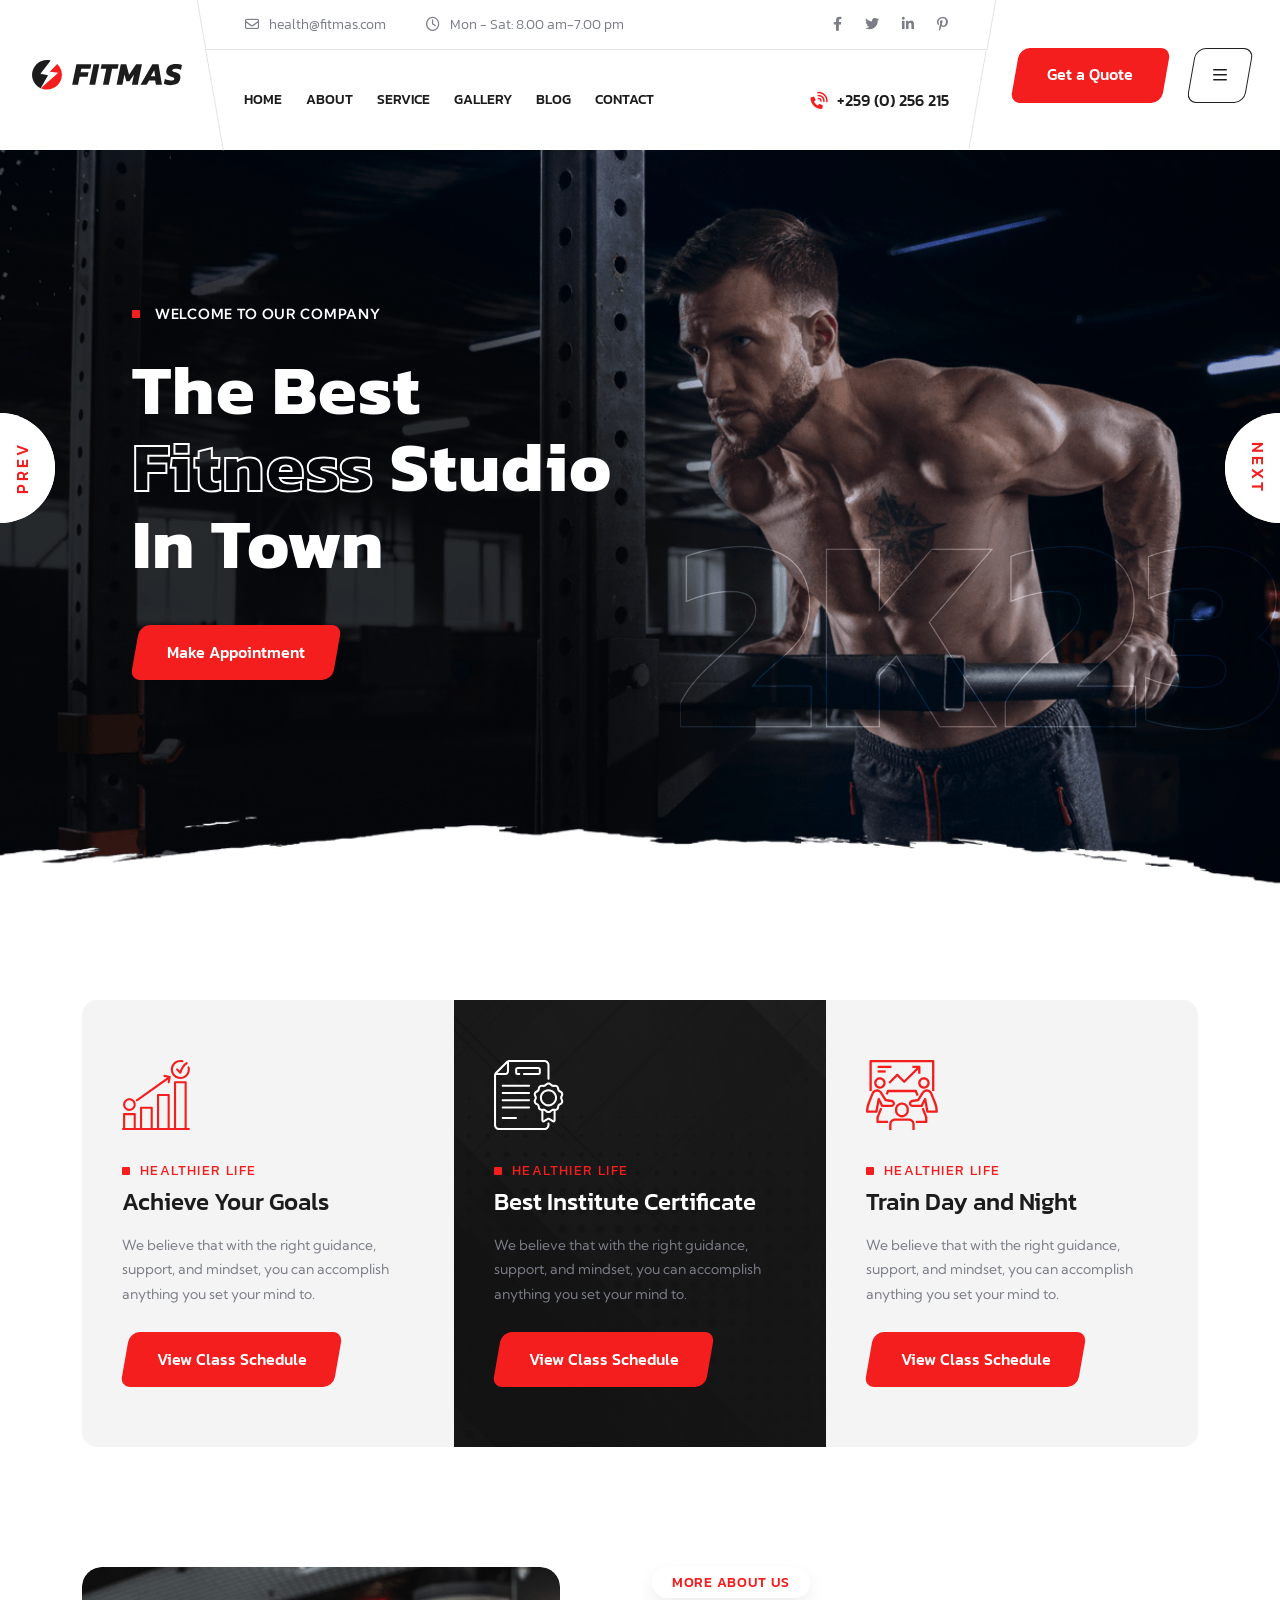
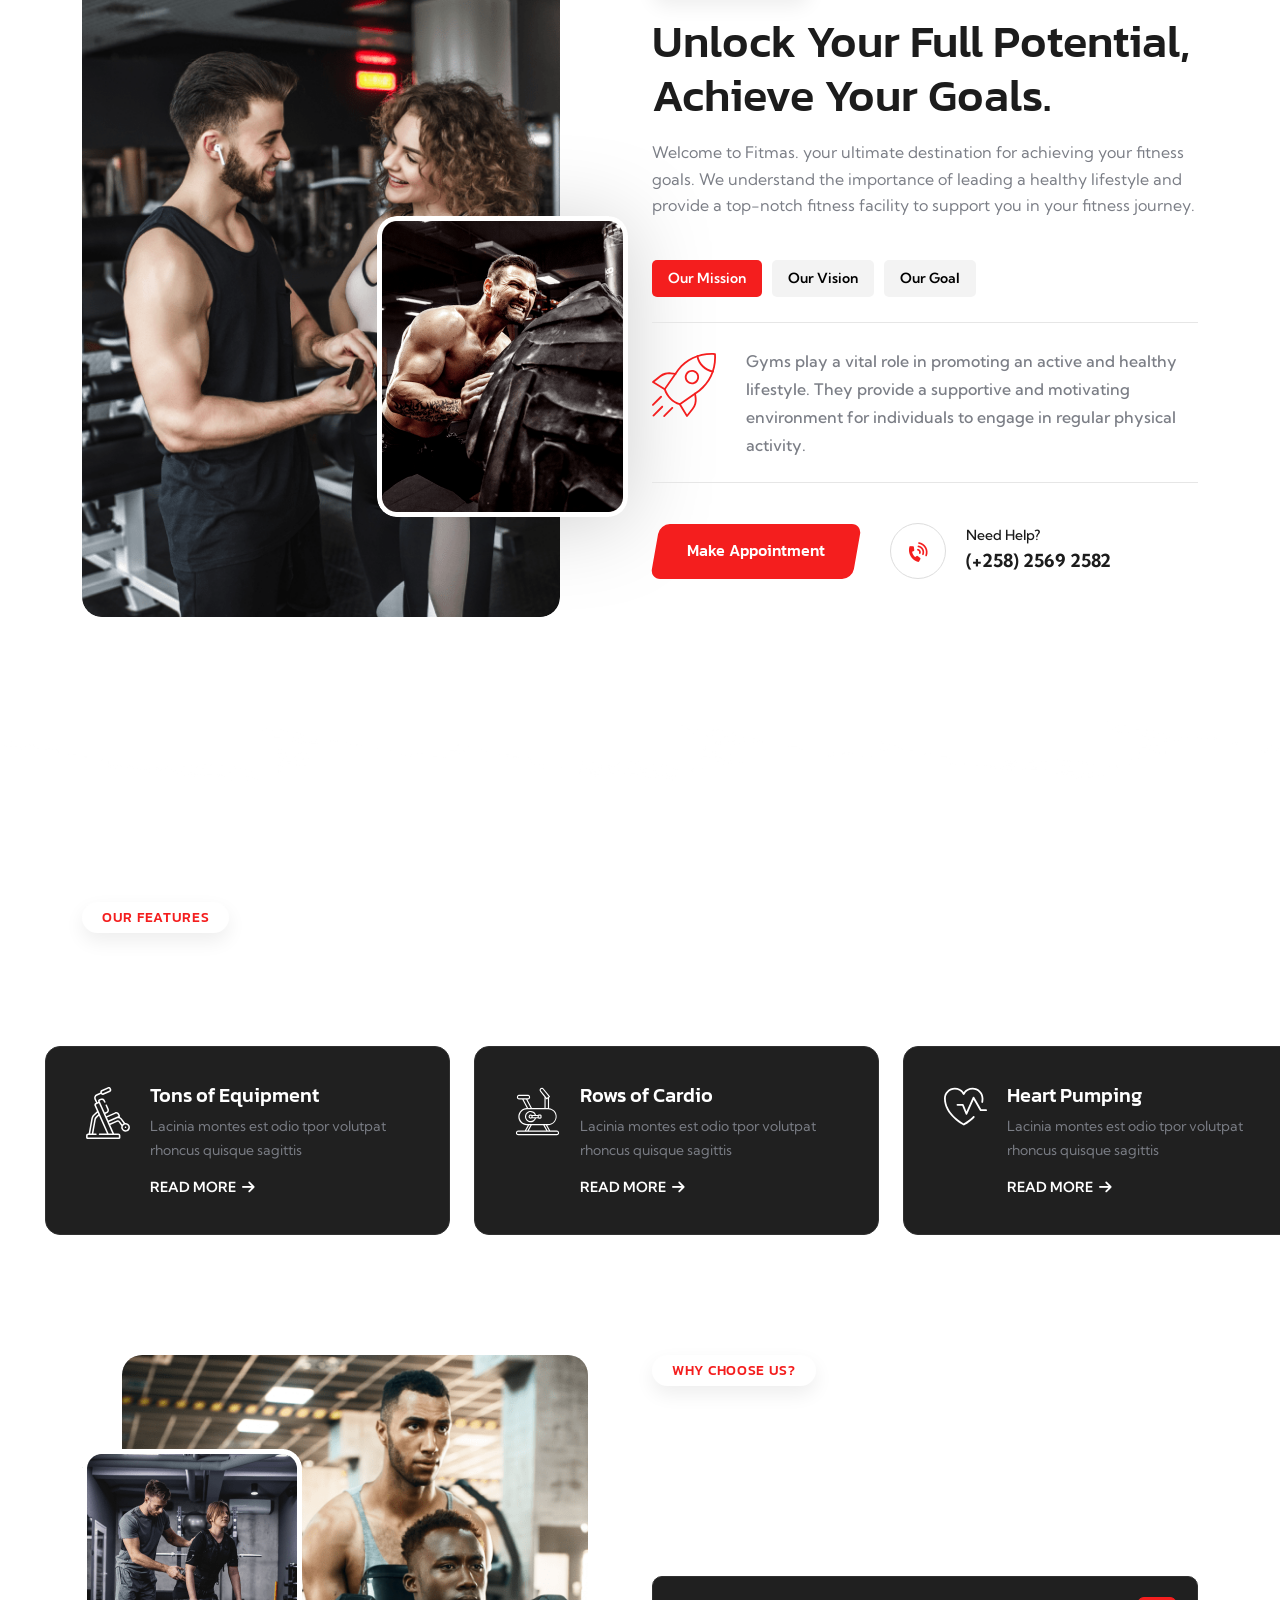
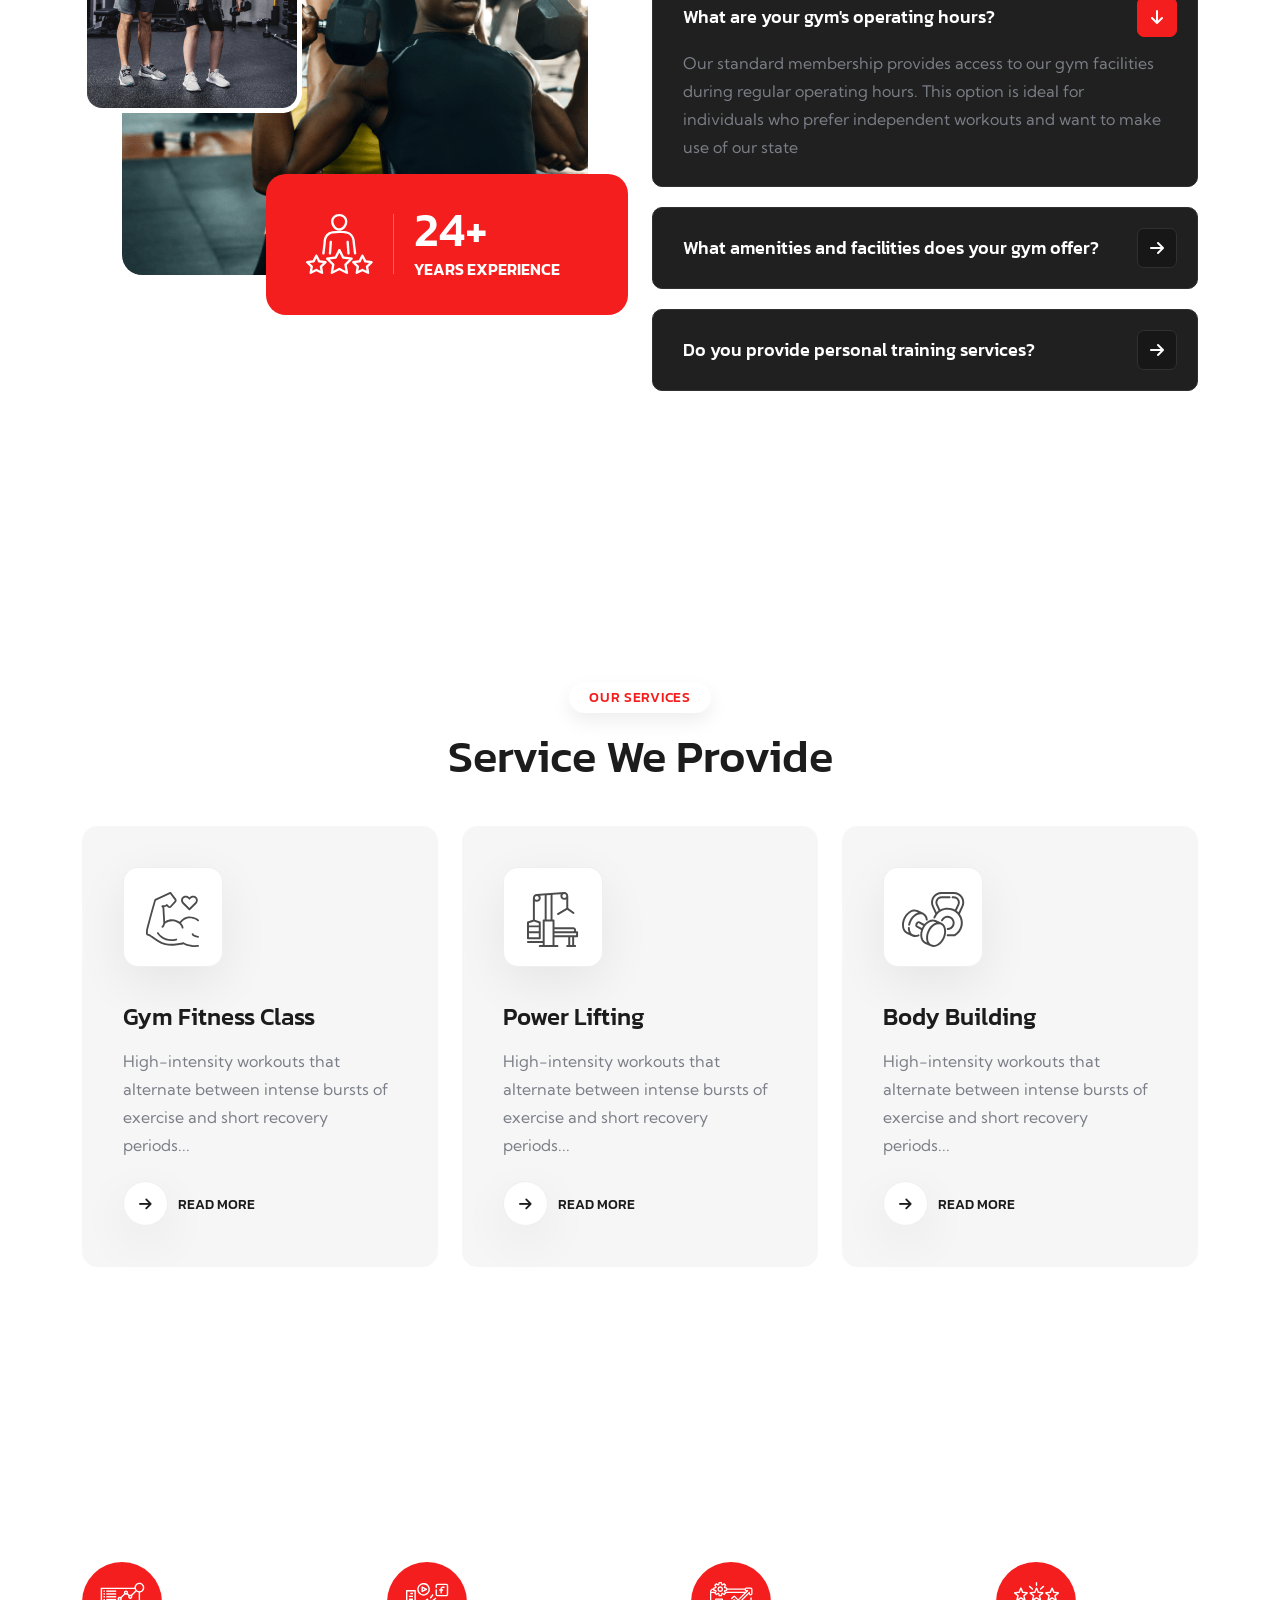
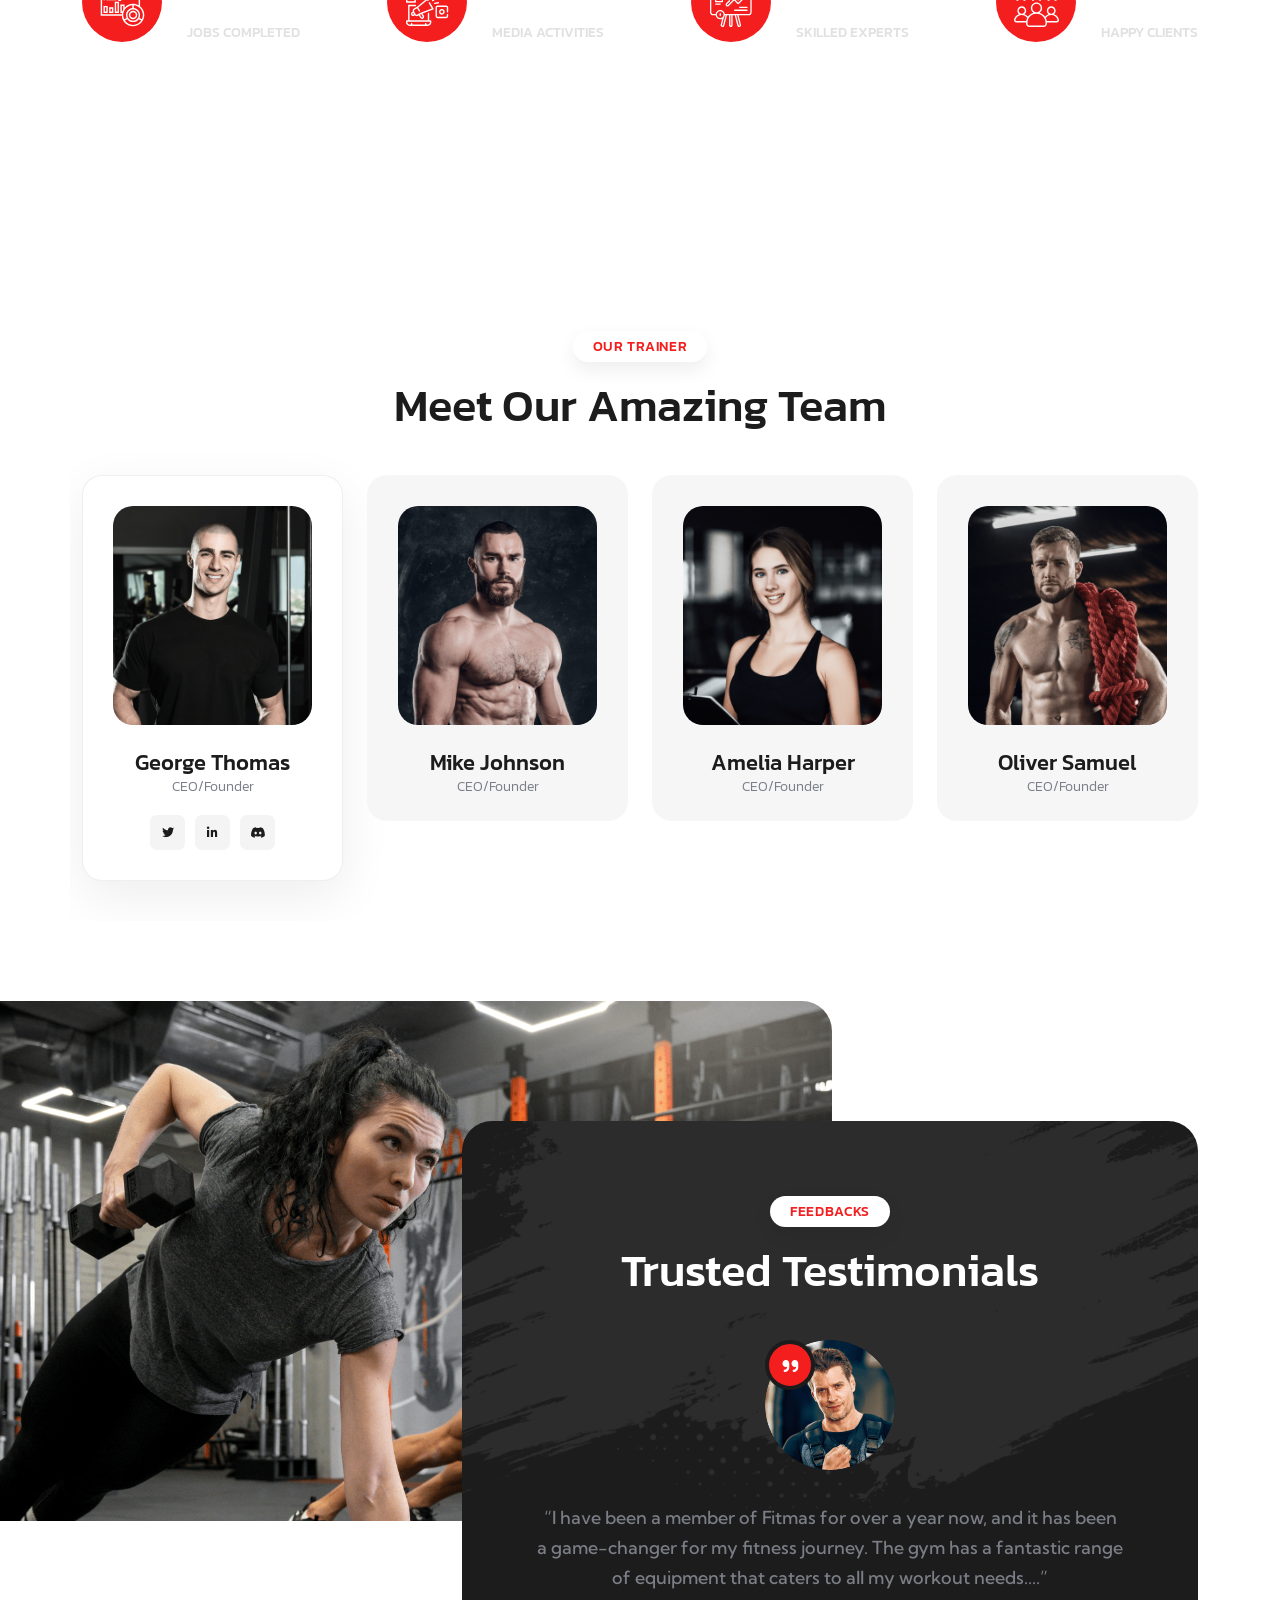
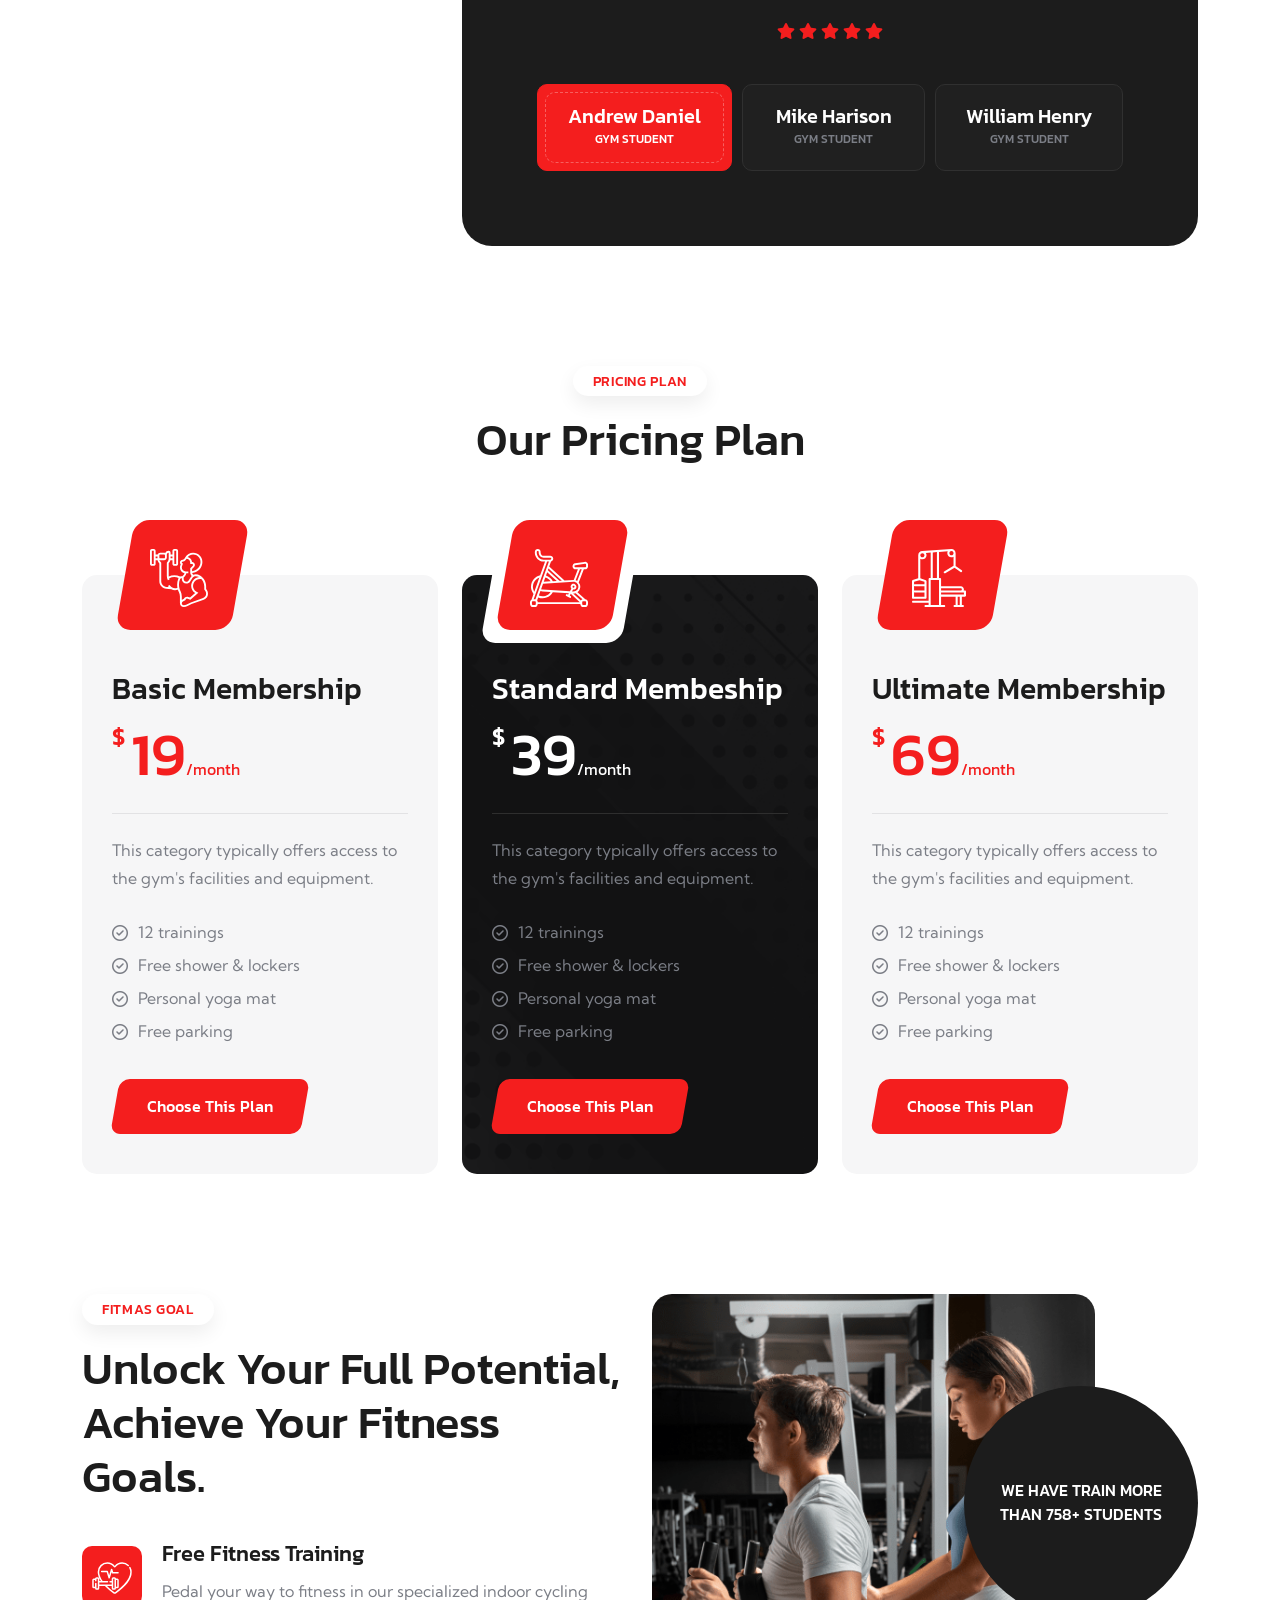
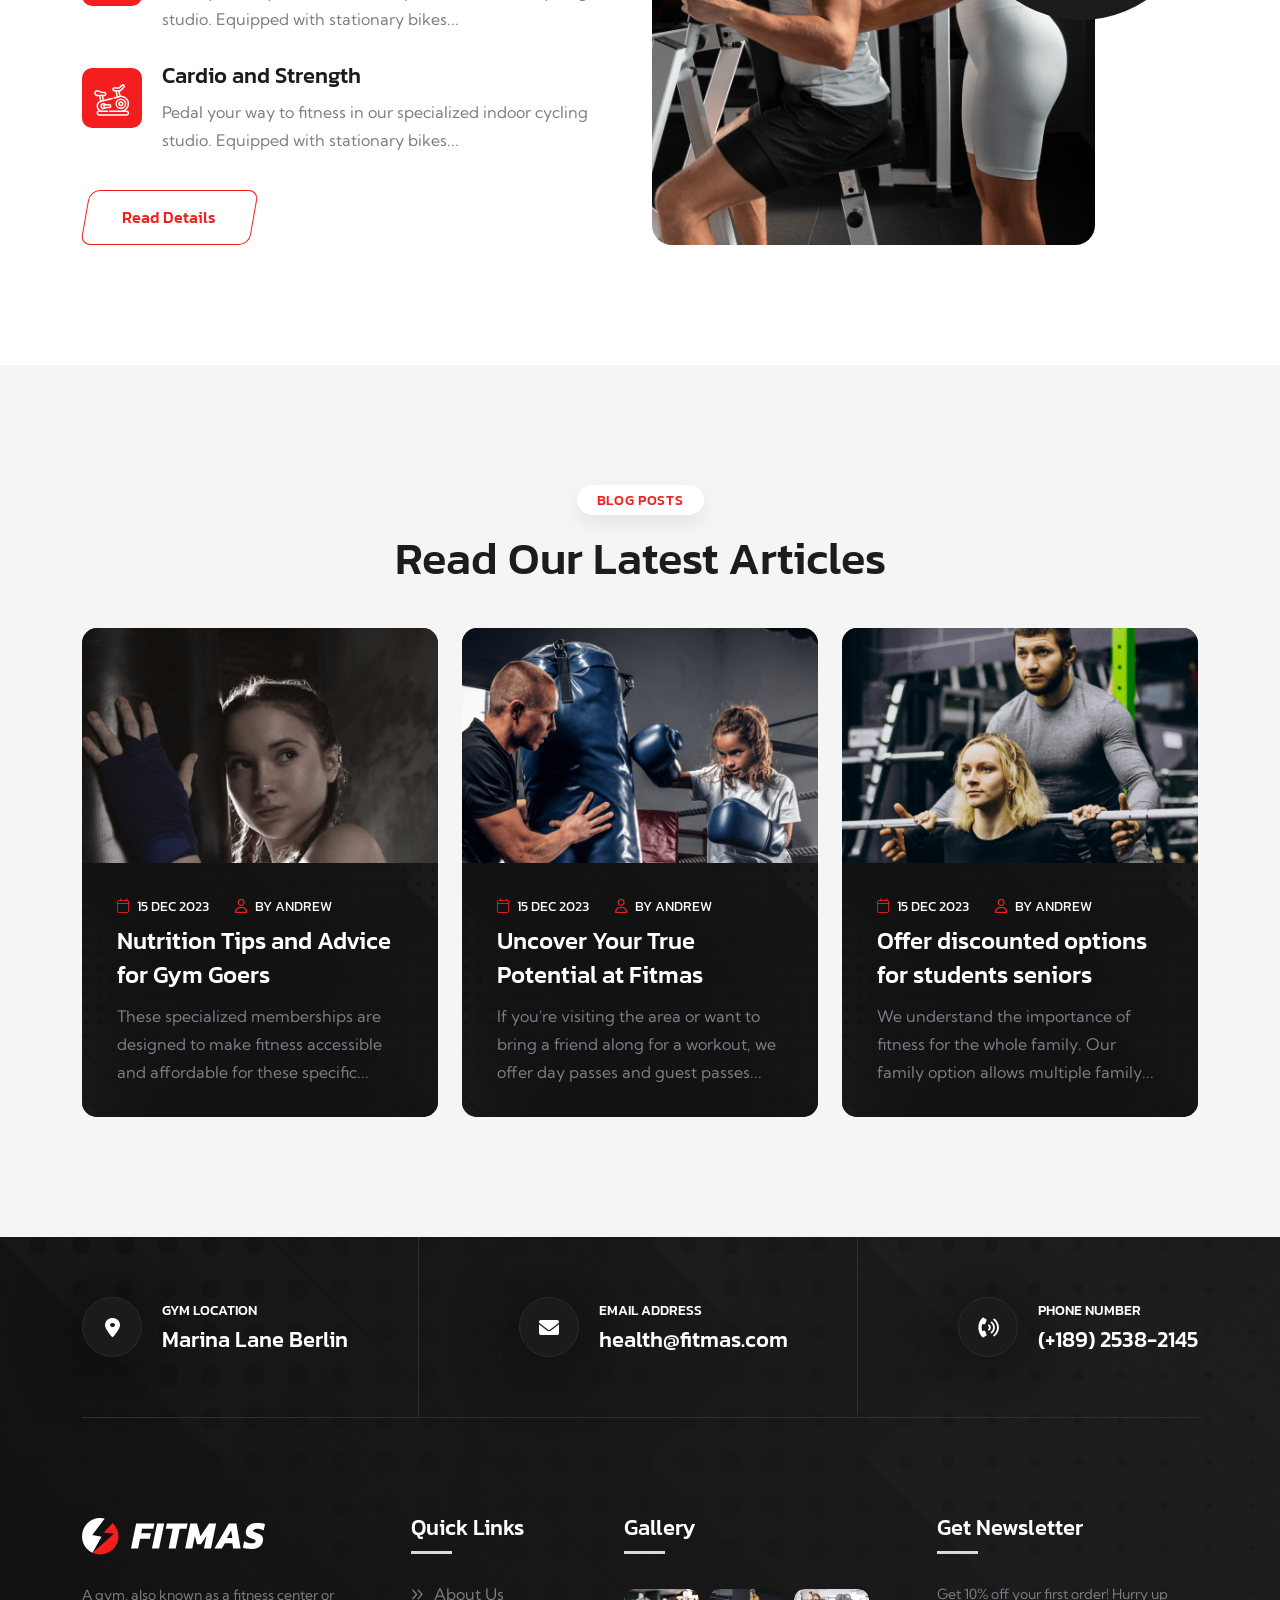
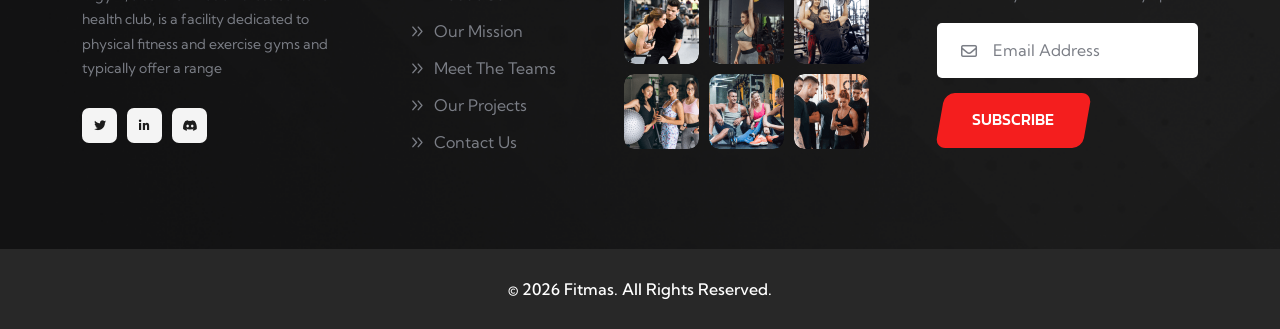
<file: index.html>
<!doctype html>
<html class="no-js" lang="zxx">


<head>
    <meta charset="utf-8">
    <meta http-equiv="x-ua-compatible" content="ie=edge">
    <title>Fitmas - Gym & Fitness</title>
    <meta name="description" content="Fitmas - Gym & Fitness HTML Template">
    <meta name="keywords" content="Fitmas - Gym & Fitness HTML Template">
    <meta name="robots" content="INDEX,FOLLOW">

    <!-- Mobile Specific Metas -->
    <meta name="viewport" content="width=device-width, initial-scale=1, shrink-to-fit=no">

    <!-- Favicons - Place favicon.ico in the root directory -->
    <link rel="icon" type="image/png" sizes="32x32" href="assets/img/favicons/favicon.png">
    <link rel="manifest" href="assets/img/favicons/manifest.json">
    <meta name="msapplication-TileColor" content="#ffffff">
    <meta name="msapplication-TileImage" content="assets/img/favicons/ms-icon-144x144.html">
    <meta name="theme-color" content="#ffffff">

    <!--==============================
	  Google Fonts
	============================== -->
    <link rel="preconnect" href="https://fonts.googleapis.com/">
    <link rel="preconnect" href="https://fonts.gstatic.com/" crossorigin>
    <link href="https://fonts.googleapis.com/css2?family=Kanit:wght@300;400;500;600;700;800&amp;family=Kumbh+Sans:wght@300;400;500;600;700&amp;display=swap" rel="stylesheet">

    <!--==============================
	    All CSS File
	============================== -->
    <!-- Bootstrap -->
    <link rel="stylesheet" href="assets/css/bootstrap.min.css">
    <!-- Fontawesome Icon -->
    <link rel="stylesheet" href="assets/css/fontawesome.min.css">
    <!-- Magnific Popup -->
    <link rel="stylesheet" href="assets/css/magnific-popup.min.css">
    <!-- Slick Slider -->
    <link rel="stylesheet" href="assets/css/slick.min.css">
    <!-- Theme Custom CSS -->
    <link rel="stylesheet" href="assets/css/style.css">

</head>

<body>
    <!--********************************
   		Code Start From Here 
	******************************** -->




    <!--==============================
     Preloader
    ==============================-->
    <div class="preloader ">
        <div class="preloader-inner">
            <span class="loader"></span>
        </div>
    </div>
    <div class="popup-search-box">
        <button class="searchClose"><i class="fal fa-times"></i></button>
        <form action="#">
            <input type="text" placeholder="Search Here..">
            <button type="submit"><i class="fal fa-search"></i></button>
        </form>
    </div>
    <div class="sidemenu-wrapper">
        <div class="sidemenu-content">
            <button class="closeButton sideMenuCls"><i class="far fa-times"></i></button>
            <div class="widget footer-widget">
                <div class="widget-about">
                    <div class="footer-logo">
                        <a href="index.html"><img src="assets/img/logo-white.svg" alt="Fitmas"></a>
                    </div>
                    <p class="about-text">A gym, also known as a fitness center or health club, is a facility dedicated to physical fitness and exercise gyms and typically offer a range</p>
                    <div class="social-btn style2">
                        <a href="https://www.facebook.com/"><i class="fab fa-facebook"></i></a>
                        <a href="https://twitter.com/"><i class="fab fa-twitter"></i></a>                            
                        <a href="https://pinterest.com/"><i class="fab fa-pinterest-p"></i></a>
                        <a href="https://instagram.com/"><i class="fab fa-instagram"></i></a>
                    </div>
                </div>
            </div>
            <div class="widget widget_nav_menu footer-widget">
                <h3 class="widget_title">Quick Links</h3>
                <ul class="menu">
                    <li><a href="about.html">About Us</a></li>
                    <li><a href="project-details.html">Our Mission</a></li>
                    <li><a href="team.html">Meet The Teams</a></li>
                    <li><a href="project.html">Our Projects</a></li>
                    <li><a href="contact.html">Contact Us</a></li>
                </ul>
            </div>
        </div>
    </div>
    <!--==============================
    Mobile Menu
    ============================== -->
    <div class="mobile-menu-wrapper">
        <div class="mobile-menu-area text-center">
            <button class="menu-toggle"><i class="fal fa-times"></i></button>
            <div class="mobile-logo">
                <a href="index.html"><img src="assets/img/logo.svg" alt="Fitmas"></a>
            </div>
            <div class="mobile-menu">
                <ul>
                    <li class="menu-item-has-children">
                        <a href="#">Home</a>
                        <ul class="sub-menu">
                            <li>
                                <a href="index.html">Home 01</a>
                            </li>
                            <li>
                                <a href="home-2.html">Home 02</a>
                            </li>
                            <li>
                                <a href="home-3.html">Home 03</a>
                            </li>
                        </ul>
                    </li>
                    <li class="menu-item-has-children">
                        <a href="#">Pages</a>
                        <ul class="sub-menu">
                            <li><a href="team.html">Team Page</a></li>
                            <li><a href="team-2.html">Team Page 02</a></li>
                            <li><a href="team-details.html">Team Details</a></li>
                            <li><a href="gallery.html">Gallery Page</a></li>
                            <li><a href="gallery-2.html">Gallery Page 02</a></li>
                            <li><a href="project.html">Project Page</a></li>
                            <li><a href="project-details.html">Project Details</a></li>
                            <li><a href="shop.html">Shop Page</a></li>
                            <li><a href="shop-details.html">Shop Details</a></li>
                            <li><a href="pricing.html">Pricing Page</a></li>
                            <li><a href="error.html">Error Page</a></li>
                        </ul>
                    </li>
                    <li class="menu-item-has-children">
                        <a href="#">Project</a>
                        <ul class="sub-menu">
                            <li><a href="project.html">Projects</a></li>
                            <li><a href="project-details.html">Project Details</a></li>
                        </ul>
                    </li>
                    <li class="menu-item-has-children">
                        <a href="#">Service</a>
                        <ul class="sub-menu">
                            <li><a href="service.html">Service</a></li>
                            <li><a href="service-details.html">Service Details</a></li>
                        </ul>
                    </li>
                    <li class="menu-item-has-children">
                        <a href="#">Blog</a>
                        <ul class="sub-menu">
                            <li><a href="blog.html">Blog</a></li>
                            <li><a href="blog-2.html">Blog 02</a></li>
                            <li><a href="blog-details.html">Blog Details</a></li>
                        </ul>
                    </li>
                    <li>
                        <a href="contact.html">Contact</a>
                    </li>
                </ul>
            </div>
        </div>
    </div>
    <!--==============================
	Header Area
    ==============================-->
    <header class="nav-header header-layout1">
        <div class="header-top d-lg-block d-none">
            <div class="container-fluid">
                <div class="row justify-content-center justify-content-lg-between align-items-center gy-2">
                    <div class="col-auto d-none d-lg-block">
                        <div class="header-links">
                            <ul>
                                <li><i class="far fa-envelope"></i><a href="mailto:info@gmail.com">health@fitmas.com</a></li>
                                <li><i class="far fa-clock"></i>Mon - Sat: 8.00 am-7.00 pm</li>
                            </ul>
                        </div>
                    </div>
                    <div class="col-auto">
                        <div class="header-links">
                            <ul>
                                <li>
                                    <div class="social-links">
                                        <span class="me-3">Visit our social pages</span>
                                        <a href="https://www.facebook.com/"><i class="fab fa-facebook-f"></i></a>
                                        <a href="https://www.twitter.com/"><i class="fab fa-twitter"></i></a>
                                        <a href="https://www.linkedin.com/"><i class="fab fa-linkedin-in"></i></a>
                                        <a href="https://www.pinterest.com/"><i class="fab fa-pinterest-p"></i></a>
                                    </div>
                                </li>
                            </ul>
                        </div>
                    </div>
                </div>
            </div>
        </div>
        <div class="sticky-wrapper">
            <!-- Main Menu Area -->
            <div class="menu-area">
                <div class="container-fluid">
                    <div class="row align-items-center justify-content-lg-start justify-content-between">
                        <div class="col-auto">
                            <div class="header-logo">
                                <a href="index.html"><img src="assets/img/logo.svg" alt="logo"></a>
                            </div>
                        </div>
                        <div class="col-auto">
                            <nav class="main-menu d-none d-lg-inline-block">
                                <ul>
                                    <li><a href="index.html">Home</a></li>
                                    <li><a href="about.html">About</a></li>
                                    <li><a href="service.html">Service</a></li>
                                    <li><a href="gallery.html">Gallery</a></li>
                                    <li><a href="blog.html">Blog</a></li>
                                    <li><a href="contact.html">Contact</a></li>
                                </ul>
                            </nav>
                            <div class="navbar-right d-inline-flex d-lg-none">
                                <button type="button" class="menu-toggle icon-btn"><i class="far fa-bars"></i></button>
                            </div>
                        </div>
                        <div class="col-auto ms-auto d-lg-block d-none">
                            <div class="navbar-right-desc">
                                <i class="fas fa-phone-volume"></i><a href="tel:+2590256215">+259 (0) 256 215</a>
                            </div>
                        </div>
                        <div class="col-auto d-none d-lg-block">
                            <div class="header-button">
                                <a href="contact.html" class="btn d-xl-block d-none">
                                    Get a Quote
                                </a>
                                <button type="button" class="btn btn-border sideMenuToggler">
                                    <i class="far fa-bars"></i>                                         
                                </button>
                            </div>
                        </div>
                    </div>
                </div>
            </div>
        </div>
    </header>

    <!--==============================
    Hero Area
    ==============================-->
    <div class="hero-wrapper hero-1" id="hero">
        <div class="global-carousel" id="heroSlider1" data-fade="true" data-slide-show="1" data-lg-slide-show="1" data-md-slide-show="1" data-sm-slide-show="1" data-xs-slide-show="1" data-arrows="true" data-xl-arrows="true" data-ml-arrows="true">
            <div class="hero-slider" data-bg-src="assets/img/hero/hero_bg_1_1.png">  
                <div class="hero-shape1 shape-mockup movingX" data-bottom="165px" data-right="0">
                    <img src="assets/img/hero/hero_shape_1.png" alt="img">
                </div>   
                <div class="container">
                    <div class="row">
                        <div class="col-xl-6 col-lg-7 col-md-9">
                            <div class="hero-style1">
                                <span class="hero-subtitle" data-ani="slideinup" data-ani-delay="0s">Welcome To Our Company</span>
                                <h1 class="hero-title text-white" data-ani="slideinup" data-ani-delay="0.1s">The Best
                                    <span>Fitness</span> Studio
                                    In Town</h1>
                                <div class="btn-group" data-ani="slideinup" data-ani-delay="0.2s">
                                    <a href="contact.html" class="btn style2">Make Appointment</a>
                                </div>
                            </div>
                        </div>
                    </div>                
                </div>
            </div>
            <div class="hero-slider" data-bg-src="assets/img/hero/hero_bg_1_2.png"> 
                <div class="hero-shape1 shape-mockup movingX" data-bottom="165px" data-right="0">
                    <img src="assets/img/hero/hero_shape_1.png" alt="img">
                </div>      
                <div class="container">
                    <div class="row">
                        <div class="col-xl-6 col-lg-7 col-md-9">
                            <div class="hero-style1">
                                <span class="hero-subtitle" data-ani="slideinup" data-ani-delay="0s">Welcome To Our Company</span>
                                <h1 class="hero-title text-white" data-ani="slideinup" data-ani-delay="0.1s">The Best
                                    <span>Fitness</span> Studio
                                    In Town</h1>
                                <div class="btn-group" data-ani="slideinup" data-ani-delay="0.2s">
                                    <a href="contact.html" class="btn style2">Make Appointment</a>
                                </div>
                            </div>
                        </div>
                    </div>                
                </div>
            </div>
        </div>  
        <div class="hero-arrow">
            <button data-slick-prev="#heroSlider1" class="slick-arrow slick-prev">PREV</button>
            <button data-slick-next="#heroSlider1" class="slick-arrow slick-next">NEXT</button>
        </div>
    </div>
    <!--======== / Hero Section ========-->

    <!--==============================
    feature Area  
    ==============================-->
    <div class="space">
        <div class="container">
            <div class="feature-area">
                <div class="row gx-0">
                    <div class="col-lg-4">
                        <div class="feature-card">
                            <div class="feature-card_bg">
                                <img src="assets/img/bg/feature-card_bg1.png" alt="img">
                            </div>
                            <div class="feature-card_icon">
                                <img src="assets/img/icon/feature-icon1-1.svg" alt="img">
                            </div>
                            <h6 class="feature-card_subtitle">Healthier Life</h6>
                            <h4 class="feature-card_title"><a href="service-detail.html">Achieve Your Goals</a></h4>
                            <p class="feature-card_text">We believe that with the right guidance, support, and mindset, you can accomplish anything you set your mind to.</p>
                            <a href="contact.html" class="btn style2">View Class Schedule</a>
                        </div>
                    </div>
                    <div class="col-lg-4">
                        <div class="feature-card feature-card-active">
                            <div class="feature-card_bg">
                                <img src="assets/img/bg/feature-card_bg1.png" alt="img">
                            </div>
                            <div class="feature-card_icon">
                                <img src="assets/img/icon/feature-icon1-2.svg" alt="img">
                            </div>
                            <h6 class="feature-card_subtitle">Healthier Life</h6>
                            <h4 class="feature-card_title"><a href="service-detail.html">Best Institute Certificate</a></h4>
                            <p class="feature-card_text">We believe that with the right guidance, support, and mindset, you can accomplish anything you set your mind to.</p>
                            <a href="contact.html" class="btn style2">View Class Schedule</a>
                        </div>
                    </div>
                    <div class="col-lg-4">
                        <div class="feature-card">
                            <div class="feature-card_bg">
                                <img src="assets/img/bg/feature-card_bg1.png" alt="img">
                            </div>
                            <div class="feature-card_icon">
                                <img src="assets/img/icon/feature-icon1-3.svg" alt="img">
                            </div>
                            <h6 class="feature-card_subtitle">Healthier Life</h6>
                            <h4 class="feature-card_title"><a href="service-detail.html">Train Day and Night</a></h4>
                            <p class="feature-card_text">We believe that with the right guidance, support, and mindset, you can accomplish anything you set your mind to.</p>
                            <a href="contact.html" class="btn style2">View Class Schedule</a>
                        </div>
                    </div>
                </div>
            </div>
        </div>
    </div>

    <!--==============================
    About Area  
    ==============================-->
    <div class="space-bottom">
        <div class="container">
            <div class="row">
                <div class="col-lg-6">
                    <div class="about-thumb mb-5 mb-lg-0">  
                        <img class="about-img-1" src="assets/img/normal/about_1-1.png" alt="img">
                        <img class="about-img-2 jump" src="assets/img/normal/about_1-2.png" alt="img">
                    </div>
                </div>
                <div class="col-lg-6">
                    <div class="about-content-wrap">
                        <div class="title-area mb-0">
                            <span class="sub-title">More About Us</span>
                            <h2 class="sec-title">Unlock Your Full Potential,
                                Achieve Your Goals.</h2>
                            <p class="sec-text">Welcome to Fitmas. your ultimate destination for achieving your fitness goals. We understand the importance of leading a healthy lifestyle and provide a top-notch fitness facility to support you in your fitness journey. 
                            </p>
                            <div class="about-tab-1">
                                <div class="filter-menu-active">
                                    <button data-filter=".cat1" class="active" type="button">Our Mission</button>
                                    <button data-filter=".cat2" type="button">Our Vision</button>
                                    <button data-filter=".cat3" type="button">Our Goal</button>
                                </div>
                                <div class="filter-active-cat1">
                                    <div class="filter-item cat1">
                                        <div class="about-tab-icon">
                                            <img src="assets/img/icon/about-icon.svg" alt="img">
                                        </div>
                                        <p class="about-tab-text">Gyms play a vital role in promoting an active and healthy lifestyle. They provide a supportive and motivating environment for individuals to engage in regular physical activity.</p>
                                    </div>
                                    <div class="filter-item cat2">
                                        <div class="about-tab-icon">
                                            <img src="assets/img/icon/about-icon.svg" alt="img">
                                        </div>
                                        <p class="about-tab-text">Gyms play a vital role in promoting an active and healthy lifestyle. They provide a supportive and motivating environment for individuals to engage in regular physical activity.</p>
                                    </div>
                                    <div class="filter-item cat3">
                                        <div class="about-tab-icon">
                                            <img src="assets/img/icon/about-icon.svg" alt="img">
                                        </div>
                                        <p class="about-tab-text">Gyms play a vital role in promoting an active and healthy lifestyle. They provide a supportive and motivating environment for individuals to engage in regular physical activity.</p>
                                    </div>
                                </div>
                            </div>
                        </div>
                        <div class="btn-wrap mt-40">
                            <a href="about.html" class="btn">Make Appointment</a>
                            <div class="about-info-wrap">
                                <div class="icon"><i class="fas fa-phone-volume"></i></div>
                                <div class="details">
                                    <p class="about-info-title">Need Help?</p>
                                    <a class="about-info-link" href="tel:+25825692582">(+258) 2569 2582</a>
                                </div>
                            </div>
                        </div>
                    </div>                    
                </div>
            </div>
        </div>
    </div>

    <!--==============================
    Service Area  
    ==============================-->
    <div class="service-bg-area" data-bg-src="assets/img/bg/service-bg.png">
        <div class="sec-shape-top">
            <img src="assets/img/bg/sec-shape-top.png" alt="img">
        </div>
        <!--==============================
        Service Area 01  
        ==============================-->
        <div class="service-area-1 space overflow-hidden">
            <div class="container">
                <div class="title-area">
                    <span class="sub-title">Our Features</span>
                    <h2 class="sec-title text-white">Services We're Offering</h2>
                </div>
            </div>
            <div class="container-fluid p-0">
                <div class="row global-carousel service-slider-1" data-slide-show="4" data-ml-slide-show="3" data-lg-slide-show="3" data-md-slide-show="2" data-sm-slide-show="1" data-xs-slide-show="1" data-dots="false">
                    <div class="col-lg-4 col-md-6">
                        <div class="service-card">
                            <div class="service-card_icon">
                                <img src="assets/img/icon/service-icon_1-1.svg" alt="img">
                            </div>
                            <div class="service-card_content">
                                <h4 class="service-card_title h5"><a href="service-details.html">Tons of Equipment</a></h4>
                                <p class="service-card_text">Lacinia montes est odio tpor volutpat rhoncus quisque sagittis</p>
                                <a href="service-details.html" class="link-btn" tabindex="0">Read More <i class="fas fa-arrow-right"></i></a>
                            </div>
                        </div>
                    </div>
        
                    <div class="col-lg-4 col-md-6">
                        <div class="service-card">
                            <div class="service-card_icon">
                                <img src="assets/img/icon/service-icon_1-2.svg" alt="img">
                            </div>
                            <div class="service-card_content">
                                <h4 class="service-card_title h5"><a href="service-details.html">Rows of Cardio</a></h4>
                                <p class="service-card_text">Lacinia montes est odio tpor volutpat rhoncus quisque sagittis</p>
                                <a href="service-details.html" class="link-btn" tabindex="0">Read More <i class="fas fa-arrow-right"></i></a>
                            </div>
                        </div>
                    </div>
        
                    <div class="col-lg-4 col-md-6">
                        <div class="service-card">
                            <div class="service-card_icon">
                                <img src="assets/img/icon/service-icon_1-3.svg" alt="img">
                            </div>
                            <div class="service-card_content">
                                <h4 class="service-card_title h5"><a href="service-details.html">Heart Pumping</a></h4>
                                <p class="service-card_text">Lacinia montes est odio tpor volutpat rhoncus quisque sagittis</p>
                                <a href="service-details.html" class="link-btn" tabindex="0">Read More <i class="fas fa-arrow-right"></i></a>
                            </div>
                        </div>
                    </div>
        
                    <div class="col-lg-4 col-md-6">
                        <div class="service-card">
                            <div class="service-card_icon">
                                <img src="assets/img/icon/service-icon_1-4.svg" alt="img">
                            </div>
                            <div class="service-card_content">
                                <h4 class="service-card_title h5"><a href="service-details.html">Strength Training</a></h4>
                                <p class="service-card_text">Lacinia montes est odio tpor volutpat rhoncus quisque sagittis</p>
                                <a href="service-details.html" class="link-btn" tabindex="0">Read More <i class="fas fa-arrow-right"></i></a>
                            </div>
                        </div>
                    </div>

                    <div class="col-lg-4 col-md-6">
                        <div class="service-card">
                            <div class="service-card_icon">
                                <img src="assets/img/icon/service-icon_1-1.svg" alt="img">
                            </div>
                            <div class="service-card_content">
                                <h4 class="service-card_title h5"><a href="service-details.html">Tons of Equipment</a></h4>
                                <p class="service-card_text">Lacinia montes est odio tpor volutpat rhoncus quisque sagittis</p>
                                <a href="service-details.html" class="link-btn" tabindex="0">Read More <i class="fas fa-arrow-right"></i></a>
                            </div>
                        </div>
                    </div>
        
                    <div class="col-lg-4 col-md-6">
                        <div class="service-card">
                            <div class="service-card_icon">
                                <img src="assets/img/icon/service-icon_1-2.svg" alt="img">
                            </div>
                            <div class="service-card_content">
                                <h4 class="service-card_title h5"><a href="service-details.html">Rows of Cardio</a></h4>
                                <p class="service-card_text">Lacinia montes est odio tpor volutpat rhoncus quisque sagittis</p>
                                <a href="service-details.html" class="link-btn" tabindex="0">Read More <i class="fas fa-arrow-right"></i></a>
                            </div>
                        </div>
                    </div>
        
                    <div class="col-lg-4 col-md-6">
                        <div class="service-card">
                            <div class="service-card_icon">
                                <img src="assets/img/icon/service-icon_1-3.svg" alt="img">
                            </div>
                            <div class="service-card_content">
                                <h4 class="service-card_title h5"><a href="service-details.html">Heart Pumping</a></h4>
                                <p class="service-card_text">Lacinia montes est odio tpor volutpat rhoncus quisque sagittis</p>
                                <a href="service-details.html" class="link-btn" tabindex="0">Read More <i class="fas fa-arrow-right"></i></a>
                            </div>
                        </div>
                    </div>
        
                    <div class="col-lg-4 col-md-6">
                        <div class="service-card">
                            <div class="service-card_icon">
                                <img src="assets/img/icon/service-icon_1-4.svg" alt="img">
                            </div>
                            <div class="service-card_content">
                                <h4 class="service-card_title h5"><a href="service-details.html">Strength Training</a></h4>
                                <p class="service-card_text">Lacinia montes est odio tpor volutpat rhoncus quisque sagittis</p>
                                <a href="service-details.html" class="link-btn" tabindex="0">Read More <i class="fas fa-arrow-right"></i></a>
                            </div>
                        </div>
                    </div>
        
                </div>
            </div>
        </div>

        <!--==============================
        Why-choose-us Area  
        ==============================-->
        <div class="wcu-area-1 space-bottom">
            <div class="container">
                <div class="row">
                    <div class="col-lg-6">
                        <div class="wcu-thumb">
                            <img class="img-1" src="assets/img/normal/wcu_1-2.png" alt="img">
                            <div class="img-2 jump">
                                <img src="assets/img/normal/wcu_1-1.png" alt="img">
                            </div>
                            <div class="wcu-grid jump2">
                                <div class="icon">
                                    <img src="assets/img/icon/wcu-icon_1-1.svg" alt="img">
                                </div>
                                <div class="details">
                                    <h3 class="wcu-grid_year"><span class="counter-number">25</span>+</h3>
                                    <span class="wcu-grid_text">Years Experience</span>
                                </div>
                            </div>
                        </div>
                    </div>
                    <div class="col-lg-6">
                        <div class="wcu-wrap">
                            <div class="title-area mb-50">
                                <span class="sub-title">Why Choose Us?</span>
                                <h2 class="sec-title text-white">Why Choose Us?</h2>
                                <p class="sec-text text-white">Sed ut perspiciatis unde omnis iste natus voluptatem accusantium dolore mque laudantium aperiam eaquecy inventore veritatis</p>
                            </div>
                            <div class="accordion-area accordion" id="faqAccordion">

                                <div class="accordion-card active">
                                    <div class="accordion-header" id="collapse-item-1">
                                        <button class="accordion-button " type="button" data-bs-toggle="collapse" data-bs-target="#collapse-1" aria-expanded="true" aria-controls="collapse-1"> What are your gym's operating hours?</button>
                                    </div>
                                    <div id="collapse-1" class="accordion-collapse collapse show" aria-labelledby="collapse-item-1" data-bs-parent="#faqAccordion">
                                        <div class="accordion-body">
                                            <p class="faq-text">Our standard membership provides access to our gym facilities during regular operating hours. This option is ideal for individuals who prefer independent workouts and want to make use of our state</p>
                                        </div>
                                    </div>
                                </div>
            
            
                                <div class="accordion-card ">
                                    <div class="accordion-header" id="collapse-item-2">
                                        <button class="accordion-button collapsed" type="button" data-bs-toggle="collapse" data-bs-target="#collapse-2" aria-expanded="false" aria-controls="collapse-2"> What amenities and facilities does your gym offer?</button>
                                    </div>
                                    <div id="collapse-2" class="accordion-collapse collapse " aria-labelledby="collapse-item-2" data-bs-parent="#faqAccordion">
                                        <div class="accordion-body">
                                            <p class="faq-text">Professionally are many variations of passages the majority have suffered alteration in some fo injected humour, or randomised words believable.</p>
                                        </div>
                                    </div>
                                </div>
            
            
                                <div class="accordion-card ">
                                    <div class="accordion-header" id="collapse-item-3">
                                        <button class="accordion-button collapsed" type="button" data-bs-toggle="collapse" data-bs-target="#collapse-3" aria-expanded="false" aria-controls="collapse-3"> Do you provide personal training services?</button>
                                    </div>
                                    <div id="collapse-3" class="accordion-collapse collapse " aria-labelledby="collapse-item-3" data-bs-parent="#faqAccordion">
                                        <div class="accordion-body">
                                            <p class="faq-text">Contributors are many variations of passages the majority have suffered alteration in some fo injected humour, or randomised words believable.</p>
                                        </div>
                                    </div>
                                </div>
                            </div>
                        </div>                    
                    </div>
                </div>
            </div>
        </div>

        <div class="sec-shape-bottom">
            <img src="assets/img/bg/sec-shape-bottom.png" alt="img">
        </div>
    </div>
    
    <!--==============================
    Service Area 02  
    ==============================-->
    <div class="service-area-2 space overflow-hidden">
        <div class="container">
            <div class="title-area text-center">
                <span class="sub-title">Our Services</span>
                <h2 class="sec-title">Service We Provide</h2>
            </div>
        </div>
        <div class="container">
            <div class="row global-carousel service-slider-2 slider-shadow" data-slide-show="3" data-ml-slide-show="3" data-lg-slide-show="3" data-md-slide-show="2" data-sm-slide-show="1" data-xs-slide-show="1" data-dots="false">
                <div class="col-lg-4 col-md-6">
                    <div class="service-card style2">
                        <div class="service-card_icon">
                            <img src="assets/img/icon/service-icon_2-1.svg" alt="img">
                        </div>
                        <div class="service-card_content">
                            <h4 class="service-card_title h5"><a href="service-details.html">Gym Fitness Class</a></h4>
                            <p class="service-card_text">High-intensity workouts that alternate between intense bursts of exercise and
                                short recovery periods...</p>
                            <a href="service-details.html" class="link-btn" tabindex="0"><i class="fas fa-arrow-right"></i> Read More</a>
                        </div>
                    </div>
                </div>
                <div class="col-lg-4 col-md-6">
                    <div class="service-card style2">
                        <div class="service-card_icon">
                            <img src="assets/img/icon/service-icon_2-2.svg" alt="img">
                        </div>
                        <div class="service-card_content">
                            <h4 class="service-card_title h5"><a href="service-details.html">Power Lifting</a></h4>
                            <p class="service-card_text">High-intensity workouts that alternate between intense bursts of exercise and
                                short recovery periods...</p>
                            <a href="service-details.html" class="link-btn" tabindex="0"><i class="fas fa-arrow-right"></i> Read More</a>
                        </div>
                    </div>
                </div>
                <div class="col-lg-4 col-md-6">
                    <div class="service-card style2">
                        <div class="service-card_icon">
                            <img src="assets/img/icon/service-icon_2-3.svg" alt="img">
                        </div>
                        <div class="service-card_content">
                            <h4 class="service-card_title h5"><a href="service-details.html">Body Building</a></h4>
                            <p class="service-card_text">High-intensity workouts that alternate between intense bursts of exercise and
                                short recovery periods...</p>
                            <a href="service-details.html" class="link-btn" tabindex="0"><i class="fas fa-arrow-right"></i> Read More</a>
                        </div>
                    </div>
                </div>
                <div class="col-lg-4 col-md-6">
                    <div class="service-card style2">
                        <div class="service-card_icon">
                            <img src="assets/img/icon/service-icon_2-1.svg" alt="img">
                        </div>
                        <div class="service-card_content">
                            <h4 class="service-card_title h5"><a href="service-details.html">Gym Fitness Class</a></h4>
                            <p class="service-card_text">High-intensity workouts that alternate between intense bursts of exercise and
                                short recovery periods...</p>
                            <a href="service-details.html" class="link-btn" tabindex="0"><i class="fas fa-arrow-right"></i> Read More</a>
                        </div>
                    </div>
                </div>
                <div class="col-lg-4 col-md-6">
                    <div class="service-card style2">
                        <div class="service-card_icon">
                            <img src="assets/img/icon/service-icon_2-2.svg" alt="img">
                        </div>
                        <div class="service-card_content">
                            <h4 class="service-card_title h5"><a href="service-details.html">Power Lifting</a></h4>
                            <p class="service-card_text">High-intensity workouts that alternate between intense bursts of exercise and
                                short recovery periods...</p>
                            <a href="service-details.html" class="link-btn" tabindex="0"><i class="fas fa-arrow-right"></i> Read More</a>
                        </div>
                    </div>
                </div>
                <div class="col-lg-4 col-md-6">
                    <div class="service-card style2">
                        <div class="service-card_icon">
                            <img src="assets/img/icon/service-icon_2-3.svg" alt="img">
                        </div>
                        <div class="service-card_content">
                            <h4 class="service-card_title h5"><a href="service-details.html">Body Building</a></h4>
                            <p class="service-card_text">High-intensity workouts that alternate between intense bursts of exercise and
                                short recovery periods...</p>
                            <a href="service-details.html" class="link-btn" tabindex="0"><i class="fas fa-arrow-right"></i> Read More</a>
                        </div>
                    </div>
                </div>
            </div>
        </div>
    </div>

    <!--==============================
    Counter Area  
    ==============================-->
    <div class="counter-area-1" data-bg-src="assets/img/bg/counter-bg1.png">
        <div class="counter-sec-shape-top">
            <img src="assets/img/bg/sec-shape-top.png" alt="img">
        </div>
        <div class="counter-wrap1 space">
            <div class="container">
                <div class="row gy-40 justify-content-between">
                    <div class="col-sm-6 col-xl-auto">
                        <div class="counter-card">
                            <div class="counter-card_icon">
                                <img src="assets/img/icon/counter-icon_1-1.svg" alt="icon">
                            </div>
                            <div class="media-body">
                                <h2 class="counter-card_number"><span class="counter-number">4.8</span>K</h2>
                                <p class="counter-card_text">JOBS COMPLETED</p>
                            </div>
                        </div>
                    </div>
                    <div class="col-sm-6 col-xl-auto">
                        <div class="counter-card">
                            <div class="counter-card_icon">
                                <img src="assets/img/icon/counter-icon_1-2.svg" alt="icon">
                            </div>
                            <div class="media-body">
                                <h2 class="counter-card_number"><span class="counter-number">325</span></h2>
                                <p class="counter-card_text">MEDIA ACTIVITIES</p>
                            </div>
                        </div>
                    </div>
                    <div class="col-sm-6 col-xl-auto">
                        <div class="counter-card">
                            <div class="counter-card_icon">
                                <img src="assets/img/icon/counter-icon_1-3.svg" alt="icon">
                            </div>
                            <div class="media-body">
                                <h2 class="counter-card_number"><span class="counter-number">598</span></h2>
                                <p class="counter-card_text">SKILLED EXPERTS</p>
                            </div>
                        </div>
                    </div>
                    <div class="col-sm-6 col-xl-auto">
                        <div class="counter-card">
                            <div class="counter-card_icon">
                                <img src="assets/img/icon/counter-icon_1-4.svg" alt="icon">
                            </div>
                            <div class="media-body">
                                <h2 class="counter-card_number"><span class="counter-number">36</span>K</h2>
                                <p class="counter-card_text">HAPPY CLIENTS</p>
                            </div>
                        </div>
                    </div>
                </div>
            </div>
        </div>        

        <div class="counter-sec-shape-bottom">
            <img src="assets/img/bg/sec-shape-bottom.png" alt="img">
        </div>
    </div>

    <!--==============================
    Team Area  
    ==============================-->
    <div class="team-area-1 space">
        <div class="container">
            <div class="title-area text-center">
                <span class="sub-title">Our Trainer</span>
                <h2 class="sec-title">Meet Our Amazing Team</h2>
            </div>
            <div class="row global-carousel team-slider-1 slider-shadow" data-slide-show="4" data-ml-slide-show="4" data-lg-slide-show="3" data-md-slide-show="2" data-sm-slide-show="1" data-xs-slide-show="1" data-center-mode="true">
                <div class="col-lg-4 col-md-6">
                    <div class="team-card">
                        <div class="team-card_img">
                            <img src="assets/img/team/team-1.png" alt="img">
                        </div>
                        <div class="team-card_content">
                            <h4 class="team-card_title"><a href="team-details.html">George Thomas</a>
                            </h4>
                            <span class="team-card_desig">CEO/Founder</span>
                            <div class="social-btn">
                                <a href="https://twitter.com/"><i class="fab fa-twitter"></i></a>
                                <a href="https://linkedin.com/"><i class="fab fa-linkedin-in"></i></a>
                                <a href="https://www.discord.com/"><i class="fab fa-discord"></i></a>
                            </div>
                        </div>
                    </div>
                </div>
                <div class="col-lg-4 col-md-6">
                    <div class="team-card">
                        <div class="team-card_img">
                            <img src="assets/img/team/team-2.png" alt="img">
                        </div>
                        <div class="team-card_content">
                            <h4 class="team-card_title"><a href="team-details.html">Mike Johnson</a>
                            </h4>
                            <span class="team-card_desig">CEO/Founder</span>
                            <div class="social-btn">
                                <a href="https://twitter.com/"><i class="fab fa-twitter"></i></a>
                                <a href="https://linkedin.com/"><i class="fab fa-linkedin-in"></i></a>
                                <a href="https://www.discord.com/"><i class="fab fa-discord"></i></a>
                            </div>
                        </div>
                    </div>
                </div>
                <div class="col-lg-4 col-md-6">
                    <div class="team-card">
                        <div class="team-card_img">
                            <img src="assets/img/team/team-3.png" alt="img">
                        </div>
                        <div class="team-card_content">
                            <h4 class="team-card_title"><a href="team-details.html">Amelia Harper</a>
                            </h4>
                            <span class="team-card_desig">CEO/Founder</span>
                            <div class="social-btn">
                                <a href="https://twitter.com/"><i class="fab fa-twitter"></i></a>
                                <a href="https://linkedin.com/"><i class="fab fa-linkedin-in"></i></a>
                                <a href="https://www.discord.com/"><i class="fab fa-discord"></i></a>
                            </div>
                        </div>
                    </div>
                </div>
                <div class="col-lg-4 col-md-6">
                    <div class="team-card">
                        <div class="team-card_img">
                            <img src="assets/img/team/team-4.png" alt="img">
                        </div>
                        <div class="team-card_content">
                            <h4 class="team-card_title"><a href="team-details.html">Oliver Samuel</a>
                            </h4>
                            <span class="team-card_desig">CEO/Founder</span>
                            <div class="social-btn">
                                <a href="https://twitter.com/"><i class="fab fa-twitter"></i></a>
                                <a href="https://linkedin.com/"><i class="fab fa-linkedin-in"></i></a>
                                <a href="https://www.discord.com/"><i class="fab fa-discord"></i></a>
                            </div>
                        </div>
                    </div>
                </div>
                <div class="col-lg-4 col-md-6">
                    <div class="team-card">
                        <div class="team-card_img">
                            <img src="assets/img/team/team-1.png" alt="img">
                        </div>
                        <div class="team-card_content">
                            <h4 class="team-card_title"><a href="team-details.html">George Thomas</a>
                            </h4>
                            <span class="team-card_desig">CEO/Founder</span>
                            <div class="social-btn">
                                <a href="https://twitter.com/"><i class="fab fa-twitter"></i></a>
                                <a href="https://linkedin.com/"><i class="fab fa-linkedin-in"></i></a>
                                <a href="https://www.discord.com/"><i class="fab fa-discord"></i></a>
                            </div>
                        </div>
                    </div>
                </div>
                <div class="col-lg-4 col-md-6">
                    <div class="team-card">
                        <div class="team-card_img">
                            <img src="assets/img/team/team-2.png" alt="img">
                        </div>
                        <div class="team-card_content">
                            <h4 class="team-card_title"><a href="team-details.html">Mike Johnson</a>
                            </h4>
                            <span class="team-card_desig">CEO/Founder</span>
                            <div class="social-btn">
                                <a href="https://twitter.com/"><i class="fab fa-twitter"></i></a>
                                <a href="https://linkedin.com/"><i class="fab fa-linkedin-in"></i></a>
                                <a href="https://www.discord.com/"><i class="fab fa-discord"></i></a>
                            </div>
                        </div>
                    </div>
                </div>
                <div class="col-lg-4 col-md-6">
                    <div class="team-card">
                        <div class="team-card_img">
                            <img src="assets/img/team/team-3.png" alt="img">
                        </div>
                        <div class="team-card_content">
                            <h4 class="team-card_title"><a href="team-details.html">Amelia Harper</a>
                            </h4>
                            <span class="team-card_desig">CEO/Founder</span>
                            <div class="social-btn">
                                <a href="https://twitter.com/"><i class="fab fa-twitter"></i></a>
                                <a href="https://linkedin.com/"><i class="fab fa-linkedin-in"></i></a>
                                <a href="https://www.discord.com/"><i class="fab fa-discord"></i></a>
                            </div>
                        </div>
                    </div>
                </div>
                <div class="col-lg-4 col-md-6">
                    <div class="team-card">
                        <div class="team-card_img">
                            <img src="assets/img/team/team-4.png" alt="img">
                        </div>
                        <div class="team-card_content">
                            <h4 class="team-card_title"><a href="team-details.html">Oliver Samuel</a>
                            </h4>
                            <span class="team-card_desig">CEO/Founder</span>
                            <div class="social-btn">
                                <a href="https://twitter.com/"><i class="fab fa-twitter"></i></a>
                                <a href="https://linkedin.com/"><i class="fab fa-linkedin-in"></i></a>
                                <a href="https://www.discord.com/"><i class="fab fa-discord"></i></a>
                            </div>
                        </div>
                    </div>
                </div>
            </div>
        </div>
    </div>

    <!--==============================
    Testimonial Area  
    ==============================-->
    <div class="testimonial-area-1 overflow-hidden">
        <div class="testimonial-bg-thumb1">
            <div class="thumb">
                <img src="assets/img/testimonial/testi_bg1.png" alt="img">
            </div>
        </div>
        <div class="space">
            <div class="container">
                <div class="row justify-content-end">
                    <div class="col-xl-8 col-lg-9">
                        <div class="testi-box-wrap1 text-center" data-bg-src="assets/img/testimonial/testi_box-bg.png">
                            <div class="title-area">
                                <span class="sub-title">Feedbacks</span>
                                <h2 class="sec-title text-white">Trusted Testimonials</h2>
                            </div>
                            <div class="row global-carousel testi-slider-1" data-slide-show="1">
                                <div class="col-lg-6">
                                    <div class="testi-box">
                                        <div class="testi-box_thumb">
                                            <img src="assets/img/testimonial/testi_1_1.png" alt="img">
                                            <div class="block-quote">
                                                <i class="fas fa-quote-right"></i>
                                            </div>
                                        </div>                        
                                        <div class="testi-box_content">
                                            <p class="testi-box_text">“I have been a member of Fitmas for over a year now, and it has been a game-changer for my fitness journey. The gym has a fantastic range of equipment that caters to all my workout needs....”</p>
                                            <div class="rating">
                                                <i class="fas fa-star"></i>
                                                <i class="fas fa-star"></i>
                                                <i class="fas fa-star"></i>
                                                <i class="fas fa-star"></i>
                                                <i class="fas fa-star"></i>
                                            </div>
                                        </div>                        
                                    </div>
                                </div>
                                <div class="col-lg-6">
                                    <div class="testi-box">
                                        <div class="testi-box_thumb">
                                            <img src="assets/img/testimonial/testi_1_2.png" alt="img">
                                            <div class="block-quote">
                                                <i class="fas fa-quote-right"></i>
                                            </div>
                                        </div>                        
                                        <div class="testi-box_content">
                                            <p class="testi-box_text">“I have been a member of Fitmas for over a year now, and it has been a game-changer for my fitness journey. The gym has a fantastic range of equipment that caters to all my workout needs....”</p>
                                            <div class="rating">
                                                <i class="fas fa-star"></i>
                                                <i class="fas fa-star"></i>
                                                <i class="fas fa-star"></i>
                                                <i class="fas fa-star"></i>
                                                <i class="fas fa-star"></i>
                                            </div>
                                        </div>                        
                                    </div>
                                </div>
                                <div class="col-lg-6">
                                    <div class="testi-box">
                                        <div class="testi-box_thumb">
                                            <img src="assets/img/testimonial/testi_1_3.png" alt="img">
                                            <div class="block-quote">
                                                <i class="fas fa-quote-right"></i>
                                            </div>
                                        </div>                        
                                        <div class="testi-box_content">
                                            <p class="testi-box_text">“I have been a member of Fitmas for over a year now, and it has been a game-changer for my fitness journey. The gym has a fantastic range of equipment that caters to all my workout needs....”</p>
                                            <div class="rating">
                                                <i class="fas fa-star"></i>
                                                <i class="fas fa-star"></i>
                                                <i class="fas fa-star"></i>
                                                <i class="fas fa-star"></i>
                                                <i class="fas fa-star"></i>
                                            </div>
                                        </div>                        
                                    </div>
                                </div>
                            </div> 
                            <div class="testi-slider-controller" data-sliderNavfor=".testi-slider-1">
                                <a class="indicatior-btn active">
                                    <div class="testi-box_profile">
                                        <h4 class="testi-box_name">Andrew Daniel</h4>
                                        <span class="testi-box_desig">Gym Student</span>                        
                                    </div>
                                </a>
                                <a class="indicatior-btn">
                                    <div class="testi-box_profile">
                                        <h4 class="testi-box_name">Mike Harison</h4>
                                        <span class="testi-box_desig">Gym Student</span>                        
                                    </div>
                                </a>
                                <a class="indicatior-btn">
                                    <div class="testi-box_profile">
                                        <h4 class="testi-box_name">William Henry</h4>
                                        <span class="testi-box_desig">Gym Student</span>                        
                                    </div>
                                </a>
                            </div>
                        </div>
                    </div>
                </div>         
            </div>
        </div>
    </div>   
    
    <!--==============================
    Pricing plan Area  
    ==============================-->
    <div class="pricing-area">
        <div class="container">
            <div class="title-area text-center">
                <h3 class="sub-title">Pricing Plan</h3>
                <h2 class="sec-title">Our Pricing Plan</h2>
            </div>
            <div class="row gy-4 justify-content-center">
                <div class="col-lg-4 col-md-6">
                    <div class="pricing-card">
                        <div class="pricing-card_bg">
                            <img src="assets/img/bg/pricing-card1-bg.png" alt="img">
                        </div>
                        <div class="pricing-card_icon">
                            <img src="assets/img/icon/picing-icon_1-1.svg" alt="img">
                        </div>
                        <h3 class="pricing-card_title">Basic Membership</h3>
                        <h4 class="pricing-card_price"><span class="currency">$</span>19<span class="duration">/month</span>
                        </h4>
                        <p class="pricing-card_content">This category typically offers access to the gym's facilities and equipment. </p>
                        <div class="checklist">
                            <ul>
                                <li><i class="far fa-check-circle"></i>12 trainings</li>
                                <li><i class="far fa-check-circle"></i>Free shower & lockers</li>
                                <li><i class="far fa-check-circle"></i>Personal yoga mat</li>
                                <li><i class="far fa-check-circle"></i>Free parking</li>
                            </ul>
                        </div>
                        <a class="btn style2" href="priing.html">Choose This Plan</a>
                    </div>                    
                </div>
                <div class="col-lg-4 col-md-6">
                    <div class="pricing-card pricing-card_active">
                        <div class="pricing-card_bg">
                            <img src="assets/img/bg/pricing-card1-bg.png" alt="img">
                        </div>
                        <div class="pricing-card_icon">
                            <img src="assets/img/icon/picing-icon_1-2.svg" alt="img">
                        </div>
                        <h3 class="pricing-card_title">Standard Membeship</h3>
                        <h4 class="pricing-card_price"><span class="currency">$</span>39<span class="duration">/month</span>
                        </h4>
                        <p class="pricing-card_content">This category typically offers access to the gym's facilities and equipment. </p>
                        <div class="checklist">
                            <ul>
                                <li><i class="far fa-check-circle"></i>12 trainings</li>
                                <li><i class="far fa-check-circle"></i>Free shower & lockers</li>
                                <li><i class="far fa-check-circle"></i>Personal yoga mat</li>
                                <li><i class="far fa-check-circle"></i>Free parking</li>
                            </ul>
                        </div>
                        <a class="btn style2" href="priing.html">Choose This Plan</a>
                    </div>                    
                </div>
                <div class="col-lg-4 col-md-6">
                    <div class="pricing-card">
                        <div class="pricing-card_bg">
                            <img src="assets/img/bg/pricing-card1-bg.png" alt="img">
                        </div>
                        <div class="pricing-card_icon">
                            <img src="assets/img/icon/picing-icon_1-3.svg" alt="img">
                        </div>
                        <h3 class="pricing-card_title">Ultimate Membership</h3>
                        <h4 class="pricing-card_price"><span class="currency">$</span>69<span class="duration">/month</span>
                        </h4>
                        <p class="pricing-card_content">This category typically offers access to the gym's facilities and equipment. </p>
                        <div class="checklist">
                            <ul>
                                <li><i class="far fa-check-circle"></i>12 trainings</li>
                                <li><i class="far fa-check-circle"></i>Free shower & lockers</li>
                                <li><i class="far fa-check-circle"></i>Personal yoga mat</li>
                                <li><i class="far fa-check-circle"></i>Free parking</li>
                            </ul>
                        </div>
                        <a class="btn style2" href="priing.html">Choose This Plan</a>
                    </div>                     
                </div>
            </div>
        </div>
    </div>

    <!--==============================
    Goal Area  
    ==============================-->
    <section class="goal-area space">
        <div class="container">
            <div class="row">
                <div class="col-lg-6 order-lg-2 text-lg-end">
                    <div class="goal-thumb-1 mb-40 mb-lg-0">
                        <img src="assets/img/normal/goal_1-1.png" alt="img">
                        <div class="goal-badge-wrap">
                            <div class="goal-badge">We Have Train More Than  <span class="counter-number">1580</span>+ Students</div>
                        </div>
                    </div>
                </div>
                <div class="col-lg-6 order-lg-1">
                    <div class="title-area">
                        <span class="sub-title">Fitmas Goal
                        </span>
                        <h2 class="sec-title">Unlock Your Full
                            Potential, Achieve Your
                            Fitness Goals.</h2>
                    </div>
                    <div class="about-grid">
                        <div class="about-grid_icon">
                            <img src="assets/img/icon/goal-icon_1-1.svg" alt="img">
                        </div>
                        <div class="about-grid_content">
                            <h4 class="about-grid_title">Free Fitness Training</h4>
                            <p class="about-grid_text">Pedal your way to fitness in our specialized indoor cycling studio. Equipped with stationary bikes...</p>
                        </div>
                    </div>
                    <div class="about-grid">
                        <div class="about-grid_icon">
                            <img src="assets/img/icon/goal-icon_1-2.svg" alt="img">
                        </div>
                        <div class="about-grid_content">
                            <h4 class="about-grid_title">Cardio and Strength</h4>
                            <p class="about-grid_text">Pedal your way to fitness in our specialized indoor cycling studio. Equipped with stationary bikes...</p>
                        </div>
                    </div>
                    <a class="btn btn-border2" href="service-details.html">Read Details</a>
                </div>
            </div>
        </div>
    </section> 

    <!--==============================
    Blog Area  
    ==============================-->
    <section class="blog-area space bg-smoke3">
        <div class="container">
            <div class="title-area text-center">
                <span class="sub-title">Blog Posts
                </span>
                <h2 class="sec-title">Read Our Latest Articles</h2>
            </div>
            <div class="row global-carousel blog-slider" data-slide-show="3" data-lg-slide-show="2" data-md-slide-show="2" data-sm-slide-show="1" data-xs-slide-show="1" data-dots="false" data-md-dots="true">
                <div class="col-md-6 col-lg-4">
                    <div class="blog-card">
                        <div class="blog-img">
                            <img src="assets/img/blog/blog_1_1.png" alt="blog image">
                        </div>
                        <div class="blog-content" data-bg-src="assets/img/blog/blog_card1_bg.png">
                            <div class="blog-meta">
                                <a href="blog.html"><i class="fal fa-calendar"></i>15 Dec 2023</a>
                                <a href="blog.html"><i class="far fa-user"></i>by Andrew</a>
                            </div>
                            <h3 class="blog-title box-title"><a href="blog-details.html">Nutrition Tips and Advice for Gym Goers</a></h3>
                            <p class="blog-text">These specialized memberships are designed to make fitness accessible and affordable for these specific...</p>
                        </div>
                    </div>
                </div>

                <div class="col-md-6 col-lg-4">
                    <div class="blog-card">
                        <div class="blog-img">
                            <img src="assets/img/blog/blog_1_2.png" alt="blog image">
                        </div>
                        <div class="blog-content" data-bg-src="assets/img/blog/blog_card1_bg.png">
                            <div class="blog-meta">
                                <a href="blog.html"><i class="fal fa-calendar"></i>15 Dec 2023</a>
                                <a href="blog.html"><i class="far fa-user"></i>by Andrew</a>
                            </div>
                            <h3 class="blog-title box-title"><a href="blog-details.html">Uncover Your True Potential at Fitmas</a></h3>
                            <p class="blog-text">If you're visiting the area or want to bring a friend along for a workout, we offer day passes and guest passes...</p>
                        </div>
                    </div>
                </div>

                <div class="col-md-6 col-lg-4">
                    <div class="blog-card">
                        <div class="blog-img">
                            <img src="assets/img/blog/blog_1_3.png" alt="blog image">
                        </div>
                        <div class="blog-content" data-bg-src="assets/img/blog/blog_card1_bg.png">
                            <div class="blog-meta">
                                <a href="blog.html"><i class="fal fa-calendar"></i>15 Dec 2023</a>
                                <a href="blog.html"><i class="far fa-user"></i>by Andrew</a>
                            </div>
                            <h3 class="blog-title box-title"><a href="blog-details.html">Offer discounted options for students seniors</a></h3>
                            <p class="blog-text">We understand the importance of fitness for the whole family. Our family option allows multiple family...</p>
                        </div>
                    </div>
                </div>

                <div class="col-md-6 col-lg-4">
                    <div class="blog-card">
                        <div class="blog-img">
                            <img src="assets/img/blog/blog_1_1.png" alt="blog image">
                        </div>
                        <div class="blog-content" data-bg-src="assets/img/blog/blog_card1_bg.png">
                            <div class="blog-meta">
                                <a href="blog.html"><i class="fal fa-calendar"></i>15 Dec 2023</a>
                                <a href="blog.html"><i class="far fa-user"></i>by Andrew</a>
                            </div>
                            <h3 class="blog-title box-title"><a href="blog-details.html">Nutrition Tips and Advice for Gym Goers</a></h3>
                            <p class="blog-text">These specialized memberships are designed to make fitness accessible and affordable for these specific...</p>
                        </div>
                    </div>
                </div>

                <div class="col-md-6 col-lg-4">
                    <div class="blog-card">
                        <div class="blog-img">
                            <img src="assets/img/blog/blog_1_2.png" alt="blog image">
                        </div>
                        <div class="blog-content" data-bg-src="assets/img/blog/blog_card1_bg.png">
                            <div class="blog-meta">
                                <a href="blog.html"><i class="fal fa-calendar"></i>15 Dec 2023</a>
                                <a href="blog.html"><i class="far fa-user"></i>by Andrew</a>
                            </div>
                            <h3 class="blog-title box-title"><a href="blog-details.html">Uncover Your True Potential at Fitmas</a></h3>
                            <p class="blog-text">If you're visiting the area or want to bring a friend along for a workout, we offer day passes and guest passes...</p>
                        </div>
                    </div>
                </div>

                <div class="col-md-6 col-lg-4">
                    <div class="blog-card">
                        <div class="blog-img">
                            <img src="assets/img/blog/blog_1_3.png" alt="blog image">
                        </div>
                        <div class="blog-content" data-bg-src="assets/img/blog/blog_card1_bg.png">
                            <div class="blog-meta">
                                <a href="blog.html"><i class="fal fa-calendar"></i>15 Dec 2023</a>
                                <a href="blog.html"><i class="far fa-user"></i>by Andrew</a>
                            </div>
                            <h3 class="blog-title box-title"><a href="blog-details.html">Offer discounted options for students seniors</a></h3>
                            <p class="blog-text">We understand the importance of fitness for the whole family. Our family option allows multiple family...</p>
                        </div>
                    </div>
                </div>
            </div>
        </div>
    </section>    

    <!--==============================
        Footer Area
    ==============================-->
    <footer class="footer-wrapper footer-layout1" data-bg-src="assets/img/bg/footer-1-bg.png">    
        <div class="container">
            <div class="contact-card">
                <div class="info-card">
                    <div class="info-card_icon">
                        <i class="fas fa-location-dot"></i>
                    </div>
                    <div class="info-card_content">
                        <p class="info-card_text">Gym Location</p>
                        <a href="https://www.google.com/maps" class="info-card_link">Marina Lane Berlin</a>
                    </div>
                </div>
                <div class="info-card">
                    <div class="info-card_icon">
                        <i class="fas fa-envelope"></i>
                    </div>
                    <div class="info-card_content">
                        <p class="info-card_text">Email Address</p>
                        <a href="mailto:health@Fitmas.com" class="info-card_link">health@fitmas.com</a>
                    </div>
                </div>
                <div class="info-card">
                    <div class="info-card_icon">
                        <i class="fas fa-phone-volume"></i>
                    </div>
                    <div class="info-card_content">
                        <p class="info-card_text">Phone Number</p>
                        <a href="tel:+18925382145" class="info-card_link">(+189) 2538-2145</a>
                    </div>
                </div>
            </div>
            <div class="widget-area">
                <div class="row justify-content-between">
                    <div class="col-md-6 col-xl-3">
                        <div class="widget footer-widget">
                            <div class="widget-about">
                                <div class="footer-logo">
                                    <a href="index.html"><img src="assets/img/logo-white.svg" alt="Fitmas"></a>
                                </div>
                                <p class="about-text">A gym, also known as a fitness center or health club, is a facility dedicated to physical fitness and exercise gyms and typically offer a range</p>
                                <div class="social-btn">
                                    <a href="https://twitter.com/" tabindex="0"><i class="fab fa-twitter"></i></a>
                                    <a href="https://linkedin.com/" tabindex="0"><i class="fab fa-linkedin-in"></i></a>
                                    <a href="https://www.discord.com/" tabindex="0"><i class="fab fa-discord"></i></a>
                                </div>
                            </div>
                        </div>
                    </div>
                    <div class="col-md-6 col-xl-auto">
                        <div class="widget widget_nav_menu footer-widget">
                            <h3 class="widget_title">Quick Links</h3>
                            <div class="menu-all-pages-container">
                                <ul class="menu">
                                    <li><a href="about.html">About Us</a></li>
                                    <li><a href="service-details.html">Our Mission</a></li>
                                    <li><a href="team.html">Meet The Teams</a></li>
                                    <li><a href="project.html">Our Projects</a></li>
                                    <li><a href="contact.html">Contact Us</a></li>
                                </ul>
                            </div>
                        </div>
                    </div>
                    <div class="col-md-6 col-xl-auto">
                        <div class="widget footer-widget">
                            <h3 class="widget_title">Gallery</h3>
                            <div class="sidebar-gallery">
                                <div class="gallery-thumb">
                                    <img src="assets/img/widget/insta-feed1.png" alt="Gallery Image">
                                    <a href="assets/img/widget/insta-feed1.png" class="gallery-btn popup-image"><i class="fab fa-instagram"></i></a>
                                </div>
                                <div class="gallery-thumb">
                                    <img src="assets/img/widget/insta-feed2.png" alt="Gallery Image">
                                    <a href="assets/img/widget/insta-feed2.png" class="gallery-btn popup-image"><i class="fab fa-instagram"></i></a>
                                </div>
                                <div class="gallery-thumb">
                                    <img src="assets/img/widget/insta-feed3.png" alt="Gallery Image">
                                    <a href="assets/img/widget/insta-feed3.png" class="gallery-btn popup-image"><i class="fab fa-instagram"></i></a>
                                </div>
                                <div class="gallery-thumb">
                                    <img src="assets/img/widget/insta-feed4.png" alt="Gallery Image">
                                    <a href="assets/img/widget/insta-feed4.png" class="gallery-btn popup-image"><i class="fab fa-instagram"></i></a>
                                </div>
                                <div class="gallery-thumb">
                                    <img src="assets/img/widget/insta-feed5.png" alt="Gallery Image">
                                    <a href="assets/img/widget/insta-feed5.png" class="gallery-btn popup-image"><i class="fab fa-instagram"></i></a>
                                </div>
                                <div class="gallery-thumb">
                                    <img src="assets/img/widget/insta-feed6.png" alt="Gallery Image">
                                    <a href="assets/img/widget/insta-feed6.png" class="gallery-btn popup-image"><i class="fab fa-instagram"></i></a>
                                </div>
                            </div>
                        </div>
                    </div>
                    <div class="col-md-6 col-xl-3">
                        <div class="widget footer-widget">
                            <h3 class="widget_title">Get Newsletter</h3>
                            <p class="footer-text">Get 10% off your first order! Hurry up</p>
                            <form class="newsletter-form">
                                <div class="form-group">
                                    <i class="far fa-envelope"></i>
                                    <input class="form-control" type="email" placeholder="Email Address" required="">
                                </div>
                                <button type="submit" class="btn style2">SUBSCRIBE</button>
                            </form>
                        </div>
                    </div>                    
                </div>
            </div>
        </div>
        <div class="copyright-wrap">
            <div class="container">
                <div class="row justify-content-center">
                    <div class="col-auto align-self-center"><p class="copyright-text text-center">© 2026 <a href="#">Fitmas.</a> All Rights Reserved.</p></div>
                </div>                
            </div>
        </div>
    </footer>

    <!--********************************
			Code End  Here 
	******************************** -->

    <!-- Scroll To Top -->
    <div class="scroll-top">
        <svg class="progress-circle svg-content" width="100%" height="100%" viewBox="-1 -1 102 102">
            <path d="M50,1 a49,49 0 0,1 0,98 a49,49 0 0,1 0,-98" style="transition: stroke-dashoffset 10ms linear 0s; stroke-dasharray: 307.919, 307.919; stroke-dashoffset: 307.919;"></path>
        </svg>
    </div>

    <!--==============================
    All Js File
    ============================== -->
    <!-- Jquery -->
    <script src="assets/js/vendor/jquery-3.6.0.min.js"></script>
    <!-- Slick Slider -->
    <script src="assets/js/slick.min.js"></script>
    <!-- Bootstrap -->
    <script src="assets/js/bootstrap.min.js"></script>
    <!-- Magnific Popup -->
    <script src="assets/js/jquery.magnific-popup.min.js"></script>
    <!-- Counter Up -->
    <script src="assets/js/jquery.counterup.min.js"></script>
    <!-- Range Slider -->
    <script src="assets/js/jquery-ui.min.js"></script>
    <!-- Isotope Filter -->
    <script src="assets/js/imagesloaded.pkgd.min.js"></script>
    <script src="assets/js/isotope.pkgd.min.js"></script>
    
    <!-- Main Js File -->
    <script src="assets/js/main.js"></script>
</body>


</html>
</file>
<file: assets/css/style.css>
@charset "UTF-8";
/*=================================
    CSS Index Here
==================================*/

/*  * Name: Fitmas - Gym & Fitness
    * Version: 1.0.2
    * Author: Md Ismaeil Hossain
    * Author URI: https://github.com/DeveloperIHS*/

/*

01. Theme Base
    1.1. Mixin
    1.2. Function
    1.3. Variable
    1.4. Typography
    1.5. Extend
    1.7. Wordpress Default
02. Reset
    2.1. Container
    2.2. Grid
    2.3. Input
    2.4. Slick Slider
    2.5. Mobile Menu
03. Utilities
    3.1. Preloader
    3.2. Buttons
    3.3. Titles
    3.4. Common
    3.6. Font
    3.7. Background
    3.8. Text Color
    3.9. Overlay
    3.10. Animation

04. Template Style
    4.1. Widget
    4.2. Header
    4.3. Footer
    4.4. Breadcumb
    4.5. Pagination
    4.6. Blog
    4.7. Comments
    4.8. Hero Area
    4.9. Error    
    4.00. Popup Search
    4.00. Popup Side Menu
    4.00. Wocommerce
    4.00. Subscribe
    4.00. Cart
    4.00. Checkout
    4.00. Wishlist
    4.00. Contact
    4.00. About
    4.00. Team
    4.00. Testimonial
    4.00. Counter
    4.00. Client
    4.00. Simple Sections
    4.00. Video
    4.00. Category
    4.00. Faq
    4.00. feature
    4.00. CTA
    4.00. Service
    4.00. Pricing
    4.00. Why choose Us
    4.00. Project
    4.00. Event
    4.00. Gallery
    4.00. Schedule

05. Spacing

*/
/*=================================
    CSS Index End
==================================*/
/*=================================
   01. Theme Base
==================================*/
/*------------------- 1.1. Mixin -------------------*/
/*------------------- 1.2. Function -------------------*/
/*------------------- 1.3. Variable-------------------*/
:root {
  --theme-color: #F41E1E;
  --title-color: #1C1C1C;
  --body-color: #7B7E86;
  --smoke-color: #F3F3F3;
  --smoke-color2: #F6F6F7;
  --smoke-color3: #F5F5F6;
  --smoke-color4: #F4F4F4;
  --smoke-color5: #F0F2F4;
  --black-color: #202020;
  --gray-color: #303030;
  --white-color: #ffffff;
  --light-color: #9fa2ad;
  --yellow-color: #FFB539;
  --success-color: #28a745;
  --error-color: #dc3545;
  --border-color: #E3E3E3;
  --title-font: "Kanit", sans-serif;
  --body-font: "Kumbh Sans", sans-serif;
  --icon-font: "Font Awesome 6 Pro";
  --main-container: 1220px;
  --container-gutters: 24px;
  --section-space: 120px;
  --section-space-mobile: 80px;
  --section-title-space: 60px;
  --ripple-ani-duration: 5s;
}

/*------------------- 1.5. Typography -------------------*/
html,
body {
  scroll-behavior: smooth !important;
}

body {
  font-family: var(--body-font);
  font-size: 16px;
  font-weight: 400;
  color: var(--body-color);
  line-height: 26px;
  overflow-x: hidden;
  -webkit-font-smoothing: antialiased;
  /***scroll-bar***/
}
body::-webkit-scrollbar {
  width: 10px;
  height: 10px;
}
body::-webkit-scrollbar-track {
  background: rgba(251, 212, 81, 0.1);
}
body::-webkit-scrollbar-thumb {
  background: var(--theme-color);
  border-radius: 0px;
}
body.home-3 {
  background: var(--smoke-color5);
}
body.home-3 .btn {
  font-size: 14px;
  font-weight: 600;
  letter-spacing: 0.05em;
  padding: 20.5px 35px 20.5px;
}

iframe {
  border: none;
  width: 100%;
}

.slick-slide:focus,
button:focus,
a:focus,
a:active,
input,
input:hover,
input:focus,
input:active,
textarea,
textarea:hover,
textarea:focus,
textarea:active {
  outline: none;
}

input:focus {
  outline: none;
  box-shadow: none;
}

img:not([draggable]),
embed,
object,
video {
  max-width: 100%;
  height: auto;
}

ul {
  list-style-type: disc;
}

ol {
  list-style-type: decimal;
}

table {
  margin: 0 0 1.5em;
  width: 100%;
  border-collapse: collapse;
  border-spacing: 0;
  border: 1px solid var(--border-color);
}

th {
  font-weight: 700;
  color: var(--title-color);
}

td,
th {
  border: 1px solid var(--border-color);
  padding: 9px 12px;
}

a {
  color: var(--theme-color);
  text-decoration: none;
  outline: 0;
  transition: all ease 0.4s;
}
a:hover {
  color: var(--title-color);
}
a:active, a:focus, a:hover, a:visited {
  text-decoration: none;
  outline: 0;
}

button {
  transition: all ease 0.4s;
}

img {
  border: none;
  max-width: 100%;
}

ins {
  text-decoration: none;
}

pre {
  font-family: var(--body-font);
  background: #f5f5f5;
  color: #666;
  font-size: 14px;
  margin: 20px 0;
  overflow: auto;
  padding: 20px;
  white-space: pre-wrap;
  word-wrap: break-word;
}

span.ajax-loader:empty,
p:empty {
  display: none;
}

p {
  font-family: var(--body-font);
  margin: 0 0 18px 0;
  color: var(--body-color);
  line-height: 1.75;
}

h1 a,
h2 a,
h3 a,
h4 a,
h5 a,
h6 a,
p a,
span a {
  font-size: inherit;
  font-family: inherit;
  font-weight: inherit;
  line-height: inherit;
}

.h1,
h1,
.h2,
h2,
.h3,
h3,
.h4,
h4,
.h5,
h5,
.h6,
h6 {
  font-family: var(--title-font);
  color: var(--title-color);
  text-transform: none;
  font-weight: 700;
  line-height: 1.4;
  margin: 0 0 15px 0;
}

.h1,
h1 {
  font-size: 80px;
  line-height: 1.167;
}

.h2,
h2 {
  font-size: 48px;
  line-height: 1.227;
}

.h3,
h3 {
  font-size: 36px;
  line-height: 1.278;
}

.h4,
h4 {
  font-size: 24px;
  line-height: 1.333;
}

.h5,
h5 {
  font-size: 20px;
  line-height: 1.417;
}

.h6,
h6 {
  font-size: 18px;
  line-height: 1.5;
}

/* Medium Large devices */
@media (max-width: 1399px) {
  .h1,
  h1 {
    font-size: 48px;
  }
}
/* Large devices */
@media (max-width: 1199px) {
  .h1,
  h1 {
    font-size: 44px;
    line-height: 1.3;
  }
  .h2,
  h2 {
    font-size: 40px;
    line-height: 1.25;
  }
  .h3,
  h3 {
    font-size: 30px;
  }
  .h4,
  h4 {
    font-size: 24px;
  }
  .h5,
  h5 {
    font-size: 20px;
  }
  .h6,
  h6 {
    font-size: 16px;
  }
}
/* Small devices */
@media (max-width: 767px) {
  .h1,
  h1 {
    font-size: 40px;
  }
  .h2,
  h2 {
    font-size: 34px;
    line-height: 1.3;
  }
  .h3,
  h3 {
    font-size: 26px;
  }
  .h4,
  h4 {
    font-size: 22px;
  }
  .h5,
  h5 {
    font-size: 18px;
  }
  .h6,
  h6 {
    font-size: 16px;
  }
}
/* Extra small devices */
@media (max-width: 575px) {
  .h1,
  h1 {
    font-size: 34px;
    line-height: 1.35;
  }
  .h2,
  h2 {
    font-size: 30px;
  }
}
/* Extra small devices */
@media (max-width: 375px) {
  .h1,
  h1 {
    font-size: 32px;
  }
}
/*------------------- 1.6. Extend -------------------*/
/*------------------- 1.7. Wordpress Default -------------------*/
.admin-bar .default-header .sticky-wrapper.sticky {
  top: 32px;
}

.wp-block-search__label {
  position: relative;
  font-size: 24px;
  font-weight: 500 !important;
  font-family: var(--title-font);
  line-height: 1em;
  margin: -0.12em 0 25px 0;
}

p.has-drop-cap {
  margin-bottom: 20px;
}

.page--item p:last-child .alignright {
  clear: right;
}

.blog-title,
.pagi-title,
.breadcumb-title {
  word-break: break-word;
}

.blocks-gallery-caption,
.wp-block-embed figcaption,
.wp-block-image figcaption {
  color: var(--body-color);
}

.bypostauthor,
.gallery-caption {
  display: block;
}

.page-links,
.clearfix {
  clear: both;
}

.page--item {
  margin-bottom: 30px;
}
.page--item p {
  line-height: 1.8;
}
.page--item .th-comment-form {
  padding: 0;
}
.page--item .th-comments-wrap {
  margin-left: 0;
  margin-right: 0;
  margin-top: 30px;
}

.content-none-search {
  margin-top: 30px;
}

.wp-block-button.aligncenter {
  text-align: center;
}

.alignleft {
  display: inline;
  float: left;
  margin-bottom: 10px;
  margin-right: 1.5em;
}

.alignright {
  display: inline;
  float: right;
  margin-bottom: 10px;
  margin-left: 1.5em;
  margin-right: 1em;
}

.aligncenter {
  clear: both;
  display: block;
  margin-left: auto;
  margin-right: auto;
  max-width: 100%;
}

.gallery {
  margin-bottom: 1.5em;
  width: 100%;
}

.gallery-item {
  display: inline-block;
  text-align: center;
  vertical-align: top;
  width: 100%;
  padding: 0 5px;
}

.wp-block-columns {
  margin-bottom: 1em;
}

figure.gallery-item {
  margin-bottom: 10px;
  display: inline-block;
}

figure.wp-block-gallery {
  margin-bottom: 14px;
}

.gallery-columns-2 .gallery-item {
  max-width: 50%;
}

.gallery-columns-3 .gallery-item {
  max-width: 33.33%;
}

.gallery-columns-4 .gallery-item {
  max-width: 25%;
}

.gallery-columns-5 .gallery-item {
  max-width: 20%;
}

.gallery-columns-6 .gallery-item {
  max-width: 16.66%;
}

.gallery-columns-7 .gallery-item {
  max-width: 14.28%;
}

.gallery-columns-8 .gallery-item {
  max-width: 12.5%;
}

.gallery-columns-9 .gallery-item {
  max-width: 11.11%;
}

.gallery-caption {
  display: block;
  font-size: 12px;
  color: var(--body-color);
  line-height: 1.5;
  padding: 0.5em 0;
}

.wp-block-cover p:not(.has-text-color),
.wp-block-cover-image-text,
.wp-block-cover-text {
  color: var(--white-color);
}

.wp-block-cover {
  margin-bottom: 15px;
}

.wp-caption-text {
  text-align: center;
}

.wp-caption {
  margin-bottom: 1.5em;
  max-width: 100%;
}
.wp-caption .wp-caption-text {
  margin: 0.5em 0;
  font-size: 14px;
}

.wp-block-media-text,
.wp-block-media-text.alignwide,
figure.wp-block-gallery {
  margin-bottom: 30px;
}

.wp-block-media-text.alignwide {
  background-color: var(--smoke-color);
}

.editor-styles-wrapper .has-large-font-size,
.has-large-font-size {
  line-height: 1.4;
}

.wp-block-latest-comments a {
  color: inherit;
}

.wp-block-button {
  margin-bottom: 10px;
}
.wp-block-button:last-child {
  margin-bottom: 0;
}
.wp-block-button .wp-block-button__link {
  color: #fff;
}
.wp-block-button .wp-block-button__link:hover {
  color: #fff;
  background-color: var(--theme-color);
}
.wp-block-button.is-style-outline .wp-block-button__link {
  background-color: transparent;
  border-color: var(--title-color);
  color: var(--title-color);
}
.wp-block-button.is-style-outline .wp-block-button__link:hover {
  color: #fff;
  background-color: var(--theme-color);
  border-color: var(--theme-color);
}
.wp-block-button.is-style-squared .wp-block-button__link {
  border-radius: 0;
}

ol.wp-block-latest-comments li {
  margin: 15px 0;
}

ul.wp-block-latest-posts {
  padding: 0;
  margin: 0;
  margin-bottom: 15px;
}
ul.wp-block-latest-posts a {
  color: inherit;
}
ul.wp-block-latest-posts a:hover {
  color: var(--theme-color);
}
ul.wp-block-latest-posts li {
  margin: 15px 0;
}

.wp-block-search {
  display: flex;
  flex-wrap: wrap;
}
.wp-block-search .wp-block-search__inside-wrapper {
  border: 1px solid #EAEBEE;
  border-radius: 10px 0 0 10px;
  overflow: hidden;
}
.wp-block-search .wp-block-search__input {
  width: 100%;
  max-width: 100%;
  padding-left: 20px;
  border: 0;
}
.wp-block-search .wp-block-search__button {
  margin: 0;
  min-width: 110px;
  border: none;
  color: #fff;
  border-radius: 10px;
  background-color: var(--theme-color);
}
.wp-block-search .wp-block-search__button.has-icon {
  min-width: 55px;
}
.wp-block-search .wp-block-search__button:hover {
  background-color: var(--title-color);
}

.wp-block-search.wp-block-search__button-inside .wp-block-search__inside-wrapper {
  padding: 0;
  border: none;
}
.wp-block-search.wp-block-search__button-inside .wp-block-search__inside-wrapper .wp-block-search__input {
  padding: 0 8px 0 25px;
}

ul.wp-block-rss a {
  color: inherit;
}

.wp-block-group.has-background {
  padding: 15px 15px 1px;
  margin-bottom: 30px;
}

.wp-block-table td,
.wp-block-table th {
  border-color: rgba(0, 0, 0, 0.1);
}

.wp-block-table.is-style-stripes {
  border: 1px solid rgba(0, 0, 0, 0.1);
  margin-bottom: 30px;
}

.wp-block-table.is-style-stripes {
  border: 0;
  margin-bottom: 30px;
  border-bottom: 0;
}
.wp-block-table.is-style-stripes th, .wp-block-table.is-style-stripes td {
  border-color: var(--border-color);
}

.logged-in .will-sticky .sticky-active.active,
.logged-in .preloader .btn {
  top: 32px;
}
@media (max-width: 782px) {
  .logged-in .will-sticky .sticky-active.active,
  .logged-in .preloader .btn {
    top: 46px;
  }
}
@media (max-width: 600px) {
  .logged-in .will-sticky .sticky-active.active,
  .logged-in .preloader .btn {
    top: 0;
  }
}

.post-password-form {
  margin-bottom: 30px;
  margin-top: 20px;
}
.post-password-form p {
  display: flex;
  position: relative;
  gap: 15px;
  /* Extra small devices */
}
@media (max-width: 575px) {
  .post-password-form p {
    flex-wrap: wrap;
  }
}
.post-password-form label {
  display: flex;
  align-items: center;
  flex: auto;
  margin-bottom: 0;
  line-height: 1;
  margin-top: 0;
  gap: 15px;
  /* Extra small devices */
}
@media (max-width: 575px) {
  .post-password-form label {
    flex-wrap: wrap;
  }
}
.post-password-form input {
  width: 100%;
  border: none;
  height: 55px;
  padding-left: 25px;
  color: var(--body-color);
  border: 1px solid var(--border-color);
}
.post-password-form input[type=submit] {
  padding-left: 0;
  padding-right: 0;
  margin: 0;
  width: 140px;
  border: none;
  color: #fff;
  background-color: var(--theme-color);
  text-align: center;
}
.post-password-form input[type=submit]:hover {
  background-color: var(--title-color);
}

.page-links {
  clear: both;
  margin: 0 0 1.5em;
  padding-top: 1em;
}
.page-links > .page-links-title {
  margin-right: 10px;
}
.page-links > span:not(.page-links-title):not(.screen-reader-text),
.page-links > a {
  display: inline-block;
  padding: 5px 13px;
  background-color: var(--white-color);
  color: var(--title-color);
  border: 1px solid rgba(0, 0, 0, 0.08);
  margin-right: 10px;
}
.page-links > span:not(.page-links-title):not(.screen-reader-text):hover,
.page-links > a:hover {
  opacity: 0.8;
  color: var(--white-color);
  background-color: var(--theme-color);
  border-color: transparent;
}
.page-links > span:not(.page-links-title):not(.screen-reader-text).current,
.page-links > a.current {
  background-color: var(--theme-color);
  color: var(--white-color);
  border-color: transparent;
}
.page-links span.screen-reader-text {
  display: none;
}

.blog-single .wp-block-archives-dropdown {
  margin-bottom: 30px;
}
.blog-single.format-quote, .blog-single.format-link, .blog-single.tag-sticky-2, .blog-single.sticky {
  position: relative;
}
.blog-single.format-quote .blog-content, .blog-single.format-link .blog-content, .blog-single.tag-sticky-2 .blog-content, .blog-single.sticky .blog-content {
  background-color: var(--smoke-color);
  border: none;
  padding: 40px;
  border-radius: 15px;
}
.blog-single.format-quote .blog-content:before, .blog-single.format-link .blog-content:before, .blog-single.tag-sticky-2 .blog-content:before, .blog-single.sticky .blog-content:before {
  display: none;
}
.blog-single.format-quote:before, .blog-single.format-link:before, .blog-single.tag-sticky-2:before, .blog-single.sticky:before {
  content: "\f0c1";
  position: absolute;
  font-family: "Font Awesome 6 Pro";
  font-size: 5rem;
  opacity: 0.3;
  right: 15px;
  line-height: 1;
  top: 15px;
  color: var(--theme-color);
  z-index: 1;
}
.blog-single.tag-sticky-2::before, .blog-single.sticky::before {
  content: "\f08d";
  position: absolute;
  font-family: var(--icon-font);
  font-size: 16px;
  font-weight: 500;
  opacity: 1;
  right: 0;
  top: 0;
  color: var(--white-color);
  background-color: var(--theme-color);
  z-index: 1;
  height: 44px;
  width: 44px;
  line-height: 44px;
  text-align: center;
  border-radius: 0 15px 0 4px;
}
.blog-single.format-quote blockquote, .blog-single.format-quote .wp-block-quote {
  background: var(--white-color);
  margin-bottom: 0;
}
.blog-single.format-quote:before {
  content: "\f10e";
  top: 0;
}
.blog-single .blog-content .wp-block-categories-dropdown.wp-block-categories,
.blog-single .blog-content .wp-block-archives-dropdown {
  display: block;
  margin-bottom: 30px;
}
.blog-single.format-chat .entry-content > p:nth-child(2n) {
  background: var(--smoke-color);
  padding: 5px 20px;
}

.blog-details .blog-single:before {
  display: none;
}
.blog-details .blog-single .blog-content {
  background-color: transparent;
  overflow: hidden;
}
.blog-details .blog-single .blog-content p:last-child {
  margin-bottom: 0;
}
.blog-details .blog-single.format-chat .blog-meta {
  margin-bottom: 20px;
}
.blog-details .blog-single.format-chat .blog-content > p:nth-child(2n) {
  background: var(--smoke-color);
  padding: 5px 20px;
}
.blog-details .blog-single.tag-sticky-2, .blog-details .blog-single.sticky, .blog-details .blog-single.format-quote, .blog-details .blog-single.format-link {
  box-shadow: none;
  background-color: transparent;
}
.blog-details .blog-single.tag-sticky-2:before, .blog-details .blog-single.sticky:before, .blog-details .blog-single.format-quote:before, .blog-details .blog-single.format-link:before {
  display: none;
}

.blog-single .wp-block-tag-cloud {
  margin-bottom: 20px;
}
.blog-single .wp-block-tag-cloud a {
  background-color: var(--smoke-color);
  color: var(--title-color);
  box-shadow: none;
}

.th-search {
  background-color: #f3f3f3;
  margin-bottom: 30px;
  border: 1px solid #f3f3f3;
}
.th-search .search-grid-content {
  padding: 30px;
  /* Small devices */
}
@media (max-width: 767px) {
  .th-search .search-grid-content {
    padding: 20px;
  }
}
.th-search .search-grid-title {
  font-size: 20px;
  margin-bottom: 5px;
  margin-top: 0;
}
.th-search .search-grid-title a {
  color: inherit;
}
.th-search .search-grid-title a:hover {
  color: var(--theme-color);
}
.th-search .search-grid-meta > * {
  display: inline-block;
  margin-right: 15px;
  font-size: 14px;
}
.th-search .search-grid-meta > *:last-child {
  margin-right: 0;
}
.th-search .search-grid-meta a,
.th-search .search-grid-meta span {
  color: var(--body-color);
}

/* Large devices */
@media (max-width: 1199px) {
  .blog-single.format-quote:before, .blog-single.format-link:before, .blog-single.tag-sticky-2:before, .blog-single.sticky:before {
    font-size: 14px;
    padding: 8px 16px;
  }
  .blog-single.format-quote:before {
    top: 15px;
  }
}
/* Small devices */
@media (max-width: 767px) {
  .blog-single.format-quote:before, .blog-single.format-link:before, .blog-single.tag-sticky-2:before, .blog-single.sticky:before {
    font-size: 14px;
    padding: 8px 16px;
  }
}
@media (max-width: 768px) {
  .wp-block-latest-comments {
    padding-left: 10px;
  }
  .page--content.clearfix + .th-comment-form {
    margin-top: 24px;
  }
}
.site {
  overflow-x: hidden;
}

/*=================================
    02. Reset
==================================*/
/*------------------- 2.1. Container -------------------*/
/* Medium Large devices */
@media (max-width: 1399px) {
  :root {
    --main-container: 1250px;
  }
}
.container2 {
  max-width: 1330px;
  margin: auto;
}

@media (min-width: 1400px) {
  .container, .container-lg, .container-md, .container-sm, .container-xl, .container-xxl {
    max-width: calc(var(--main-container) + var(--container-gutters));
  }
  .container2 {
    max-width: 1330px;
  }
}
@media only screen and (min-width: 1300px) {
  .container2.px-0,
  .container-xxl.px-0,
  .container-xl.px-0,
  .container-lg.px-0,
  .container-md.px-0,
  .container-sm.px-0,
  .container.px-0 {
    max-width: var(--main-container);
  }
  .container2 {
    max-width: 1330px;
  }
}
/* Medium Large devices */
@media (max-width: 1399px) {
  .container2 {
    max-width: 1140px;
  }
}
/* Large devices */
@media (max-width: 1199px) {
  .container2 {
    max-width: 960px;
  }
}
/* Medium devices */
@media (max-width: 991px) {
  .container2 {
    max-width: 720px;
  }
}
/* Small devices */
@media (max-width: 767px) {
  .container2 {
    max-width: 540px;
  }
}
@media only screen and (max-width: 1600px) {
  .container-fluid.px-0 {
    padding-left: 15px !important;
    padding-right: 15px !important;
  }
  .container-fluid.px-0 .row {
    margin-left: 0 !important;
    margin-right: 0 !important;
  }
}
/* Large devices */
@media (max-width: 1199px) {
  .container2 {
    padding-left: 15px !important;
    padding-right: 15px !important;
  }
}
/*------------------- 2.2. Grid -------------------*/
.slick-track > [class*=col] {
  flex-shrink: 0;
  width: 100%;
  max-width: 100%;
  padding-right: calc(var(--bs-gutter-x) / 2);
  padding-left: calc(var(--bs-gutter-x) / 2);
  margin-top: var(--bs-gutter-y);
}

.gy-30 {
  --bs-gutter-y: 30px;
}

.gy-40 {
  --bs-gutter-y: 40px;
}

.gy-50 {
  --bs-gutter-y: 50px;
}

.gy-80 {
  --bs-gutter-y: 80px;
}

.gx-10 {
  --bs-gutter-x: 10px;
}

@media (min-width: 1299px) {
  .gx-60 {
    --bs-gutter-x: 60px;
  }
}
@media (min-width: 1399px) {
  .gx-30 {
    --bs-gutter-x: 30px;
  }
  .gx-25 {
    --bs-gutter-x: 25px;
  }
  .gx-40 {
    --bs-gutter-x: 40px;
  }
}
/* Large devices */
@media (max-width: 1199px) {
  .gy-80 {
    --bs-gutter-y: 40px;
  }
}
/* Medium devices */
@media (max-width: 991px) {
  .gy-50 {
    --bs-gutter-y: 40px;
  }
}
/*------------------- 2.3. Input -------------------*/
select,
.single-select,
.form-control,
.form-select,
textarea,
input {
  height: 60px;
  padding: 0 30px;
  border: 1px solid transparent;
  color: var(--body-color);
  background-color: var(--smoke-color);
  font-size: 16px;
  width: 100%;
  font-family: var(--body-font);
  transition: 0.4s ease-in-out;
  padding-right: 45px;
  border-radius: 5px;
}
select:focus,
.single-select:focus,
.form-control:focus,
.form-select:focus,
textarea:focus,
input:focus {
  outline: 0;
  box-shadow: none;
  border-color: var(--theme-color);
  background-color: var(--smoke-color);
}
select::-moz-placeholder,
.single-select::-moz-placeholder,
.form-control::-moz-placeholder,
.form-select::-moz-placeholder,
textarea::-moz-placeholder,
input::-moz-placeholder {
  color: var(--body-color);
}
select::-webkit-input-placeholder,
.single-select::-webkit-input-placeholder,
.form-control::-webkit-input-placeholder,
.form-select::-webkit-input-placeholder,
textarea::-webkit-input-placeholder,
input::-webkit-input-placeholder {
  color: var(--body-color);
}
select:-ms-input-placeholder,
.single-select:-ms-input-placeholder,
.form-control:-ms-input-placeholder,
.form-select:-ms-input-placeholder,
textarea:-ms-input-placeholder,
input:-ms-input-placeholder {
  color: var(--body-color);
}
select::placeholder,
.single-select::placeholder,
.form-control::placeholder,
.form-select::placeholder,
textarea::placeholder,
input::placeholder {
  color: var(--body-color);
}
select.style2,
.single-select.style2,
.form-control.style2,
.form-select.style2,
textarea.style2,
input.style2 {
  height: auto;
  border: none;
  border: 2px solid var(--theme-color);
  padding: 14.5px 30px;
  background-color: transparent;
  line-height: initial;
}
select.style2 option,
.single-select.style2 option,
.form-control.style2 option,
.form-select.style2 option,
textarea.style2 option,
input.style2 option {
  background-color: var(--title-color);
  color: var(--body-color);
  padding: 2px 15px;
}
select.style2::-moz-placeholder,
.single-select.style2::-moz-placeholder,
.form-control.style2::-moz-placeholder,
.form-select.style2::-moz-placeholder,
textarea.style2::-moz-placeholder,
input.style2::-moz-placeholder {
  color: var(--body-color);
}
select.style2::-webkit-input-placeholder,
.single-select.style2::-webkit-input-placeholder,
.form-control.style2::-webkit-input-placeholder,
.form-select.style2::-webkit-input-placeholder,
textarea.style2::-webkit-input-placeholder,
input.style2::-webkit-input-placeholder {
  color: var(--body-color);
}
select.style2:-ms-input-placeholder,
.single-select.style2:-ms-input-placeholder,
.form-control.style2:-ms-input-placeholder,
.form-select.style2:-ms-input-placeholder,
textarea.style2:-ms-input-placeholder,
input.style2:-ms-input-placeholder {
  color: var(--body-color);
}
select.style2::placeholder,
.single-select.style2::placeholder,
.form-control.style2::placeholder,
.form-select.style2::placeholder,
textarea.style2::placeholder,
input.style2::placeholder {
  color: var(--body-color);
}
select.style-white,
.single-select.style-white,
.form-control.style-white,
.form-select.style-white,
textarea.style-white,
input.style-white {
  background: var(--white-color);
}
select.style-border,
.single-select.style-border,
.form-control.style-border,
.form-select.style-border,
textarea.style-border,
input.style-border {
  background: transparent;
  border: 1px solid #404040;
  border-radius: 0;
  color: var(--white-color);
}
select.style-border2,
.single-select.style-border2,
.form-control.style-border2,
.form-select.style-border2,
textarea.style-border2,
input.style-border2 {
  background: transparent;
  border: 1px solid #E8E8E8;
  border-radius: 0;
  color: var(--title-color);
}
select.style3,
.single-select.style3,
.form-control.style3,
.form-select.style3,
textarea.style3,
input.style3 {
  background: var(--smoke-color3);
}

.form-text {
  font-size: 16px;
}
.form-text a {
  color: var(--title-color);
  font-weight: 500;
}

.single-select,
.form-select,
select {
  display: block;
  width: 100%;
  line-height: 60px;
  cursor: pointer;
  background-image: url("data:image/svg+xml;charset=utf-8,%3Csvg xmlns='http://www.w3.org/2000/svg' viewBox='0 0 16 16'%3E%3Cpath fill='none' stroke='%23343a40' stroke-linecap='round' stroke-linejoin='round' stroke-width='2' d='M2 5l6 6 6-6'/%3E%3C/svg%3E");
  background-position: right 26px center;
  background-repeat: no-repeat;
  background-size: 16px 12px;
  -webkit-appearance: none;
  -moz-appearance: none;
  appearance: none;
}
.single-select:after,
.form-select:after,
select:after {
  right: 30px;
  height: 8px;
  width: 8px;
}
.single-select .list,
.form-select .list,
select .list {
  width: 100%;
}

textarea.form-control,
textarea {
  min-height: 150px;
  padding-top: 16px;
  padding-bottom: 17px;
}
textarea.form-control.style2,
textarea.style2 {
  min-height: 100px;
}

.form-group {
  margin-bottom: 20px;
  position: relative;
}
.form-group > i {
  display: inline-block;
  position: absolute;
  right: 25px;
  top: 21px;
  font-size: 16px;
  color: var(--body-color);
}
.form-group > i.fa-envelope {
  padding-top: 1px;
}
.form-group > i.fa-comment {
  margin-top: -2px;
}
.form-group > i.fa-chevron-down {
  width: 17px;
  background-color: var(--smoke-color);
}
.form-group.has-label > i {
  top: 50px;
}
.form-group.has-icon .form-control {
  padding-left: 70px;
}
.form-group.has-icon .input-icon {
  display: inline-block;
  position: absolute;
  left: 40px;
  top: 18px;
  font-size: 16px;
  color: var(--body-color);
}
.form-group.has-icon .input-icon:hover {
  color: var(--theme-color);
}
.form-group.radius-group input {
  border-radius: 100px;
}
.form-group.style-2 .form-control {
  padding: 0 30px 0 55px;
}
.form-group.style-2 textarea.form-control {
  padding: 16px 30px 30px 55px;
}
.form-group.style-3 .form-control {
  padding: 0 60px 0 30px;
}

[class*=col-].form-group > i {
  right: calc(var(--bs-gutter-x) / 2 + 25px);
}
[class*=col-].form-group .form-icon-left {
  left: calc(var(--bs-gutter-x) / 2 + 30px);
  right: auto;
}

option:checked, option:focus, option:hover {
  background-color: var(--theme-color);
  color: var(--white-color);
}

input::-webkit-outer-spin-button,
input::-webkit-inner-spin-button {
  -webkit-appearance: none;
  margin: 0;
}

/* Firefox */
input[type=number] {
  -moz-appearance: textfield;
}

input[type=checkbox] {
  visibility: hidden;
  opacity: 0;
  display: inline-block;
  vertical-align: middle;
  width: 0;
  height: 0;
  display: none;
  border-radius: 10px;
}
input[type=checkbox]:checked ~ label:before {
  content: "\f00c";
  color: var(--white-color);
  background-color: var(--theme-color);
  border-color: var(--theme-color);
}
input[type=checkbox] ~ label {
  position: relative;
  padding-left: 30px;
  cursor: pointer;
  display: block;
}
input[type=checkbox] ~ label:before {
  content: "";
  font-family: var(--icon-font);
  font-weight: 700;
  position: absolute;
  left: 0px;
  top: 3.5px;
  background-color: var(--white-color);
  border: 1px solid var(--theme-color);
  height: 18px;
  width: 18px;
  line-height: 18px;
  text-align: center;
  font-size: 12px;
}
input[type=checkbox].style2 ~ label {
  color: #8B929C;
  padding-left: 23px;
  margin-bottom: -0.5em;
}
input[type=checkbox].style2 ~ label:before {
  background-color: white;
  border: 1px solid rgb(247, 204, 215);
  height: 14px;
  width: 14px;
  line-height: 14px;
  border-radius: 3px;
  top: 6px;
}
input[type=checkbox].style2:checked ~ label:before {
  color: var(--theme-color);
}

input[type=radio] {
  visibility: hidden;
  opacity: 0;
  display: inline-block;
  vertical-align: middle;
  width: 0;
  height: 0;
  display: none;
}
input[type=radio] ~ label {
  position: relative;
  padding-left: 30px;
  cursor: pointer;
  line-height: 1;
  display: inline-block;
  font-weight: 600;
  margin-bottom: 0;
}
input[type=radio] ~ label::before {
  content: "\f111";
  position: absolute;
  font-family: var(--icon-font);
  left: 0;
  top: -2px;
  width: 20px;
  height: 20px;
  padding-left: 0;
  font-size: 0.6em;
  line-height: 19px;
  text-align: center;
  border: 1px solid var(--theme-color);
  border-radius: 100%;
  font-weight: 700;
  background: var(--white-color);
  color: transparent;
  transition: all 0.2s ease;
}
input[type=radio]:checked ~ label::before {
  border-color: var(--theme-color);
  background-color: var(--theme-color);
  color: var(--white-color);
}

label {
  margin-bottom: 0.5em;
  margin-top: -0.3em;
  display: block;
  color: var(--title-color);
  font-family: var(--body-font);
  font-size: 16px;
}

textarea.is-invalid,
select.is-invalid,
input.is-invalid,
.was-validated input:invalid {
  border: 1px solid var(--error-color) !important;
  background-position: right calc(0.375em + 0.8875rem) center;
  background-image: none;
}
textarea.is-invalid:focus,
select.is-invalid:focus,
input.is-invalid:focus,
.was-validated input:invalid:focus {
  outline: 0;
  box-shadow: none;
}

textarea.is-invalid {
  background-position: top calc(0.375em + 0.5875rem) right calc(0.375em + 0.8875rem);
}

.row.no-gutters > .form-group {
  margin-bottom: 0;
}

.form-messages {
  display: none;
}
.form-messages.mb-0 * {
  margin-bottom: 0;
}
.form-messages.success {
  color: var(--success-color);
  display: block;
}
.form-messages.error {
  color: var(--error-color);
  display: block;
}
.form-messages pre {
  padding: 0;
  background-color: transparent;
  color: inherit;
}

/*------------------- 2.4. Slick Slider -------------------*/
.slick-track > [class*=col] {
  flex-shrink: 0;
  width: 100%;
  max-width: 100%;
  padding-right: calc(var(--bs-gutter-x) / 2);
  padding-left: calc(var(--bs-gutter-x) / 2);
  margin-top: var(--bs-gutter-y);
}

.slick-track {
  min-width: 100%;
}

.slick-list {
  padding-left: 0;
  padding-right: 0;
  overflow: hidden;
}

.slick-slide img {
  display: inline-block;
}

.slick-dots {
  list-style-type: none;
  padding: 0;
  margin: 40px 0 0px 0;
  line-height: 0;
  text-align: center;
  height: max-content;
}
.slick-dots li {
  display: inline-block;
  margin-right: 20px;
}
.slick-dots li:last-child {
  margin-right: 0;
}
.slick-dots button {
  font-size: 0;
  padding: 0;
  width: 8px;
  height: 8px;
  line-height: 0;
  border-radius: 9999px;
  border: none;
  background-color: var(--theme-color);
  transition: all ease 0.4s;
  position: relative;
}
.slick-dots button:hover {
  border-color: var(--theme-color);
}
.slick-dots button:before {
  content: "";
  position: absolute;
  left: 50%;
  top: 50%;
  width: 20px;
  height: 20px;
  margin: -10px 0 0 -10px;
  border: 1px solid var(--theme-color);
  border-radius: 50%;
  transition: all ease 0.4s;
  opacity: 0;
  visibility: hidden;
}
.slick-dots .slick-active button {
  background-color: var(--theme-color);
}
.slick-dots .slick-active button::before {
  opacity: 1;
  visibility: visible;
}

.slick-arrow {
  --pos-x: 362px;
  display: inline-block;
  padding: 0;
  background-color: var(--white-color);
  color: var(--title-color);
  position: absolute;
  top: 50%;
  border: none;
  border-radius: 50%;
  right: var(--pos-x, 120px);
  width: var(--icon-size, 53px);
  height: var(--icon-size, 53px);
  line-height: var(--icon-size, 55px);
  font-size: var(--icon-font-size, 18px);
  margin-top: calc(var(--icon-size, 53px) / -1);
  z-index: 2;
  opacity: 0.2;
}
.slick-arrow.default {
  position: relative;
  --pos-x: 0;
  margin-top: 0;
}
.slick-arrow.slick-next {
  margin-top: 20px;
}
.slick-arrow:hover {
  opacity: 1;
}

.arrow-margin .slick-arrow {
  top: calc(50% - 30px);
}

.arrow-wrap .slick-arrow {
  opacity: 0;
  visibility: hidden;
}
.arrow-wrap:hover .slick-arrow {
  opacity: 1;
  visibility: visible;
}

/* Hight Resoulation devices */
@media (min-width: 1922px) {
  .slick-arrow {
    --pos-x: 362px;
  }
}
@media (max-width: 1600px) {
  .slick-arrow {
    --pos-x: 212px;
  }
}
/* Extra large devices */
@media (max-width: 1500px) {
  .slick-arrow {
    --pos-x: 132px;
  }
}
/* Medium Large devices */
@media (max-width: 1399px) {
  .slick-arrow {
    --pos-x: 120px;
  }
}
@media (max-width: 1200px) {
  .slick-arrow {
    --pos-x: 42px;
  }
}
/* Medium devices */
@media (max-width: 991px) {
  .slick-arrow {
    display: none;
  }
  .slick-dots {
    margin: 40px 0 0 0;
  }
  .icon-box .slick-arrow {
    margin-right: 0;
  }
}
.slick-3d-active {
  margin-left: -12%;
  margin-right: -12%;
}
.slick-3d-active .slick-list {
  padding-left: 30% !important;
  padding-right: 30% !important;
}
.slick-3d-active .slick-track {
  max-width: 100% !important;
  transform: translate3d(0, 0, 0) !important;
  perspective: 100px;
}
.slick-3d-active .slick-slide {
  position: absolute;
  top: 0;
  left: 0;
  right: 0;
  bottom: 0;
  margin: auto;
  opacity: 0;
  width: 100% !important;
  transform: translate3d(0, 0, 0);
  transition: transform 1s, opacity 1s;
}
.slick-3d-active .slick-3d-next,
.slick-3d-active .slick-3d-prev,
.slick-3d-active .slick-3d-next2,
.slick-3d-active .slick-3d-prev2 {
  display: block;
}
.slick-3d-active .slick-current {
  opacity: 1;
  position: relative;
  display: block;
  z-index: 2;
}
.slick-3d-active .slick-3d-next {
  opacity: 1;
  transform: translate3d(50%, 0, -21px);
  z-index: 1;
  perspective: 1000px;
}
.slick-3d-active .slick-3d-next2 {
  opacity: 1;
  transform: translate3d(40%, 0, -23px);
  z-index: 0;
  perspective: 1000px;
}
.slick-3d-active .slick-3d-prev {
  opacity: 1;
  transform: translate3d(-50%, 0, -21px);
}
.slick-3d-active .slick-3d-prev .testi-card {
  box-shadow: none;
}
.slick-3d-active .slick-3d-prev2 {
  opacity: 1;
  transform: translate3d(-40%, 0, -23px);
}

/*------------------- 2.5. Mobile Menu -------------------*/
.mobile-menu-wrapper {
  position: fixed;
  top: 0;
  left: 0;
  bottom: 0;
  background-color: rgba(0, 0, 0, 0.6);
  z-index: 999999;
  width: 0;
  width: 100%;
  height: 100%;
  transition: all ease 0.8s;
  opacity: 0;
  visibility: hidden;
}
.mobile-menu-wrapper .mobile-logo {
  padding-bottom: 30px;
  padding-top: 40px;
  display: block;
  text-align: center;
  background-color: var(--smoke-color2);
}
.mobile-menu-wrapper .mobile-logo svg {
  max-width: 185px;
}
.mobile-menu-wrapper .menu-toggle {
  border: none;
  font-size: 22px;
  position: absolute;
  right: -16.5px;
  top: 25px;
  padding: 0;
  line-height: 1;
  width: 33px;
  height: 33px;
  line-height: 36px;
  font-size: 18px;
  z-index: 1;
  color: var(--white-color);
  background-color: var(--theme-color);
  border-radius: 50%;
}
.mobile-menu-wrapper .menu-toggle:hover {
  background-color: var(--title-color);
  color: var(--white-color);
}
.mobile-menu-wrapper .mobile-menu-area {
  width: 100%;
  max-width: 310px;
  background-color: #fff;
  border-right: 3px solid var(--theme-color);
  height: 100%;
  position: relative;
  left: -110%;
  opacity: 0;
  visibility: hidden;
  transition: all ease 1s;
  z-index: 1;
}
.mobile-menu-wrapper.body-visible {
  opacity: 1;
  visibility: visible;
}
.mobile-menu-wrapper.body-visible .mobile-menu-area {
  left: 0;
  opacity: 1;
  visibility: visible;
}

.mobile-menu {
  overflow-y: scroll;
  max-height: calc(100vh - 200px);
  padding-bottom: 40px;
  margin-top: 33px;
  text-align: left;
}
.mobile-menu ul {
  margin: 0;
  padding: 0 0;
}
.mobile-menu ul li {
  border-bottom: 1px solid #fdedf1;
  list-style-type: none;
}
.mobile-menu ul li li:first-child {
  border-top: 1px solid #fdedf1;
}
.mobile-menu ul li a {
  display: block;
  position: relative;
  padding: 12px 0;
  line-height: 1.4;
  font-size: 16px;
  text-transform: capitalize;
  color: var(--title-color);
  padding-left: 18px;
}
.mobile-menu ul li a:before {
  content: "\f105";
  font-family: var(--icon-font);
  position: absolute;
  left: 0;
  top: 12px;
  margin-right: 10px;
  display: inline-block;
}
.mobile-menu ul li.active-class > a {
  color: var(--theme-color);
}
.mobile-menu ul li.active-class > a:before {
  transform: rotate(90deg);
}
.mobile-menu ul li ul li {
  padding-left: 20px;
}
.mobile-menu ul li ul li:last-child {
  border-bottom: none;
}
.mobile-menu ul .submenu-item-has-children > a .mean-expand-class {
  position: absolute;
  right: 0;
  top: 50%;
  font-weight: 400;
  font-size: 12px;
  width: 25px;
  height: 25px;
  line-height: 25px;
  margin-top: -12.5px;
  display: inline-block;
  text-align: center;
  background-color: var(--smoke-color);
  color: var(--title-color);
  box-shadow: 0 0 20px -8px rgba(173, 136, 88, 0.5);
  border-radius: 50%;
}
.mobile-menu ul .submenu-item-has-children > a .mean-expand-class:before {
  content: "\f067";
  font-family: var(--icon-font);
}
.mobile-menu ul .submenu-item-has-children > a:after {
  content: "\f067";
  font-family: var(--icon-font);
  width: 22px;
  height: 22px;
  line-height: 22px;
  display: inline-block;
  text-align: center;
  font-size: 12px;
  border-radius: 50px;
  background-color: var(--smoke-color);
  float: right;
  margin-top: 1px;
}
.mobile-menu ul .submenu-item-has-children.active-class > a .mean-expand-class:before {
  content: "\f068";
}
.mobile-menu ul .submenu-item-has-children.active-class > a:after {
  content: "\f068";
}
.mobile-menu > ul {
  padding: 0 40px;
}
.mobile-menu > ul > li:last-child {
  border-bottom: none;
}

@media (max-width: 400px) {
  .mobile-menu-wrapper .mobile-menu-area {
    width: 100%;
    max-width: 270px;
  }
  .mobile-menu > ul {
    padding: 0 20px;
  }
}
/*=================================
    03. Utilities
==================================*/
/*------------------- 3.1. Preloader -------------------*/
.preloader {
  position: fixed;
  left: 0;
  right: 0;
  top: 0;
  bottom: 0;
  z-index: 999;
  background-color: var(--title-color);
}
.preloader .btn {
  padding: 15px 20px;
  border-radius: 0;
  font-size: 14px;
  text-transform: capitalize;
}
.preloader .btn:after {
  border-radius: 0;
}

.preloader-inner {
  text-align: center;
  position: absolute;
  left: 50%;
  top: 50%;
  transform: translate(-50%, -50%);
  text-align: center;
  line-height: 1;
}
.preloader-inner img {
  display: block;
  margin: 0 auto 10px auto;
}

.loader {
  width: 48px;
  height: 48px;
  border-radius: 50%;
  display: inline-block;
  border-top: 4px solid #FFF;
  border-right: 4px solid transparent;
  box-sizing: border-box;
  animation: rotation 1s linear infinite;
}

.loader::after {
  content: "";
  box-sizing: border-box;
  position: absolute;
  left: 0;
  top: 0;
  width: 48px;
  height: 48px;
  border-radius: 50%;
  border-left: 4px solid var(--theme-color);
  border-bottom: 4px solid transparent;
  animation: rotation 0.5s linear infinite reverse;
}

@keyframes rotation {
  0% {
    transform: rotate(0deg);
  }
  100% {
    transform: rotate(360deg);
  }
}
/*------------------- 3.2. Buttons -------------------*/
.btn {
  position: relative;
  z-index: 2;
  vertical-align: middle;
  display: inline-block;
  border: none;
  text-align: center;
  background-color: transparent;
  color: var(--white-color);
  font-family: var(--title-font);
  font-size: 16px;
  font-weight: 500;
  line-height: 1;
  padding: 18.5px 35px 20.5px;
}
.btn::before {
  position: absolute;
  content: "";
  left: 3px;
  top: 0;
  width: 97%;
  height: 100%;
  background: var(--theme-color);
  border: none;
  z-index: -1;
  transition: 0.4s;
  border-radius: 10px;
  transform: skewX(-10deg);
}
.btn:focus, .btn:hover, .btn:active {
  color: var(--white-color);
  box-shadow: none;
}
.btn:focus:before, .btn:hover:before, .btn:active:before {
  background: var(--black-color);
  width: 97%;
  transform: skewX(10deg);
}
.btn.style2:hover {
  color: var(--title-color);
}
.btn.style2:hover:before {
  background-color: var(--white-color);
}
.btn.style3 {
  border-radius: 0;
  background: var(--theme-color);
}
.btn.style3:before {
  border-radius: 0;
  transform: none;
  left: 0;
  width: 0;
}
.btn.style3:hover {
  color: var(--title-color);
}
.btn.style3:hover:before {
  background-color: var(--white-color);
  width: 100%;
}
.btn.style4:before {
  background: var(--title-color);
}
.btn.style4:hover {
  color: var(--white-color);
}
.btn.style4:hover:before {
  background-color: var(--theme-color);
}
.btn.style5 {
  border-radius: 0;
  padding: 21px 34px 23px;
  background: var(--title-color);
}
.btn.style5:before {
  border-radius: 0;
  transform: none;
  left: 0;
  width: 0;
}
.btn.style5:hover:before {
  background-color: var(--theme-color);
  width: 100%;
}
.btn.style6 {
  border-radius: 0;
  background: var(--theme-color);
  font-weight: 600;
  font-size: 14px;
  letter-spacing: 0.05em;
}
.btn.style6:before {
  border-radius: 0;
  transform: none;
  left: 0;
  width: 0;
}
.btn.style6:hover:before {
  width: 100%;
}
.btn.btn-border {
  color: var(--title-color);
  padding: 19.5px 21px 19.5px 25px;
}
.btn.btn-border:before {
  background: transparent;
  border: 1px solid var(--black-color);
}
.btn.btn-border:active, .btn.btn-border:focus, .btn.btn-border:hover {
  color: var(--white-color);
}
.btn.btn-border:active:before, .btn.btn-border:focus:before, .btn.btn-border:hover:before {
  background-color: var(--black-color);
}
.btn.btn-border2 {
  color: var(--theme-color);
  padding: 19.5px 40px 19.5px 40px;
}
.btn.btn-border2:before {
  background: transparent;
  border: 1px solid var(--theme-color);
}
.btn.btn-border2:active, .btn.btn-border2:focus, .btn.btn-border2:hover {
  color: var(--white-color);
}
.btn.btn-border2:active:before, .btn.btn-border2:focus:before, .btn.btn-border2:hover:before {
  background-color: var(--theme-color);
}
.btn.btn-border3 {
  color: var(--white-color);
  padding: 19.5px 21px 19.5px 25px;
}
.btn.btn-border3:before {
  background: transparent;
  border: 1px solid var(--white-color);
}
.btn.btn-border3:active, .btn.btn-border3:focus, .btn.btn-border3:hover {
  color: var(--theme-color);
}
.btn.btn-border3:active:before, .btn.btn-border3:focus:before, .btn.btn-border3:hover:before {
  background-color: var(--white-color);
}
.btn.btn-border4 {
  color: var(--title-color);
  border: 1px solid var(--title-color);
  border-radius: 0;
  font-family: var(--title-font);
}
.btn.btn-border4:before {
  display: none;
}
.btn.btn-border4:active, .btn.btn-border4:focus, .btn.btn-border4:hover {
  color: var(--white-color);
  background: var(--title-color);
}
.btn.style-r0:before {
  border-radius: 0;
}
.btn.btn-fw {
  width: 100%;
}
.btn.btn-fw:before, .btn.btn-fw:after {
  display: none;
}
.btn.btn-fw:hover {
  background-color: var(--title-color);
}

.icon-btn {
  display: inline-block;
  width: var(--btn-size, 46px);
  height: var(--btn-size, 46px);
  line-height: var(--btn-size, 46px);
  font-size: var(--btn-font-size, 16px);
  background-color: var(--theme-color);
  color: var(--white-color);
  text-align: center;
  border-radius: 6px;
  border: none;
  transition: 0.4s ease-in-out;
}
.icon-btn:hover {
  background-color: var(--title-color);
  color: var(--white-color);
}
.icon-btn.btn-border {
  background: transparent;
  border: 2px solid var(--theme-color);
  color: var(--theme-color);
}
.icon-btn.btn-border:hover {
  background: var(--theme-color);
  color: var(--white-color);
}

.play-btn {
  display: inline-block;
  position: relative;
  z-index: 1;
}
.play-btn > i {
  display: inline-block;
  width: var(--icon-size, 100px);
  height: var(--icon-size, 100px);
  line-height: var(--icon-size, 100px);
  text-align: center;
  background-color: var(--theme-color);
  color: var(--white-color);
  font-size: var(--icon-font-size, 30px);
  border-radius: 50%;
  z-index: 1;
  transition: all ease 0.4s;
}
.play-btn > i.fa-play {
  padding-right: 0.18em;
}
.play-btn:after, .play-btn:before {
  content: "";
  position: absolute;
  left: 0;
  top: 0;
  right: 0;
  bottom: 0;
  background-color: transparent;
  border: 1px solid rgba(255, 255, 255, 0.1);
  z-index: -1;
  border-radius: 50%;
  transition: all ease 0.4s;
}
.play-btn:after {
  animation-delay: 2s;
}
.play-btn:hover i {
  background-color: var(--theme-color);
}
.play-btn.style2:before, .play-btn.style2:after {
  background-color: transparent;
  border: 1px solid var(--white-color);
}
.play-btn.style3 > i {
  background-color: var(--theme-color);
  color: var(--white-color);
  font-size: 20px;
}
.play-btn.style3:before, .play-btn.style3:after {
  background-color: var(--white-color);
}
.play-btn.style3:hover > i {
  background-color: var(--white-color);
  color: var(--theme-color);
}

.link-btn {
  font-size: 14px;
  font-weight: 600;
  display: inline-block;
  line-height: 0.8;
  position: relative;
  padding-bottom: 2px;
  margin-bottom: -2px;
  text-transform: uppercase;
  color: var(--theme-color);
}
.link-btn i {
  margin-left: 5px;
  font-size: 0.9rem;
}
.link-btn:before {
  content: "";
  position: absolute;
  left: 0;
  bottom: 0;
  width: 0;
  height: 2px;
  background-color: var(--theme-color);
  transition: all ease 0.4s;
}
.link-btn:hover {
  color: var(--theme-color);
}
.link-btn:hover::before {
  width: 100%;
}
.link-btn.style2 {
  font-weight: 500;
  font-family: var(--title-font);
  color: var(--title-color);
}
.link-btn.style2 i {
  height: 45px;
  width: 45px;
  line-height: 44px;
  border-radius: 50%;
  background: var(--white-color);
  border: 1px solid rgba(237, 237, 237, 0.89);
  box-shadow: 0px 16px 51px rgba(0, 0, 0, 0.07);
  text-align: center;
  color: var(--title-color);
  margin-right: 7px;
  margin-left: 0;
  transition: 0.4s;
}
.link-btn.style2:before {
  background-color: var(--theme-color);
  bottom: 12px;
  left: 55px;
}
.link-btn.style2:hover {
  color: var(--theme-color);
}
.link-btn.style2:hover i {
  background: var(--theme-color);
  color: var(--white-color);
}
.link-btn.style2:hover:before {
  width: calc(100% - 55px);
}

.line-btn {
  font-size: 14px;
  font-weight: 600;
  display: inline-block;
  line-height: 0.8;
  position: relative;
  padding-bottom: 4px;
  margin-bottom: -1px;
  text-transform: uppercase;
  color: var(--theme-color);
}
.line-btn i {
  margin-left: 5px;
  font-size: 0.9rem;
}
.line-btn:before {
  content: "";
  position: absolute;
  left: 0;
  bottom: 0;
  width: 100%;
  height: 1px;
  background-color: var(--theme-color);
  transition: all ease 0.4s;
}
.line-btn:hover {
  color: var(--title-color);
}
.line-btn:hover::before {
  background-color: var(--title-color);
  width: 45px;
}

.scroll-top {
  position: fixed;
  right: 30px;
  bottom: 30px;
  height: 50px;
  width: 50px;
  cursor: pointer;
  display: block;
  border-radius: 50px;
  z-index: 10000;
  opacity: 1;
  visibility: hidden;
  transform: translateY(45px);
  transition: all 300ms linear;
}
.scroll-top:after {
  content: "\f062";
  font-family: var(--icon-font);
  position: absolute;
  text-align: center;
  line-height: 50px;
  font-size: 20px;
  color: var(--theme-color);
  left: 0;
  top: 0;
  height: 50px;
  width: 50px;
  cursor: pointer;
  display: block;
  z-index: 1;
  border: 2px solid var(--theme-color);
  box-shadow: none;
  border-radius: 50%;
}
.scroll-top svg {
  color: var(--theme-color);
  border-radius: 50%;
  background: var(--white-color);
}
.scroll-top svg path {
  fill: none;
}
.scroll-top .progress-circle path {
  stroke: var(--theme-color);
  stroke-width: 20px;
  box-sizing: border-box;
  transition: all 400ms linear;
}
.scroll-top.show {
  opacity: 1;
  visibility: visible;
  transform: translateY(0);
}

/* Small devices */
@media (max-width: 767px) {
  .play-btn {
    --icon-size: 70px;
    --icon-font-size: 24px;
  }
  .btn {
    font-size: 14px;
    font-weight: 600;
    line-height: 1;
    padding: 17px 25px;
  }
  .scroll-btn img {
    width: 70px;
  }
  .scroll-btn.show {
    bottom: -50px;
  }
}
/*------------------- 3.3. Titles -------------------*/
.sec-title {
  margin-bottom: calc(var(--section-title-space) - 43px);
  margin-top: -0.23em;
  font-weight: 500;
  line-height: 58px;
}

.sub-title {
  display: inline-block;
  line-height: 1.2;
  color: var(--theme-color);
  text-transform: uppercase;
  font-size: 14px;
  position: relative;
  padding: 8px 20px 6px;
  font-weight: 500;
  font-family: var(--title-font);
  margin-bottom: 26px;
  letter-spacing: 0.05em;
  background: var(--white-color);
  box-shadow: 0px 8px 19px rgba(0, 0, 0, 0.07);
  border-radius: 50px;
}
.sub-title.style2 {
  background: transparent;
  box-shadow: none;
  padding: 0;
  margin-top: -0.2em;
  display: block;
}

.box-title {
  font-size: 24px;
  line-height: 1.417;
  font-weight: 600;
  margin-top: -0.3em;
}
.box-title a {
  color: inherit;
}
.box-title a:hover {
  color: var(--theme-color);
}

.sec-text {
  font-size: 16px;
  margin-top: 30px;
  line-height: 1.667;
  margin-bottom: 0;
}

.title-area {
  margin-bottom: calc(var(--section-title-space) - 17px);
  position: relative;
  z-index: 2;
}
.title-area.mb-0 .sec-title {
  margin-bottom: 17px;
}
.title-area .btn {
  margin-top: 36px;
}
.title-area .checklist {
  margin-top: 30px;
}

.white-title {
  color: #fff;
  font-weight: 700;
  position: relative;
  padding-bottom: 9px;
  margin-bottom: 19px;
}
.white-title:after {
  content: "";
  position: absolute;
  left: 0;
  bottom: 0;
  background: #fff;
  height: 2px;
  width: 50px;
}

.page-title {
  font-size: 40px;
  font-weight: 500;
  margin-top: -0.3em;
}

.page-subtitle {
  font-size: 30px;
  font-weight: 500;
}

/* Medium Large devices */
@media (max-width: 1399px) {
  .sec-title {
    font-size: 45px;
    line-height: 1.2;
  }
  .sec-text {
    margin-top: 0px;
  }
}
/* Large devices */
@media (max-width: 1199px) {
  .title-area,
  .sec-title {
    --section-title-space: 60px;
  }
  .title-area.mb-45,
  .sec-title.mb-45 {
    margin-bottom: 36px;
  }
  .title-area.mb-50,
  .sec-title.mb-50 {
    margin-bottom: 40px;
  }
  .sec-btn,
  .title-line {
    --section-title-space: 55px;
  }
  .sec-text {
    font-size: 16px;
  }
}
/* Medium devices */
@media (max-width: 991px) {
  .title-area,
  .sec-title {
    --section-title-space: 50px;
  }
  .title-area.mb-45,
  .sec-title.mb-45 {
    margin-bottom: 35px;
  }
  .sec-btn,
  .title-line {
    --section-title-space: 50px;
  }
  .sub-title {
    font-size: 14px;
  }
}
/* Small devices */
@media (max-width: 767px) {
  .sec-title {
    font-size: 34px;
  }
}
@media (max-width: 390px) {
  .sec-title {
    font-size: 30px;
  }
}
/*------------------- 3.4. Common -------------------*/
.shape-mockup-wrap {
  z-index: 2;
  position: relative;
}

.shape-mockup {
  position: absolute;
  z-index: -1;
}
.shape-mockup.z-index-3 {
  z-index: 3;
}

.z-index-step1 {
  position: relative;
  z-index: 4 !important;
}

.z-index-common {
  position: relative;
  z-index: 3;
}

.z-index-3 {
  z-index: 3;
}

.z-index-n1 {
  z-index: -1;
}

.media-body {
  flex: 1;
}

.badge {
  position: absolute;
  width: -webkit-fit-content;
  width: -moz-fit-content;
  width: fit-content;
  display: inline-block;
  text-align: center;
  background-color: var(--theme-color);
  color: var(--white-color);
  padding: 0.2em 0.45em;
  font-size: 0.6em;
  border-radius: 50%;
  top: 7px;
  left: 12px;
  font-weight: 400;
  transition: 0.3s ease-in-out;
}

.social-btn {
  display: flex;
  gap: 10px;
}
.social-btn a {
  height: 35px;
  width: 35px;
  line-height: 35px;
  border-radius: 7px;
  display: inline-block;
  background-color: var(--smoke-color4);
  color: var(--title-color);
  text-align: center;
  font-size: 12px;
}
.social-btn a:hover {
  background: var(--theme-color);
  color: var(--white-color);
}
.social-btn.style2 a {
  --icon-size: 40px;
  font-size: 16px;
  color: var(--white-color);
  background: var(--theme-color);
  border-radius: 6px;
}
.social-btn.style2 a:hover {
  border-color: var(--theme-color);
  color: var(--white-color);
  background-color: var(--theme-color);
}
.social-btn.style3 a {
  background: var(--smoke-color3);
  color: var(--title-color);
}
.social-btn.style3 a:hover {
  background: var(--theme-color);
  color: var(--white-color);
}
.social-btn.color-theme a {
  color: var(--body-color);
  border-color: var(--theme-color);
}

.global-carousel.slider-shadow .slick-list {
  padding: 30px 0px 40px 0px !important;
  margin: -30px 0px -40px 0px;
}

.btn-group {
  display: flex;
  flex-wrap: wrap;
  align-items: center;
  gap: 20px;
}
.btn-group .btn {
  border-radius: 25px !important;
  flex: none;
}
.btn-group.style2 {
  gap: 20px 70px;
  /* Small devices */
}
@media (max-width: 767px) {
  .btn-group.style2 {
    gap: 20px 30px;
  }
}

/*******Magnific Image*******/
.mfp-zoom-in .mfp-content {
  opacity: 0;
  -webkit-transition: all 0.4s ease;
  -moz-transition: all 0.4s ease;
  -o-transition: all 0.4s ease;
  transition: all 0.4s ease;
  -webkit-transform: scale(0.7);
  -ms-transform: scale(0.7);
  transform: scale(0.7);
}

.mfp-zoom-in.mfp-bg {
  opacity: 0;
  -webkit-transition: all 0.4s ease;
  -moz-transition: all 0.4s ease;
  -o-transition: all 0.4s ease;
  transition: all 0.4s ease;
}

.mfp-zoom-in.mfp-ready .mfp-content {
  opacity: 1;
  -webkit-transform: scale(1);
  -ms-transform: scale(1);
  transform: scale(1);
}

.mfp-zoom-in.mfp-ready.mfp-bg {
  opacity: 0.7;
}

.mfp-zoom-in.mfp-removing .mfp-content {
  -webkit-transform: scale(0.7);
  -ms-transform: scale(0.7);
  transform: scale(0.7);
  opacity: 0;
}

.mfp-zoom-in.mfp-removing.mfp-bg {
  opacity: 0;
}

/*------------------- 3.6. Font -------------------*/
.font-icon {
  font-family: var(--icon-font);
}

.font-title {
  font-family: var(--title-font);
}

.font-body {
  font-family: var(--body-font);
}

.fw-extralight {
  font-weight: 100;
}

.fw-light {
  font-weight: 300;
}

.fw-normal {
  font-weight: 400;
}

.fw-medium {
  font-weight: 500 !important;
}

.fw-semibold {
  font-weight: 600 !important;
}

.fw-bold {
  font-weight: 700;
}

.fw-extrabold {
  font-weight: 800;
}

.fs-md {
  font-size: 18px;
}

.fs-xs {
  font-size: 14px;
}

.text-underline {
  text-decoration: underline;
}

/*------------------- 3.7. Background -------------------*/
.bg-theme {
  background-color: var(--theme-color) !important;
}

.bg-theme2 {
  background-color: var(--theme-color) !important;
}

.bg-smoke {
  background-color: var(--smoke-color) !important;
}

.bg-smoke2 {
  background-color: var(--smoke-color2) !important;
}

.bg-smoke3 {
  background-color: var(--smoke-color3) !important;
}

.bg-smoke4 {
  background-color: var(--smoke-color4) !important;
}

.bg-smoke5 {
  background-color: var(--smoke-color5) !important;
}

.bg-white {
  background-color: var(--white-color) !important;
}

.bg-black {
  background-color: var(--black-color) !important;
}

.bg-title {
  background-color: var(--title-color) !important;
}

.background-image,
[data-bg-src] {
  background-repeat: no-repeat;
  background-size: cover;
  background-position: center center;
}

.bg-fluid {
  background-repeat: no-repeat;
  background-size: 100% 100%;
  background-position: center center;
}

.bg-auto {
  background-size: auto auto;
}

.bg-top-center {
  background-size: auto;
  background-position: top center;
}

.bg-repeat {
  background-size: auto;
  background-repeat: repeat;
}

/*------------------- 3.8. Text Color -------------------*/
.text-theme {
  color: var(--theme-color) !important;
}

.text-theme2 {
  color: var(--theme-color) !important;
}

.text-title {
  color: var(--title-color) !important;
}

.text-body {
  color: var(--body-color) !important;
}

.text-white {
  color: var(--white-color) !important;
}

.text-light {
  color: var(--light-color) !important;
}

.text-yellow {
  color: var(--yellow-color) !important;
}

.text-success {
  color: var(--success-color) !important;
}

.text-error {
  color: var(--error-color) !important;
}

.text-inherit {
  color: inherit;
}
.text-inherit:hover {
  color: var(--theme-color);
}

a.text-theme:hover,
.text-reset:hover {
  text-decoration: underline;
}

/*------------------- 3.9. Overlay -------------------*/
.overlay {
  position: absolute;
  top: 0;
  left: 0;
  height: 100%;
  width: 100%;
}

.position-center {
  position: absolute;
  left: 50%;
  top: 50%;
  transform: translate(-50%, -50%);
}

[data-overlay] {
  position: relative;
  z-index: 2;
}
[data-overlay] [class^=col-],
[data-overlay] [class*=col-] {
  z-index: 1;
}

[data-overlay]:before {
  content: "";
  position: absolute;
  left: 0;
  top: 0;
  right: 0;
  bottom: 0;
  z-index: 1;
}

[data-overlay=theme]:before {
  background-color: var(--theme-color);
}

[data-overlay=title]:before {
  background-color: var(--title-color);
}

[data-overlay=white]:before {
  background-color: var(--white-color);
}

[data-overlay=black]:before {
  background-color: var(--black-color);
}

[data-overlay=overlay1]:before {
  background-color: #131B23;
}

[data-opacity="1"]:before {
  opacity: 0.1;
}

[data-opacity="2"]:before {
  opacity: 0.2;
}

[data-opacity="3"]:before {
  opacity: 0.3;
}

[data-opacity="4"]:before {
  opacity: 0.4;
}

[data-opacity="5"]:before {
  opacity: 0.5;
}

[data-opacity="6"]:before {
  opacity: 0.6;
}

[data-opacity="7"]:before {
  opacity: 0.7;
}

[data-opacity="8"]:before {
  opacity: 0.8;
}

[data-opacity="9"]:before {
  opacity: 0.9;
}

[data-opacity="10"]:before {
  opacity: 1;
}

/*------------------- 3.10. Animation -------------------*/
.ripple-animation, .play-btn:after, .play-btn:before {
  animation-duration: var(--ripple-ani-duration);
  animation-timing-function: ease-in-out;
  animation-iteration-count: infinite;
  animation-name: ripple;
}

@keyframes ripple {
  0% {
    transform: scale(1);
    opacity: 0;
  }
  30% {
    opacity: 1;
  }
  100% {
    transform: scale(2.1);
    opacity: 0;
  }
}
.movingX {
  animation: movingX 8s linear infinite;
}

@keyframes movingX {
  0% {
    transform: translateX(0);
  }
  50% {
    transform: translateX(50px);
  }
  100% {
    transform: translateX(0);
  }
}
.moving {
  animation: moving 8s linear infinite;
}

@keyframes moving {
  0% {
    transform: translateX(0);
  }
  50% {
    transform: translateX(-50px);
  }
  100% {
    transform: translateX(0);
  }
}
.jump {
  animation: jumpAni 7s linear infinite;
}

.jump1 {
  animation: jumpAni 6s linear infinite;
}

.jump2 {
  animation: jumpAni 5s linear infinite;
}

.jump3 {
  animation: jumpAni 4s linear infinite;
}

@keyframes jumpAni {
  0% {
    transform: translateY(0);
  }
  40% {
    transform: translateY(-30px);
  }
  100% {
    transform: translateY(0);
  }
}
.jump-reverse {
  animation: jumpReverseAni 7s linear infinite;
}

@keyframes jumpReverseAni {
  0% {
    transform: translateY(0);
  }
  50% {
    transform: translateY(30px);
  }
  100% {
    transform: translateY(0);
  }
}
.spin {
  animation: spin 15s linear infinite;
}

.spin-slow {
  animation: spin 50s linear infinite;
}

@keyframes spin {
  0% {
    transform: rotate(0);
  }
  100% {
    transform: rotate(360deg);
  }
}
@keyframes animate-positive {
  0% {
    width: 0;
  }
}
.scalein.slider-animated {
  --animation-name: scalein;
}

.slidetopleft.slider-animated {
  --animation-name: slidetopleft;
}

.slidebottomright.slider-animated {
  --animation-name: slidebottomright;
}

.slideinleft.slider-animated {
  --animation-name: slideinleft;
}

.slideinright.slider-animated {
  --animation-name: slideinright;
}

.slideinup.slider-animated {
  --animation-name: slideinup;
}

.slideindown.slider-animated {
  --animation-name: slideindown;
}

.rollinleft.slider-animated {
  --animation-name: rollinleft;
}

.rollinright.slider-animated {
  --animation-name: rollinright;
}

.scalein,
.slidetopleft,
.slidebottomright,
.slideinleft,
.slideinright,
.slideindown,
.slideinup,
.rollinleft,
.rollinright {
  opacity: 0;
  animation-fill-mode: both;
  animation-iteration-count: 1;
  animation-duration: 1s;
  animation-delay: 0.3s;
  animation-name: var(--animation-name);
}

.slider-animated {
  opacity: 1;
}

@keyframes slideinup {
  0% {
    opacity: 0;
    transform: translateY(70px);
  }
  100% {
    transform: translateY(0);
  }
}
@keyframes slideinright {
  0% {
    opacity: 0;
    transform: translateX(70px);
  }
  100% {
    transform: translateX(0);
  }
}
@keyframes slideindown {
  0% {
    opacity: 0;
    transform: translateY(-70px);
  }
  100% {
    transform: translateY(0);
  }
}
@keyframes slideinleft {
  0% {
    opacity: 0;
    transform: translateX(-70px);
  }
  100% {
    transform: translateX(0);
  }
}
@keyframes slidebottomright {
  0% {
    opacity: 0;
    transform: translateX(100px) translateY(100px);
  }
  100% {
    transform: translateX(0) translateY(0);
  }
}
@keyframes slidetopleft {
  0% {
    opacity: 0;
    transform: translateX(-100px) translateY(-100px);
  }
  100% {
    transform: translateX(0) translateY(0);
  }
}
@keyframes rotate {
  from {
    transform: rotate(0deg);
  }
  to {
    transform: rotate(360deg);
  }
  0% {
    border-right-color: transparent;
    border-bottom-color: transparent;
    border-top-color: transparent;
    border-left-color: transparent;
  }
  75% {
    border-top-color: #fff;
    border-left-color: #fff;
    border-right-color: #fff;
    border-bottom-color: transparent;
  }
  100% {
    border-right-color: transparent;
    border-bottom-color: transparent;
    border-top-color: transparent;
    border-left-color: transparent;
  }
}
/*=================================
    04. Template Style
==================================*/
/*------------------- 4.1. Widget  -------------------*/
.widget_nav_menu ul,
.widget_meta ul,
.widget_pages ul,
.widget_archive ul,
.wp-block-page-list ul,
.widget_categories ul {
  list-style: none;
  padding: 0;
  margin: 0 0 0 0;
}
.widget_nav_menu .menu,
.widget_nav_menu > ul,
.widget_meta .menu,
.widget_meta > ul,
.widget_pages .menu,
.widget_pages > ul,
.widget_archive .menu,
.widget_archive > ul,
.wp-block-page-list .menu,
.wp-block-page-list > ul,
.widget_categories .menu,
.widget_categories > ul {
  margin: -3px 0 0px 0;
}
.widget_nav_menu a,
.widget_meta a,
.widget_pages a,
.widget_archive a,
.wp-block-page-list a,
.widget_categories a {
  display: block;
  border: none;
  border-bottom: 1px solid #E6E6E6;
  margin: 0 0px 19px 0px;
  padding: 0px 0px 20px;
  font-size: 16px;
  font-weight: 400;
  font-family: var(--title-font);
  line-height: 1.313;
  color: var(--body-color);
  position: relative;
  display: flex;
  align-items: center;
}
.widget_nav_menu a i,
.widget_meta a i,
.widget_pages a i,
.widget_archive a i,
.wp-block-page-list a i,
.widget_categories a i {
  margin-right: 12px;
  transition: 0.4s all;
}
.widget_nav_menu a.active, .widget_nav_menu a:hover,
.widget_meta a.active,
.widget_meta a:hover,
.widget_pages a.active,
.widget_pages a:hover,
.widget_archive a.active,
.widget_archive a:hover,
.wp-block-page-list a.active,
.wp-block-page-list a:hover,
.widget_categories a.active,
.widget_categories a:hover {
  color: var(--theme-color);
}
.widget_nav_menu a.active i, .widget_nav_menu a:hover i,
.widget_meta a.active i,
.widget_meta a:hover i,
.widget_pages a.active i,
.widget_pages a:hover i,
.widget_archive a.active i,
.widget_archive a:hover i,
.wp-block-page-list a.active i,
.wp-block-page-list a:hover i,
.widget_categories a.active i,
.widget_categories a:hover i {
  color: var(--theme-color);
  opacity: 1;
}
.widget_nav_menu a.active ~ span, .widget_nav_menu a:hover ~ span,
.widget_meta a.active ~ span,
.widget_meta a:hover ~ span,
.widget_pages a.active ~ span,
.widget_pages a:hover ~ span,
.widget_archive a.active ~ span,
.widget_archive a:hover ~ span,
.wp-block-page-list a.active ~ span,
.wp-block-page-list a:hover ~ span,
.widget_categories a.active ~ span,
.widget_categories a:hover ~ span {
  color: var(--theme-color);
}
.widget_nav_menu li,
.widget_meta li,
.widget_pages li,
.widget_archive li,
.wp-block-page-list li,
.widget_categories li {
  display: block;
  position: relative;
}
.widget_nav_menu li > span,
.widget_meta li > span,
.widget_pages li > span,
.widget_archive li > span,
.wp-block-page-list li > span,
.widget_categories li > span {
  font-size: 16px;
  position: absolute;
  right: 0;
  top: 0px;
  background: transparent;
  border-radius: 0;
  height: auto;
  width: auto;
  line-height: initial;
  text-align: center;
  color: var(--body-color);
  transition: all ease 0.4s;
}
.widget_nav_menu li:last-child a,
.widget_meta li:last-child a,
.widget_pages li:last-child a,
.widget_archive li:last-child a,
.wp-block-page-list li:last-child a,
.widget_categories li:last-child a {
  margin-bottom: -5px;
  padding-bottom: 0;
  border-bottom: 0;
}
.widget_nav_menu .wp-block-navigation__submenu-container,
.widget_nav_menu .sub-menu,
.widget_nav_menu .children,
.widget_meta .wp-block-navigation__submenu-container,
.widget_meta .sub-menu,
.widget_meta .children,
.widget_pages .wp-block-navigation__submenu-container,
.widget_pages .sub-menu,
.widget_pages .children,
.widget_archive .wp-block-navigation__submenu-container,
.widget_archive .sub-menu,
.widget_archive .children,
.wp-block-page-list .wp-block-navigation__submenu-container,
.wp-block-page-list .sub-menu,
.wp-block-page-list .children,
.widget_categories .wp-block-navigation__submenu-container,
.widget_categories .sub-menu,
.widget_categories .children {
  margin-left: 10px;
}
.widget_nav_menu .wp-block-navigation__submenu-container li a,
.widget_nav_menu .sub-menu li a,
.widget_nav_menu .children li a,
.widget_meta .wp-block-navigation__submenu-container li a,
.widget_meta .sub-menu li a,
.widget_meta .children li a,
.widget_pages .wp-block-navigation__submenu-container li a,
.widget_pages .sub-menu li a,
.widget_pages .children li a,
.widget_archive .wp-block-navigation__submenu-container li a,
.widget_archive .sub-menu li a,
.widget_archive .children li a,
.wp-block-page-list .wp-block-navigation__submenu-container li a,
.wp-block-page-list .sub-menu li a,
.wp-block-page-list .children li a,
.widget_categories .wp-block-navigation__submenu-container li a,
.widget_categories .sub-menu li a,
.widget_categories .children li a {
  border-bottom: 1px solid #E6E6E6;
  margin: 0 0px 19px 0px;
  padding: 0px 0px 20px;
}

.widget_nav_menu a,
.widget_meta a,
.widget_pages a {
  padding-right: 20px;
}

.widget_nav_menu .sub-menu {
  margin-left: 10px;
}

.wp-block-page-list {
  padding: 0;
  margin: -3px 0 0px 0;
}

.product_list_widget .star-rating {
  width: auto;
  font-size: 12px;
}
.product_list_widget li a {
  color: var(--title-color);
}
.product_list_widget li a:hover {
  color: var(--theme-color);
}
.product_list_widget li:last-child {
  padding-bottom: 0 !important;
}

.wp-block-archives {
  list-style: none;
  margin: 0;
  padding: 0;
  margin-bottom: 20px;
}
.wp-block-archives a:not(:hover) {
  color: inherit;
}

.blog-single ul.wp-block-archives li {
  margin: 5px 0;
}

.widget {
  margin-bottom: 30px;
  position: relative;
  padding: var(--widget-padding-x, 40px);
  background: var(--smoke-color2);
  border-radius: 20px;
}
.widget[data-overlay]:before {
  z-index: -1;
}

.widget_title {
  position: relative;
  font-size: 24px;
  font-weight: 500;
  font-family: var(--title-font);
  line-height: 1em;
  margin: -0.12em 0 25px 0;
}

.widget .search-form {
  position: relative;
  display: flex;
}
.widget .search-form input {
  background: var(--white-color);
  border: 1px solid #EAEBEE;
  flex: 1;
  color: var(--body-color);
  font-size: 16px;
  font-weight: 400;
  border-radius: 10px;
  padding: 0 80px 0 30px;
}
.widget .search-form input::placeholder {
  color: var(--body-color);
}
.widget .search-form button {
  position: absolute;
  right: 0px;
  top: 0px;
  border: none;
  font-size: 16px;
  background-color: var(--theme-color);
  color: var(--white-color);
  display: inline-block;
  height: 60px;
  width: 60px;
  line-height: 60px;
  border-radius: 10px;
}
.widget .search-form button:hover {
  background: var(--title-color);
  color: var(--white-color);
}

.wp-block-tag-cloud,
.tagcloud {
  margin-right: -3px;
  margin-bottom: -10px;
}
.wp-block-tag-cloud a,
.tagcloud a {
  display: inline-block;
  border: 1px solid #EDEDED;
  font-size: 12px !important;
  font-weight: 500;
  font-family: var(--title-font);
  text-transform: uppercase;
  height: 35px;
  line-height: 34px;
  padding: 0px 15px;
  margin-right: 5px;
  margin-bottom: 10px;
  color: var(--body-color);
  background-color: var(--white-color);
  box-shadow: 0px 16px 51px rgba(0, 0, 0, 0.07);
  border-radius: 5px;
}
.wp-block-tag-cloud a:hover,
.tagcloud a:hover {
  background-color: var(--theme-color);
  color: var(--white-color) !important;
  border-color: var(--theme-color);
}

.widget_gallery .insta-feed {
  margin-bottom: -10px;
  margin-left: -4px;
  margin-right: -4px;
}
.widget_gallery a {
  width: 95px;
  height: 95px;
  position: relative;
  border-radius: 10px;
  display: inline-block;
  flex: none;
  margin: 0 4px 10px;
}
.widget_gallery a img {
  border-radius: 10px;
}
.widget_gallery a:after {
  content: "";
  position: absolute;
  left: 0;
  top: 0;
  height: 100%;
  width: 100%;
  background-color: var(--theme-color);
  border-radius: 10px;
  transition: 0.4s;
  opacity: 0;
}
.widget_gallery a i {
  position: absolute;
  left: 50%;
  top: 50%;
  transform: translate(-50%, -50%);
  z-index: 1;
  opacity: 0;
  transition: 0.4s;
  color: var(--white-color);
  font-size: 20px;
}
.widget_gallery a:hover i {
  opacity: 1;
}
.widget_gallery a:hover:after {
  opacity: 0.7;
}

.base {
  border-radius: 6px;
  position: absolute;
  left: 1302px;
  top: 2098px;
  width: 80px;
  height: 78px;
  z-index: 209;
}

.recent-post {
  display: flex;
  align-items: center;
  margin-bottom: 20px;
  background: transparent;
  border-radius: 6px;
  transition: 0.4s;
}
.recent-post:last-child {
  margin-bottom: 0px;
  border: 0;
}
.recent-post .media-img {
  margin-right: 20px;
  width: 80px;
  overflow: hidden;
  border-radius: 10px;
}
.recent-post .media-img img {
  width: 100%;
  border-radius: 10px;
  transition: 0.4s ease-in-out;
}
.recent-post .post-title {
  font-weight: 500;
  font-size: 18px;
  margin: 0 0 5px;
  font-family: var(--title-font);
  text-transform: capitalize;
}
.recent-post .recent-post-meta {
  margin-bottom: -2px;
}
.recent-post .recent-post-meta a {
  font-size: 14px;
  font-weight: 400;
  text-transform: uppercase;
  font-family: var(--title-font);
  color: var(--body-color);
  margin-bottom: 0px;
  display: block;
}
.recent-post .recent-post-meta a i {
  margin-right: 6px;
  color: var(--theme-color);
  transition: 0.4s;
}
.recent-post .recent-post-meta a:hover {
  color: var(--theme-color);
}
.recent-post .recent-post-meta a:hover i {
  color: var(--theme-color);
}
.recent-post:hover .media-img img {
  transform: scale(1.1);
}

.sidebar-area select,
.sidebar-area input {
  background-color: var(--white-color);
  border: 1px solid var(--border-color);
}

.widget_shopping_cart .widget_title {
  margin-bottom: 30px;
  border-bottom: none;
}
.widget_shopping_cart ul {
  margin: 0;
  padding: 0;
}
.widget_shopping_cart ul li {
  list-style-type: none;
}
.widget_shopping_cart .mini_cart_item {
  position: relative;
  padding: 30px 30px 30px 90px;
  border-bottom: 1px solid rgba(0, 0, 0, 0.1);
  margin-bottom: 0;
  text-align: left;
}
.widget_shopping_cart .mini_cart_item:first-child {
  border-top: 1px solid rgba(0, 0, 0, 0.1);
}
.widget_shopping_cart .cart_list a:not(.remove) {
  display: block;
  color: var(--body-color);
  font-size: 16px;
  font-weight: 500;
  font-family: var(--title-font);
  font-weight: 600;
  color: var(--title-color);
}
.widget_shopping_cart .cart_list a:not(.remove):hover {
  color: var(--theme-color);
}
.widget_shopping_cart .cart_list a.remove {
  position: absolute;
  top: 50%;
  left: 95%;
  transform: translateY(-50%);
  color: var(--body-color);
}
.widget_shopping_cart .cart_list a.remove:hover {
  color: var(--theme-color);
}
.widget_shopping_cart .cart_list img {
  width: 75px;
  height: 75px;
  position: absolute;
  left: 0;
  top: 18px;
}
.widget_shopping_cart .quantity {
  display: inline-flex;
  white-space: nowrap;
  vertical-align: top;
  margin-right: 20px;
  font-size: 14px;
  font-weight: 500;
}
.widget_shopping_cart .total {
  margin-top: 20px;
  font-size: 18px;
  color: var(--title-color);
  font-family: var(--body-font);
}
.widget_shopping_cart .total strong {
  font-family: var(--title-font);
}
.widget_shopping_cart .amount {
  padding-left: 5px;
}

.widget_schedule ul {
  padding: 0;
  margin: 0;
  margin-bottom: -10px;
}
.widget_schedule ul li {
  list-style: none;
  background: #FFFFFF;
  border: 1px solid rgba(237, 237, 237, 0.89);
  box-shadow: 0px 16px 51px rgba(0, 0, 0, 0.07);
  border-radius: 15px;
  margin-bottom: 15px;
  height: 55px;
  line-height: 55px;
  padding: 0 20px;
}
.widget_schedule ul li i {
  margin-right: 6px;
}
.widget_schedule ul li.unavailable {
  color: var(--theme-color);
}

.wp-block-calendar tbody td,
.wp-block-calendar th {
  padding: 10px;
}

.wp-block-calendar,
.calendar_wrap {
  position: relative;
  background-color: #fff;
  padding-bottom: 0;
  border: none;
}
.wp-block-calendar span[class*=wp-calendar-nav],
.calendar_wrap span[class*=wp-calendar-nav] {
  position: absolute;
  top: 9px;
  left: 20px;
  font-size: 14px;
  color: var(--white-color);
  font-weight: 400;
  z-index: 1;
  line-height: 1.7;
}
.wp-block-calendar span[class*=wp-calendar-nav] a,
.calendar_wrap span[class*=wp-calendar-nav] a {
  color: inherit;
}
.wp-block-calendar span.wp-calendar-nav-next,
.calendar_wrap span.wp-calendar-nav-next {
  left: auto;
  right: 20px;
}
.wp-block-calendar caption,
.calendar_wrap caption {
  caption-side: top;
  text-align: center;
  color: var(--white-color);
  background-color: var(--theme-color);
}
.wp-block-calendar th,
.calendar_wrap th {
  font-size: 14px;
  padding: 5px 5px;
  border: none;
  text-align: center;
  border-right: 1px solid #eee;
  color: var(--title-color);
  font-weight: 500;
}
.wp-block-calendar th:first-child,
.calendar_wrap th:first-child {
  border-left: 1px solid #eee;
}
.wp-block-calendar th:last-child,
.calendar_wrap th:last-child {
  border-right: 1px solid #eee;
}
.wp-block-calendar table th,
.calendar_wrap table th {
  font-weight: 500;
}
.wp-block-calendar td,
.calendar_wrap td {
  font-size: 14px;
  padding: 5px 5px;
  color: #01133c;
  border: 1px solid #eee;
  text-align: center;
  background-color: transparent;
  transition: all ease 0.4s;
}
.wp-block-calendar #today,
.calendar_wrap #today {
  color: var(--theme-color);
  background-color: var(--white-color);
  border-color: #ededed;
}
.wp-block-calendar thead,
.calendar_wrap thead {
  background-color: #fff;
}
.wp-block-calendar .wp-calendar-table,
.calendar_wrap .wp-calendar-table {
  margin-bottom: 0;
}
.wp-block-calendar .wp-calendar-nav .pad,
.calendar_wrap .wp-calendar-nav .pad {
  display: none;
}
.wp-block-calendar a,
.calendar_wrap a {
  color: inherit;
  text-decoration: none;
}
.wp-block-calendar a:hover,
.calendar_wrap a:hover {
  color: var(--title-color);
}

/***wp-calender***/
.wp-block-calendar {
  margin-bottom: 30px;
  border: none;
  padding-bottom: 0;
}
.wp-block-calendar table caption {
  color: var(--white-color);
}

/********widget_recent_comments********/
.widget_recent_comments ul,
.wp-block-latest-comments ul {
  list-style-type: none;
  padding-left: 0;
}

ul.widget_recent_comments,
ol.widget_recent_comments,
.wp-block-latest-comments {
  margin-top: -0.11em;
  padding-left: 0;
}

.widget_recent_comments ol,
.widget_recent_comments ul,
.wp-block-latest-comments ol,
.wp-block-latest-comments ul {
  margin-bottom: 0;
}
.widget_recent_comments li,
.wp-block-latest-comments li {
  margin-bottom: 0;
  color: var(--body-color);
  padding-left: 30px;
  position: relative;
}
.widget_recent_comments li:before,
.wp-block-latest-comments li:before {
  content: "\f086";
  position: absolute;
  left: 0;
  top: -1px;
  color: var(--theme-color);
  font-family: var(--icon-font);
}
.widget_recent_comments.has-avatars li,
.wp-block-latest-comments.has-avatars li {
  padding-left: 0;
  padding-bottom: 0 !important;
}
.widget_recent_comments.has-avatars li:before,
.wp-block-latest-comments.has-avatars li:before {
  display: none;
}
.widget_recent_comments .avatar,
.wp-block-latest-comments .avatar {
  margin-top: 0.4em;
}
.widget_recent_comments li:not(:last-child),
.wp-block-latest-comments li:not(:last-child) {
  padding-bottom: 12px;
}
.widget_recent_comments article,
.wp-block-latest-comments article {
  line-height: 1.5;
}
.widget_recent_comments a,
.wp-block-latest-comments a {
  color: inherit;
}
.widget_recent_comments a:hover,
.wp-block-latest-comments a:hover {
  color: var(--theme-color);
}

/******widget_recent_entries******/
.widget_recent_entries ul {
  margin: -0.3em 0 0 0;
  padding: 0;
  list-style: none;
}
.widget_recent_entries ul li > a {
  color: var(--body-color);
  font-weight: 500;
  display: inline-block;
}
.widget_recent_entries ul li > a:hover {
  color: var(--theme-color);
}
.widget_recent_entries ul li span.post-date {
  font-size: 14px;
}
.widget_recent_entries ul li:not(:last-child) {
  border-bottom: 1px solid #E6E6E6;
  padding-bottom: 12px;
  margin-bottom: 12px;
}

/*******widget_rss*******/
ul.widget_rss, ul.wp-block-rss,
ol.widget_rss,
ol.wp-block-rss {
  padding-left: 0;
}

.widget_rss,
.wp-block-rss {
  list-style-type: none;
}
.widget_rss ul,
.wp-block-rss ul {
  margin: -0.2em 0 -0.5em 0;
  padding: 0;
  list-style: none;
}
.widget_rss ul .rsswidget,
.wp-block-rss ul .rsswidget {
  color: var(--title-color);
  font-family: var(--theme-font);
  font-size: 18px;
  display: block;
  margin-bottom: 10px;
}
.widget_rss ul .rssSummary,
.wp-block-rss ul .rssSummary {
  font-size: 14px;
  margin-bottom: 7px;
  line-height: 1.5;
}
.widget_rss ul a,
.wp-block-rss ul a {
  display: block;
  font-weight: 600;
  color: inherit;
}
.widget_rss ul a:hover,
.wp-block-rss ul a:hover {
  color: var(--theme-color);
}
.widget_rss ul .rss-date,
.wp-block-rss ul .rss-date {
  font-size: 14px;
  display: inline-block;
  margin-bottom: 5px;
  font-weight: 400;
  color: var(--title-color);
}
.widget_rss ul .rss-date:before,
.wp-block-rss ul .rss-date:before {
  content: "\f073";
  font-family: var(--icon-font);
  margin-right: 10px;
  font-weight: 300;
  color: var(--theme-color);
}
.widget_rss ul cite,
.wp-block-rss ul cite {
  font-weight: 500;
  color: var(--title-color);
  font-family: var(--body-font);
  font-size: 14px;
}
.widget_rss ul cite:before,
.wp-block-rss ul cite:before {
  content: "";
  position: relative;
  top: -1px;
  left: 0;
  width: 20px;
  height: 2px;
  display: inline-block;
  vertical-align: middle;
  margin-right: 8px;
  background-color: var(--theme-color);
}
.widget_rss li:not(:last-child),
.wp-block-rss li:not(:last-child) {
  margin-bottom: 16px;
  border-bottom: 1px solid rgba(0, 0, 0, 0.1);
  padding-bottom: 16px;
}
.widget_rss a:hover,
.wp-block-rss a:hover {
  color: var(--theme-color);
}

.wp-block-latest-comments__comment:first-child {
  margin-top: 0;
}
.wp-block-latest-comments__comment:last-child {
  margin-bottom: 0;
}
.wp-block-latest-comments__comment:last-child .wp-block-latest-comments__comment-excerpt p {
  margin-bottom: -0.3em;
}

ul.wp-block-latest-posts li:first-child {
  margin-top: 0;
}
ul.wp-block-latest-posts li:last-child {
  margin-bottom: -0.3em;
}

/* Large devices */
@media (max-width: 1199px) {
  .widget {
    --widget-padding-y: 30px;
    --widget-padding-x: 30px;
  }
  .widget_title {
    font-size: 22px;
    margin: -0.12em 0 24px 0;
  }
  .author-widget-wrap .name {
    font-size: 22px;
  }
}
/* Medium devices */
@media (max-width: 991px) {
  .sidebar-area {
    padding-top: 40px;
  }
  .widget {
    --widget-padding-y: 40px;
    --widget-padding-x: 40px;
  }
}
/* Small devices */
@media (max-width: 767px) {
  .widget_info {
    padding: 0;
  }
  .author-widget-wrap {
    padding: 0;
  }
  .widget_info .widget_title {
    padding: 24px 30px 19px 28px;
  }
  .info-list {
    padding: 0 30px 30px;
  }
  .widget {
    padding: 30px;
  }
  .widget_banner {
    padding: 0;
  }
  .widget_estimate .estimate-wrap span {
    margin-bottom: 16px;
  }
  .widget_estimate .content p {
    margin-bottom: 25px;
  }
  .widget_estimate .content h5 {
    margin-bottom: 23px;
  }
  .widget_estimate .content .checklist {
    margin-bottom: 30px;
  }
}
/* Extra small devices */
@media (max-width: 375px) {
  .widget_schedule ul li {
    font-size: 14px;
  }
}
@media (max-width: 330px) {
  .recent-post .post-title {
    font-size: 16px;
    line-height: 24px;
  }
  .recent-post .recent-post-meta a {
    font-size: 12px;
  }
  .recent-post .media-img {
    width: 67px;
  }
  .recent-post .media-img {
    margin-right: 15px;
  }
  .widget_schedule ul li {
    font-size: 12px;
    padding: 0 15px;
  }
}
.footer-widget {
  margin-bottom: 50px !important;
}
.footer-widget,
.footer-widget .widget {
  padding: 0;
  border: none;
  padding-bottom: 0;
  background-color: transparent;
  box-shadow: none;
}
.footer-widget .wp-block-search__label,
.footer-widget .widget_title {
  max-width: 270px;
  color: var(--white-color);
  border-bottom: none;
  margin: -0.04em 0 50px 0;
  font-size: 22px;
  font-weight: 500;
  position: relative;
}
.footer-widget .wp-block-search__label:after,
.footer-widget .widget_title:after {
  content: "";
  position: absolute;
  left: 0;
  bottom: -15px;
  height: 3px;
  width: 41px;
  background: #D9D9D9;
}
.footer-widget.widget_meta ul, .footer-widget.widget_pages ul, .footer-widget.widget_archive ul, .footer-widget.widget_recent_entries ul, .footer-widget.widget_categories ul, .footer-widget.widget_nav_menu ul {
  margin-top: -5px;
}
.footer-widget.widget_meta .menu,
.footer-widget.widget_meta > ul, .footer-widget.widget_pages .menu,
.footer-widget.widget_pages > ul, .footer-widget.widget_archive .menu,
.footer-widget.widget_archive > ul, .footer-widget.widget_recent_entries .menu,
.footer-widget.widget_recent_entries > ul, .footer-widget.widget_categories .menu,
.footer-widget.widget_categories > ul, .footer-widget.widget_nav_menu .menu,
.footer-widget.widget_nav_menu > ul {
  margin-bottom: -5px;
}
.footer-widget.widget_meta a, .footer-widget.widget_pages a, .footer-widget.widget_archive a, .footer-widget.widget_recent_entries a, .footer-widget.widget_categories a, .footer-widget.widget_nav_menu a {
  font-size: 16px;
  font-weight: 400;
  padding: 0 0 0 23px;
  margin-bottom: 16px;
  font-family: var(--body-font);
  color: var(--body-color);
  display: block;
  max-width: 100%;
  width: max-content;
  background-color: transparent;
  border: none;
  position: relative;
}
.footer-widget.widget_meta a:before, .footer-widget.widget_pages a:before, .footer-widget.widget_archive a:before, .footer-widget.widget_recent_entries a:before, .footer-widget.widget_categories a:before, .footer-widget.widget_nav_menu a:before {
  content: "\f101";
  font-weight: 500;
  left: 0;
  top: 2px;
  transform: translateY(0);
  font-size: 0.9em;
  background-color: transparent;
  border: none;
  color: inherit;
  transition: 0.2s;
  font-family: var(--icon-font);
  position: absolute;
  opacity: 1;
}
.footer-widget.widget_meta a:hover, .footer-widget.widget_pages a:hover, .footer-widget.widget_archive a:hover, .footer-widget.widget_recent_entries a:hover, .footer-widget.widget_categories a:hover, .footer-widget.widget_nav_menu a:hover {
  background-color: transparent;
  color: var(--theme-color);
}
.footer-widget.widget_meta a:hover:before, .footer-widget.widget_pages a:hover:before, .footer-widget.widget_archive a:hover:before, .footer-widget.widget_recent_entries a:hover:before, .footer-widget.widget_categories a:hover:before, .footer-widget.widget_nav_menu a:hover:before {
  color: var(--theme-color);
}
.footer-widget.widget_meta li, .footer-widget.widget_pages li, .footer-widget.widget_archive li, .footer-widget.widget_recent_entries li, .footer-widget.widget_categories li, .footer-widget.widget_nav_menu li {
  border: 0 !important;
  padding-bottom: 0 !important;
}
.footer-widget.widget_meta li:last-child a, .footer-widget.widget_pages li:last-child a, .footer-widget.widget_archive li:last-child a, .footer-widget.widget_recent_entries li:last-child a, .footer-widget.widget_categories li:last-child a, .footer-widget.widget_nav_menu li:last-child a {
  margin-bottom: 0;
}
.footer-widget.widget_meta .wp-block-navigation__submenu-container,
.footer-widget.widget_meta .sub-menu,
.footer-widget.widget_meta .children, .footer-widget.widget_pages .wp-block-navigation__submenu-container,
.footer-widget.widget_pages .sub-menu,
.footer-widget.widget_pages .children, .footer-widget.widget_archive .wp-block-navigation__submenu-container,
.footer-widget.widget_archive .sub-menu,
.footer-widget.widget_archive .children, .footer-widget.widget_recent_entries .wp-block-navigation__submenu-container,
.footer-widget.widget_recent_entries .sub-menu,
.footer-widget.widget_recent_entries .children, .footer-widget.widget_categories .wp-block-navigation__submenu-container,
.footer-widget.widget_categories .sub-menu,
.footer-widget.widget_categories .children, .footer-widget.widget_nav_menu .wp-block-navigation__submenu-container,
.footer-widget.widget_nav_menu .sub-menu,
.footer-widget.widget_nav_menu .children {
  margin-left: 10px;
}
.footer-widget.widget_meta .wp-block-navigation__submenu-container li a,
.footer-widget.widget_meta .sub-menu li a,
.footer-widget.widget_meta .children li a, .footer-widget.widget_pages .wp-block-navigation__submenu-container li a,
.footer-widget.widget_pages .sub-menu li a,
.footer-widget.widget_pages .children li a, .footer-widget.widget_archive .wp-block-navigation__submenu-container li a,
.footer-widget.widget_archive .sub-menu li a,
.footer-widget.widget_archive .children li a, .footer-widget.widget_recent_entries .wp-block-navigation__submenu-container li a,
.footer-widget.widget_recent_entries .sub-menu li a,
.footer-widget.widget_recent_entries .children li a, .footer-widget.widget_categories .wp-block-navigation__submenu-container li a,
.footer-widget.widget_categories .sub-menu li a,
.footer-widget.widget_categories .children li a, .footer-widget.widget_nav_menu .wp-block-navigation__submenu-container li a,
.footer-widget.widget_nav_menu .sub-menu li a,
.footer-widget.widget_nav_menu .children li a {
  border-bottom: 0;
  margin: 0 0px 19px 0px;
  padding: 0 0 0 23px;
}
.footer-widget .recent-post {
  max-width: 300px;
  margin-top: -0.3em;
  margin-bottom: 17px;
  padding: 0;
  border: 0;
}
.footer-widget .recent-post .post-title {
  color: var(--white-color);
  font-weight: 600;
  margin: 5px 0 0 0;
}
.footer-widget .recent-post:last-child {
  margin-bottom: 0;
  padding-bottom: 0;
  border-bottom: 0;
}
.footer-widget .recent-post .recent-post-meta a {
  font-weight: 400;
  line-height: 1.2;
  color: var(--light-color);
  font-size: 12px;
}
.footer-widget .recent-post .recent-post-meta i {
  color: var(--light-color);
  transition: 0.4s;
}
.footer-widget .recent-post .recent-post-meta a:hover {
  color: var(--theme-color);
}
.footer-widget .recent-post .recent-post-meta a:hover i {
  color: var(--theme-color);
}
.footer-widget.widget_shopping_cart .total, .footer-widget.widget_rss ul .rss-date, .footer-widget.widget_rss ul cite, .footer-widget.widget_rss ul .rsswidget,
.footer-widget .product_list_widget li a, .footer-widget.widget_shopping_cart .cart_list a:not(.remove) {
  color: var(--white-color);
}
.footer-widget blockquote:before, .footer-widget .wp-block-quote:before {
  left: 40px;
  top: 40px;
}
.footer-widget .wp-block-search .wp-block-search__inside-wrapper {
  border: 0;
  border-radius: 0;
}
.footer-widget .wp-block-search .wp-block-search__inside-wrapper .wp-block-search__button {
  margin-left: 10px;
}
.footer-widget .wp-block-search .wp-block-search__inside-wrapper .wp-block-search__button:hover {
  background: var(--white-color);
  color: var(--theme-color);
}
.footer-widget .widget_nav_menu a,
.footer-widget .widget_meta a,
.footer-widget .widget_pages a,
.footer-widget .widget_archive a,
.footer-widget .wp-block-page-list a,
.footer-widget .widget_categories a {
  border-bottom: 1px solid #363636;
}
.footer-widget .widget_nav_menu .wp-block-navigation__submenu-container li a, .footer-widget .widget_nav_menu .sub-menu li a, .footer-widget .widget_nav_menu .children li a, .footer-widget .widget_meta .wp-block-navigation__submenu-container li a, .footer-widget .widget_meta .sub-menu li a, .footer-widget .widget_meta .children li a, .footer-widget .widget_pages .wp-block-navigation__submenu-container li a, .footer-widget .widget_pages .sub-menu li a, .footer-widget .widget_pages .children li a, .footer-widget .widget_archive .wp-block-navigation__submenu-container li a, .footer-widget .widget_archive .sub-menu li a, .footer-widget .widget_archive .children li a, .footer-widget .wp-block-page-list .wp-block-navigation__submenu-container li a, .footer-widget .wp-block-page-list .sub-menu li a, .footer-widget .wp-block-page-list .children li a, .footer-widget .widget_categories .wp-block-navigation__submenu-container li a, .footer-widget .widget_categories .sub-menu li a, .footer-widget .widget_categories .children li a {
  border-bottom: 1px solid #363636;
}
.footer-widget.woocommerce .widget_shopping_cart .total, .footer-widget.woocommerce.widget_shopping_cart .total {
  border-top: 3px double #363636;
}

.widget-about .footer-logo {
  margin-bottom: 37px;
}
.widget-about .about-text {
  max-width: 350px;
  margin-top: -0.65em;
  margin-bottom: 27px;
}

.footer-text {
  margin-top: -0.45em;
  margin-bottom: 16px;
  color: var(--body-color);
}

.sidebar-gallery {
  display: grid;
  grid-template-columns: repeat(3, 1fr);
  gap: 10px;
}
.sidebar-gallery .gallery-btn {
  position: absolute;
  top: 50%;
  left: 50%;
  color: var(--white-color);
  visibility: hidden;
  opacity: 0;
  transform: translate(-50%, 20px);
}
.sidebar-gallery .gallery-btn:hover {
  color: var(--theme-color);
}
.sidebar-gallery .gallery-thumb {
  overflow: hidden;
  position: relative;
  border-radius: 10px;
}
.sidebar-gallery .gallery-thumb:before {
  content: "";
  height: calc(100% - 14px);
  width: calc(100% - 14px);
  background-color: var(--title-color);
  opacity: 0.8;
  position: absolute;
  top: 7px;
  left: 7px;
  border-radius: 10px;
  transform: scaleX(0);
  transition: 0.4s ease-in-out;
}
.sidebar-gallery .gallery-thumb img {
  width: 100%;
  border-radius: 10px;
}
.sidebar-gallery .gallery-thumb:hover:before {
  transform: scaleX(1);
}
.sidebar-gallery .gallery-thumb:hover .gallery-btn {
  visibility: visible;
  opacity: 1;
  transform: translate(-50%, -50%);
}

.newsletter-form {
  position: relative;
}
.newsletter-form .form-group {
  margin-bottom: 15px;
}
.newsletter-form .form-group > i {
  right: auto;
  left: 24px;
  top: 19px;
}
.newsletter-form .form-group input {
  height: 55px;
  padding: 0 25px 0 55px;
  background: var(--white-color);
  border-radius: 5px;
}

/* Medium Large devices */
@media (max-width: 1299px) {
  .footer-text,
  .widget-about .about-text {
    font-size: 14px;
  }
}
/* Large devices */
@media (max-width: 1199px) {
  .footer-widget.widget_meta a, .footer-widget.widget_pages a, .footer-widget.widget_archive a, .footer-widget.widget_categories a, .footer-widget.widget_nav_menu a {
    margin-bottom: 16px;
  }
  .footer-info-list li:not(:last-child) {
    margin-bottom: 15px;
  }
  .sidebar-gallery {
    max-width: 350px;
  }
}
/* Small devices */
@media (max-width: 767px) {
  .footer-widget .widget_title {
    margin-bottom: 35px;
  }
  .widget-about .about-text {
    margin-bottom: 20px;
  }
  .social-box.mb-30 {
    margin-bottom: 25px;
  }
  .widget_event-location {
    padding: 30px;
  }
}
/*------------------- 4.2. Header  -------------------*/
.nav-header {
  position: relative;
  z-index: 41;
}

.sticky-wrapper {
  transition: 0.4s ease-in-out;
}
.sticky-wrapper.sticky {
  position: fixed;
  top: 0;
  right: 0;
  left: 0;
  background-color: var(--white-color);
  box-shadow: 0 0 10px 0 rgba(0, 0, 0, 0.07);
  animation: stickyAni 0.4s ease-in-out;
}

@keyframes stickyAni {
  0% {
    transform: translate3d(0, -40px, 0) scaleY(0.8);
    opacity: 0.7;
  }
  100% {
    transform: translate3d(0, 0, 0) scaleY(1);
    opacity: 1;
  }
}
.header-button {
  height: 100%;
  display: flex;
  align-items: center;
  gap: 15px;
}

.main-menu a {
  display: block;
  position: relative;
  font-weight: 600;
  font-size: 18px;
  color: var(--body-color);
  font-family: var(--title-font);
}
.main-menu a:hover {
  color: var(--title-color);
}
.main-menu > ul > li {
  margin: 0 27px;
}
.main-menu > ul > li > a {
  padding: 36px 0;
}
.main-menu > ul > li > a:hover {
  color: var(--title-color);
}
.main-menu ul {
  margin: 0;
  padding: 0;
}
.main-menu ul li {
  list-style-type: none;
  display: inline-block;
  position: relative;
}
.main-menu ul li.menu-item-has-children > a:after {
  content: "\f078";
  position: relative;
  font-family: var(--icon-font);
  margin-left: 4px;
  font-weight: 700;
  top: 0;
  font-size: 12px;
}
.main-menu ul li:last-child {
  margin-right: 0 !important;
}
.main-menu ul li:first-child {
  margin-left: 0 !important;
}
.main-menu ul li:hover > ul.sub-menu {
  visibility: visible;
  opacity: 1;
  transform: scaleY(1);
  z-index: 9;
}
.main-menu ul.sub-menu {
  position: absolute;
  text-align: left;
  top: 100%;
  left: 0;
  background-color: var(--white-color);
  visibility: hidden;
  min-width: 190px;
  width: max-content;
  padding: 7px;
  left: -14px;
  opacity: 0;
  z-index: -1;
  border: 0;
  box-shadow: 0px 4px 15px rgba(1, 15, 28, 0.06);
  border-radius: 0;
  transform: scaleY(0);
  transform-origin: top center;
  transition: all 0.4s ease 0s;
}
.main-menu ul.sub-menu a {
  font-size: 16px;
  line-height: 30px;
}
.main-menu ul.sub-menu {
  padding: 18px 20px 18px 18px;
  left: -27px;
}
.main-menu ul.sub-menu li {
  display: block;
  margin: 0 0;
  padding: 0px 9px;
}
.main-menu ul.sub-menu li.menu-item-has-children > a:after {
  content: "\f105";
  float: right;
  top: 1px;
}
.main-menu ul.sub-menu li a {
  position: relative;
  padding-left: 23px;
  text-transform: capitalize;
}
.main-menu ul.sub-menu li a:before {
  content: "\f105";
  position: absolute;
  top: 8px;
  left: 0;
  font-family: var(--icon-font);
  width: 11px;
  height: 11px;
  text-align: center;
  border-radius: 50%;
  display: inline-block;
  font-size: 1em;
  line-height: 1;
  color: var(--title-color);
  font-weight: 500;
}
.main-menu ul.sub-menu li ul.sub-menu {
  left: 100%;
  right: auto;
  top: 0;
  margin: 0 0;
  margin-left: 20px;
}
.main-menu ul.sub-menu li ul.sub-menu li ul {
  left: 100%;
  right: auto;
}

/****header-top*****/
.main-menu a {
  display: block;
  position: relative;
  font-weight: 500;
  font-size: 16px;
  color: var(--title-color);
  text-transform: uppercase;
}
.main-menu a:hover {
  color: var(--theme-color);
}
.main-menu > ul > li {
  margin: 0 14px;
}
.main-menu > ul > li > a {
  padding: 31.5px 0;
}
.main-menu > ul > li > a:hover {
  color: var(--theme-color);
}
.main-menu ul {
  margin: 0;
  padding: 0;
}
.main-menu ul li {
  list-style-type: none;
  display: inline-block;
  position: relative;
}
.main-menu ul li.menu-item-has-children > a:after {
  content: "\f107";
  position: relative;
  font-family: var(--icon-font);
  margin-left: 4px;
  font-weight: 600;
  top: 0;
  font-size: 1em;
  display: inline-block;
  transition: 0.4s;
  transform: rotate(0deg);
}
.main-menu ul li.menu-item-has-children:hover > a:after {
  transform: rotate(180deg);
}
.main-menu ul li:last-child {
  margin-right: 0 !important;
}
.main-menu ul li:first-child {
  margin-left: 0 !important;
}
.main-menu ul li:hover > ul.sub-menu {
  visibility: visible;
  opacity: 1;
  transform: scaleY(1);
  z-index: 9;
}
.main-menu ul.sub-menu {
  position: absolute;
  text-align: left;
  top: 100%;
  left: 0;
  background-color: var(--white-color);
  visibility: hidden;
  min-width: 190px;
  width: max-content;
  padding: 7px;
  left: -14px;
  opacity: 0;
  z-index: -1;
  border: 0;
  box-shadow: 0px 4px 15px rgba(1, 15, 28, 0.06);
  border-radius: 0;
  transform: scaleY(0);
  transform-origin: top center;
  transition: all 0.4s ease 0s;
}
.main-menu ul.sub-menu a {
  font-size: 16px;
  line-height: 30px;
}
.main-menu ul.sub-menu a span {
  font-size: 12px;
  padding: 0px 5px;
  margin-left: 4px;
  background-color: var(--theme-color);
  color: var(--white-color);
  padding: 2px 5px;
  border-radius: 4px;
  position: relative;
  top: -1px;
}
.main-menu ul.sub-menu {
  padding: 18px 20px 18px 18px;
  left: -27px;
}
.main-menu ul.sub-menu li {
  display: block;
  margin: 0 0;
  padding: 0px 9px;
}
.main-menu ul.sub-menu li.menu-item-has-children > a:after {
  content: "+";
  float: right;
  top: 1px;
}
.main-menu ul.sub-menu li.menu-item-has-children:hover > a:after {
  content: "\f068";
}
.main-menu ul.sub-menu li a {
  position: relative;
  padding-left: 0px;
  text-transform: capitalize;
}
.main-menu ul.sub-menu li a:before {
  content: "\f44b";
  position: absolute;
  top: 8px;
  left: 10px;
  font-family: var(--icon-font);
  width: 11px;
  height: 11px;
  text-align: center;
  border-radius: 50%;
  display: inline-block;
  font-size: 15px;
  line-height: 1;
  color: var(--theme-color);
  font-weight: 400;
  opacity: 0;
  transition: 0.4s;
}
.main-menu ul.sub-menu li a:hover {
  padding-left: 25px;
}
.main-menu ul.sub-menu li a:hover:before {
  opacity: 1;
  left: 0;
}
.main-menu ul.sub-menu li ul.sub-menu {
  left: 100%;
  right: auto;
  top: 0;
  margin: 0 0;
  margin-left: 20px;
}
.main-menu ul.sub-menu li ul.sub-menu li ul {
  left: 100%;
  right: auto;
}

.simple-icon {
  border: none;
  background-color: transparent;
  color: var(--title-color);
  padding: 0;
  font-size: 22px;
  position: relative;
}
.simple-icon .badge {
  padding: 0.2em 0.4em;
  font-size: 0.5em;
  top: -5px;
  right: 0px;
}
.simple-icon:has(.badge) {
  padding-right: 8px;
}

.header-button {
  height: 100%;
  display: flex;
  align-items: center;
  gap: 20px;
}
.header-button .th-btn {
  margin-left: 10px;
}

.social-links .social-title {
  font-weight: 500;
  font-size: 16px;
  display: inline-block;
  margin: 0 10px 0 0;
  color: var(--body-color);
}
.social-links a {
  font-size: 14px;
  display: inline-block;
  color: var(--body-color);
  margin: 0 20px 0 0;
}
.social-links a:last-child {
  margin-right: 0;
}
.social-links a:hover {
  color: var(--theme-color);
}

.header-logo {
  padding-top: 15px;
  padding-bottom: 15px;
}

.header-links > ul {
  margin: 0;
  padding: 0;
  list-style-type: none;
  display: flex;
  align-items: center;
}
.header-links li {
  display: inline-block;
  position: relative;
  font-size: 14px;
  font-weight: 400;
}
.header-links li:not(:last-child) {
  margin: 0 40px 0 0;
}
.header-links li > i {
  margin-right: 10px;
}
.header-links li,
.header-links span,
.header-links p,
.header-links a {
  color: var(--body-color);
  font-family: var(--title-font);
}
.header-links a:hover {
  color: var(--theme-color);
}
.header-links b,
.header-links strong {
  font-weight: 600;
  margin-right: 6px;
}

.header-info {
  display: flex;
  gap: 12px;
  align-items: center;
  --body-color: #6F6E77;
}
.header-info .icon {
  font-size: 35px;
  color: var(--theme-color);
}
.header-info .header-info-title {
  font-size: 16px;
  font-weight: 500;
  margin-bottom: 0;
  color: var(--white-color);
}
.header-info .header-info-link {
  font-size: 14px;
  font-weight: 500;
  color: var(--border-color);
}

/* Header 1 ---------------------------------- */
.header-layout1 .sticky-wrapper {
  padding: 50px 108px 0;
}
.header-layout1 .sticky-wrapper.sticky {
  top: -50px;
}
.header-layout1 .sticky-wrapper.sticky .header-button,
.header-layout1 .sticky-wrapper.sticky .header-logo {
  margin-top: 0;
}
.header-layout1 .header-top {
  background: transparent;
  border-bottom: 1px solid var(--border-color);
  position: absolute;
  top: 0;
  left: 0;
  right: 0;
  padding: 11.5px 38px 11.5px 48px;
  margin-left: 345px;
  margin-right: 400px;
}
.header-layout1 .header-top:before, .header-layout1 .header-top:after {
  content: "";
  position: absolute;
  top: 0;
  left: -4px;
  background: var(--border-color);
  height: 100%;
  width: 1px;
  transform: rotate(-10deg);
}
.header-layout1 .header-top:before {
  right: -4px;
  left: auto;
  transform: rotate(10deg);
}
.header-layout1 .header-logo {
  margin-top: -50px;
}
.header-layout1 .main-menu {
  margin-left: 28px;
  padding-left: 50px;
  position: relative;
}
.header-layout1 .main-menu:after {
  content: "";
  position: absolute;
  left: 0;
  top: -2px;
  height: calc(100% + 3px);
  width: 1px;
  background: var(--border-color);
  transform: rotate(-10deg);
}
.header-layout1 .main-menu > ul > li > a {
  padding: 36.5px 0;
}
.header-layout1 .navbar-right-desc {
  font-size: 18px;
  font-weight: 500;
  font-family: var(--title-font);
  color: var(--theme-color);
  position: relative;
  padding: 37px 35px 37px 0;
}
.header-layout1 .navbar-right-desc i {
  margin-right: 10px;
  transform: rotate(-45deg);
}
.header-layout1 .navbar-right-desc a {
  color: var(--title-color);
}
.header-layout1 .navbar-right-desc a:hover {
  color: var(--theme-color);
}
.header-layout1 .navbar-right-desc:after {
  content: "";
  position: absolute;
  top: 0;
  right: -4px;
  background: var(--border-color);
  height: 100%;
  width: 1px;
  transform: rotate(10deg);
}
.header-layout1 .header-button {
  height: 100px;
  padding-left: 34px;
  margin-top: -50px;
}
.header-layout1 .header-links li {
  font-weight: 300;
}
.header-layout1 .header-links li:not(:last-child):after {
  width: 1px;
}

@media (max-width: 1600px) {
  .header-layout1 .sticky-wrapper {
    padding: 50px 50px 0;
  }
  .header-layout1 .header-top {
    margin-left: 288px;
    margin-right: 342px;
  }
}
/* Extra large devices */
@media (max-width: 1500px) {
  .header-layout1 .sticky-wrapper {
    padding: 50px 30px 0;
  }
  .header-layout1 .header-top {
    padding: 11.5px 38px 11.5px 38px;
    margin-left: 258px;
    margin-right: 302px;
  }
  .header-layout1 .header-button {
    padding-left: 14px;
  }
  .header-layout1 .main-menu {
    margin-left: 18px;
    padding-left: 40px;
  }
}
/* Medium Large devices */
@media (max-width: 1399px) {
  .header-layout1 .main-menu {
    margin-left: 18px;
    padding-left: 30px;
  }
  .header-layout1 .navbar-right-desc {
    padding: 37px 25px 37px 0;
  }
  .header-layout1 .header-top {
    padding: 11.5px 28px 11.5px 28px;
  }
}
/* Medium Large devices */
@media (max-width: 1299px) {
  .header-layout1 .sticky-wrapper {
    padding: 50px 20px 0;
  }
  .header-layout1 .main-menu {
    margin-left: 8px;
  }
  .header-layout1 .header-logo img {
    max-width: 150px;
  }
  .header-layout1 .navbar-right-desc {
    font-size: 16px;
  }
  .main-menu a {
    font-size: 14px;
  }
  .main-menu > ul > li {
    margin: 0 10px;
  }
  .header-layout1 .header-links li .social-links span {
    display: none;
  }
  .header-layout1 .header-top {
    margin-left: 205px;
    margin-right: 292px;
  }
}
/* Large devices */
@media (max-width: 1199px) {
  .header-layout1 .header-top {
    margin-left: 205px;
    margin-right: 117px;
  }
}
/* Medium devices */
@media (max-width: 991px) {
  .header-layout1 .sticky-wrapper {
    padding: 0px 20px 0;
  }
  .header-layout1 .header-logo {
    margin-top: 0;
  }
  .header-layout1 .header-logo img {
    max-width: none;
  }
  .header-layout1 .sticky-wrapper.sticky {
    top: 0;
  }
}
/* Extra small devices */
@media (max-width: 575px) {
  .header-layout1 .sticky-wrapper {
    padding: 0;
  }
}
/* Header 2 ---------------------------------- */
.header-layout2 .sticky-wrapper {
  padding: 50px 108px 0;
  position: absolute;
  left: 0;
  right: 0;
}
.header-layout2 .sticky-wrapper.sticky {
  top: -50px;
  position: fixed;
  background: rgba(28, 28, 28, 0.9);
  backdrop-filter: blur(10px);
}
.header-layout2 .sticky-wrapper.sticky .header-button,
.header-layout2 .sticky-wrapper.sticky .header-logo {
  margin-top: 0;
}
.header-layout2 .header-top {
  background: rgba(255, 255, 255, 0.11);
  backdrop-filter: blur(10px);
  position: absolute;
  top: 0;
  left: 0;
  right: 0;
  padding: 11.5px 108px;
  z-index: 1;
  --body-color: #fff;
}
.header-layout2 .main-menu {
  margin-left: 0px;
  padding-left: 0px;
  position: relative;
}
.header-layout2 .main-menu > ul > li > a {
  padding: 43.5px 0;
  color: var(--white-color);
}
.header-layout2 .navbar-right-desc {
  font-size: 18px;
  font-weight: 500;
  font-family: var(--title-font);
  color: var(--theme-color);
  position: relative;
  padding: 37px 18px 37px 0;
}
.header-layout2 .navbar-right-desc i {
  margin-right: 10px;
  transform: rotate(-45deg);
}
.header-layout2 .navbar-right-desc a {
  color: var(--white-color);
}
.header-layout2 .navbar-right-desc a:hover {
  color: var(--theme-color);
}
.header-layout2 .header-button {
  height: 100px;
}
.header-layout2 .header-links li {
  font-weight: 300;
}
.header-layout2 .header-links li:not(:last-child):after {
  width: 1px;
}

/* Extra large devices */
@media (max-width: 1500px) {
  .header-layout2 .navbar-right-desc {
    padding: 37px 0px 37px 0;
  }
}
/* Medium Large devices */
@media (max-width: 1299px) {
  .header-layout2 .sticky-wrapper {
    padding: 50px 38px 0;
  }
  .header-layout2 .header-top {
    padding: 11.5px 38px;
  }
}
/* Medium devices */
@media (max-width: 991px) {
  .header-layout2 .sticky-wrapper {
    padding: 10px 28px 10px;
  }
  .header-layout2 .sticky-wrapper.sticky {
    top: 0;
  }
}
/* Extra small devices */
@media (max-width: 575px) {
  .header-layout2 .sticky-wrapper {
    padding: 0;
  }
}
/* Header 3 ---------------------------------- */
.header-layout3 {
  height: 120px;
}
.header-layout3 .sticky-wrapper2 {
  padding: 0px 108px 0;
  background: var(--smoke-color);
  border-bottom: 1px solid var(--title-color);
  position: absolute;
  right: 0;
  left: 0;
}
.header-layout3 .sticky-wrapper2.sticky {
  position: fixed;
  top: 0;
  animation: stickyAni 0.4s ease-in-out;
}
.header-layout3 .sticky-wrapper2.sticky .header-logo {
  transform: none;
  margin-bottom: 0;
  /* Extra large devices */
}
@media (max-width: 1500px) {
  .header-layout3 .sticky-wrapper2.sticky .header-logo {
    padding: 0 48px;
  }
}
.header-layout3 .sticky-wrapper2.sticky .header-logo:after {
  clip-path: polygon(8% 0%, 92% 0%, 100% 100%, 0% 100%);
}
.header-layout3 .sticky-wrapper2.sticky .header-logo a {
  display: none;
}
.header-layout3 .sticky-wrapper2.sticky .header-logo a.sticky-logo {
  display: block;
}
.header-layout3 .sticky-wrapper2.sticky .main-menu ul .header-logo {
  transform: none;
  margin-bottom: 0;
}
.header-layout3 .sticky-wrapper2.sticky .main-menu ul li {
  transform: none;
  margin-bottom: 0;
}
.header-layout3 .sticky-wrapper2.sticky .main-menu ul .header-logo:after {
  clip-path: polygon(7% 0%, 94% 0%, 100% 100%, 0% 100%);
}
.header-layout3 .sticky-wrapper2 .header-logo {
  padding: 0 58px;
  position: relative;
  z-index: 0;
  transform: translateY(-33px);
  margin-bottom: -33px;
}
.header-layout3 .sticky-wrapper2 .header-logo a {
  padding: 37.5px 0;
  display: block;
}
.header-layout3 .sticky-wrapper2 .header-logo .sticky-logo {
  display: none;
}
.header-layout3 .sticky-wrapper2 .header-logo:after {
  content: "";
  position: absolute;
  left: 0;
  top: 0px;
  height: 100%;
  width: 100%;
  background: var(--white-color);
  clip-path: polygon(10% 0%, 90% 0%, 100% 100%, 0% 100%);
  z-index: -1;
}
.header-layout3 .sticky-wrapper2 .header-logo .border-left,
.header-layout3 .sticky-wrapper2 .header-logo .border-right {
  position: absolute;
  left: 10px;
  top: 0;
  height: calc(100% + 2px);
  width: 1px;
  background: var(--title-color);
  transform: rotate(10deg);
}
.header-layout3 .sticky-wrapper2 .header-logo .border-right {
  right: 10px;
  left: auto;
  transform: rotate(-10deg);
}
.header-layout3 .btn {
  padding: 19.5px 35px 19.5px !important;
}
.header-layout3 .header-button {
  gap: 28px;
}
.header-layout3 .header-button .btn {
  width: 55px;
  height: 55px;
  line-height: 55px;
  padding: 0 !important;
  font-size: 18px;
}
.header-layout3 .search-btn {
  border: 0;
  text-transform: uppercase;
  font-size: 16px;
  font-weight: 500;
  font-family: var(--title-font);
  color: var(--title-color);
}
.header-layout3 .search-btn i {
  margin-right: 8px;
}
.header-layout3 .main-menu > ul > li > a {
  padding: 37.5px 0;
}
.header-layout3 .main-menu ul.sub-menu li {
  transform: none;
  margin-bottom: 0;
}

/* Extra large devices */
@media (max-width: 1500px) {
  .header-layout3 .sticky-wrapper2 {
    padding: 0px 78px 0;
  }
  .header-layout3 .sticky-wrapper2.sticky .main-menu ul .header-logo {
    padding: 0 48px;
  }
}
/* Medium Large devices */
@media (max-width: 1399px) {
  .header-layout3 .search-btn {
    display: none;
  }
}
/* Medium Large devices */
@media (max-width: 1299px) {
  .header-layout3 .sticky-wrapper2 {
    padding: 0px 30px 0;
  }
}
/* Medium devices */
@media (max-width: 991px) {
  .header-layout3 {
    position: absolute;
    top: 0;
    left: 0;
    right: 0;
    height: auto;
  }
  .header-logo {
    padding-top: 19px;
    padding-bottom: 19px;
  }
  .header-layout3 .sticky-wrapper2 .header-logo {
    transform: none;
    margin: 0;
    padding: 19px 0;
  }
  .header-layout3 .sticky-wrapper2 .header-logo::after {
    display: none;
  }
  .header-layout3 .sticky-wrapper2 .header-logo a {
    padding: 0;
  }
  .header-layout3 .sticky-wrapper2.sticky .header-logo {
    padding: 19px 0;
  }
  .header-layout3 .sticky-wrapper2.sticky .header-logo a {
    display: block;
  }
}
/* Small devices */
@media (max-width: 767px) {
  .header-layout3 .sticky-wrapper2 {
    padding: 0px 20px 0;
  }
}
/* Extra small devices */
@media (max-width: 575px) {
  .header-layout3 .sticky-wrapper2 {
    padding: 0;
  }
}
/*------------------- 4.3. Footer  -------------------*/
.copyright-wrap {
  padding: 26px 0;
  background: #282828;
}

.widget-area {
  padding: 100px 0 50px;
}

.copyright-text {
  margin: 0;
  color: var(--white-color);
  font-weight: 500;
}
.copyright-text a {
  color: var(--white-color);
}
.copyright-text a:hover {
  color: var(--theme-color);
}

.footer-layout1 {
  position: relative;
  background-color: var(--title-color);
}

/* Medium devices */
@media (max-width: 991px) {
  .widget-area {
    padding: 60px 0 30px;
  }
}
/*------------------- 4.4. Breadcumb  -------------------*/
.breadcumb-menu {
  max-width: 100%;
  padding: 0;
  list-style-type: none;
  position: relative;
  margin: 21px 0 -0.4em;
}
.breadcumb-menu li {
  display: inline-block;
  padding-right: 3px;
  list-style: none;
  position: relative;
}
.breadcumb-menu li:after {
  content: "/";
  position: relative;
  margin-left: 7px;
  font-weight: 400;
  font-size: 16px;
  color: var(--white-color);
}
.breadcumb-menu li:last-child {
  padding-right: 0;
  margin-right: 0;
}
.breadcumb-menu li:last-child:after {
  display: none;
}
.breadcumb-menu li,
.breadcumb-menu a,
.breadcumb-menu span {
  white-space: normal;
  color: inherit;
  word-break: break-word;
  font-weight: 500;
  font-size: 16px;
  font-family: var(--title-font);
  color: var(--white-color);
}
.breadcumb-menu a:hover {
  color: var(--theme-color);
}

.breadcumb-title {
  color: var(--white-color);
  margin: -0.25em 0 -0.2em 0;
  line-height: 1.1;
  font-size: 60px;
  font-weight: 600;
  z-index: 1;
  position: relative;
}

.breadcumb-wrapper {
  background-size: cover;
  padding: 158px 0;
  overflow: hidden;
  text-align: center;
  position: relative;
  z-index: auto;
}
.breadcumb-wrapper:before {
  content: "";
  position: absolute;
  left: 0;
  top: 0;
  height: 100%;
  width: 100%;
  background: rgba(14, 9, 9, 0.55);
}

/* Medium devices */
@media (max-width: 991px) {
  .breadcumb-wrapper {
    padding: 120px 0;
  }
}
/* Extra small devices */
@media (max-width: 575px) {
  .breadcumb-title {
    font-size: 40px;
  }
  .breadcumb-menu {
    text-align: center;
    margin: 22px 0 -0.45em 0;
  }
  .breadcumb-menu li, .breadcumb-menu a, .breadcumb-menu span {
    font-size: 14px;
  }
  .breadcumb-wrapper {
    padding: 115px 0 115px;
  }
}
/*------------------- 4.5. Pagination  -------------------*/
.pagination {
  margin-bottom: 30px;
  margin-top: 60px;
}
.pagination ul {
  margin: 0;
  padding: 0;
}
.pagination li {
  display: inline-block;
  margin: 0 3px;
  list-style-type: none;
}
.pagination li:last-child {
  margin-right: 0;
}
.pagination li:first-child {
  margin-left: 0;
}
.pagination span,
.pagination a {
  display: inline-block;
  text-align: center;
  position: relative;
  color: var(--title-color);
  background-color: var(--smoke-color3);
  width: 50px;
  height: 50px;
  line-height: 50px;
  z-index: 1;
  font-size: 16px;
  font-weight: 700;
  border-radius: 50%;
}
.pagination span i,
.pagination a i {
  font-size: 14px;
}
.pagination span.active, .pagination span:hover,
.pagination a.active,
.pagination a:hover {
  color: var(--white-color);
  background-color: var(--theme-color);
  border-color: var(--theme-color);
  box-shadow: none;
}

.fitmas-post-navication-thum {
  margin-top: 30px;
}
.fitmas-post-navication-thum .nav-links .nav-previous a,
.fitmas-post-navication-thum .nav-links .nav-next a {
  padding: 15px 30px;
  background-color: var(--white-color);
  color: var(--title-color);
  display: inline-block;
  border: 1px solid #EDEDED;
  box-shadow: 0px 16px 51px rgba(0, 0, 0, 0.07);
  border-radius: 5px;
}
.fitmas-post-navication-thum .nav-links .nav-previous a:hover,
.fitmas-post-navication-thum .nav-links .nav-next a:hover {
  background: var(--theme-color);
  color: var(--white-color);
}
.fitmas-post-navication-thum .nav-links {
  display: flex;
  justify-content: space-between;
}
.fitmas-post-navication-thum .nav-links .nav-thumb a {
  padding: 0;
  box-shadow: none;
  border: 0;
}

/* Small devices */
@media (max-width: 767px) {
  .pagination {
    margin-top: 40px;
  }
  .pagination span,
  .pagination a {
    width: 40px;
    height: 40px;
    line-height: 40px;
    font-size: 14px;
  }
}
@media (max-width: 330px) {
  .pagination li {
    margin: 0 2px;
  }
  .pagination span, .pagination a {
    width: 35px;
    height: 35px;
    line-height: 34px;
    font-size: 14px;
  }
}
.post-footer {
  clear: both;
  margin-top: 30px;
}

/*------------------- 4.6. Blog  -------------------*/
blockquote,
.wp-block-quote {
  font-size: 18px;
  line-height: 1.56;
  padding: 170px 60px 60px 60px;
  font-weight: 500;
  display: block;
  position: relative;
  background-color: var(--smoke-color2);
  overflow: hidden;
  margin: 35px 0;
  color: var(--title-color);
  font-style: italic;
  border-radius: 15px;
  border: 0;
}
blockquote p,
.wp-block-quote p {
  font-size: 24px;
  font-weight: 600;
  font-style: normal;
  margin-top: -0.3em;
  margin-bottom: 20px;
  line-height: 34px;
  color: var(--title-color);
  width: 100%;
  position: relative;
  z-index: 3;
}
blockquote p a,
.wp-block-quote p a {
  color: inherit;
}
blockquote p cite,
.wp-block-quote p cite {
  margin-top: 20px;
}
blockquote:before,
.wp-block-quote:before {
  content: "\f10e";
  font-family: var(--icon-font);
  position: absolute;
  left: 60px;
  top: 60px;
  font-size: 35px;
  font-weight: 300;
  opacity: 1;
  color: var(--white-color);
  font-style: normal;
  background: var(--theme-color);
  height: 80px;
  width: 80px;
  line-height: 80px;
  border-radius: 50%;
  text-align: center;
}
blockquote cite,
.wp-block-quote cite {
  display: block;
  font-size: 18px;
  position: relative;
  border-color: inherit;
  line-height: 1;
  font-weight: 500;
  margin-top: 0;
  margin-bottom: -0.1em;
  font-style: normal;
  color: var(--theme-color);
  font-family: var(--title-font);
}
blockquote cite span,
.wp-block-quote cite span {
  font-size: 12px;
  font-weight: 400;
  display: block;
  margin-bottom: 8px;
}
blockquote .desig,
.wp-block-quote .desig {
  font-size: 12px;
  font-weight: 500;
  font-family: var(--title-font);
  font-style: initial;
  text-transform: uppercase;
  color: var(--body-color);
  margin-top: 8px;
  margin-bottom: -0.4em;
  display: block;
}
blockquote .quote-icon,
.wp-block-quote .quote-icon {
  position: absolute;
  right: 50px;
  bottom: 50px;
  width: 150px;
}
blockquote.style-left-icon, blockquote.is-large, blockquote.is-style-large, blockquote.has-text-align-right,
.wp-block-quote.style-left-icon,
.wp-block-quote.is-large,
.wp-block-quote.is-style-large,
.wp-block-quote.has-text-align-right {
  padding: 170px 50px 50px;
}
blockquote.style-left-icon,
.wp-block-quote.style-left-icon {
  font-size: 18px;
  color: var(--body-color);
  font-weight: 400;
  line-height: 1.556;
  background-color: var(--smoke-color);
  padding-left: 160px;
}
blockquote.style-left-icon:before,
.wp-block-quote.style-left-icon:before {
  right: unset;
  left: 56px;
  top: 60px;
  font-size: 6rem;
  font-weight: 400;
  line-height: 4rem;
  color: var(--theme-color);
  text-shadow: none;
}
blockquote.style-left-icon cite,
.wp-block-quote.style-left-icon cite {
  color: var(--title-color);
}
blockquote.style-left-icon cite:before,
.wp-block-quote.style-left-icon cite:before {
  background-color: var(--title-color);
  top: 8px;
}
blockquote.is-large cite:before, blockquote.is-style-large cite:before,
.wp-block-quote.is-large cite:before,
.wp-block-quote.is-style-large cite:before {
  top: unset;
  bottom: 13px;
}
blockquote.has-text-align-right,
.wp-block-quote.has-text-align-right {
  border: 0;
}
blockquote.has-text-align-right:before,
.wp-block-quote.has-text-align-right:before {
  right: 50px;
  left: unset;
}

.wp-block-pullquote {
  padding: 0;
}

.wp-block-pullquote.is-style-solid-color blockquote p {
  margin-bottom: 20px;
}

.wp-block-pullquote blockquote:before,
.wp-block-pullquote.is-style-solid-color blockquote:before {
  left: 50%;
  transform: translate(-50%, 0px);
}

.wp-block-column blockquote,
.wp-block-column .wp-block-quote {
  padding: 100px 15px 30px 15px;
}
.wp-block-column blockquote:before,
.wp-block-column .wp-block-quote:before {
  width: 50px;
  height: 50px;
  line-height: 50px;
  top: 30px;
  left: 30px;
  font-size: 30px;
}
.wp-block-column blockquote.style-left-icon, .wp-block-column blockquote.is-large:not(.is-style-plain), .wp-block-column blockquote.is-style-large:not(.is-style-plain), .wp-block-column blockquote.has-text-align-right,
.wp-block-column .wp-block-quote.style-left-icon,
.wp-block-column .wp-block-quote.is-large:not(.is-style-plain),
.wp-block-column .wp-block-quote.is-style-large:not(.is-style-plain),
.wp-block-column .wp-block-quote.has-text-align-right {
  padding: 100px 15px 30px 15px;
}

.blog-meta {
  display: block;
}
.blog-meta span,
.blog-meta a {
  display: inline-block;
  font-size: 16px;
  font-weight: 400;
  color: var(--title-color);
  position: relative;
  margin-right: 31px;
}
.blog-meta span:after,
.blog-meta a:after {
  content: "";
  height: 6px;
  width: 6px;
  background-color: var(--body-color);
  position: absolute;
  top: 50%;
  right: 0;
  margin-top: -3px;
}
.blog-meta span i,
.blog-meta a i {
  margin-right: 8px;
  color: var(--theme-color);
}
.blog-meta span:last-child,
.blog-meta a:last-child {
  margin-right: 0 !important;
  padding-right: 0;
}
.blog-meta span:last-child:after,
.blog-meta a:last-child:after {
  display: none;
}
.blog-meta span a {
  margin-right: 0 !important;
}
.blog-meta a:hover {
  color: var(--theme-color);
}

.blog-audio img,
.blog-img img,
.blog-video img {
  transition: 0.4s ease-in-out;
  border-radius: 30px 30px 0 0;
}

.blog-title a {
  color: inherit;
}
.blog-title a:hover {
  color: var(--theme-color);
}

.blog-inner-title {
  margin-top: -0.25em;
  margin-bottom: 25px;
}
.blog-inner-title i {
  color: var(--theme-color);
  margin-right: 4px;
}

.blog-single {
  position: relative;
  margin-bottom: var(--blog-space-y, 40px);
}
.blog-single .blog-thumb {
  position: relative;
  border-radius: 20px;
  overflow: hidden;
  margin-bottom: 30px;
}
.blog-single .blog-thumb img {
  max-width: 100%;
  border-radius: 20px;
}
.blog-single .thumb {
  border-radius: 15px;
  overflow: hidden;
  margin-bottom: 30px;
}
.blog-single .thumb img {
  width: 100%;
  border-radius: 20px;
}
.blog-single .blog-title {
  margin-bottom: 15px;
  font-size: 36px;
  line-height: 1.4;
  font-weight: 500;
}
.blog-single .blog-text {
  margin-bottom: 24px;
}
.blog-single .social-links {
  margin: 0;
  padding: 0;
  list-style-type: none;
  display: inline-block;
}
.blog-single .social-links li {
  display: inline-block;
  margin-right: 3px;
}
.blog-single .social-links li:last-child {
  margin-right: 0;
}
.blog-single .social-links a {
  display: inline-block;
  width: 40px;
  height: 40px;
  line-height: 40px;
  background-color: var(--smoke-color);
  font-size: 14px;
  color: var(--body-color);
  text-align: center;
}
.blog-single .social-links a:hover {
  color: var(--white-color);
  background-color: var(--theme-color);
}
.blog-single .blog-meta {
  margin: -0.35em 0 4px 0;
}
.blog-single .blog-meta a, .blog-single .blog-meta span {
  font-weight: 400;
  font-size: 14px;
  margin-right: 15px;
  color: var(--title-color);
  font-family: var(--title-font);
}
.blog-single .blog-meta a:hover i, .blog-single .blog-meta span:hover i {
  color: var(--theme-color);
}
.blog-single .blog-meta a i, .blog-single .blog-meta span i {
  font-size: 14px;
  color: var(--title-color);
  transition: 0.4s;
}
.blog-single .blog-meta a:after, .blog-single .blog-meta span:after {
  display: none;
}
.blog-single .blog-meta a ~ a, .blog-single .blog-meta span ~ a {
  margin-left: 10px;
}
.blog-single .blog-content {
  margin: 0 0 0 0;
  position: relative;
  padding-top: 0px;
}
.blog-single .blog-audio {
  line-height: 1;
}
.blog-single .blog-audio,
.blog-single .blog-img,
.blog-single .blog-video {
  position: relative;
  overflow: hidden;
  background-color: var(--smoke-color);
}
.blog-single .blog-img .slick-arrow {
  --pos-x: 30px;
  --icon-size: 45px;
  border: none;
  background-color: var(--white-color);
  color: var(--theme-color);
  border-radius: 5px;
}
.blog-single .blog-img .slick-arrow:hover {
  background-color: var(--theme-color);
  color: var(--white-color);
}
.blog-single .blog-img .play-btn {
  --icon-size: 60px;
  position: absolute;
  left: 50%;
  top: 50%;
  margin: calc(var(--icon-size) / -2) 0 0 calc(var(--icon-size) / -2);
}
.blog-single .blog-img .play-btn i {
  --icon-size: 100px;
  background: rgba(255, 255, 255, 0.102);
  font-size: 24px;
  width: var(--icon-size, 120px);
  height: var(--icon-size, 120px);
  line-height: var(--icon-size, 120px);
}
.blog-single .blog-img .play-btn i:after {
  content: "";
  position: absolute;
  left: 0;
  top: 0;
  height: 100%;
  width: 100%;
  border: solid 2px #fff;
  border-radius: 50%;
  animation: rotate 5s infinite linear;
}
.blog-single .blog-img .play-btn:before, .blog-single .blog-img .play-btn:after {
  background: transparent;
  border: 1px solid rgba(255, 255, 255, 0.18);
}
.blog-single .blog-img:after {
  content: "";
  position: absolute;
  left: 0;
  top: 0;
  border-radius: 30px 30px 0 0;
  background-color: rgba(16, 55, 65, 0.149);
  width: 100%;
  height: 100%;
}
.blog-single .read-more-btn,
.blog-single .line-btn {
  display: block;
  max-width: fit-content;
  margin-bottom: -1px;
}
.blog-single .read-more-btn {
  margin-bottom: -8px;
  color: var(--theme-color);
}
.blog-single .blog-post-wrap {
  background: var(--smoke-color3);
  border-radius: 6px;
  padding: 60px;
  cursor: pointer;
  transition: 0.4s;
}
.blog-single .blog-post-wrap:hover {
  background: var(--theme-color);
}
.blog-single .blog-post-wrap:hover h5 {
  color: var(--white-color);
}
.blog-single .blog-post-wrap h5 {
  margin-bottom: 0;
  transition: 0.4s;
}
.blog-single:hover .blog-img .slick-arrow {
  opacity: 1;
  visibility: visible;
}

.blog-author {
  border-radius: 15px;
  padding: 30px;
  display: flex;
  align-items: center;
  gap: 30px;
  margin-top: var(--blog-space-y, 80px);
}
.blog-author .auhtor-img {
  border-radius: 15px;
  overflow: hidden;
}
.blog-author .author-name {
  font-size: 24px;
  font-weight: 500;
  margin-bottom: -0.1em;
}
.blog-author .author-name a {
  color: var(--title-color);
}
.blog-author .author-desig {
  font-size: 14px;
  font-weight: 500;
  color: var(--theme-color);
  text-transform: uppercase;
  font-family: var(--title-font);
}
.blog-author .author-text {
  margin-top: 9px;
  margin-bottom: -0.3em;
}

.share-links-title {
  font-size: 18px;
  color: var(--title-color);
  font-family: var(--title-font);
  font-weight: 500;
  margin: 0 20px 0 0;
}

.share-links {
  border-bottom: 1px solid var(--border-color);
  padding: 13px 0 40px;
}
.share-links > .row {
  align-items: center;
  --bs-gutter-y: 20px;
}
.share-links .wp-block-tag-cloud,
.share-links .tagcloud {
  display: inline-block;
}

/* Medium Large devices */
@media (max-width: 1399px) {
  .blog-single .blog-title {
    font-size: 28px;
  }
  .blog-single .blog-post-wrap {
    padding: 30px;
  }
  .share-links {
    --blog-space-x: 20px;
  }
  .blog-meta span, .blog-meta a {
    margin-right: 23px;
  }
}
/* Large devices */
@media (max-width: 1199px) {
  .blog-meta span,
  .blog-meta a {
    font-size: 14px;
    margin-right: 20px;
  }
  .blog-single .blog-post-wrap {
    padding: 20px;
  }
  .blog-single .blog-post-wrap h5 {
    font-size: 18px;
  }
  blockquote, .wp-block-quote {
    padding: 150px 40px 40px 40px;
  }
  blockquote:before, .wp-block-quote:before {
    left: 40px;
    top: 40px;
  }
}
/* Medium devices */
/* Small devices */
@media (max-width: 767px) {
  blockquote cite,
  .wp-block-quote cite {
    font-size: 18px;
  }
  .blog-meta span,
  .blog-meta a {
    margin-right: 6px;
    padding-right: 6px;
  }
  .blog-meta span:after,
  .blog-meta a:after {
    display: none;
  }
  .blog-single .blog-title {
    font-size: 24px;
    line-height: 1.3;
  }
  .blog-single .blog-text {
    margin-bottom: 22px;
  }
  .blog-single .blog-bottom {
    padding-top: 15px;
  }
  .blog-single .blog-content {
    padding-top: 30px;
  }
}
/* Extra small devices */
@media (max-width: 575px) {
  .blog-meta span,
  .blog-meta a {
    margin-right: 5px;
    padding-right: 5px;
  }
  .blog-meta span:after,
  .blog-meta a:after {
    display: none;
  }
  .share-links-title {
    display: block;
    margin-bottom: 10px;
  }
  .blog-author {
    display: block;
  }
  .blog-author .auhtor-img {
    margin-bottom: 20px;
    display: inline-block;
  }
  blockquote p, .wp-block-quote p {
    font-size: 18px;
    line-height: inherit;
  }
  blockquote, .wp-block-quote {
    padding: 140px 30px 30px 30px;
  }
  blockquote:before, .wp-block-quote:before {
    left: 30px;
    top: 30px;
  }
}
/*------------------- 4.7. Comments  -------------------*/
.comment-form {
  margin-top: var(--blog-space-y, 20px);
  position: relative;
  padding: 60px;
  border-radius: 15px;
  background: var(--smoke-color2);
}
.comment-form .row {
  --bs-gutter-x: 20px;
}
.comment-form .form-title {
  margin-top: -0.35em;
  margin-bottom: 30px;
}
.comment-form .form-title a#cancel-comment-reply-link {
  font-size: 0.7em;
  text-decoration: underline;
}
.comment-form .form-text {
  margin-bottom: 25px;
}
.comment-form .form-group {
  margin-bottom: 30px;
}

.blog-comment-area {
  margin-bottom: 25px;
}

.blog-inner-title {
  font-size: 30px;
  font-weight: 500;
  margin-bottom: 26px;
}

.comments-wrap {
  margin-top: var(--blog-space-y, 80px);
  margin-bottom: 30px;
}
.comments-wrap .description p:last-child {
  margin-bottom: -0.5em;
}
.comments-wrap .comment-respond {
  margin: 30px 0;
}
.comments-wrap pre {
  background: #ededed;
  color: #666;
  font-size: 14px;
  margin: 20px 0;
  overflow: auto;
  padding: 20px;
  white-space: pre-wrap;
  word-wrap: break-word;
}
.comments-wrap li {
  margin: 0;
}
.comments-wrap .post-comment {
  padding: 0;
  position: relative;
  display: flex;
  margin-bottom: 30px;
  padding-bottom: 30px;
  position: relative;
  border-bottom: 1px solid var(--border-color);
}
.comments-wrap .post-comment ol,
.comments-wrap .post-comment ul,
.comments-wrap .post-comment dl {
  margin-bottom: 1rem;
}
.comments-wrap .post-comment ol ol,
.comments-wrap .post-comment ol ul,
.comments-wrap .post-comment ul ol,
.comments-wrap .post-comment ul ul {
  margin-bottom: 0;
}
.comments-wrap ul.comment-list {
  list-style: none;
  margin: 0;
  padding: 0;
  margin-bottom: var(--blog-space-y, 80px);
}
.comments-wrap ul.comment-list ul ul,
.comments-wrap ul.comment-list ul ol,
.comments-wrap ul.comment-list ol ul,
.comments-wrap ul.comment-list ol ol {
  margin-bottom: 0;
}
.comments-wrap .comment-avater {
  margin-right: 25px;
  overflow: hidden;
  border-radius: 15px;
  height: fit-content;
}
.comments-wrap .comment-avater img {
  width: 100%;
}
.comments-wrap .comment-content {
  flex: 1;
  margin-top: -6px;
  position: relative;
}
.comments-wrap .commented-on {
  font-size: 12px;
  display: inline-block;
  margin-bottom: 2px;
  font-weight: 500;
  color: var(--body-color);
  font-family: var(--title-font);
}
.comments-wrap .commented-on i {
  margin-right: 7px;
  font-size: 0.9rem;
}
.comments-wrap .name {
  margin-bottom: 7px;
  font-size: 20px;
  font-weight: 500;
}
.comments-wrap .comment-top {
  display: flex;
  justify-content: space-between;
}
.comments-wrap .text {
  margin-bottom: -0.3em;
}
.comments-wrap .children {
  margin: 0;
  padding: 0;
  list-style-type: none;
  margin-left: 135px;
}
.comments-wrap .reply_and_edit {
  margin-bottom: -0.46em;
  position: absolute;
  right: 0;
  top: 20px;
}
.comments-wrap .reply_and_edit a {
  margin-right: 10px;
  color: var(--theme-color);
  padding: 0;
  font-size: 16px;
  font-weight: 600;
  font-family: var(--body-font);
}
.comments-wrap .reply_and_edit a:hover {
  color: var(--title-color);
}
.comments-wrap .reply_and_edit a i {
  margin-left: 3px;
  margin-right: 0;
}
.comments-wrap .reply_and_edit a:last-child {
  margin-right: 0;
}
.comments-wrap .reply-btn {
  font-weight: 700;
  font-size: 12px;
  color: var(--body-color);
  font-family: var(--title-font);
  display: inline-block;
}
.comments-wrap .reply-btn i {
  margin-right: 7px;
}
.comments-wrap .reply-btn:hover {
  color: var(--theme-color);
}
.comments-wrap .star-rating {
  font-size: 12px;
  margin-bottom: 10px;
  position: absolute;
  top: 5px;
  right: 0;
  width: 80px;
}

ul.comment-list .comment-item:last-child:not(.children .comment-item) > .post-comment {
  border-bottom: none;
  padding-bottom: 0;
}
ul.comment-list .comment-item:first-child:not(.children .comment-item) > .post-comment {
  padding-bottom: 30px;
  border-bottom: 1px solid var(--border-color);
}

.comments-wrap.comment-form {
  margin: 0;
}

/* Large devices */
@media (max-width: 1199px) {
  .blog-single {
    --blog-space-y: 40px;
  }
  .comments-wrap {
    margin-top: 40px;
  }
  .comments-wrap .children {
    margin-left: 40px;
  }
  .blog-inner-title {
    margin-bottom: 30px;
  }
  .comment-form {
    padding: 40px;
    --blog-space-y: 40px;
  }
  .comments-wrap .comment-avater {
    margin-right: 35px;
  }
  ul.comment-list .comment-item:first-child:not(.children .comment-item) > .post-comment {
    padding-bottom: 30px;
  }
  .comments-wrap .post-comment {
    margin-bottom: 30px;
  }
}
/* Medium devices */
@media (max-width: 991px) {
  .comment-form .btn {
    padding: 20px 40px;
  }
}
/* Small devices */
@media (max-width: 767px) {
  .comments-wrap .post-comment {
    display: block;
  }
  .comments-wrap .comment-avater {
    height: 100px;
    width: 100px;
    margin-bottom: 30px;
  }
}
/*--------------------------------------------------------------
# Comment Css
--------------------------------------------------------------*/
.comments-title {
  font-size: 27px;
  border-bottom: 2px solid var(--border-color);
  padding-bottom: 15px;
  margin-bottom: 30px;
}

ol.comment-list {
  margin: 0;
  padding: 0;
  list-style: none;
}

.comment ol.children {
  list-style: none;
  padding-left: 50px;
}

.comment span.says {
  display: none;
}

.comment-author.vcard,
footer.comment-meta {
  position: relative;
}

.comment-author.vcard img {
  border-radius: 50%;
  height: 90px;
  width: 90px;
  margin-top: -5px;
}

.comment-author.vcard .fn {
  font-size: 20px;
  position: absolute;
  left: 110px;
  top: -10px;
  text-transform: capitalize;
  font-family: "Poppins", sans-serif;
  font-weight: 600;
}

.comment-author.vcard .fn a {
  font-weight: 600;
}

.bypostauthor {
  display: block;
}

.bypostauthor .comment-author.vcard .fn:after {
  content: "\f02e";
  font-family: "Font Awesome 5 Free";
  font-size: 13px;
  top: 0;
  margin-left: 10px;
  position: relative;
  line-height: 1;
  font-weight: 900;
}

.comment-metadata {
  position: absolute;
  left: 110px;
  top: 20px;
}

.comment-metadata time {
  text-transform: uppercase;
  font-weight: 500;
  font-size: 14px;
}

em.comment-awaiting-moderation {
  font-weight: 500;
  color: #1d1d1d;
  display: block;
  padding-left: 110px;
  margin-top: -25px;
  margin-bottom: 35px;
}

.comment-metadata span.edit-link,
span.edit-link {
  display: none;
}

.comment .comment-content {
  position: relative;
  padding-left: 110px;
  margin-top: -25px;
}

.comment article {
  margin-top: 15px;
  padding: 15px 15px 15px 0;
  border-bottom: 2px solid var(--border-color);
  position: relative;
}

.comment-list li:last-child .comment-body {
  border-bottom: 0;
}

.comment-list li .children .comment-body {
  border-bottom: 2px solid var(--border-color);
}

.comment-content img {
  margin-top: 30px;
  margin-bottom: 30px;
}

.comment-body .reply {
  position: absolute;
  right: 0;
  top: 8px;
}

.comments-area .reply a {
  position: relative;
  padding-left: 25px;
  color: var(--black-color);
  font-weight: 600;
}
.comments-area .reply a:hover {
  color: var(--theme-color);
}

.comment-body .reply a:before {
  content: "\f3e5";
  font-family: Font Awesome\ 6 Pro;
  position: absolute;
  left: 3px;
  top: 0;
}

.comment-content a,
.comment-body a {
  word-wrap: break-word;
  font-weight: 500;
}

.comment-content li {
  font-weight: 500;
  margin: 8px 0;
}

/*--------------------------------------------------------------
# Comment Respond Form
--------------------------------------------------------------*/
.comments-heading {
  font-size: 25px;
  margin-bottom: 5px;
}

#cancel-comment-reply-link {
  margin-left: 10px;
  font-size: 20px;
  font-weight: 700;
}

#cancel-comment-reply-link:hover {
  text-decoration: underline;
}

.comment-respond {
  margin-top: 30px;
  padding: 35px 45px 30px 45px;
  background-color: var(--smoke-color2);
  color: var(--black-color);
  border-radius: 10px;
}
.comment-respond .comment-form {
  padding: 0;
}

.tp-comment-input {
  position: relative;
  margin-bottom: 30px;
}

.tp-comment-input input,
.tp-comment-input textarea {
  margin-bottom: 0;
}

.tp-comment-input i {
  position: absolute;
  right: 20px;
  font-size: 18px;
  top: 50%;
  transform: translateY(-50%);
  pointer-events: none;
  color: #647589;
}

.comment-message.tp-comment-input i {
  top: 30px;
}

li.comment .comment-respond {
  margin-bottom: 45px;
  margin-top: 45px;
}

.comment-form .comment-form-wrap {
  margin: 25px -45px 0 -45px;
  border-top: 2px solid var(--border-color);
  padding: 35px 30px 0 30px;
}

.comment-form input,
.comment-form textarea {
  background: var(--white-color);
  border-color: var(--border-color);
  color: var(--black-color);
  border-radius: 15px;
}

.comment-message textarea {
  height: auto;
  border-radius: 15px;
}

.comment-form-cookies-consent label {
  display: inline;
  margin-left: 10px;
}

.comment-form .comment-message {
  margin-top: 10px;
}

.comment-form-wrap ::-webkit-input-placeholder {
  /* WebKit, Blink, Edge */
  color: #647589;
}

.comment-form-wrap :-moz-placeholder {
  /* Mozilla Firefox 4 to 18 */
  color: #647589;
  opacity: 1;
}

.comment-form-wrap ::-moz-placeholder {
  /* Mozilla Firefox 19+ */
  color: #647589;
  opacity: 1;
}

.comment-form-wrap :-ms-input-placeholder {
  /* Internet Explorer 10-11 */
  color: #647589;
}

.comment-form-wrap ::-ms-input-placeholder {
  /* Microsoft Edge */
  color: #647589;
}

.comment-form-wrap ::placeholder {
  /* Most modern browsers support this now. */
  color: #647589;
}

#message-cmt::placeholder {
  /* Most modern browsers support this now. */
  color: #647589;
}

.comments-area button.tp-button i {
  font-size: 14px;
}

@media (min-width: 500px) {
  .comment-metadata time {
    margin-top: 15px;
    display: inline-block;
  }
}
li.pingback,
li.trackback {
  border: 2px solid var(--border-color);
  padding: 10px;
  margin-bottom: 20px;
}

/*------------------- 4.8. Hero Area  -------------------*/
/* Hero Global ---------------------------------- */
.hero-wrapper {
  position: relative;
  z-index: 2;
  overflow: hidden;
}

/******here slider******/
.hero-slider {
  position: relative;
  background-position: bottom;
}
.hero-slider .hero-shape1 {
  mix-blend-mode: soft-light;
}

/* Hero 1 ---------------------------------- */
.hero-wrapper .slick-arrow {
  --icon-size: 110px;
  --pos-x: 1;
  margin-left: -55px;
  line-height: 155px;
  opacity: 1;
  letter-spacing: 0.2em;
  text-transform: uppercase;
  font-size: 16px;
  font-weight: 500;
  font-family: var(--title-font);
  color: var(--theme-color);
  transform: rotate(270deg);
  margin-top: calc(var(--icon-size, 110px) / -1);
}
.hero-wrapper .slick-arrow.slick-next {
  --pos-x: 0;
  margin-left: 0;
  margin-right: -55px;
  transform: rotate(90deg);
}

.hero-subtitle {
  font-size: 14px;
  font-family: var(--body-font);
  font-weight: 600;
  color: var(--white-color);
  display: inline-block;
  margin-bottom: 24px;
  text-transform: uppercase;
  letter-spacing: 0.05em;
  padding-left: 23px;
  position: relative;
}
.hero-subtitle:after {
  content: "";
  position: absolute;
  left: 0;
  top: 50%;
  height: 8px;
  width: 8px;
  transform: translate(0, -50%);
  background: var(--theme-color);
  border-radius: 1px;
}

.hero-title {
  font-size: 80px;
  line-height: 87px;
  margin-bottom: 0;
  color: var(--title-color);
  font-weight: 700;
  letter-spacing: 0.02em;
}
.hero-title span {
  color: transparent;
  -webkit-text-stroke: 2px var(--white-color);
}

.hero-text {
  font-size: 20px;
  margin-bottom: 42px;
}

.hero-style1 {
  position: relative;
  z-index: 6;
  padding: 180px 0 255px;
}
.hero-style1 .btn-group {
  margin-top: 53px;
}

/* Medium Large devices */
@media (max-width: 1399px) {
  .hero-style1 {
    padding: 150px 0 215px;
  }
  .hero-title {
    font-size: 70px;
    line-height: 77px;
  }
  .hero-style1 .btn-group {
    margin-top: 43px;
  }
}
/* Medium Large devices */
@media (max-width: 1299px) {
  .hero-style1 {
    padding: 150px 0 215px 50px;
  }
  .hero-shape1 {
    max-width: 600px;
  }
}
/* Medium devices */
@media (max-width: 991px) {
  .hero-style1 {
    padding: 150px 0 215px 0px;
  }
}
/* Extra small devices */
@media (max-width: 575px) {
  .hero-title {
    font-size: 56px;
    line-height: 67px;
  }
  .hero-style1 {
    padding: 120px 0 185px 0px;
  }
}
/* Extra small devices */
@media (max-width: 375px) {
  .hero-title {
    font-size: 46px;
    line-height: 57px;
  }
  .hero-style1 {
    padding: 120px 0 165px 0px;
  }
}
@media (max-width: 320px) {
  .hero-title {
    font-size: 38px;
    line-height: 47px;
  }
}
/* Hero 2 ---------------------------------- */
.hero-2 {
  clip-path: ellipse(105% 93% at 50% 6.9%);
}
.hero-2 .hero-slider {
  background-position: bottom;
}
.hero-2 .slick-arrow {
  margin-top: calc(var(--icon-size, 110px) / -2);
}
.hero-2 .hero-shape2-3,
.hero-2 .hero-shape2-2,
.hero-2 .hero-shape2-1 {
  mix-blend-mode: multiply;
}
.hero-2 .hero-shape2-2 {
  opacity: 0.7;
}

.hero-style2 {
  position: relative;
  z-index: 6;
  padding: 398px 0 230px;
}
.hero-style2 .btn-group {
  margin-top: 62px;
}
.hero-style2 .hero-subtitle {
  padding-left: 0;
  font-size: 48px;
  font-family: var(--title-font);
  text-transform: none;
  margin-bottom: 0;
  letter-spacing: normal;
}
.hero-style2 .hero-subtitle:after {
  display: none;
}
.hero-style2 .hero-title {
  font-size: 160px;
  line-height: 1.167;
  margin-top: -0.08em;
  text-transform: uppercase;
  margin-bottom: 15px;
}

@media (max-width: 1600px) {
  .hero-style2 .hero-title {
    font-size: 130px;
  }
}
/* Extra large devices */
@media (max-width: 1500px) {
  .hero-style2 .hero-title {
    font-size: 100px;
    margin-bottom: 25px;
    margin-top: 10px;
  }
  .hero-style2 .btn-group {
    margin-top: 52px;
  }
  .hero-style2 {
    padding: 368px 0 200px;
  }
}
/* Medium Large devices */
@media (max-width: 1299px) {
  .hero-style2 {
    padding: 338px 0 170px;
  }
  .hero-style2 .hero-title {
    font-size: 90px;
  }
  .hero-style2 .hero-subtitle {
    font-size: 38px;
  }
  .hero-2 .hero-shape2-2, .hero-2 .hero-shape2-1 {
    width: 400px;
  }
  .hero-2 .hero-shape2-3 {
    width: 700px;
  }
}
/* Medium devices */
@media (max-width: 991px) {
  .hero-style2 {
    padding: 218px 0 160px;
    text-align: center;
  }
  .hero-style2 .hero-title {
    font-size: 80px;
  }
  .hero-style2 .btn-group {
    justify-content: center;
  }
  .hero-2 .hero-shape2-2, .hero-2 .hero-shape2-1 {
    width: 270px;
  }
  .hero-2 .hero-shape2-3 {
    width: 560px;
  }
}
/* Small devices */
@media (max-width: 767px) {
  .hero-style2 .hero-title {
    font-size: 70px;
  }
  .hero-style2 .hero-subtitle {
    font-size: 28px;
  }
  .hero-style2 .btn-group {
    margin-top: 42px;
  }
}
/* Extra small devices */
@media (max-width: 575px) {
  .hero-style2 {
    padding: 158px 0 130px;
  }
  .hero-style2 .hero-title {
    font-size: 60px;
  }
  .hero-2 {
    clip-path: ellipse(155% 93% at 50% 6.9%);
  }
}
/* Extra small devices */
@media (max-width: 375px) {
  .hero-style2 .hero-title {
    font-size: 50px;
  }
  .hero-style2 .hero-subtitle {
    font-size: 24px;
  }
}
/* Hero 3 ---------------------------------- */
.hero-3 {
  padding: 198px 0;
}
.hero-3:after {
  content: "";
  position: absolute;
  left: 0;
  top: 0;
  bottom: 0;
  right: 0;
  background: #1C1C1C;
  mix-blend-mode: hard-light;
}

.hero-style3 {
  position: relative;
  z-index: 6;
}
.hero-style3 .hero-title {
  font-size: 80px;
  line-height: 90px;
  margin-top: -0.26em;
  margin-bottom: -0.2em;
}

.appointment-form {
  position: relative;
  z-index: 6;
  padding: 50px;
}
.appointment-form .form-title {
  margin-top: -0.3em;
  margin-bottom: 22px;
}
.appointment-form .form-group {
  margin-bottom: 10px;
}
.appointment-form .btn {
  padding: 24px 34px 22px !important;
}

/* Medium Large devices */
@media (max-width: 1399px) {
  .hero-style3 .hero-title {
    font-size: 70px;
    line-height: 80px;
  }
}
/* Large devices */
@media (max-width: 1199px) {
  .hero-3 {
    padding: 150px 0;
  }
  .hero-style3 .hero-title {
    font-size: 65px;
    line-height: 1.3;
  }
}
/* Medium devices */
@media (max-width: 991px) {
  .hero-3 {
    padding: 195px 0 120px;
  }
  .hero-style3 {
    text-align: center;
    margin-bottom: 80px;
  }
}
/* Small devices */
@media (max-width: 767px) {
  .hero-style3 .hero-title {
    font-size: 60px;
  }
}
/* Extra small devices */
@media (max-width: 575px) {
  .hero-style3 .hero-title {
    font-size: 46px;
  }
  .appointment-form {
    padding: 40px;
  }
}
/* Extra small devices */
@media (max-width: 375px) {
  .hero-style3 .hero-title {
    font-size: 42px;
  }
}
/*------------------- 4.9. Error  -------------------*/
.error-area .error-thumb {
  margin-bottom: 55px;
}
.error-area .error-content {
  margin-bottom: 45px;
}

.not-found-text-wrapper .text-404 h4 {
  font-size: 48px;
  margin-top: -0.35em;
}
.not-found-text-wrapper .error-dec {
  margin-bottom: 45px;
}

/*------------------- 4.00. Popup Search  -------------------*/
.popup-search-box {
  position: fixed;
  top: 0;
  left: 50%;
  background-color: rgba(0, 0, 0, 0.95);
  height: 0;
  width: 0;
  overflow: hidden;
  z-index: 99999;
  opacity: 0;
  visibility: hidden;
  border-radius: 50%;
  transform: translateX(-50%);
  transition: all ease 0.4s;
}
.popup-search-box button.searchClose {
  width: 50px;
  height: 50px;
  line-height: 52px;
  position: absolute;
  top: 40px;
  right: 40px;
  background-color: var(--theme-color);
  font-size: 22px;
  border-radius: 10px;
  transform: rotate(0);
  transition: all ease 0.4s;
  color: var(--white-color);
  border: 0;
}
.popup-search-box button.searchClose:hover {
  color: var(--body-color);
  background-color: #fff;
  border-color: transparent;
  border-color: transparent;
  transform: rotate(90deg);
}
.popup-search-box form {
  position: absolute;
  top: 50%;
  left: 50%;
  display: inline-block;
  padding-bottom: 40px;
  cursor: auto;
  width: 100%;
  max-width: 700px;
  transform: translate(-50%, 50%) scale(0);
  transition: transform ease 0.4s;
  /* Large devices */
}
@media (max-width: 1199px) {
  .popup-search-box form {
    max-width: 600px;
  }
}
.popup-search-box form input {
  font-size: 18px;
  height: 70px;
  width: 100%;
  border: none;
  background-color: var(--white-color);
  border: 2px solid var(--theme-color);
  padding: 0 80px 0 30px;
  color: var(--title-color);
  border-radius: 50px;
}
.popup-search-box form input::-moz-placeholder {
  color: var(--theme-color);
}
.popup-search-box form input::-webkit-input-placeholder {
  color: var(--theme-color);
}
.popup-search-box form input:-ms-input-placeholder {
  color: var(--theme-color);
}
.popup-search-box form input::placeholder {
  color: var(--theme-color);
}
.popup-search-box form button {
  position: absolute;
  top: 0px;
  background-color: transparent;
  border: none;
  color: var(--theme-color);
  font-size: 24px;
  right: 12px;
  cursor: pointer;
  width: 70px;
  height: 70px;
  transition: all ease 0.4s;
  transform: scale(1.001);
}
.popup-search-box form button:hover {
  transform: scale(1.1);
}
.popup-search-box.show {
  opacity: 1;
  visibility: visible;
  width: 100.1%;
  height: 100%;
  transition: all ease 0.4s;
  border-radius: 0;
}
.popup-search-box.show form {
  transition-delay: 0.5s;
  transform: translate(-50%, -50%) scale(1);
}

/* Small devices */
@media (max-width: 767px) {
  .popup-search-box form {
    width: 80%;
  }
  .popup-search-box form input {
    height: 60px;
  }
  .popup-search-box form button {
    width: 60px;
    line-height: 62px;
    height: 60px;
  }
}
/*------------------- 4.00. Popup Side Menu  -------------------*/
.sidemenu-wrapper {
  position: fixed;
  z-index: 99999;
  right: 0;
  top: 0;
  height: 100%;
  width: 0;
  background-color: rgba(0, 0, 0, 0.75);
  opacity: 0;
  visibility: hidden;
  transition: all ease 0.8s;
}
.sidemenu-wrapper .closeButton {
  display: inline-block;
  border: 2px solid;
  width: 50px;
  height: 50px;
  line-height: 50px;
  font-size: 24px;
  padding: 0;
  position: absolute;
  top: 20px;
  right: 20px;
  background-color: var(--white-color);
  border-radius: 50%;
  transform: rotate(0);
  transition: all ease 0.4s;
}
.sidemenu-wrapper .closeButton:hover {
  color: var(--theme-color);
  border-color: var(--theme-color);
  transform: rotate(90deg);
}
.sidemenu-wrapper .sidemenu-content {
  background-color: var(--title-color);
  width: 450px;
  margin-left: auto;
  padding: 80px 30px;
  height: 100%;
  overflow-y: scroll;
  position: relative;
  right: -500px;
  cursor: auto;
  transition-delay: 1s;
  transition: right ease 1s;
}
.sidemenu-wrapper .sidemenu-content::-webkit-scrollbar-track {
  -webkit-box-shadow: inset 0 0 1px rgba(0, 0, 0, 0.1);
  box-shadow: inset 0 0 1px rgba(0, 0, 0, 0.1);
  background-color: #F5F5F5;
}
.sidemenu-wrapper .sidemenu-content::-webkit-scrollbar {
  width: 2px;
  background-color: #F5F5F5;
}
.sidemenu-wrapper .widget {
  padding: 0;
  border: none;
  background-color: transparent;
}
.sidemenu-wrapper.show {
  opacity: 1;
  visibility: visible;
  width: 100%;
  transition: all ease 0.8s;
}
.sidemenu-wrapper.show .sidemenu-content {
  right: 0;
  opacity: 1;
  visibility: visible;
}

/* Small devices */
@media (max-width: 767px) {
  .sidemenu-wrapper .sidemenu-content {
    width: 320px;
    padding: 80px 20px;
  }
}
/*------------------- 4.00. Wocommerce  -------------------*/
.woocommerce-message,
.woocommerce-info {
  position: relative;
  padding: 11px 20px 11px 50px;
  background-color: var(--theme-color);
  color: var(--white-color);
  font-size: 14px;
  font-weight: 600;
  margin-bottom: 15px;
  border-radius: 0;
}
.woocommerce-message a,
.woocommerce-info a {
  color: var(--white-color);
  text-decoration: underline;
}
.woocommerce-message a:hover,
.woocommerce-info a:hover {
  color: var(--title-color);
}
.woocommerce-message:before,
.woocommerce-info:before {
  content: "\f06a";
  font-family: var(--icon-font);
  font-weight: 400;
  margin-right: 10px;
  font-size: 18px;
  position: absolute;
  left: 20px;
  top: 11px;
}

.woocommerce-notices-wrapper .woocommerce-message {
  background-color: var(--theme-color);
  color: var(--white-color);
}
.woocommerce-notices-wrapper .woocommerce-message:before {
  content: "\f14a";
  font-weight: 300;
}

.woocommerce-form-login-toggle .woocommerce-info {
  background-color: var(--theme-color);
  color: var(--white-color);
}
.woocommerce-form-login-toggle .woocommerce-info a {
  color: inherit;
}
.woocommerce-form-login-toggle .woocommerce-info a:hover {
  color: var(--title-color);
}

.woocommerce-form-register,
.woocommerce-form-coupon,
.woocommerce-form-login {
  padding: 35px 40px 35px 40px;
  background-color: var(--white-color);
  box-shadow: 0px 6px 30px rgba(1, 15, 28, 0.1);
  margin-bottom: 0;
  /* Extra small devices */
}
@media (max-width: 575px) {
  .woocommerce-form-register,
  .woocommerce-form-coupon,
  .woocommerce-form-login {
    padding: 40px 20px;
  }
}
.woocommerce-form-register .form-group,
.woocommerce-form-coupon .form-group,
.woocommerce-form-login .form-group {
  margin-bottom: 20px;
}
.woocommerce-form-register .form-group:last-child,
.woocommerce-form-coupon .form-group:last-child,
.woocommerce-form-login .form-group:last-child {
  margin-bottom: 0;
}

.woocommerce-form-login {
  margin-bottom: 30px;
}

.woocommerce-error {
  background-color: var(--error-color);
  color: #fff;
  list-style: none;
  padding: 10px 26px;
  margin: 0 0 30px 0;
  border-radius: 5px;
  font-weight: 700;
  font-size: 14px;
}

nav.woocommerce-MyAccount-navigation li {
  border: 1px solid #ddd;
  margin: 0;
  border-top: none;
}
nav.woocommerce-MyAccount-navigation li:first-child {
  border-top: 1px solid #ddd;
}
nav.woocommerce-MyAccount-navigation li a {
  color: var(--title-color);
  font-weight: 700;
  padding: 7px 17px;
  display: block;
}
nav.woocommerce-MyAccount-navigation li.is-active a,
nav.woocommerce-MyAccount-navigation li a:hover {
  color: var(--white-color);
  background-color: var(--theme-color);
}

.woocommerce-MyAccount-content h3 {
  margin-top: -0.3em;
}
.woocommerce-MyAccount-content .btn {
  background-color: var(--theme-color);
  color: var(--white-color);
  font-size: 14px;
  padding: 10px 25px;
  font-weight: 700;
}
.woocommerce-MyAccount-content .btn:hover {
  background-color: var(--title-color);
  color: var(--white-color);
}

table.variations,
.woocommerce-grouped-product-list-item {
  border-collapse: separate;
  border-spacing: 0 15px;
  margin-bottom: 5px;
  align-items: center;
  border: none;
}
table.variations td,
.woocommerce-grouped-product-list-item td {
  border: none;
  vertical-align: middle;
  padding: 0 5px;
}
table.variations td:first-child,
.woocommerce-grouped-product-list-item td:first-child {
  padding: 0;
}
table.variations label,
.woocommerce-grouped-product-list-item label {
  margin: 0;
  font-size: 14px;
  text-transform: capitalize;
}
table.variations label a,
.woocommerce-grouped-product-list-item label a {
  color: var(--title-color);
}
table.variations label a:hover,
.woocommerce-grouped-product-list-item label a:hover {
  color: var(--theme-color);
}
table.variations .label,
.woocommerce-grouped-product-list-item .label {
  border: none;
}
table.variations__label,
.woocommerce-grouped-product-list-item__label {
  border: none !important;
  font-weight: 600;
}
table.variations__price,
.woocommerce-grouped-product-list-item__price {
  border: none !important;
}
table.variations__price .price,
table.variations__price .amount,
.woocommerce-grouped-product-list-item__price .price,
.woocommerce-grouped-product-list-item__price .amount {
  font-size: 18px !important;
}
table.variations del,
.woocommerce-grouped-product-list-item del {
  margin-left: 12px;
}

.woocommerce-product-attributes th,
.woocommerce-product-attributes td {
  border: 1px solid var(--border-color);
}
.woocommerce-product-attributes th p:last-child,
.woocommerce-product-attributes td p:last-child {
  margin-bottom: 0;
}

.woocommerce-grouped-product-list.group_table {
  border-collapse: collapse;
  margin-bottom: 15px;
}
.woocommerce-grouped-product-list.group_table .woocommerce-Price-amount.amount {
  font-size: 16px;
  color: var(--title-color);
}
.woocommerce-grouped-product-list.group_table label {
  margin: 0 0 0 10px;
  margin: 0 0 0 10px;
  font-family: var(--title-font);
  font-size: 18px;
}
.woocommerce-grouped-product-list.group_table .qty-input {
  border-color: #e3e6e9;
}
.woocommerce-grouped-product-list.group_table tr {
  border-bottom: 1px solid #e3e6e9;
}
.woocommerce-grouped-product-list.group_table tr:last-child {
  border-bottom: none;
}
.woocommerce-grouped-product-list.group_table td {
  padding: 30px 5px;
}

table.variations {
  width: max-content;
  position: relative;
}
table.variations td {
  padding: 0;
}
table.variations td.label {
  padding-right: 10px;
  width: max-content;
}
table.variations select {
  width: max-content;
  font-weight: 400;
  line-height: 1.5;
  vertical-align: middle;
  margin: 0;
  padding-right: 54px;
  padding-left: 20px;
  height: 50px;
}
table.variations .reset_variations {
  margin-left: 16px;
  display: inline-block;
  position: absolute;
  left: 100%;
  bottom: 25px;
}

.woosq-product .product .woocommerce-grouped-product-list-item__quantity,
.woosq-product .product .woocommerce-grouped-product-list-item__label,
.woosq-product .product .woocommerce-grouped-product-list-item__price {
  width: auto !important;
}

.woocommerce-variation.single_variation {
  margin-bottom: 30px;
}
.woocommerce-variation.single_variation .price {
  color: var(--title-color);
  font-weight: 700;
}

.wooscp-table-items td.woocommerce-product-attributes-item__value {
  padding-left: 15px !important;
}
.wooscp-table-items a.added_to_cart.wc-forward {
  margin-left: 15px;
  text-decoration: underline;
}

.tinvwl_added_to_wishlist.tinv-modal.tinv-modal-open {
  z-index: 1111;
}

table.woocommerce-product-attributes {
  margin-bottom: 30px;
}

#woosq-popup .product_meta {
  margin-top: 20px;
}
#woosq-popup .product_title {
  font-size: 24px;
  margin-bottom: 5px;
}
#woosq-popup .single-product .product .actions {
  align-items: center;
  display: flex;
  gap: 20px;
}
#woosq-popup .single-product .product .actions > div {
  height: auto;
  overflow: visible;
  width: max-content;
}
#woosq-popup .single-product .product .actions > div .quantity.style2.woocommerce-grouped-product-list-item__quantity {
  width: max-content;
}

.login-tab {
  margin-bottom: 30px;
  justify-content: center;
}
.login-tab button.nav-link {
  background-color: var(--smoke-color);
  color: var(--title-color);
  padding: 11px 39px;
  font-size: 18px;
  font-weight: 500;
  border-radius: 15px ​15px 0;
}
.login-tab button.nav-link.active {
  background-color: var(--theme-color);
  color: var(--white-color);
}

.star-rating {
  overflow: hidden;
  position: relative;
  width: 100px;
  height: 1.2em;
  line-height: 1.2em;
  display: block;
  font-family: var(--icon-font);
  font-weight: 700;
  font-size: 12px;
}
.star-rating:before {
  content: "\f005\f005\f005\f005\f005";
  color: #e1e1e1;
  float: left;
  top: 0;
  left: 0;
  position: absolute;
  letter-spacing: 3px;
}
.star-rating span {
  overflow: hidden;
  float: left;
  top: 0;
  left: 0;
  position: absolute;
  padding-top: 1.5em;
}
.star-rating span:before {
  content: "\f005\f005\f005\f005\f005";
  top: 0;
  position: absolute;
  left: 0;
  color: #feb62a;
  letter-spacing: 3px;
}

.rating-select label {
  margin: 0;
  margin-right: 10px;
}
.rating-select p.stars {
  margin-bottom: 0;
  line-height: 1;
}
.rating-select p.stars a {
  position: relative;
  height: 14px;
  width: 18px;
  text-indent: -999em;
  display: inline-block;
  text-decoration: none;
}
.rating-select p.stars a::before {
  display: block;
  position: absolute;
  top: 0;
  left: 0;
  width: 18px;
  height: 14px;
  line-height: 1;
  font-family: var(--icon-font);
  content: "\f005";
  font-weight: 400;
  text-indent: 0;
  color: var(--yellow-color);
}
.rating-select p.stars a:hover ~ a::before {
  content: "\f005";
  font-weight: 400;
}
.rating-select p.stars:hover a::before {
  content: "\f005";
  font-weight: 700;
}
.rating-select p.stars.selected a.active::before {
  content: "\f005";
  font-weight: 700;
}
.rating-select p.stars.selected a.active ~ a::before {
  content: "\f005";
  font-weight: 400;
}
.rating-select p.stars.selected a:not(.active)::before {
  content: "\f005";
  font-weight: 700;
}

/* Small devices */
@media (max-width: 767px) {
  .woocommerce-message,
  .woocommerce-info {
    font-size: 14px;
    line-height: 22px;
    padding: 10px 15px 10px 37px;
  }
  .woocommerce-message:before,
  .woocommerce-info:before {
    font-size: 16px;
    top: 10px;
    left: 15px;
  }
}
.woocommerce .widget_shopping_cart .cart_list li, .woocommerce.widget_shopping_cart .cart_list li {
  padding-left: 3em;
}

.woocommerce a.remove {
  height: 1em;
  width: 1em;
  line-height: 18px;
}

/*------------------- 4.00. Subscribe  -------------------*/
.subscribe-sec-shape {
  position: relative;
  z-index: -1;
  top: -50px;
}

.subscribe-area {
  border-radius: 6px;
  position: relative;
  z-index: 2;
  box-shadow: 0px 10px 60px 0px rgba(0, 0, 0, 0.07);
  border-radius: 0 0 6px 6px;
  padding: 0 30px 30px;
  margin: 0 -30px 0px;
  background: var(--white-color);
}
.subscribe-area .subscribe-wrapper {
  padding: 50px 90px;
  border-radius: 6px;
  transform: translate(0, -30px);
  margin-bottom: -30px;
}
.subscribe-area .subscribe-title {
  font-size: 30px;
  margin-top: -0.25em;
}

.subscribe-form {
  position: relative;
}
.subscribe-form .form-group .form-control {
  height: 70px;
  padding-right: 220px;
}
.subscribe-form .form-group .input-icon {
  top: 0;
  height: 100%;
  line-height: 70px;
}
.subscribe-form .btn {
  position: absolute;
  right: 10px;
  top: 10px;
  padding: 18px 40px;
}

/* Large devices */
@media (max-width: 1199px) {
  .subscribe-area .subscribe-wrapper {
    padding: 50px;
  }
}
/* Extra small devices */
@media (max-width: 575px) {
  .subscribe-area {
    margin: 0 0px 0px;
    padding: 0 20px 20px;
  }
  .subscribe-area .subscribe-wrapper {
    padding: 50px 20px;
  }
  .subscribe-form .form-group .form-control {
    height: 60px;
    padding-right: 30px;
  }
  .subscribe-form .form-group .input-icon {
    line-height: 60px;
  }
  .subscribe-form .btn {
    position: relative;
    margin-top: 15px;
    width: 100%;
    right: 0;
    top: 0;
  }
  .subscribe-area .subscribe-title {
    font-size: 24px;
  }
}
/* Extra small devices */
@media (max-width: 375px) {
  .subscribe-area {
    padding: 0;
    box-shadow: none;
  }
}
/*------------------- 4.00. Cart  -------------------*/
.woocommerce-cart-form {
  text-align: center;
}

.cart_table {
  border: 1px solid #eaf0f2;
  margin-bottom: 45px;
}
.cart_table thead {
  background-color: #ecf0f1;
}
.cart_table thead th {
  border: none !important;
}
.cart_table td:before,
.cart_table th {
  font-family: var(--title-font);
  color: var(--title-color);
  font-weight: 800;
  border: none;
  padding: 27px 15px;
}
.cart_table td:before {
  content: attr(data-title);
  position: absolute;
  left: 15px;
  top: 50%;
  vertical-align: top;
  padding: 0;
  transform: translateY(-50%);
  display: none;
}
.cart_table td {
  border: none;
  border-bottom: 1px solid #f3f3f3;
  color: #8b8b8b;
  padding: 20px 10px;
  position: relative;
  vertical-align: middle;
}
.cart_table .product-quantity {
  color: var(--title-color);
}
.cart_table .product-quantity input {
  position: relative;
  top: -2px;
}
.cart_table .cart-productname {
  font-weight: 400;
  font-family: var(--body-font);
  color: var(--body-color);
}
.cart_table .cart-productimage {
  display: inline-block;
  border: 2px solid var(--smoke-color);
}
.cart_table .remove {
  color: var(--theme-color);
  font-size: 18px;
}
.cart_table .quantity {
  display: inline-flex;
  align-items: center;
}
.cart_table .qty-btn {
  border: 2px solid var(--smoke-color) !important;
  background-color: transparent;
  color: #b8c6d0;
  padding: 0;
  width: 30px;
  height: 30px;
  line-height: 28px;
  font-size: 16px;
  border-radius: 4px;
}
.cart_table .qty-btn:hover {
  background-color: var(--theme-color);
  color: var(--white-color);
}
.cart_table .qty-input {
  vertical-align: middle;
  border: 2px solid var(--smoke-color);
  width: 70px;
  height: 30px;
  font-size: 14px;
  text-align: center;
  color: var(--title-color);
  font-weight: 700;
  margin: 0 10px;
  border-radius: 4px;
  padding: 0;
  /* Firefox */
}
.cart_table .qty-input::-moz-placeholder {
  color: var(--title-color);
}
.cart_table .qty-input::-webkit-input-placeholder {
  color: var(--title-color);
}
.cart_table .qty-input:-ms-input-placeholder {
  color: var(--title-color);
}
.cart_table .qty-input::placeholder {
  color: var(--title-color);
}
.cart_table .qty-input::-webkit-outer-spin-button, .cart_table .qty-input::-webkit-inner-spin-button {
  -webkit-appearance: none;
  margin: 0;
}
.cart_table .qty-input[type=number] {
  -moz-appearance: textfield;
}
.cart_table .actions {
  text-align: right;
  vertical-align: middle;
}
.cart_table .actions > .as-btn {
  font-size: 16px;
  padding: 20px 28px;
  margin-right: 15px;
}
.cart_table .actions > .as-btn:last-child {
  margin-right: 0;
}
.cart_table .as-cart-coupon {
  float: left;
  margin: 0;
  width: 455px;
  max-width: 100%;
  display: flex;
}
.cart_table .as-cart-coupon input {
  width: calc(100% - 200px);
  margin-right: 10px;
}
.cart_table .as-cart-coupon .as-btn {
  font-size: 16px;
  padding: 20px 25px;
  width: max-content;
}

.cart_totals {
  border: 1px solid #ecf0f1;
}
.cart_totals th,
.cart_totals td {
  vertical-align: top;
  padding: 20px 20px;
  border: none;
  border-bottom: 1px solid #ecf0f1;
  font-size: 14px;
  color: var(--title-color);
  width: 55%;
}
.cart_totals th:first-child,
.cart_totals td:first-child {
  width: 45%;
  background-color: #f9fbfb;
  font-weight: 700;
  font-size: 14px;
  color: #333333;
}
.cart_totals .shipping-calculator-button {
  display: inline-block;
  border-bottom: 1px solid;
  color: var(--title-color);
  font-weight: 700;
}
.cart_totals .shipping-calculator-button:hover {
  color: var(--theme-color);
}
.cart_totals .woocommerce-shipping-destination {
  margin-bottom: 10px;
}
.cart_totals .woocommerce-shipping-methods {
  margin-bottom: 0;
}
.cart_totals .shipping-calculator-form {
  display: none;
  margin-top: 20px;
}
.cart_totals .shipping-calculator-form .form-control,
.cart_totals .shipping-calculator-form .single-select {
  margin-bottom: 20px;
}
.cart_totals .shipping-calculator-form .as-btn {
  padding: 5px 30px;
}
.cart_totals .amount {
  font-weight: 700;
}
.cart_totals .order-total .amount {
  color: var(--theme-color);
}

/* Medium devices */
@media (max-width: 991px) {
  .cart_table th {
    padding: 23px 8px;
    font-size: 14px;
  }
  .cart_table .cart-productname {
    font-size: 14px;
  }
  .cart_table .as-cart-coupon {
    width: 100%;
    margin-bottom: 20px;
    justify-content: center;
  }
  .cart_table .actions {
    text-align: center;
  }
}
/* Small devices */
@media (max-width: 767px) {
  .cart_table {
    text-align: left;
    min-width: auto;
    border-collapse: separate;
    border-spacing: 0 20px;
    border: none;
  }
  .cart_table thead {
    display: none;
  }
  .cart_table td {
    padding: 15px;
    display: block;
    width: 100%;
    padding-left: 25%;
    text-align: right;
    border: 1px solid #f3f3f3;
    border-bottom: none;
  }
  .cart_table td::before {
    display: block;
  }
  .cart_table td:last-child {
    border-bottom: 1px solid #f3f3f3;
  }
  .cart_table td.actions {
    padding-left: 15px;
    text-align: center;
  }
  .cart_table td.actions > .as-btn {
    margin-top: 10px;
    margin-right: 0;
    display: block;
    width: max-content;
    margin-left: auto;
    margin-right: auto;
  }
  .cart_table td.actions > .as-btn:last-child {
    margin-right: auto;
  }
  .cart_table .as-cart-coupon {
    width: 100%;
    text-align: center;
    float: none;
    justify-content: center;
    display: block;
    padding-bottom: 10px;
  }
  .cart_table .as-cart-coupon input {
    width: 100%;
    margin-bottom: 10px;
  }
  .cart_totals th,
  .cart_totals td {
    padding: 15px 10px;
  }
  .cart_totals th:first-child,
  .cart_totals td:first-child {
    width: 17%;
    line-height: 1.4;
  }
}
/*------------------- 4.00. Checkout  -------------------*/
.woocommerce-checkout .form-group,
.woocommerce-checkout .form-row {
  margin-bottom: 0;
}
.woocommerce-checkout .form-select,
.woocommerce-checkout .select2-container,
.woocommerce-checkout .form-control {
  margin-bottom: 0;
}
.woocommerce-checkout .select2-container--open .select2-dropdown--below {
  margin-top: -35px;
}
.woocommerce-checkout .select2-container--open .select2-dropdown--above {
  position: relative;
  bottom: -30px;
}
.woocommerce-checkout .select2-dropdown {
  border: 1px solid #e3e6e9;
  border-top: none;
}
.woocommerce-checkout .select2-container--default .select2-selection--single {
  border-radius: 0;
}
.woocommerce-checkout .select2-container--default .select2-selection--single .select2-selection__rendered,
.woocommerce-checkout .select2-container--default .select2-selection--single .form-control:focus {
  color: var(--body-color);
}

.select2-container--default .select2-search--dropdown .select2-search__field {
  border: 1px solid #eee;
  padding: 0;
}

.woocommerce-form-login select,
.woocommerce-form-login .form-select,
.woocommerce-form-login .form-control,
.woocommerce-form-login .select2,
.woocommerce-form-login .select2-container,
.woocommerce-form-coupon select,
.woocommerce-form-coupon .form-select,
.woocommerce-form-coupon .form-control,
.woocommerce-form-coupon .select2,
.woocommerce-form-coupon .select2-container,
.woocommerce-checkout select,
.woocommerce-checkout .form-select,
.woocommerce-checkout .form-control,
.woocommerce-checkout .select2,
.woocommerce-checkout .select2-container {
  margin-bottom: var(--bs-gutter-x);
}

#ship-to-different-address {
  margin-top: 15px;
}

.select2-container--default .select2-selection--single {
  height: 60px;
  border: 1px solid #e3e6e9;
}

.select2-container--default .select2-selection--single .select2-selection__rendered {
  line-height: 60px;
  padding-left: 30px;
  padding-right: 25px;
}

.woocommerce-billing-fields .form-row {
  margin-bottom: 0;
}

.select2-container--default .select2-selection--single .select2-selection__arrow b:before {
  content: "\f107";
  font-family: var(--icon-font);
}

.select2-container--default .select2-selection--single .select2-selection__arrow b {
  margin: 0;
  border: none;
  top: 0;
}

.select2-container--default .select2-selection--single .select2-selection__arrow {
  height: 60px;
  line-height: 60px;
  margin-right: 30px;
}

span.select2-selection.select2-selection--single:focus {
  outline: none;
}

.shipping-calculator-form .form-select,
.shipping-calculator-form .form-control {
  height: 40px;
  padding-left: 15px;
  font-size: 16px;
  line-height: 40px;
  border-radius: 0;
  background-position: right 13px center;
}
.shipping-calculator-form .as-btn {
  font-size: 14px;
  padding: 0 20px;
  width: max-content;
  height: 40px;
}

.checkout-ordertable th,
.checkout-ordertable td {
  border: 1px solid #ededed;
  text-align: right;
  padding: 5px 20px;
  vertical-align: top;
  font-size: 14px;
  font-weight: 600;
  color: #2c3e50;
}
.checkout-ordertable th {
  font-weight: 800;
  text-align: left;
}
.checkout-ordertable ul {
  margin: 0;
  padding: 0;
}
.checkout-ordertable .order-total .amount {
  color: var(--theme-color);
}
.checkout-ordertable input[type=hidden] ~ label {
  color: var(--theme-color);
}

.woocommerce-checkout .form-group input:not(:last-child) {
  margin-bottom: var(--bs-gutter-x);
}

.woocommerce-checkout-payment {
  text-align: left;
}
.woocommerce-checkout-payment ul {
  margin: 0;
  padding: 0;
  list-style-type: none;
}
.woocommerce-checkout-payment ul li {
  padding-top: 12px;
  border-bottom: 1px solid #d8d8d8;
  border-radius: 4px;
  font-size: 16px;
}
.woocommerce-checkout-payment ul input[type=radio] ~ label {
  margin-bottom: 17px;
  color: var(--body-color);
}
.woocommerce-checkout-payment ul input[type=radio] ~ label img {
  margin-bottom: -2px;
  margin-left: 10px;
}
.woocommerce-checkout-payment .place-order {
  padding-top: 30px;
}
.woocommerce-checkout-payment .payment_box {
  color: #a1b1bc;
  background-color: #ecf0f1;
  border: 1px solid #d8d8d8;
  border-bottom: none;
  font-size: 14px;
  padding: 10px 20px;
  border-radius: 4px;
  display: none;
}
.woocommerce-checkout-payment .payment_box p {
  margin: 0;
}

.as-checkout-wrapper form.woocommerce-form {
  margin-bottom: 25px;
}

/* Small devices */
@media (max-width: 767px) {
  tfoot.checkout-ordertable th {
    display: none;
  }
  .woocommerce-checkout-payment ul input[type=radio] ~ label img {
    max-width: 150px;
  }
  .checkout-ordertable th,
  .checkout-ordertable td {
    padding: 5px 20px 5px 60px;
  }
}
/*------------------- 4.00. Wishlist  -------------------*/
.tinv-wishlist input[type=checkbox] {
  display: inline-block;
  opacity: 1;
  visibility: visible;
  vertical-align: middle;
  width: auto;
  height: auto;
}
.tinv-wishlist .tinv-header {
  margin-top: -0.8rem;
}
.tinv-wishlist .cart-empty {
  padding: 12px 25px;
  background-color: #eee;
  border-radius: 5px;
  font-weight: 700;
  font-size: 14px;
}
.tinv-wishlist p.return-to-shop .button {
  display: inline-block;
  background-color: var(--theme-color);
  color: #fff;
  font-size: 14px;
  padding: 10px 25px;
  margin-top: 10px;
  font-weight: 700;
}
.tinv-wishlist p.return-to-shop .button:Hover {
  background-color: var(--title-color);
  color: var(--white-color);
}
.tinv-wishlist table {
  border: none;
}
.tinv-wishlist table th {
  color: var(--title-color);
}
.tinv-wishlist table td, .tinv-wishlist table th {
  padding: 15.3px 10px;
  border-bottom: 1px solid var(--border-color);
  text-align: center;
}
.tinv-wishlist table thead {
  background-color: var(--smoke-color);
}
.tinv-wishlist .product-cb,
.tinv-wishlist .product-remove {
  width: 40px;
  text-align: center;
}
.tinv-wishlist .product-thumbnail {
  width: 110px;
}
.tinv-wishlist .stock.in-stock {
  margin-bottom: 0;
}
.tinv-wishlist ins {
  text-decoration: none;
}
.tinv-wishlist .product-remove button {
  border: none;
  height: 22px;
  width: 22px;
  text-align: center;
  font-size: 12px;
  line-height: 22px;
  border-radius: 0;
  padding-top: 0;
}
.tinv-wishlist .product-remove button i {
  line-height: 22px;
  font-size: 16px;
}
.tinv-wishlist .tinvwl-mobile {
  display: none;
}
.tinv-wishlist .social-buttons {
  display: flex;
  max-width: 295px;
  margin-left: auto;
  align-items: center;
}
.tinv-wishlist .social-buttons ul {
  padding-left: 0;
  margin-bottom: 0;
  margin-left: auto;
  display: flex;
  gap: 6px;
}
.tinv-wishlist table.tinvwl-table-manage-list {
  font-size: 16px;
}
.tinv-wishlist .product-stock .stock {
  display: block;
}
.tinv-wishlist .product-stock span {
  display: inline;
}
.tinv-wishlist .product-stock i {
  margin-right: 5px;
}
.tinv-wishlist .tinv-modal .icon_big_times {
  margin-bottom: 5px;
  color: var(--theme-color);
}
.tinv-wishlist button.button {
  border: none;
  height: 40px;
  line-height: 40px;
  font-size: 14px;
  font-weight: 600;
  background-color: var(--theme-color);
  color: #fff;
  padding: 1px 15px;
  min-width: 140px;
}
.tinv-wishlist button.button.mask-btn {
  padding: 0;
}
.tinv-wishlist button.button .btn-text-mask {
  padding: 0.5px 21px;
}
.tinv-wishlist button.button:hover {
  background-color: var(--title-color);
  color: #fff;
}
.tinv-wishlist button.button i {
  font-size: 14px !important;
  margin-right: 3px !important;
}
.tinv-wishlist th,
.tinv-wishlist td.product-name {
  font-size: 16px;
  font-weight: 700;
  font-family: var(--title-font);
}
.tinv-wishlist td.product-name a {
  color: var(--body-color);
}
.tinv-wishlist td.product-name a:hover {
  color: var(--theme-color);
}
.tinv-wishlist td.product-price del {
  margin-left: 8px;
  font-size: 0.9em;
}
.tinv-wishlist .social-buttons > span {
  font-weight: 700;
  margin-right: 10px;
  font-family: var(--title-font);
  color: var(--title-color);
}
.tinv-wishlist .social-buttons li {
  display: inline-block;
  margin-right: 0;
}
.tinv-wishlist .social-buttons li a.social {
  background-color: var(--theme-color);
  color: #fff;
  width: 30px;
  height: 30px;
  line-height: 30px;
  font-size: 14px;
  display: inline-block;
  text-align: center;
  border-radius: 50px;
  margin-left: 3px;
}
.tinv-wishlist .social-buttons li a.social:first-child {
  margin-left: 0;
}
.tinv-wishlist .social-buttons li a.social i {
  line-height: inherit;
}
.tinv-wishlist .social-buttons li a.social:hover {
  background-color: var(--title-color);
  color: var(--white-color);
}

/* Medium devices */
@media (max-width: 991px) {
  .tinvwl-full {
    display: none;
  }
  .tinv-wishlist .tinvwl-mobile {
    display: block;
  }
  .tinvwl-txt {
    display: none !important;
  }
  .product-stock {
    width: 40px;
    text-align: center;
  }
}
/* Small devices */
@media (max-width: 767px) {
  .tinv-wishlist table {
    table-layout: fixed;
    border-bottom: 1px solid var(--border-color);
  }
  .tinv-wishlist table.tinvwl-table-manage-list tbody td.product-remove, .tinv-wishlist table.tinvwl-table-manage-list thead th:not(.product-name) {
    display: none;
  }
  .tinv-wishlist table td, .tinv-wishlist table th {
    border: 1px solid var(--border-color);
  }
  .tinv-wishlist table.tinvwl-table-manage-list tbody td {
    display: block;
    width: 100% !important;
    text-align: center;
  }
  .product-name {
    text-align: center;
  }
  .tinv-wishlist table td,
  .tinv-wishlist table th {
    border-bottom: none;
  }
  .tinv-wishlist table tfoot {
    border-bottom: 1px solid var(--border-color);
  }
  .tinv-wishlist .social-buttons {
    max-width: 100%;
    margin-left: unset;
    flex-direction: column;
  }
  .tinv-wishlist .social-buttons ul {
    margin-left: unset;
    margin-top: 5px;
  }
  .tinvwl-txt {
    display: inline-block !important;
  }
}
/*------------------- 4.00. Contact  -------------------*/
.contact-card {
  display: flex;
  justify-content: space-between;
  border-bottom: 1px solid #2F2F2F;
}
.contact-card .info-card {
  padding: 60px 0;
  display: flex;
  gap: 20px;
  align-items: center;
}
.contact-card .info-card:not(:first-child) {
  border-left: 1px solid #2F2F2F;
  padding-left: 100px;
}
.contact-card .info-card_icon {
  background: #1B1B1B;
  border: 1px solid #2B2B2B;
  box-shadow: 0px 7px 64px #090909;
  display: inline-block;
  flex: none;
  height: 70px;
  width: 70px;
  line-height: 70px;
  text-align: center;
  border-radius: 50%;
  font-size: 24px;
  color: var(--white-color);
}
.contact-card .info-card_text {
  font-weight: 500;
  font-size: 14px;
  font-family: var(--title-font);
  color: var(--white-color);
  text-transform: uppercase;
  margin-bottom: 4px;
}
.contact-card .info-card_link {
  font-weight: 500;
  font-size: 22px;
  font-family: var(--title-font);
  color: var(--white-color);
}
.contact-card .info-card_link:hover {
  color: var(--theme-color);
}
.contact-card.style2 {
  background: var(--white-color);
  border: 0;
  box-shadow: 0px 17px 38px rgba(0, 0, 0, 0.16);
  padding: 0 90px 0 0;
  transform: translate(0, 50%);
  position: relative;
  z-index: 1;
  margin-top: -70.5px;
}
.contact-card.style2 .info-card {
  padding: 35px 0;
  margin-left: 40px;
}
.contact-card.style2 .info-card .info-card_icon {
  box-shadow: none;
}
.contact-card.style2 .info-card.style2 {
  display: block;
  padding: 35px 150px;
  text-align: center;
}
.contact-card.style2 .info-card .info-card_title {
  font-size: 14px;
  font-weight: 500;
  color: var(--white-color);
  text-transform: uppercase;
}
.contact-card.style2 .info-card:not(:first-child) {
  border: 0;
}
.contact-card.style2 .info-card_text {
  color: var(--title-color);
}
.contact-card.style2 .info-card_link {
  color: var(--title-color);
}
.contact-card.style2 .info-card_link:hover {
  color: var(--theme-color);
}

.contact-social-wrap {
  border-top: 1px solid var(--border-color);
  margin-top: 50px;
  padding-top: 50px;
  display: flex;
  align-items: center;
}
.contact-social-wrap p {
  margin-bottom: 0;
}
.contact-social-wrap .social-btn {
  flex: none;
  margin-left: auto;
}

.map-sec {
  line-height: 0;
  filter: grayscale(1);
}
.map-sec iframe {
  width: 100%;
  height: 400px;
  /* Small devices */
}
@media (max-width: 767px) {
  .map-sec iframe {
    height: 300px;
  }
}

/* Medium Large devices */
@media (max-width: 1399px) {
  .contact-card.style2 {
    padding: 0 40px 0 0;
  }
}
/* Medium Large devices */
@media (max-width: 1299px) {
  .contact-card .info-card_icon {
    height: 60px;
    width: 60px;
    line-height: 60px;
    font-size: 20px;
  }
}
/* Large devices */
@media (max-width: 1199px) {
  .contact-card .info-card:not(:first-child) {
    padding-left: 30px;
  }
  .contact-card.style2 .info-card:not(:first-child) {
    padding-left: 0;
  }
  .contact-card.style2 .info-card.style2 {
    padding: 35px 70px;
  }
}
/* Medium devices */
@media (max-width: 991px) {
  .contact-card {
    display: block;
    padding: 35px 0;
    text-align: center;
  }
  .contact-card .info-card {
    padding: 15px 0;
    display: inline-flex;
    padding-right: 50px;
    text-align: left;
  }
  .contact-card .info-card:not(:first-child) {
    border-left: 0;
    padding-left: 0;
  }
  .contact-card.style2 {
    transform: none;
    margin-top: 0;
    margin-bottom: 80px;
    padding: 0;
    text-align: center;
  }
  .contact-card.style2 .info-card {
    margin-left: 0;
  }
  .contact-card.style2 .info-card .social-btn {
    justify-content: center;
  }
}
/* Small devices */
@media (max-width: 767px) {
  .contact-card {
    text-align: left;
  }
}
/* Extra small devices */
@media (max-width: 375px) {
  .contact-card .info-card {
    padding-right: 0;
  }
}
/****contact page*****/
.contact-info {
  display: flex;
  gap: 20px;
  background: #FFFFFF;
  border: 1px solid #EAEAEA;
  border-radius: 10px;
  padding: 70px;
}
.contact-info_icon {
  flex: none;
}
.contact-info .contact-info_title {
  font-size: 14px;
  font-weight: 600;
  font-family: var(--title-font);
  color: var(--theme-color);
  text-transform: uppercase;
  display: block;
  margin-top: -0.3em;
}
.contact-info .contact-info_text {
  margin-bottom: -0.4em;
}
.contact-info .contact-info_text a {
  font-size: 24px;
  font-weight: 500;
  color: var(--title-color);
}
.contact-info .contact-info_text a:hover {
  color: var(--theme-color);
}

.map-sec2 {
  line-height: 0;
  filter: grayscale(1);
}
.map-sec2 iframe {
  width: 100%;
  height: 750px;
  /* Small devices */
}
@media (max-width: 767px) {
  .map-sec2 iframe {
    height: 500px;
  }
}

.contact-form-area {
  border-radius: 20px;
  margin-top: -300px;
  position: relative;
  z-index: 1;
}
.contact-form-area .contact-form-thumb {
  border-radius: 20px 0 0 20px;
  overflow: hidden;
  height: 100%;
}
.contact-form-area .contact-form-thumb img {
  height: 100%;
  object-fit: cover;
}
.contact-form-area .contact-form-wrap {
  padding: 80px 80px 80px 60px;
}

/* Medium Large devices */
@media (max-width: 1399px) {
  .contact-info {
    padding: 50px;
  }
}
/* Large devices */
@media (max-width: 1199px) {
  .contact-info {
    padding: 40px;
  }
  .contact-info .contact-info_text a {
    font-size: 20px;
  }
}
/* Medium devices */
@media (max-width: 991px) {
  .contact-form-area .contact-form-thumb {
    border-radius: 15px 15px 0 0;
    height: auto;
  }
  .contact-form-area .contact-form-thumb img {
    width: 100%;
    border-radius: 15px 15px 0 0;
  }
  .contact-form-area .contact-form-wrap {
    padding: 60px;
  }
}
/* Extra small devices */
@media (max-width: 575px) {
  .contact-form-area .contact-form-wrap {
    padding: 40px;
  }
}
/* Extra small devices */
@media (max-width: 375px) {
  .contact-form-area .contact-form-wrap {
    padding: 30px;
  }
}
/*------------------- 4.00. About  -------------------*/
/*----------------------------------------------
    # about style here
----------------------------------------------*/
.about-thumb {
  position: relative;
  padding-right: 68px;
  display: inline-block;
  height: 100%;
}
.about-thumb .about-img-1 {
  border-radius: 20px;
  height: 100%;
  object-fit: cover;
}
.about-thumb .about-img-2 {
  border-radius: 20px;
  position: absolute;
  bottom: 100px;
  right: 0;
  z-index: 1;
  filter: drop-shadow(0px 6px 42px rgba(0, 0, 0, 0.19));
}

.about-thumb-2 {
  position: relative;
}
.about-thumb-2 .about-thumb-num {
  position: absolute;
  left: 40px;
  bottom: 0;
  font-size: 120px;
  font-weight: 700;
  font-family: var(--title-font);
  color: transparent;
  -webkit-text-stroke: 1px var(--white-color);
  line-height: initial;
}
.about-thumb-2.style2 .about-thumb-num {
  bottom: auto;
  top: 0;
}

.goal-thumb-1 {
  position: relative;
  padding-right: 103px;
  height: 100%;
}
.goal-thumb-1 .goal-badge-wrap {
  position: absolute;
  right: 0;
  top: 92px;
  height: 234px;
  width: 234px;
  line-height: 256px;
  text-align: center;
  border-radius: 50%;
  background: var(--title-color);
}
.goal-thumb-1 .goal-badge-wrap .goal-badge {
  line-height: initial;
  display: inline-block;
  font-size: 16px;
  font-weight: 500;
  color: var(--white-color);
  font-family: var(--title-font);
  text-transform: uppercase;
  padding: 0 20px;
}
.goal-thumb-1 img {
  border-radius: 20px;
  height: 100%;
  object-fit: cover;
}

.about-tab-1 {
  margin-top: 41px;
}
.about-tab-1 .filter-menu-active {
  gap: 10px;
  display: flex;
  border-bottom: 1px solid #E6E6E6;
  padding-bottom: 25px;
}
.about-tab-1 button {
  border-radius: 5px;
  border: 0;
  background: var(--smoke-color);
  font-weight: 600;
  font-size: 14px;
  padding: 5.5px 16px;
}
.about-tab-1 button.active, .about-tab-1 button:hover {
  background: var(--theme-color);
  color: var(--white-color);
}
.about-tab-1 .filter-item {
  display: flex;
  gap: 30px;
  border-bottom: 1px solid #E6E6E6;
  padding: 30px 0;
}
.about-tab-1 .filter-item .about-tab-icon {
  flex: none;
}
.about-tab-1 .filter-item .about-tab-text {
  margin-bottom: -0.4em;
  margin-top: -0.4em;
  font-weight: 500;
}

.about-info-wrap {
  display: flex;
  gap: 20px;
}
.about-info-wrap .icon {
  height: 56px;
  width: 56px;
  line-height: 56px;
  border: 1px solid #dddddd;
  font-size: 18px;
  color: var(--theme-color);
  border-radius: 50%;
  text-align: center;
}
.about-info-wrap .icon .fa-phone-volume {
  transform: rotate(-30deg);
}
.about-info-wrap .about-info-title {
  font-size: 14px;
  font-weight: 500;
  font-family: var(--body-font);
  color: var(--title-color);
  margin-bottom: 0;
}
.about-info-wrap .about-info-link {
  font-size: 18px;
  font-weight: 700;
  font-family: var(--body-font);
  color: var(--title-color);
}
.about-info-wrap .about-info-link:hover {
  color: var(--theme-color);
}
.about-info-wrap.style2 {
  gap: 15px;
  align-items: center;
}
.about-info-wrap.style2 .icon {
  box-shadow: 0px 10px 21px rgba(0, 0, 0, 0.12);
  border: 0;
}
.about-info-wrap.style3 {
  gap: 20px;
  align-items: center;
}
.about-info-wrap.style3 .icon {
  color: var(--white-color);
}
.about-info-wrap.style3 .about-info-link {
  color: var(--white-color);
}
.about-info-wrap.style3 .about-info-link:hover {
  color: var(--theme-color);
}

.about-grid {
  display: flex;
  gap: 20px;
}
.about-grid:not(:last-child) {
  margin-bottom: 40px;
}
.about-grid_icon {
  width: 60px;
  height: 60px;
  border-radius: 10px;
  background: var(--theme-color);
  line-height: 60px;
  flex: none;
  text-align: center;
}
.about-grid_title {
  font-size: 22px;
  font-weight: 500;
  margin-bottom: 8px;
  margin-top: -0.3em;
}
.about-grid_text {
  margin-bottom: -0.3em;
}
.about-grid.style2 {
  align-items: center;
  gap: 15px;
  margin-bottom: 0;
}
.about-grid.style2 .about-grid_icon {
  background: var(--white-color);
  border-radius: 0;
  border: 1px solid #EDEDED;
  box-shadow: 0px 10px 21px rgba(0, 0, 0, 0.1);
}
.about-grid.style2 .about-grid_title {
  margin-bottom: 0;
}
.about-grid.style3 .about-grid_icon {
  border-radius: 0;
}
.about-grid.style4 {
  align-items: center;
  gap: 20px;
  margin-bottom: 0;
}
.about-grid.style4 ~ .about-grid.style4 {
  position: relative;
}
.about-grid.style4 ~ .about-grid.style4:after {
  content: "";
  position: absolute;
  left: -65px;
  top: 50%;
  height: 60px;
  width: 1px;
  background: #D9D9D9;
  transform: translate(0, -50%);
}
.about-grid.style4 .about-grid_icon {
  background: var(--white-color);
  border-radius: 0;
  border: 1px solid var(--white-color);
  height: 80px;
  width: 80px;
  line-height: 80px;
}
.about-grid.style4 .about-grid_icon img {
  width: 40px;
}
.about-grid.style4 .about-grid_counter {
  margin-bottom: -0.1em;
  font-size: 40px;
  font-weight: 600;
  margin-top: -0.3em;
}
.about-grid.style4 .about-grid_text {
  font-size: 14px;
  font-weight: 500;
  font-family: var(--title-font);
  color: var(--title-color);
  text-transform: uppercase;
}

.about-grid-wrap {
  display: flex;
  gap: 75px;
  padding-bottom: 40px;
  border-bottom: 1px solid #EEEEEE;
}
.about-grid-wrap.style2 {
  border-bottom: 0;
  padding-bottom: 0;
  gap: 130px;
}

.goal-grid-wrap {
  max-width: 518px;
}
.goal-grid-wrap .btn-wrap {
  gap: 20px;
  margin-top: 50px;
}
.goal-grid-wrap .btn-wrap .btn.btn-border {
  padding: 19.5px 41px 19.5px 45px;
}

.goal-thumb-2 {
  position: relative;
  padding-left: 144px;
  height: 100%;
}
.goal-thumb-2 .img-1 {
  height: 100%;
}
.goal-thumb-2 .img-1 img {
  border-radius: 20px;
  height: 100%;
  object-fit: cover;
}
.goal-thumb-2 .img-2 {
  position: absolute;
  left: 0px;
  top: 60px;
  filter: drop-shadow(0px 6px 42px rgba(0, 0, 0, 0.19));
}
.goal-thumb-2 .img-2 img {
  border-radius: 20px;
}
.goal-thumb-2 .wcu-grid {
  position: absolute;
  left: 174px;
  bottom: 30px;
}

.goal-thumb-3 {
  position: relative;
  display: inline-block;
}
.goal-thumb-3 .wcu-grid {
  position: absolute;
  left: 30px;
  bottom: 30px;
}

.goal-thumb-4 {
  margin-left: 75px;
  margin-right: -246px;
}

@media (max-width: 1600px) {
  .goal-thumb-4 {
    margin-left: 40px;
    margin-right: -90px;
  }
}
/* Extra large devices */
@media (max-width: 1500px) {
  .about-grid-wrap {
    gap: 25px;
  }
  .goal-thumb-4 {
    margin-left: 0;
    margin-right: 0;
  }
}
/* Medium Large devices */
@media (max-width: 1399px) {
  .about-grid-wrap {
    gap: 15px;
    justify-content: space-between;
    margin-bottom: 25px;
  }
  .goal-thumb-2 .wcu-grid {
    left: 0;
  }
  .about-content-wrap .checklist li {
    font-size: 15px;
  }
  .about-grid-wrap.style2 {
    gap: 100px;
  }
  .about-grid.style4 ~ .about-grid.style4:after {
    left: -50px;
  }
}
/* Large devices */
@media (max-width: 1199px) {
  .about-content-wrap .btn-wrap {
    gap: 20px 25px;
  }
  .goal-thumb-1 .goal-badge-wrap {
    height: 204px;
    width: 204px;
    line-height: 236px;
  }
  .goal-thumb-1 .goal-badge-wrap .goal-badge {
    font-size: 15px;
  }
  .about-grid-wrap {
    gap: 50px;
    justify-content: start;
  }
}
/* Medium devices */
@media (max-width: 991px) {
  .goal-thumb-2,
  .goal-thumb-1,
  .about-thumb {
    height: auto;
    display: inline-block;
  }
}
/* Small devices */
@media (max-width: 767px) {
  .about-grid-wrap {
    gap: 40px;
  }
  .goal-thumb-2 {
    padding-left: 0;
  }
  .goal-thumb-2 .img-2 {
    left: 30px;
  }
  .goal-grid-wrap .btn-wrap .btn.btn-border {
    padding: 17px 41px 17px 45px;
  }
  .about-grid-wrap.style2 {
    gap: 70px;
  }
  .about-grid.style4 ~ .about-grid.style4:after {
    left: -35px;
  }
}
/* Extra small devices */
@media (max-width: 575px) {
  .about-thumb .about-img-2 {
    bottom: 50px;
  }
  .about-grid-wrap {
    display: block;
  }
  .about-grid-wrap .about-grid ~ .about-grid {
    margin-top: 30px;
  }
  .goal-thumb-2 .img-2 {
    display: none;
  }
  .goal-thumb-3 .wcu-grid {
    position: initial;
    animation: none;
    display: flex;
    margin-top: 30px;
  }
  .about-thumb-2 .about-thumb-num {
    font-size: 100px;
  }
  .about-grid.style4 ~ .about-grid.style4:after {
    display: none;
  }
}
/* Extra small devices */
@media (max-width: 375px) {
  .about-thumb {
    padding-right: 38px;
  }
  .about-thumb .about-img-2 {
    width: 180px;
  }
  .about-tab-1 button {
    padding: 10px 16px;
    line-height: 1.3;
  }
  .about-tab-1 .filter-item {
    display: block;
  }
  .about-tab-1 .filter-item .about-tab-icon {
    margin-bottom: 20px;
  }
  .goal-thumb-1 {
    position: relative;
    padding-right: 73px;
  }
  .goal-thumb-1 .goal-badge-wrap {
    height: 154px;
    width: 154px;
    line-height: 196px;
    top: 50px;
  }
  .goal-thumb-1 .goal-badge-wrap .goal-badge {
    font-size: 13px;
  }
  .goal-thumb-2 .wcu-grid {
    margin-top: 20px;
    position: initial;
    animation: none;
  }
}
/*------------------- 4.00. Team  -------------------*/
/* Team global ---------------------------------- */
.team-card {
  background: var(--smoke-color2);
  border-radius: 20px;
  padding: 30px;
  transition: 0.4s;
  border: 1px solid transparent;
  margin-bottom: 60px;
}
.team-card_img {
  position: relative;
  border-radius: 20px;
}
.team-card_img img {
  border-radius: 20px;
  width: 100%;
}
.team-card_content {
  text-align: center;
  position: relative;
}
.team-card_content .social-btn {
  justify-content: center;
  margin-top: 0px;
  opacity: 0;
  transition: 0.4s;
  margin-bottom: -45px;
}
.team-card_title {
  font-size: 22px;
  font-weight: 500;
  margin-top: -0.2em;
  margin-bottom: -5px;
  margin-top: 23px;
}
.team-card_title a {
  color: var(--title-color);
}
.team-card_title a:hover {
  color: var(--theme-color);
}
.team-card_desig {
  font-weight: 300;
  font-size: 14px;
  font-family: var(--title-font);
  color: var(--body-color);
}
.team-card:hover {
  background: var(--white-color);
  box-shadow: 0px 16px 51px rgba(0, 0, 0, 0.07);
  border: 1px solid rgba(237, 237, 237, 0.89);
  margin-bottom: 0;
}
.team-card:hover .team-card_content .social-btn {
  margin-top: 15px;
  opacity: 1;
  margin-bottom: 0;
}
.team-card.style2 {
  padding: 0;
  border-radius: 0;
  border: 0;
  background: transparent;
  position: relative;
  margin-bottom: 0;
}
.team-card.style2 .team-card_img {
  border-radius: 0;
}
.team-card.style2 .team-card_img img {
  border-radius: 0;
}
.team-card.style2 .team-card_content {
  position: absolute;
  left: 0;
  bottom: 0;
  text-align: left;
}
.team-card.style2 .team-card_content .social-btn {
  opacity: 1;
  transform: none;
  margin-bottom: 0;
  justify-content: start;
  gap: 5px;
}
.team-card.style2 .team-card_content .social-btn a {
  border-radius: 0;
}
.team-card.style2 .team-card_title {
  background: var(--white-color);
  font-size: 20px;
  font-weight: 700;
  text-transform: uppercase;
  padding: 14px 26px;
  margin-bottom: 0;
  margin-top: 0;
}
.team-card.style2 .team-card_desig {
  background: var(--theme-color);
  display: inline-block;
  color: var(--white-color);
  font-size: 14px;
  font-weight: 400;
  text-transform: uppercase;
  font-family: var(--title-font);
  padding: 5.5px 25px 3.5px;
}
.team-card.style2:hover {
  background: transparent;
  box-shadow: none;
  border: 0;
  margin-bottom: 0;
}
.team-card.style2:hover .team-card_content .social-btn {
  margin-top: 0;
}
.team-card.style3 {
  margin-bottom: 0px;
  padding: 30px 30px 20px;
}
.team-card.style3 .team-card_img {
  position: relative;
}
.team-card.style3 .team-card_img .social-btn {
  position: absolute;
  bottom: 0;
  left: 50%;
  transform: translate(-50%, 0%);
  opacity: 0;
  transition: 0.4s;
}
.team-card.style3:hover .social-btn {
  opacity: 1;
  transform: translate(-50%, -30px);
}

.team-slider-1 .slick-current .team-card {
  background: var(--white-color);
  box-shadow: 0px 16px 51px rgba(0, 0, 0, 0.07);
  border: 1px solid rgba(237, 237, 237, 0.89);
  margin-bottom: 0;
}
.team-slider-1 .slick-current .team-card .team-card_content .social-btn {
  margin-top: 15px;
  opacity: 1;
  margin-bottom: 0;
}

.team-card2 {
  display: flex;
  gap: 30px;
  align-items: center;
}
.team-card2 .team-card_img {
  flex: none;
  border-radius: 50%;
}
.team-card2 .team-card_img img {
  border-radius: 50%;
}
.team-card2 .team-card_content {
  text-align: start;
}
.team-card2 .team-card_subtitle {
  text-transform: uppercase;
  color: var(--theme-color);
  font-size: 14px;
  font-weight: 400;
  font-family: var(--title-font);
}
.team-card2 .team-card_title {
  font-size: 24px;
  font-weight: 500;
  margin-bottom: 10px;
  margin-top: 0;
}
.team-card2 .team-card_title a {
  color: var(--white-color);
  background-image: linear-gradient(to left, var(--white-color), var(--white-color));
  background-repeat: no-repeat;
  background-position: bottom left;
  background-size: 0 2px;
}
.team-card2 .team-card_title a:hover {
  background-size: 100% 2px;
}
.team-card2 .link-btn {
  color: var(--white-color);
}
.team-card2 .link-btn i {
  transform: rotate(-25deg);
  color: var(--theme-color);
}
.team-card2 .link-btn:before {
  display: none;
}
.team-card2 .link-btn:hover {
  color: var(--theme-color);
}
.team-card2.style2 {
  background: var(--white-color);
  border: 1px solid rgba(237, 237, 237, 0.89);
  box-shadow: 0px 16px 51px rgba(0, 0, 0, 0.07);
  border-radius: 15px;
  padding: 40px;
  gap: 20px;
}
.team-card2.style2 .team-card_title {
  margin-bottom: 3px;
}
.team-card2.style2 .team-card_title a {
  color: var(--title-color);
}
.team-card2.style2 .team-card_title a:hover {
  color: var(--theme-color);
}
.team-card2.style2 .team-card_link {
  font-size: 16px;
  font-weight: 400;
  font-family: var(--title-font);
  color: var(--title-color);
}
.team-card2.style2 .team-card_link i {
  color: var(--theme-color);
  transform: rotate(-25deg);
  margin-right: 8px;
}
.team-card2.style2 .team-card_link:hover {
  color: var(--theme-color);
}

.team-slider-2 {
  margin-left: auto;
  margin-right: -38px;
  max-width: 1660px;
}

/* Hight Resoulation devices */
@media (min-width: 1922px) {
  .team-slider-2 {
    max-width: 1980px;
  }
}
@media (max-width: 1600px) {
  .team-slider-2 {
    max-width: 1635px;
    margin-right: -170px;
  }
}
/* Extra large devices */
@media (max-width: 1500px) {
  .team-slider-2 {
    max-width: 1575px;
    margin-right: -190px;
  }
}
/* Medium Large devices */
@media (max-width: 1399px) {
  .team-slider-2 {
    max-width: 1398px;
    margin-right: -150px;
  }
  .team-card2.style2 {
    padding: 30px;
  }
  .team-card2.style2 .team-card_title {
    font-size: 22px;
  }
}
/* Medium Large devices */
@media (max-width: 1299px) {
  .team-slider-2 {
    max-width: 1290px;
    margin-right: -120px;
  }
}
/* Large devices */
@media (max-width: 1199px) {
  .team-slider-2 {
    max-width: 1230px;
    margin-right: -241px;
  }
}
/* Medium devices */
@media (max-width: 991px) {
  .team-slider-2 {
    max-width: 860px;
    margin-right: -120px;
  }
  .team-card2.style2 .team-card_title {
    font-size: 20px;
  }
}
/* Small devices */
@media (max-width: 767px) {
  .team-slider-2 {
    max-width: 567px;
    margin-right: 0;
  }
}
/* Extra small devices */
@media (max-width: 575px) {
  .team-slider-2 {
    margin: 0 3px;
  }
}
/* Extra small devices */
@media (max-width: 375px) {
  .team-card2 {
    display: block;
    text-align: center;
  }
  .team-card2 .team-card_img img {
    width: auto;
  }
  .team-card2 .team-card_content {
    text-align: center;
    margin-top: 20px;
  }
  .team-card2.style2 .team-card_content {
    margin-top: 15px;
  }
}
/* Team Details ---------------------------------- */
.team-details-page .contact-form-wrap {
  border-radius: 6px;
}
.team-details-page .contact-form-wrap .default-title {
  margin-bottom: 24px;
}

.team-about-card {
  background-color: var(--title-color);
  border-radius: 20px;
}
.team-about-card_img {
  border-radius: 20px 0 0 20px;
  overflow: hidden;
}
.team-about-card_img img {
  border-radius: 20px 0 0 20px;
  object-fit: cover;
}
.team-about-card_box {
  padding: 90px 95px 90px 60px;
  border-radius: 0 6px 6px 0;
}
.team-about-card_title {
  margin-top: -0.3em;
  margin-bottom: 6px;
  font-size: 40px;
  font-weight: 500;
  color: var(--white-color);
}
.team-about-card_desig {
  font-size: 16px;
  font-weight: 400;
  color: var(--body-color);
  margin-bottom: 25px;
}
.team-about-card .social-btn {
  border-bottom: 1px solid #232325;
  padding-bottom: 40px;
  margin-bottom: 30px;
}
.team-about-card .social-btn a {
  border-radius: 50%;
}
.team-about-card_text {
  margin: 14px 0 27px;
}
.team-about-card_info {
  margin-bottom: 0px;
  display: flex;
  align-items: center;
}
.team-about-card_info .icon {
  height: 50px;
  width: 50px;
  line-height: 50px;
  background: var(--white-color);
  border-radius: 50%;
  display: inline-block;
  text-align: center;
  color: var(--theme-color);
  box-shadow: 0px 9px 73px 0px rgba(90, 86, 86, 0.15);
  margin-right: 15px;
  margin-bottom: -5px;
}
.team-about-card_info p {
  font-size: 18px;
  font-weight: 600;
  color: var(--white-color);
  margin-bottom: -0.4em;
}
.team-about-card_info span {
  display: block;
  font-family: var(--body-font);
  color: var(--body-color);
  font-size: 16px;
  font-weight: 400;
  margin-top: -0.3em;
}
.team-about-card_info:last-child {
  margin-bottom: 0;
}
.team-about-card .team-about-card_info ~ .team-about-card_info {
  margin-top: 15px;
}

/* Extra small devices */
@media (max-width: 575px) {
  .team-card {
    background: var(--white-color);
    box-shadow: 0px 16px 51px rgba(0, 0, 0, 0.07);
    border: 1px solid rgba(237, 237, 237, 0.89);
    margin-bottom: 0;
  }
  .team-card .team-card_content .social-btn {
    margin-top: 15px;
    opacity: 1;
    margin-bottom: 0;
  }
}
/*------------------- 4.00. Testimonial  -------------------*/
/* Testimonial 1 ---------------------------------- */
.testimonial-bg-thumb1 {
  position: relative;
}
.testimonial-bg-thumb1 .thumb {
  position: absolute;
  top: 0;
  left: 0;
  border-radius: 0 30px 30px 0;
  z-index: -1;
  min-height: 784px;
}
.testimonial-bg-thumb1 .thumb img {
  border-radius: 0 30px 30px 0;
}

.testi-box-wrap1 {
  border-radius: 30px;
  padding: 100px 95px;
}

.testi-box {
  position: relative;
  padding-top: 15px;
}
.testi-box_thumb {
  border-radius: 6px;
  position: relative;
  display: inline-block;
}
.testi-box_thumb img {
  border-radius: 50%;
}
.testi-box_thumb .block-quote {
  position: absolute;
  top: 0;
  left: 0;
  height: 50px;
  width: 50px;
  line-height: 46px;
  border: 4px solid var(--title-color);
  background: var(--theme-color);
  color: var(--white-color);
  font-size: 18px;
  border-radius: 50%;
}
.testi-box_text {
  margin-top: 33px;
  margin-bottom: 25px;
  line-height: 1.667;
  font-size: 18px;
  font-weight: 500;
}
.testi-box .rating {
  color: var(--theme-color);
  font-size: 16px;
}
.testi-box_profile .testi-box_name {
  margin-bottom: -0.15em;
  margin-top: -0.35em;
  font-size: 20px;
  font-weight: 500;
  font-family: var(--title-font);
  color: var(--white-color);
}
.testi-box_profile .testi-box_desig {
  font-size: 12px;
  text-transform: uppercase;
  font-weight: 500;
  font-family: var(--title-font);
  color: var(--body-color);
  display: block;
  margin-bottom: -0.65em;
}

.testi-slider-controller {
  display: flex;
  gap: 10px;
  justify-content: center;
  margin-top: 60px;
}
.testi-slider-controller .indicatior-btn {
  background: #202020;
  border: 1px solid #303030;
  border-radius: 10px;
  padding: 25px 30px;
  position: relative;
  min-width: 183px;
}
.testi-slider-controller .indicatior-btn:after {
  content: "";
  position: absolute;
  left: 0;
  top: 0;
  right: 0;
  bottom: 0;
  border-radius: 10px;
  border: 1px dashed rgba(255, 255, 255, 0.29);
  margin: 7px;
  opacity: 0;
  transition: 0.4s;
}
.testi-slider-controller .indicatior-btn.active, .testi-slider-controller .indicatior-btn:hover {
  background: var(--theme-color);
  border-color: var(--theme-color);
}
.testi-slider-controller .indicatior-btn.active .testi-box_desig, .testi-slider-controller .indicatior-btn:hover .testi-box_desig {
  color: var(--white-color);
}
.testi-slider-controller .indicatior-btn.active:after, .testi-slider-controller .indicatior-btn:hover:after {
  opacity: 1;
}
.testi-slider-controller .indicator {
  display: none;
}

/* Extra large devices */
@media (max-width: 1500px) {
  .testimonial-bg-thumb1 .thumb {
    width: 65%;
  }
  .testi-slider-controller {
    margin-top: 40px;
  }
  .testi-box {
    padding-top: 0px;
  }
}
/* Medium Large devices */
@media (max-width: 1399px) {
  .testi-box-wrap1 {
    padding: 75px;
  }
}
/* Large devices */
@media (max-width: 1199px) {
  .testi-box-wrap1 {
    padding: 50px;
  }
  .testimonial-bg-thumb1 .thumb img {
    height: 674px;
    object-fit: cover;
  }
}
/* Medium devices */
@media (max-width: 991px) {
  .testi-box-wrap1 {
    padding: 60px 50px;
  }
}
/* Small devices */
@media (max-width: 767px) {
  .testi-slider-controller {
    display: inline-block;
    margin: -10px;
    margin-top: 30px;
  }
  .testi-slider-controller .indicatior-btn {
    margin: 10px;
    display: block;
  }
  .testi-box_text {
    font-size: 16px;
  }
}
/* Extra small devices */
@media (max-width: 575px) {
  .testi-box-wrap1 {
    padding: 50px 30px;
  }
  .testi-slider-controller {
    margin: 0;
    margin-top: 30px;
  }
  .testi-slider-controller .indicatior-btn {
    min-width: auto;
    width: 100%;
    margin: 10px 0;
  }
}
.testi-box-wrap2 {
  position: relative;
  padding: 0 37px;
}
.testi-box-wrap2:after {
  content: "";
  position: absolute;
  left: 50%;
  top: 50%;
  transform: translate(-50%, -50%) rotate(-13.84deg);
  width: 671px;
  height: 351px;
  border: 1px solid rgba(27, 27, 27, 0.08);
  border-radius: 50%;
  z-index: -1;
}
.testi-box-wrap2 .testi-arrow .slick-arrow {
  background: transparent;
  box-shadow: none;
  opacity: 1;
  top: 50%;
  left: -100px;
  font-size: 40px;
  color: var(--body-color);
  margin-top: 0;
}
.testi-box-wrap2 .testi-arrow .slick-arrow.slick-next {
  margin-top: 0;
  left: auto;
  right: -100px;
}
.testi-box-wrap2 .testi-arrow .slick-arrow:hover {
  color: var(--title-color);
}

.testi-box.style2 {
  padding: 0;
}
.testi-box.style2 .testi-box_text {
  font-size: 24px;
  font-weight: 500;
  font-style: italic;
  font-family: var(--title-font);
  text-transform: uppercase;
  color: var(--title-color);
  margin-top: 28px;
  margin-bottom: 32px;
}
.testi-box.style2 .testi-box_profile .testi-box_name {
  color: var(--theme-color);
  font-size: 20px;
  font-weight: 600;
  text-transform: uppercase;
}
.testi-box.style2 .testi-box_profile .testi-box_desig {
  font-weight: 400;
}

/* Large devices */
@media (max-width: 1199px) {
  .testi-box.style2 .testi-box_text {
    font-size: 20px;
  }
  .testi-box-wrap2 .testi-arrow .slick-arrow {
    left: -80px;
  }
  .testi-box-wrap2 .testi-arrow .slick-arrow.slick-next {
    right: -80px;
  }
}
/* Medium devices */
@media (max-width: 991px) {
  .testi-box-wrap2 {
    padding: 0;
  }
}
/* Small devices */
@media (max-width: 767px) {
  .testi-box.style2 .testi-box_text {
    font-size: 16px;
  }
}
/* Extra small devices */
@media (max-width: 375px) {
  .testi-box.style2 .testi-box_text {
    font-size: 14px;
  }
}
/*------------------- 4.00. Counter  -------------------*/
/* Counter 1 ---------------------------------- */
.counter-area-1 {
  background-attachment: fixed;
}

.counter-area-2 {
  border-top: 1px solid #2C2C2C;
  border-bottom: 1px solid #2C2C2C;
  margin-bottom: 100px;
}

.counter-sec-shape-top {
  margin-top: -45px;
}

.counter-sec-shape-bottom {
  transform: rotateY(180deg) translateY(1px);
  margin-top: -2px;
  margin-bottom: -18px;
}

.counter-card {
  position: relative;
  display: inline-flex;
  gap: 25px;
  align-items: center;
}
.counter-card_wrap ~ .counter-card_wrap {
  border-left: 1px solid #2C2C2C;
}
.counter-card_wrap ~ .counter-card_wrap .counter-card.style2 {
  padding-left: 45px;
}
.counter-card_wrap:last-child .counter-card.style2 {
  padding-right: 0;
}
.counter-card_number {
  margin-top: 0px;
  margin-bottom: 2px;
  font-weight: 600;
  font-size: 44px;
  color: var(--white-color);
}
.counter-card_text {
  font-weight: 500;
  font-size: 14px;
  font-family: var(--title-font);
  color: #E1E1E1;
  margin-bottom: -0.4em;
}
.counter-card_icon {
  border-radius: 50px;
  width: 90px;
  height: 90px;
  line-height: 90px;
  background-color: var(--theme-color);
  text-align: center;
  position: relative;
  margin: auto;
}
.counter-card_icon img {
  transition: 0.4s all ease-in-out;
}
.counter-card:hover .counter-card_icon:after {
  margin: 0;
  border-width: 10px;
  border-color: var(--theme-color);
}
.counter-card:hover .counter-card_icon img {
  transform: rotateY(180deg);
}
.counter-card.style2 {
  padding: 60px 0;
  padding-right: 30px;
}
.counter-card.style2 .counter-card_icon {
  background: var(--title-color);
}
.counter-card.style2 .counter-card_number {
  font-size: 48px;
  font-weight: 600;
  margin-bottom: -4px;
}
.counter-card.style2 .counter-card_text {
  text-transform: uppercase;
  color: #656565;
}
.counter-card.style3 {
  display: block;
  text-align: center;
  padding: 60px 30px;
}
.counter-card.style3 .counter-circle {
  position: relative;
  margin-bottom: 23px;
}
.counter-card.style3 .circle-num {
  position: absolute;
  top: 50%;
  left: 50%;
  transform: translate(-50%, -50%);
  font-size: 30px;
  font-weight: 600;
  font-family: var(--title-font);
  color: var(--white-color);
}
.counter-card.style3 .counter-card_text {
  font-size: 18px;
  font-weight: 600;
  margin-bottom: -0.6em;
}

.ad-slider {
  overflow: hidden;
}
.ad-slider .global-carousel {
  margin: 0 -220px;
}
.ad-slider_title {
  font-size: 200px;
  font-weight: 600;
  color: rgba(255, 255, 255, 0.07);
  display: flex;
  margin-top: -0.05em;
  margin-bottom: 0;
  line-height: 0.7;
}
.ad-slider_title span {
  color: transparent;
  -webkit-text-stroke: 1px rgba(255, 255, 255, 0.07);
  display: inline-block;
  margin: 0 30px;
}
.ad-slider_title ~ .ad-slider_title {
  margin-left: 50px;
}

/* Hight Resoulation devices */
@media (min-width: 1922px) {
  .counter-sec-shape-bottom,
  .counter-sec-shape-top {
    width: 100%;
  }
  .counter-sec-shape-bottom img,
  .counter-sec-shape-top img {
    width: 100%;
  }
  .counter-sec-shape-top {
    margin-top: -60px;
    transform: translateY(-1px);
    margin-bottom: -3px;
  }
  .counter-sec-shape-bottom {
    margin-top: -3px;
  }
}
@media (max-width: 1600px) {
  .ad-slider .global-carousel {
    margin: 0 -370px;
  }
}
/* Extra large devices */
@media (max-width: 1500px) {
  .ad-slider_title {
    font-size: 180px;
  }
}
/* Medium Large devices */
@media (max-width: 1399px) {
  .counter-sec-shape-top {
    margin-top: -35px;
  }
  .counter-sec-shape-bottom {
    margin-bottom: -15px;
  }
  .counter-card.style2 {
    padding-right: 20px;
    gap: 20px;
  }
  .counter-card_wrap ~ .counter-card_wrap .counter-card.style2 {
    padding-left: 20px;
  }
  .counter-card_icon {
    width: 80px;
    height: 80px;
    line-height: 80px;
  }
  .counter-card.style2 .counter-card_number {
    font-size: 40px;
    margin-bottom: 0;
  }
  .ad-slider_title {
    font-size: 170px;
  }
}
/* Medium Large devices */
@media (max-width: 1299px) {
  .ad-slider_title {
    font-size: 160px;
  }
}
/* Large devices */
@media (max-width: 1199px) {
  .counter-wrap1 {
    text-align: center;
  }
  .counter-wrap1 .counter-card .media-body {
    text-align: start;
  }
  .counter-card_wrap:nth-child(3) {
    border-left: 0;
    border-top: 1px solid #2C2C2C;
  }
  .counter-card_wrap:nth-child(3) .counter-card.style2 {
    padding-left: 0px;
  }
  .counter-card_wrap:nth-child(4) {
    border-top: 1px solid #2C2C2C;
  }
  .ad-slider_title {
    font-size: 140px;
  }
  .counter-card.style3 {
    padding: 50px 30px;
  }
  .counter-card.style3 .counter-card_text {
    font-size: 16px;
  }
}
/* Medium devices */
@media (max-width: 991px) {
  .counter-sec-shape-top {
    margin-top: -20px;
  }
  .counter-sec-shape-bottom {
    margin-bottom: -5px;
  }
  .ad-slider_title {
    font-size: 120px;
  }
  .counter-area-2 {
    margin-bottom: 80px;
  }
}
/* Small devices */
@media (max-width: 767px) {
  .counter-area-2 {
    padding: 30px 0;
  }
  .counter-card_wrap ~ .counter-card_wrap {
    border: 0;
  }
  .counter-card_wrap ~ .counter-card_wrap .counter-card.style2 {
    padding-left: 0;
  }
  .counter-card.style2 {
    padding: 20px 0;
  }
  .counter-card.style2 .counter-card_number {
    margin-top: -0.3em;
    font-size: 36px;
  }
  .ad-slider_title {
    font-size: 100px;
  }
}
/* Extra small devices */
@media (max-width: 575px) {
  .counter-sec-shape-top {
    transform: translateY(-1px);
    margin-top: -25px;
    margin-bottom: -2px;
  }
  .counter-sec-shape-bottom {
    margin-top: -6px;
  }
  .counter-card_number {
    font-size: 34px;
  }
  .counter-card_wrap {
    text-align: center;
  }
  .counter-card.style2 {
    display: block;
  }
  .counter-card.style2 .counter-card_icon {
    margin-bottom: 20px;
  }
  .ad-slider_title {
    font-size: 90px;
  }
}
/* Extra small devices */
@media (max-width: 375px) {
  .counter-sec-shape-top {
    transform: translateY(-2px);
  }
}
@media (max-width: 320px) {
  .counter-sec-shape-top {
    transform: translateY(-3px);
    margin-top: -23px;
  }
  .counter-sec-shape-bottom {
    transform: rotateY(180deg) translateY(4px);
    margin-top: -12px;
  }
  .ad-slider_title {
    font-size: 80px;
  }
}
/*------------------- 4.00. Blog  -------------------*/
/* Blog Card ---------------------------------- */
.blog-card {
  background: var(--title-color);
  position: relative;
  border-radius: 15px;
}
.blog-card .blog-title {
  font-weight: 500;
  color: var(--white-color);
  margin-bottom: 10px;
}
.blog-card .blog-title a {
  background-image: linear-gradient(to left, var(--white-color), var(--white-color));
  background-repeat: no-repeat;
  background-position: bottom left;
  background-size: 0 2px;
}
.blog-card .blog-title a:hover {
  color: var(--white-color);
}
.blog-card .blog-title:hover a {
  background-size: 100% 2px;
}
.blog-card .blog-img {
  width: 100%;
  overflow: hidden;
  position: relative;
  z-index: 3;
  border-radius: 15px 15px 0 0;
}
.blog-card .blog-img img {
  max-width: 100%;
  border-radius: 15px 15px 0 0;
  transition: 0.4s ease-in-out;
}
.blog-card .blog-content {
  border-radius: 0 0 15px 15px;
  padding: 40px;
  position: relative;
  z-index: 2;
  transition: 0.4s;
}
.blog-card .blog-meta {
  margin-top: -0.4em;
  margin-bottom: 12px;
}
.blog-card .blog-meta a {
  font-size: 14px;
  font-family: var(--title-font);
  color: var(--white-color);
  margin-right: 0;
  text-transform: uppercase;
}
.blog-card .blog-meta a ~ a {
  margin-left: 22px;
}
.blog-card .blog-meta i, .blog-card .blog-meta svg {
  font-size: 14px;
  transition: 0.4s;
}
.blog-card .blog-meta a:hover {
  color: var(--theme-color);
}
.blog-card .blog-meta a:hover i, .blog-card .blog-meta a:hover svg {
  color: var(--theme-color);
}
.blog-card .blog-meta span:after,
.blog-card .blog-meta a:after {
  display: none;
}
.blog-card .blog-text {
  margin-bottom: -0.3em;
}
.blog-card:hover .blog-img img {
  transform: scale(1.08);
}
.blog-card.style2 {
  display: flex;
  background: var(--smoke-color2);
  border-radius: 20px;
  padding: 30px 60px 30px 30px;
  gap: 30px;
  align-items: center;
}
.blog-card.style2 ~ .blog-card.style2 {
  margin-top: 24px;
}
.blog-card.style2 .blog-img {
  border-radius: 20px;
  width: auto;
  flex: none;
}
.blog-card.style2 .blog-img img {
  border-radius: 20px;
}
.blog-card.style2 .blog-content {
  padding: 0;
}
.blog-card.style2 .blog-meta {
  margin-bottom: 18px;
}
.blog-card.style2 .blog-meta a {
  background: transparent;
  border: 1px solid #DFDFDF;
  border-radius: 50px;
  font-size: 14px;
  font-weight: 300;
  font-family: var(--title-font);
  color: var(--title-color);
  text-transform: uppercase;
  padding: 3.5px 25px;
  margin: 0 13px 10px 0;
}
.blog-card.style2 .blog-meta a:last-child {
  margin-right: 0;
}
.blog-card.style2 .blog-meta a:hover {
  box-shadow: 0px 16px 51px rgba(0, 0, 0, 0.07);
  background: var(--white-color);
}
.blog-card.style2 .blog-title {
  font-size: 20px;
  font-weight: 500;
  color: var(--title-color);
  line-height: 30px;
  margin-bottom: 22px;
}
.blog-card.style2 .blog-title a {
  background-image: linear-gradient(to left, var(--theme-color), var(--theme-color));
}
.blog-card.style2 .blog-title a:hover {
  color: var(--theme-color);
}
.blog-card.style3 {
  display: flex;
  padding: 40px;
  border-radius: 0;
  gap: 30px;
}
.blog-card.style3 ~ .blog-card.style3 {
  margin-top: 20px;
}
.blog-card.style3 .blog-date {
  border: 1px solid #313131;
  height: 90px;
  width: 90px;
  flex: none;
  text-align: center;
  font-size: 16px;
  font-weight: 400;
  color: var(--body-color);
  font-family: var(--title-font);
  padding-top: 17px;
}
.blog-card.style3 .blog-date span {
  font-size: 30px;
  font-weight: 500;
  color: var(--white-color);
  display: block;
  margin-bottom: 5px;
}
.blog-card.style3 .blog-content {
  padding: 0;
}
.blog-card.style3 .blog-category {
  color: var(--theme-color);
  font-size: 12px;
  font-weight: 600;
  font-family: var(--body-font);
  text-transform: uppercase;
  margin-top: -0.5em;
  display: block;
  margin-bottom: 11px;
}
.blog-card.style3 .blog-title {
  margin-bottom: 21px;
}
.blog-card.style3 .blog-meta {
  margin-bottom: -0.4em;
}
.blog-card.style3 .blog-meta i {
  color: var(--white-color);
  margin-right: 6px;
}
.blog-card.style4 {
  background: var(--smoke-color2);
  border-radius: 20px;
}
.blog-card.style4 .blog-img {
  border-radius: 20px 20px 0 0;
}
.blog-card.style4 .blog-meta a {
  color: var(--title-color);
  font-weight: 400;
}
.blog-card.style4 .blog-meta a i {
  color: var(--title-color);
}
.blog-card.style4 .blog-meta a:hover {
  color: var(--theme-color);
}
.blog-card.style4 .blog-title {
  color: var(--title-color);
}
.blog-card.style4 .blog-title:hover a {
  color: var(--theme-color);
  background: transparent;
}
.blog-card.style4 ~ .blog-card.style4 {
  margin-top: 24px;
}

.blog_sec_title_static {
  position: absolute;
  height: 100%;
  display: block;
}
.blog_sec_title_static .blog_sec_title_wrap {
  position: sticky;
  top: 200px;
  flex-direction: column;
  flex-wrap: wrap;
  align-items: flex-start;
  margin: auto;
  margin-right: 40px;
}

/* Medium Large devices */
@media (max-width: 1399px) {
  .blog_sec_title_static .blog_sec_title_wrap {
    margin-right: 0;
  }
  .blog-card.style2 {
    padding: 30px;
  }
  .blog-card.style2 .blog-img {
    width: 300px;
  }
  .blog-card.style4 .blog-title {
    font-size: 30px;
  }
}
/* Medium Large devices */
@media (max-width: 1299px) {
  .blog-card .blog-content {
    padding: 35px;
  }
}
/* Large devices */
@media (max-width: 1199px) {
  .blog-card.style2 {
    display: block;
  }
  .blog-card.style2 .blog-img {
    width: 100%;
    margin-bottom: 40px;
  }
}
/* Medium devices */
@media (max-width: 991px) {
  .blog-card .blog-title {
    font-size: 22px;
  }
  .blog-card.style2 .blog-title {
    font-size: 22px;
  }
}
/* Small devices */
@media (max-width: 767px) {
  .blog-card .blog-title {
    font-size: 20px;
  }
  .blog_sec_title_static {
    position: initial;
    height: auto;
    text-align: center;
    margin-bottom: 40px;
  }
}
/* Extra small devices */
@media (max-width: 575px) {
  .blog-card.style2 {
    padding: 25px;
  }
  .blog-card.style3 {
    padding: 30px;
  }
}
/* Extra small devices */
@media (max-width: 375px) {
  .blog-card.style3 {
    display: block;
  }
  .blog-card.style3 .blog-date {
    margin-bottom: 25px;
  }
}
@media (max-width: 320px) {
  .blog-card.style2 {
    padding: 20px;
  }
  .blog-card.style2 .blog-meta a {
    padding: 3.5px 20px;
  }
  .blog-card.style4 .blog-content {
    padding: 30px;
  }
  .blog-card.style4 .blog-meta a ~ a {
    margin-left: 0;
  }
  .blog-card.style4 .blog-meta span, .blog-card.style4 .blog-meta a {
    padding-right: 12px;
  }
}
/*------------------- 4.00. Client  -------------------*/
/* Client 1 ---------------------------------- */
.client-area {
  border-top: 1px solid var(--border-color);
  padding: 86px 0;
}

.client-box {
  text-align: center;
  display: grid;
  align-items: center;
  justify-content: center;
  border-radius: 6px;
  padding: 33.5px 0;
  position: relative;
  transition: 0.4s;
  cursor: pointer;
  opacity: 0.3;
}
.client-box:hover {
  background: var(--smoke-color3);
  opacity: 1;
}

.client-sec {
  padding-top: 337px;
}

/* Medium devices */
@media (max-width: 991px) {
  .client-area {
    padding: 80px 0;
  }
  .client-sec {
    padding-top: 317px;
  }
}
/* Extra small devices */
/*------------------- 4.00. Simple Sections  -------------------*/
.checklist ul {
  padding-left: 0;
  list-style: none;
  text-align: left;
  margin-bottom: 0;
}
.checklist li {
  font-size: 16px;
  font-weight: 400;
  margin-bottom: 5px;
  display: flex;
  color: var(--body-color);
}
.checklist li:last-child {
  margin-bottom: 0;
}
.checklist li i, .checklist li svg {
  font-size: 16px;
  margin-right: 10px;
  color: var(--theme-color);
  margin-top: 6px;
  width: 16px;
}
.checklist.style2 ul li {
  font-weight: 700;
  border-radius: 6px;
  background-color: rgb(247, 244, 239);
  padding: 17px 30px;
  font-family: var(--title-font);
}
.checklist.style2 ul li:not(:last-child) {
  margin-bottom: 20px;
}
.checklist.style2 ul li i {
  margin-right: 20px;
}
.checklist.style3 ul {
  display: grid;
  grid-template-columns: repeat(3, 1fr);
  grid-gap: 8px;
}
.checklist.style3 ul li {
  margin-bottom: 0;
}
.checklist.style4 ul li:not(:last-child) {
  margin-bottom: 9px;
}
.checklist.style5 ul li {
  font-weight: 400;
  font-size: 16px;
  color: var(--body-color);
}
.checklist.mb-40 {
  /* Large devices */
}
@media (max-width: 1199px) {
  .checklist.mb-40 {
    margin-bottom: 32px;
  }
}
.checklist.mb-45 {
  /* Large devices */
}
@media (max-width: 1199px) {
  .checklist.mb-45 {
    margin-bottom: 35px;
  }
}

.img-half {
  position: absolute;
  top: 0;
  width: 50%;
  height: 100%;
  z-index: -1;
}
.img-half img {
  width: 100%;
  height: 100%;
  object-fit: cover;
}
.img-half.img-right {
  right: 0;
}

.icon-box {
  display: inline-flex;
  gap: 10px;
}

.btn-wrap {
  display: flex;
  flex-wrap: wrap;
  align-items: center;
  gap: 20px 30px;
}
.btn-wrap.style2 {
  gap: 30px 40px;
}

.read-more-btn {
  font-size: 14px;
  font-weight: 500;
  color: var(--body-color);
  position: relative;
}
.read-more-btn i, .read-more-btn svg {
  font-size: 12px;
}
.read-more-btn:after {
  content: "";
  position: absolute;
  left: 0;
  bottom: 0;
  height: 1px;
  background: var(--theme-color);
  width: 0;
  transition: 0.4s ease-in-out;
}
.read-more-btn:hover {
  color: var(--theme-color);
}
.read-more-btn:hover:after {
  width: 100%;
}

.category-tag {
  background: var(--theme-color);
  height: 25px;
  line-height: 25px;
  border-radius: 30px;
  text-transform: uppercase;
  color: var(--white-color);
  font-size: 10px;
  font-weight: 700;
  display: inline-block;
  padding: 0 19px;
  letter-spacing: 1px;
}

/* Large devices */
@media (max-width: 1199px) {
  p.mb-40 {
    margin-bottom: 35px;
  }
  p.mb-45 {
    margin-bottom: 38px;
  }
  .checklist li {
    margin-bottom: 6px;
    font-size: 16px;
  }
  .checklist li i, .checklist li svg {
    font-size: 14px;
    margin-right: 5px;
  }
}
/* Extra small devices */
@media (max-width: 575px) {
  .checklist.style2 ul li i {
    margin-right: 10px;
  }
}
/*------------------- 4.00. Video -------------------*/
/* Why 1 ---------------------------------- */
.video-area-1 .video-wrap {
  display: block;
  text-align: center;
  margin-bottom: 0;
  margin-top: -119px;
}
.video-area-1 .video-wrap .play-btn {
  border-radius: 50%;
  position: relative;
  transform: translate(0, 50%);
}
.video-area-1 .video-wrap .play-btn > i {
  background: transparent;
  color: var(--white-color);
  --icon-size: 238px;
}
.video-area-1 .video-wrap .play-btn > i::after {
  content: "";
  position: absolute;
  left: 0;
  top: 0;
  height: 100%;
  width: 100%;
  background: var(--theme-color);
  mix-blend-mode: multiply;
  border-radius: 50%;
  z-index: -1;
}

/* Medium Large devices */
@media (max-width: 1399px) {
  .video-area-1 .video-wrap .play-btn > i {
    --icon-size: 150px;
  }
  .video-area-1 .video-wrap {
    margin-top: -76px;
  }
}
/*------------------- 4.00. Category Menu -------------------*/
.category-card {
  border-radius: 6px;
  background: var(--white-color);
  padding: 30px;
  display: flex;
  justify-content: space-between;
}
.category-card_content {
  max-width: 150px;
}
.category-card_title {
  font-size: 20px;
  margin-top: -0.3em;
  margin-bottom: 26px;
}
.category-card_title a {
  color: var(--title-color);
}
.category-card_title a:hover {
  color: var(--theme-color);
}
.category-card_icon {
  flex: none;
  align-self: end;
  position: relative;
  z-index: 1;
}
.category-card_icon:after {
  position: absolute;
  content: "";
  border-radius: 50%;
  background-color: rgb(247, 244, 239);
  height: 60px;
  width: 60px;
  left: -30px;
  top: 0;
  z-index: -1;
}
.category-card .more-btn {
  font-size: 12px;
  color: var(--body-color);
  font-weight: 500;
  letter-spacing: 1px;
  line-height: initial;
}
.category-card .more-btn:hover {
  color: var(--theme-color);
}
.category-card .more-btn i {
  font-size: 14px;
  display: block;
}

.category-search-form {
  margin-top: 40px;
  position: relative;
}
.category-search-form .form-control {
  padding: 14.5px 280px 14.5px 30px;
}
.category-search-form .btn {
  position: absolute;
  right: 0;
  top: 0;
  padding: 20px 50px;
}

.category-card2 {
  border-radius: 6px;
  background-color: rgb(255, 255, 255);
  box-shadow: 0px 10px 60px 0px rgba(0, 0, 0, 0.07);
  text-align: center;
  padding: 30px 30px 23px;
}
.category-card2_title {
  font-size: 20px;
  margin-top: -0.3em;
  margin-bottom: 0px;
}
.category-card2_title a {
  color: var(--title-color);
}
.category-card2_title a:hover {
  color: var(--theme-color);
}
.category-card2_icon {
  display: inline-block;
  height: 66px;
  width: 66px;
  line-height: 64px;
  border-radius: 50%;
  background: var(--smoke-color3);
  margin-bottom: 20px;
  transition: 0.5s;
}
.category-card2_icon img {
  transition: 0.5s;
}
.category-card2_icon:after {
  display: none;
}
.category-card2:hover .category-card2_icon {
  background: var(--theme-color);
}
.category-card2:hover .category-card2_icon img {
  filter: brightness(99);
}

.category-slider {
  transform: translateY(-50px);
  margin-bottom: -50px;
}

.category-area2 {
  padding-bottom: 100px;
  z-index: 2;
}
.category-area2 .category-search-form .form-control {
  border-color: var(--theme-color);
  color: var(--white-color);
}

/* Small devices */
@media (max-width: 767px) {
  .category-search-form {
    text-align: center;
  }
  .category-search-form .btn {
    position: inherit;
    margin-top: 20px;
  }
  .category-search-form .form-control {
    padding: 14.5px 30px;
  }
}
/*------------------- 4.00. Faq -------------------*/
/* Faq 1 ---------------------------------- */
.accordion-card {
  margin-bottom: 20px;
  transition: 0.4s ease-in-out;
  overflow: hidden;
  background: #202020;
  border: 1px solid #303030;
  border-radius: 10px;
}
.accordion-card .accordion-button {
  font-size: 18px;
  font-weight: 500;
  font-family: var(--title-font);
  color: var(--white-color);
  border: 0;
  background-color: transparent;
  padding: 12px 65px 12px 30px;
  min-height: 80px;
  gap: 10px;
  margin-bottom: 0;
  text-align: left;
  transition: 0.3s;
  position: relative;
}
.accordion-card .accordion-button:after {
  content: "\f061";
  height: 40px;
  width: 40px;
  border-radius: 7px;
  line-height: 38px;
  background: #171717;
  border: 1px solid #303030;
  font-family: var(--icon-font);
  color: var(--white-color);
  font-weight: 900;
  font-size: 16px;
  display: grid;
  justify-content: center;
  align-items: center;
  text-align: center;
  position: absolute;
  top: 20px;
  right: 20px;
  transition: 0.3s ease-in-out;
}
.accordion-card .accordion-button:focus {
  outline: none;
  box-shadow: none;
}
.accordion-card .accordion-button:not(.collapsed) {
  color: var(--white-color);
  padding: 0px 65px 0px 30px;
}
.accordion-card .accordion-button:not(.collapsed):after {
  content: "\f063";
  transform: rotate(0);
  background: var(--theme-color);
  border-color: var(--theme-color);
}
.accordion-card .accordion-collapse {
  border: none;
}
.accordion-card .accordion-body {
  border-radius: 0;
  background-color: #202020;
  border: none;
  padding: 0px 30px 30px 30px;
  margin-top: -0.5em;
}
.accordion-card .accordion-body p {
  margin-bottom: -0.3em;
}
.accordion-card:last-child {
  margin-bottom: 0;
}
.accordion-card.style2 {
  background: #F3F3F4;
  font-size: 16px;
  font-weight: 600;
  border: 0;
}
.accordion-card.style2 .accordion-button {
  color: var(--title-color);
  min-height: 60px;
  padding: 0px 65px 0px 35px;
}
.accordion-card.style2 .accordion-button:after {
  background: transparent;
  color: var(--theme-color);
  border: 0;
  top: 10px;
}
.accordion-card.style2 .accordion-body {
  background: #F3F3F4;
  padding: 30px 35px 30px 35px;
  font-weight: 400;
}
.accordion-card.style2 .accordion-button:not(.collapsed):after {
  background: transparent;
  color: var(--white-color);
  border: 0;
}
.accordion-card.style2 .accordion-button:not(.collapsed) {
  background: var(--theme-color);
  color: var(--white-color);
}

/* Extra small devices */
@media (max-width: 575px) {
  .accordion-card .accordion-button {
    font-size: 16px;
  }
  .accordion-card .accordion-body {
    padding: 10px 30px 30px 30px;
  }
}
/*------------------- 4.00. feature -------------------*/
/***********feature area**********/
.feature-area {
  background: #F4F4F4;
  border-radius: 15px;
  overflow: hidden;
}

.feature-card {
  padding: 60px 65px 60px 40px;
  transition: 0.4s;
  position: relative;
  z-index: 0;
}
.feature-card_bg {
  position: absolute;
  left: 0;
  top: 0;
  height: 0%;
  width: 100%;
  z-index: -1;
  transition: 0.4s;
  opacity: 0;
}
.feature-card_bg img {
  height: 100%;
  width: 100%;
  object-fit: cover;
}
.feature-card_icon {
  margin-bottom: 30px;
}
.feature-card_subtitle {
  letter-spacing: 0.1em;
  text-transform: uppercase;
  color: var(--theme-color);
  font-weight: 400;
  font-size: 14px;
  font-family: var(--title-font);
  position: relative;
  padding-left: 18px;
  margin-bottom: 5px;
}
.feature-card_subtitle:after {
  content: "";
  position: absolute;
  left: 0;
  top: 50%;
  transform: translate(0, -50%);
  background: var(--theme-color);
  border-radius: 1px;
  width: 8px;
  height: 8px;
}
.feature-card_title {
  font-size: 24px;
  font-weight: 500;
  margin-bottom: 15px;
}
.feature-card_title a {
  color: var(--title-color);
  background-image: linear-gradient(to left, var(--white-color), var(--white-color));
  background-repeat: no-repeat;
  background-position: bottom left;
  background-size: 0 2px;
}
.feature-card_title a:hover {
  background-size: 100% 2px;
}
.feature-card_text {
  font-size: 14px;
  margin-bottom: 26px;
}
.feature-card-active {
  background: var(--title-color);
}
.feature-card-active .feature-card_bg {
  opacity: 1;
  height: 100%;
}
.feature-card-active .feature-card_icon {
  filter: brightness(99);
}
.feature-card-active .feature-card_title a {
  color: var(--white-color);
}

/* Medium Large devices */
@media (max-width: 1399px) {
  .feature-area {
    margin-top: -15px;
  }
}
/* Large devices */
@media (max-width: 1199px) {
  .feature-area {
    margin-top: -30px;
  }
  .feature-card {
    padding: 40px 35px;
  }
  .feature-card_title {
    font-size: 22px;
  }
}
/* Medium devices */
@media (max-width: 991px) {
  .feature-area {
    margin-top: -45px;
  }
  .feature-card_text {
    max-width: 500px;
  }
}
@media (max-width: 320px) {
  .feature-card {
    padding: 30px 25px;
  }
}
.feature-card2 .feature-card_img {
  position: relative;
  display: inline-block;
  margin-bottom: 44px;
}
.feature-card2 .feature-card_img img {
  border-radius: 50%;
}
.feature-card2 .feature-card_img .feature-card_icon {
  height: 60px;
  width: 60px;
  line-height: 60px;
  border-radius: 50%;
  display: inline-block;
  position: absolute;
  background: var(--white-color);
  left: 50%;
  top: 50%;
  transform: translate(-50%, -30%);
  z-index: 1;
  opacity: 0;
}
.feature-card2 .feature-card_img .feature-card_icon:hover {
  background: var(--theme-color);
  color: var(--white-color);
}
.feature-card2 .feature-card_img:after {
  content: "";
  position: absolute;
  left: 0;
  top: 0;
  height: 100%;
  width: 100%;
  border-radius: 50%;
  background: var(--title-color);
  transition: 0.4s;
  opacity: 0;
}
.feature-card2 .feature-card_title {
  font-size: 20px;
  font-weight: 500;
  text-transform: uppercase;
  margin-bottom: 12px;
}
.feature-card2 .feature-card_title a {
  background: transparent;
}
.feature-card2 .feature-card_title a:hover {
  color: var(--theme-color);
}
.feature-card2 .feature-card_text {
  font-size: 16px;
  max-width: 330px;
  margin: auto;
  margin-bottom: -0.3em;
}
.feature-card2:hover .feature-card_img .feature-card_icon {
  opacity: 1;
  transform: translate(-50%, -50%);
}
.feature-card2:hover .feature-card_img img {
  mix-blend-mode: luminosity;
}
.feature-card2:hover .feature-card_img:after {
  opacity: 0.8;
}

/* Medium Large devices */
@media (max-width: 1299px) {
  .feature-card2 .feature-card_img {
    margin-bottom: 34px;
  }
}
.feature-tab-button {
  background: var(--white-color);
}
.feature-tab-button button {
  border: 0;
  background: transparent;
  font-size: 16px;
  font-weight: 600;
  font-family: var(--title-font);
  color: var(--title-color);
  text-transform: uppercase;
  padding: 17px 52px 17px 30px;
  display: block;
  width: 100%;
  text-align: left;
  position: relative;
}
.feature-tab-button button i {
  position: absolute;
  right: 30px;
  top: 22px;
  color: var(--body-color);
}
.feature-tab-button button ~ button {
  border-top: 1px solid #EEEEEE;
}
.feature-tab-button button.active {
  background: var(--theme-color);
  color: var(--white-color);
}
.feature-tab-button button.active i {
  color: var(--white-color);
}

.feature-tab-content .filter-item {
  display: flex;
  gap: 30px;
}
.feature-tab-content .tab-thumb {
  flex: none;
}
.feature-tab-content .tab-content_grid {
  display: flex;
  gap: 30px 60px;
  margin-top: 10px;
}
.feature-tab-content .tab-content_grid .media-left {
  align-self: flex-end;
  margin-bottom: -0.3em;
}
.feature-tab-content .tab-content_grid .media-body {
  margin-bottom: -0.3em;
}
.feature-tab-content .tab-content_grid-title {
  font-size: 14px;
  font-weight: 600;
  text-transform: uppercase;
}
.feature-tab-content .counter-number {
  color: var(--theme-color);
  font-size: 60px;
  font-weight: 700;
  font-family: var(--title-font);
}

/* Medium Large devices */
@media (max-width: 1399px) {
  .feature-tab-button button {
    font-size: 15px;
  }
}
/* Medium devices */
@media (max-width: 991px) {
  .feature-tab-content .tab-content_grid {
    gap: 30px 40px;
  }
}
/* Small devices */
@media (max-width: 767px) {
  .feature-tab-content .filter-item {
    display: block;
  }
  .feature-tab-content .filter-item .tab-thumb {
    margin-bottom: 30px;
  }
}
/* Extra small devices */
@media (max-width: 575px) {
  .feature-tab-content .tab-content_grid {
    display: block;
    margin-top: 20px;
  }
  .feature-tab-content .tab-content_grid .media-left {
    margin-bottom: 10px;
  }
}
/*------------------- 4.00. CTA -------------------*/
.cta-area {
  position: relative;
  z-index: 0;
}
.cta-area:after {
  content: "";
  position: absolute;
  left: 0;
  top: 0;
  bottom: 0;
  right: 0;
  background: linear-gradient(262.57deg, rgba(28, 28, 28, 0.99) 34.91%, rgba(28, 28, 28, 0) 81.55%);
  opacity: 0.8;
  z-index: -1;
}

.cta-btn-wrap .arrow-icon {
  margin-top: -50px;
}

/* Medium devices */
@media (max-width: 991px) {
  .cta-wrap .btn-wrap {
    justify-content: center;
  }
  .cta-wrap .btn-wrap .about-info-wrap.style3 {
    text-align: left;
  }
}
/*------------------- 4.00. Service -------------------*/
/* Service Card ---------------------------------- */
.service-bg-area {
  margin-top: -45px;
  background-attachment: fixed;
  margin-bottom: -15px;
}

.service-slider-1 {
  margin-left: auto;
  margin-right: -18px;
  max-width: 1593px;
}

.service-card {
  background: #202020;
  border: 1px solid #303030;
  border-radius: 15px;
  padding: 40px 40px 35px;
  display: flex;
  gap: 20px;
}
.service-card_icon {
  flex: none;
}
.service-card_title {
  margin-top: -0.3em;
  margin-bottom: 5px;
  font-weight: 500;
}
.service-card_title a {
  color: var(--white-color);
  background-image: linear-gradient(to left, var(--white-color), var(--white-color));
  background-repeat: no-repeat;
  background-position: bottom left;
  background-size: 0 2px;
}
.service-card_title a:hover {
  background-size: 100% 2px;
}
.service-card_text {
  font-size: 14px;
  margin-bottom: 10px;
}
.service-card .link-btn {
  color: var(--white-color);
}
.service-card .link-btn:before {
  background: var(--white-color);
}
.service-card .link-btn i {
  margin-left: 3px;
}
.service-card.style2 {
  background: var(--smoke-color2);
  border: 1px solid var(--smoke-color2);
  display: block;
  border-radius: 15px;
  padding: 40px;
  transition: 0.4s;
}
.service-card.style2 .service-card_icon {
  height: 100px;
  width: 100px;
  box-shadow: 0px 16px 51px rgba(0, 0, 0, 0.07);
  border: 1px solid rgba(237, 237, 237, 0.89);
  border-radius: 15px;
  text-align: center;
  line-height: 100px;
  background: var(--white-color);
  margin-bottom: 40px;
  filter: grayscale(9) brightness(1);
  transition: 0.4s;
}
.service-card.style2 .service-card_title {
  font-size: 24px;
  margin-bottom: 13px;
}
.service-card.style2 .service-card_title a {
  color: var(--title-color);
  background-image: linear-gradient(to left, var(--title-color), var(--title-color));
}
.service-card.style2 .service-card_text {
  font-size: 16px;
  margin-bottom: 22px;
}
.service-card.style2 .link-btn {
  font-weight: 500;
  font-size: 14px;
  font-family: var(--title-font);
  color: var(--title-color);
}
.service-card.style2 .link-btn:before {
  background-color: var(--title-color);
  bottom: 12px;
  left: 55px;
}
.service-card.style2 .link-btn i {
  height: 45px;
  width: 45px;
  line-height: 44px;
  border-radius: 50%;
  background: var(--white-color);
  border: 1px solid rgba(237, 237, 237, 0.89);
  box-shadow: 0px 16px 51px rgba(0, 0, 0, 0.07);
  text-align: center;
  color: var(--title-color);
  margin-right: 7px;
  margin-left: 0;
  transition: 0.4s;
}
.service-card.style2 .link-btn:hover:before {
  width: calc(100% - 55px);
}
.service-card.style2:hover {
  background: var(--white-color);
  border: 1px solid rgba(237, 237, 237, 0.89);
  box-shadow: 0px 16px 51px rgba(0, 0, 0, 0.07);
}
.service-card.style2:hover .service-card_icon {
  filter: none;
}
.service-card.style2:hover .link-btn i {
  background: var(--theme-color);
  color: var(--white-color);
}

/* Hight Resoulation devices */
@media (min-width: 1922px) {
  .sec-shape-bottom,
  .sec-shape-top {
    transform: translateY(-1px);
  }
  .sec-shape-bottom img,
  .sec-shape-top img {
    width: 100%;
  }
  .sec-shape-bottom {
    transform: translateY(1px);
  }
  .service-bg-area {
    margin-top: -60px;
    margin-bottom: -20px;
  }
  .service-slider-1 {
    overflow: hidden;
    max-width: 1582px;
    margin-right: 300px;
  }
}
@media (max-width: 1600px) {
  .service-slider-1 {
    max-width: 1438px;
  }
}
/* Extra large devices */
@media (max-width: 1500px) {
  .service-slider-1 {
    max-width: 1358px;
  }
}
/* Medium Large devices */
@media (max-width: 1399px) {
  .service-slider-1 {
    max-width: 1285px;
    margin: 0 -38px 0 auto;
  }
}
@media (max-width: 1200px) {
  .service-slider-1 {
    max-width: 1207px;
  }
  .service-bg-area {
    margin-top: -35px;
  }
}
/* Large devices */
@media (max-width: 1199px) {
  .service-slider-1 {
    max-width: 1029px;
  }
  .service-card {
    padding: 30px 30px 25px;
  }
  .service-card.style2 {
    padding: 30px;
  }
  .service-card.style2 .service-card_icon {
    margin-bottom: 30px;
  }
}
/* Medium devices */
@media (max-width: 991px) {
  .service-slider-1 {
    max-width: none;
    margin: 30px 25px 0px;
  }
  .service-bg-area {
    margin-top: -20px;
    margin-bottom: -10px;
  }
}
/* Small devices */
@media (max-width: 767px) {
  .service-card {
    padding: 40px 40px 35px;
  }
  .service-slider-2 {
    margin: 0 -20px;
  }
  .service-card.style2 {
    margin: 0 10px;
  }
}
/* Extra small devices */
@media (max-width: 575px) {
  .service-slider-1 {
    margin: 30px 0px 0px;
  }
  .service-bg-area {
    margin-top: -12px;
    margin-bottom: -6px;
  }
  .sec-shape-bottom {
    margin-top: -5px;
  }
}
/* Extra small devices */
@media (max-width: 375px) {
  .service-bg-area {
    margin-top: -10px;
    margin-bottom: -4px;
  }
  .service-bg-area .sec-shape-top {
    transform: translateY(-2px);
  }
  .service-bg-area .sec-shape-bottom {
    margin-top: -10px;
    transform: translateY(2px);
  }
  .service-card {
    padding: 30px 30px 25px;
  }
}
@media (max-width: 320px) {
  .service-bg-area .sec-shape-top {
    transform: translateY(-4px);
    margin-bottom: -5px;
  }
  .service-bg-area .sec-shape-bottom {
    margin-top: -12px;
    transform: translateY(3px);
  }
}
/*******body mass index*******/
.service-bg2-area {
  margin-top: -120px;
  padding-top: 120px;
}

.sec-shape2-bottom {
  margin-bottom: -116px;
}
.sec-shape2-bottom img {
  width: 100%;
}

.bmi-table {
  --border-color: #2D2D2D;
}
.bmi-table table {
  border-color: var(--border-color);
  margin-bottom: 0;
}
.bmi-table thead th {
  font-size: 16px;
  font-weight: 600;
  font-family: var(--title-font);
  color: var(--white-color);
  padding-left: 30px;
  line-height: 33px;
}
.bmi-table thead th ~ th {
  padding-left: 40px;
}
.bmi-table tbody th {
  color: var(--body-color);
  padding-left: 30px;
  line-height: 33px;
}
.bmi-table tbody td {
  color: var(--body-color);
  padding-left: 40px;
  line-height: 33px;
}

.bmi-calculator-form {
  background: var(--title-color);
  border: 1px solid #2D2D2D;
  box-shadow: 0px 7px 78px rgba(0, 0, 0, 0.18);
  padding: 60px;
}
.bmi-calculator-form .form-title {
  color: var(--white-color);
  font-size: 22px;
  font-weight: 600;
  margin-bottom: 32px;
  text-transform: uppercase;
  margin-top: -0.35em;
}
.bmi-calculator-form .btn {
  display: inline-block;
  padding: 0;
}
.bmi-calculator-form .btn input {
  background: transparent;
  color: var(--white-color);
  padding: 16px 34px 18px;
  font-weight: 500;
}
.bmi-calculator-form .btn:hover input {
  color: var(--title-color);
}

/* Hight Resoulation devices */
@media (min-width: 1922px) {
  .sec-shape2-bottom {
    margin-bottom: -154px;
    transform: translate(0px, 1px);
  }
}
@media (max-width: 1600px) {
  .sec-shape2-bottom {
    margin-bottom: -96px;
  }
}
/* Extra large devices */
@media (max-width: 1500px) {
  .sec-shape2-bottom {
    margin-bottom: -87px;
  }
}
/* Medium Large devices */
@media (max-width: 1399px) {
  .sec-shape2-bottom {
    margin-bottom: -82px;
  }
}
/* Medium Large devices */
@media (max-width: 1299px) {
  .sec-shape2-bottom {
    margin-bottom: -73px;
  }
}
/* Large devices */
@media (max-width: 1199px) {
  .sec-shape2-bottom {
    margin-bottom: -62px;
  }
}
/* Medium devices */
@media (max-width: 991px) {
  .sec-shape2-bottom {
    margin-bottom: -47px;
  }
}
/* Small devices */
@media (max-width: 767px) {
  .sec-shape2-bottom {
    margin-bottom: -36px;
  }
}
/* Extra small devices */
@media (max-width: 575px) {
  .sec-shape2-bottom {
    margin-bottom: -26px;
  }
  .bmi-calculator-form {
    padding: 40px;
  }
}
/* Extra small devices */
@media (max-width: 375px) {
  .sec-shape2-bottom {
    margin-bottom: -23px;
  }
}
@media (max-width: 320px) {
  .sec-shape2-bottom {
    margin-bottom: -20px;
    transform: translate(0px, 1px);
    margin-top: -6px;
  }
  .bmi-table tbody td,
  .bmi-table thead th ~ th {
    padding-left: 20px;
  }
}
/****service details page****/
.service-page-single .page-img {
  border-radius: 20px;
}
.service-page-single .page-img img {
  border-radius: 20px;
}
.service-page-single .service-wrap {
  background: #FFFFFF;
  border: 1px solid rgba(237, 237, 237, 0.89);
  box-shadow: 0px 16px 51px rgba(0, 0, 0, 0.07);
  border-radius: 15px;
  padding: 40px;
}
.service-page-single .service-wrap h6 {
  font-size: 18px;
  font-weight: 500;
  margin-top: -0.4em;
  margin-bottom: 10px;
}
.service-page-single .service-wrap p {
  margin-bottom: -0.4em;
}
.service-page-single .service-page-list {
  border-radius: 20px;
  padding: 53px 60px;
  margin-top: 20px;
}
.service-page-single .service-page-list li {
  color: var(--white-color);
  margin-bottom: 10px;
}
.service-page-single .service-page-list li i {
  color: var(--white-color);
}
.service-page-single .service-page-list li:last-child {
  margin-bottom: 0;
}

/* Medium Large devices */
@media (max-width: 1299px) {
  .service-page-single .service-wrap {
    padding: 30px;
  }
}
/*------------------- 4.00. Why Choose Us -------------------*/
/*----------------------------------------------
    # why choose us area style here
----------------------------------------------*/
.wcu-thumb {
  position: relative;
  padding: 0 43px 40px 0;
  margin-right: 10px;
}
.wcu-thumb .img-1 {
  border-radius: 20px;
}
.wcu-thumb .img-2 {
  position: absolute;
  left: -105px;
  top: 94px;
  border-radius: 20px;
}
.wcu-thumb .wcu-grid {
  position: absolute;
  bottom: 0px;
  right: 0px;
}

.wcu-grid {
  background: var(--theme-color);
  border-radius: 20px;
  padding: 40px 68px 40px 40px;
  display: inline-flex;
  align-items: center;
}
.wcu-grid .icon {
  padding-right: 20px;
  border-right: 1px solid rgba(255, 255, 255, 0.31);
  margin-right: 20px;
}
.wcu-grid_year {
  font-size: 48px;
  font-weight: 500;
  color: var(--white-color);
  margin-bottom: -5px;
  margin-top: -0.3em;
}
.wcu-grid_text {
  font-size: 16px;
  font-weight: 600;
  font-family: var(--title-font);
  color: var(--white-color);
  text-transform: uppercase;
  margin-bottom: -0.4em;
  display: block;
}
.wcu-grid.style2 {
  border-radius: 0;
}

/* Medium Large devices */
@media (max-width: 1399px) {
  .wcu-thumb .img-2 {
    left: -75px;
  }
}
/* Medium Large devices */
@media (max-width: 1299px) {
  .wcu-thumb {
    padding: 0 40px 40px 40px;
    height: 100%;
  }
  .wcu-thumb .img-1 {
    height: 100%;
    object-fit: cover;
  }
  .wcu-thumb .img-2 {
    left: 0;
  }
}
/* Medium Large devices */
@media (max-width: 1399px) {
  .wcu-thumb {
    height: auto;
    margin: 0;
    margin-bottom: 10px;
  }
}
/* Extra small devices */
@media (max-width: 575px) {
  .wcu-grid {
    padding: 30px 30px 30px 30px;
  }
  .wcu-grid_year {
    font-size: 38px;
  }
  .wcu-thumb .img-2 {
    width: 200px;
  }
}
/* Extra small devices */
@media (max-width: 375px) {
  .wcu-thumb {
    padding: 0;
    margin-bottom: 40px;
  }
  .wcu-thumb .wcu-grid {
    position: initial;
    animation: none;
    margin-top: 20px;
    display: flex;
  }
}
@media (max-width: 320px) {
  .wcu-grid {
    padding: 20px;
  }
}
.wcu-thumb2 img {
  border-radius: 20px;
}

.wcu-grid2 {
  border-radius: 20px;
  padding: 30px;
  height: 200px;
  display: flex;
  align-items: end;
}
.wcu-grid2 .wcu-grid_text {
  font-size: 18px;
  display: inline-block;
}

/* Large devices */
@media (max-width: 1199px) {
  .wcu-thumb2 img {
    width: 100%;
  }
}
/* Small devices */
@media (max-width: 767px) {
  .wcu-grid {
    padding: 40px;
  }
}
@media (max-width: 320px) {
  .wcu-grid {
    padding: 19px;
  }
}
/*------------------- 4.00. Pricing -------------------*/
.pricing-card {
  background: var(--smoke-color2);
  border-radius: 15px;
  padding: 0 40px 50px;
  margin-top: 66px;
  position: relative;
  z-index: 0;
}
.pricing-card_bg {
  position: absolute;
  left: 0;
  top: 0;
  height: 100%;
  width: 100%;
  z-index: -1;
  opacity: 0;
  transition: 0.4s;
}
.pricing-card_bg img {
  height: 100%;
  width: 100%;
  object-fit: cover;
  border-radius: 15px;
}
.pricing-card_icon {
  display: inline-block;
  height: 141px;
  width: 134px;
  line-height: 134px;
  transform: translateY(-66px);
  text-align: center;
  position: relative;
  z-index: 1;
  margin-bottom: -46px;
}
.pricing-card_icon:before, .pricing-card_icon:after {
  content: "";
  position: absolute;
  left: 0px;
  top: 0px;
  background: transparent;
  width: 141px;
  height: 134px;
  z-index: -1;
  transform: skewX(-10deg);
  border-radius: 15px;
}
.pricing-card_icon:after {
  background: var(--theme-color);
  width: 115px;
  height: 110px;
  top: 11px;
  left: 13px;
}
.pricing-card_icon img {
  transition: 0.4s;
}
.pricing-card_title {
  font-size: 30px;
  font-weight: 500;
  margin-bottom: 7px;
  transition: 0.4s;
}
.pricing-card_price {
  font-size: 72px;
  font-weight: 500;
  color: var(--theme-color);
  border-bottom: 1px solid #E2E2E4;
  padding-bottom: 18px;
  transition: 0.4s;
  margin-bottom: 22px;
}
.pricing-card_price .currency {
  font-size: 24px;
  position: relative;
  top: -30px;
  margin-right: 6px;
  display: inline-block;
}
.pricing-card_price .duration {
  font-size: 16px;
  font-weight: 400;
}
.pricing-card_content {
  margin-bottom: 27px;
}
.pricing-card .checklist {
  margin-bottom: 35px;
}
.pricing-card .checklist li {
  font-size: 16px;
  color: var(--body-color);
  font-weight: 400;
}
.pricing-card .checklist li:not(:last-child) {
  margin-bottom: 7px;
}
.pricing-card .checklist li i, .pricing-card .checklist li svg {
  color: var(--body-color);
}
.pricing-card.pricing-card_active .pricing-card_bg, .pricing-card:hover .pricing-card_bg {
  opacity: 1;
}
.pricing-card.pricing-card_active .pricing-card_icon:before, .pricing-card:hover .pricing-card_icon:before {
  background: var(--white-color);
}
.pricing-card.pricing-card_active .pricing-card_icon img, .pricing-card:hover .pricing-card_icon img {
  transform: rotateY(180deg);
}
.pricing-card.pricing-card_active .pricing-card_title, .pricing-card:hover .pricing-card_title {
  color: var(--white-color);
}
.pricing-card.pricing-card_active .pricing-card_price, .pricing-card:hover .pricing-card_price {
  color: var(--white-color);
  border-color: #2E2E2E;
}

/* Medium Large devices */
@media (max-width: 1399px) {
  .pricing-card {
    padding: 0 30px 40px;
  }
  .pricing-card_price {
    font-size: 60px;
  }
}
/* Large devices */
@media (max-width: 1199px) {
  .pricing-card_title {
    font-size: 24px;
  }
  .pricing-card_price {
    font-size: 50px;
  }
  .pricing-card_price .currency {
    top: -15px;
  }
  .pricing-card {
    margin-top: 56px;
  }
  .pricing-card_icon {
    height: 121px;
    width: 114px;
    line-height: 112px;
    transform: translateY(-56px);
    margin-bottom: -36px;
  }
  .pricing-card_icon:before {
    width: 121px;
    height: 114px;
  }
  .pricing-card_icon:after {
    width: 95px;
    height: 90px;
  }
}
/*------------------- 4.00. Product -------------------*/
.product-card {
  transition: all ease 0.4s;
  border-radius: 6px;
}
.product-card .product-img {
  background: var(--smoke-color3);
  border-radius: 15px;
  margin-bottom: 25px;
}
.product-card .product-img img {
  border-radius: 15px;
}
.product-card .product-title {
  font-size: 20px;
  font-weight: 500;
  margin-bottom: 1px;
}
.product-card .product-title a {
  color: inherit;
}
.product-card .product-title a:hover {
  color: var(--theme-color);
}
.product-card .price {
  display: block;
  color: var(--title-color);
  font-weight: 400;
  font-size: 16px;
  font-family: var(--title-font);
  margin-bottom: -0.4em;
}
.product-card .price del {
  margin-right: 10px;
  color: #a9a9a9;
}
.product-card .product-img {
  --space: 20px;
  background-color: var(--smoke-color);
  overflow: hidden;
  position: relative;
  text-align: center;
  background-color: var(--smoke-color);
  border-radius: 15px;
  z-index: 2;
}
.product-card .product-img:before {
  --space: 0px;
  content: "";
  height: calc(100% - var(--space) * 2);
  width: calc(100% - var(--space) * 2);
  position: absolute;
  top: var(--space);
  left: var(--space);
  background-color: rgb(34, 35, 40);
  z-index: 1;
  visibility: hidden;
  opacity: 0;
  transition: 0.4s ease-in-out;
}
.product-card .product-img img {
  width: 100%;
  transition: all ease 0.4s;
  transform: scale(1);
}
.product-card .star-rating {
  width: 93px;
  font-size: 14px;
}
.product-card .actions {
  height: 100%;
  position: absolute;
  left: 0;
  top: 50%;
  right: 0;
  text-align: center;
  transform: translateY(-50%);
  z-index: 3;
  margin-top: 0;
  opacity: 0;
  visibility: hidden;
  transition: 0.4s ease-in-out;
  display: flex;
  justify-content: center;
  align-items: center;
}
.product-card .actions .icon-btn {
  --btn-size: 40px !important;
  line-height: 42px !important;
  font-size: 14px;
  border-color: var(--white-color);
  box-shadow: 0px 4px 20px rgba(0, 0, 0, 0.05);
  color: var(--white-color);
  background: var(--theme-color);
  border-radius: 10px;
}
.product-card .actions .icon-btn i {
  margin-right: 1px;
}
.product-card .actions .icon-btn:hover {
  color: var(--theme-color);
  background: var(--white-color);
  border-color: var(--white-color);
}
.product-card .actions > * {
  margin: 0 var(--icon-gap-x, 5px);
}
.product-card .actions > * > a {
  margin: 0;
}
.product-card .product-tag {
  height: 25px;
  font-size: 14px;
  font-weight: 500;
  background-color: var(--theme-color);
  line-height: 25px;
  color: var(--white-color);
  border-radius: 5px;
  position: absolute;
  padding: 0 10px;
  top: 23px;
  left: 23px;
  z-index: 9;
}
.product-card .icon-btn {
  transform: translateY(30px);
  transition: 0.4s ease-in-out;
}
.product-card .tinv-wishlist .tinvwl_add_to_wishlist_button.tinvwl-icon-heart-plus.no-txt,
.product-card .tinv-wishlist .tinvwl_add_to_wishlist_button.tinvwl-icon-heart.no-txt {
  width: 40px;
  height: 40px;
  line-height: 40px;
  display: inline-block;
}
.product-card .tinv-wishlist .tinvwl_add_to_wishlist_button.tinvwl-icon-heart-plus.no-txt::before,
.product-card .tinv-wishlist .tinvwl_add_to_wishlist_button.tinvwl-icon-heart.no-txt::before {
  position: relative;
  top: -1px;
  left: 0;
  line-height: inherit;
  margin: 0;
  font-size: 24px;
}
.product-card .tinv-wishlist a {
  display: inline-block;
  width: 40px;
  height: 40px;
  line-height: 40px;
  background-color: var(--white-color);
  color: var(--title-color);
  border-radius: 50%;
}
.product-card .tinv-wishlist a:hover {
  background-color: var(--theme-color);
  color: var(--white-color);
}
.product-card .add_to_cart_button.added {
  display: none;
}
.product-card .added_to_cart {
  width: 40px;
  height: 40px;
  line-height: 40px;
  background-color: var(--theme-color);
  color: var(--white-color);
  font-size: 0;
  text-align: center;
  border-radius: 10px;
}
.product-card .added_to_cart:after {
  content: "\f07a";
  position: relative;
  font-family: var(--icon-font);
  font-size: 16px;
  font-weight: 700;
}
.product-card .added_to_cart:hover {
  background-color: var(--title-color);
  color: var(--white-color);
}
.product-card .action-btn {
  background-color: var(--white-color);
  font-size: 14px;
  font-family: var(--title-font);
  text-transform: uppercase;
  font-weight: bold;
  display: inline-block;
  padding: 13px 25px;
}
.product-card:hover .product-img img {
  transform: scale(1.1);
}
.product-card:hover .product-img:before {
  visibility: visible;
  opacity: 0.7;
}
.product-card:hover .actions {
  margin-top: 0;
  opacity: 1;
  visibility: visible;
}
.product-card:hover .icon-btn {
  transform: translateY(0);
}
.product-card .media {
  display: flex;
  margin-top: 21px;
  margin-bottom: 6px;
}
.product-card .media .media-body {
  text-align: right;
}
.product-card.list-view {
  display: flex;
  text-align: left;
  height: 100%;
}
.product-card.list-view .product-img {
  width: 100%;
  max-width: 200px;
  margin: 0;
}
.product-card.list-view .star-rating {
  width: 93px;
}
.product-card.list-view .product-content {
  flex: 1;
  border: 1px solid var(--border-color);
  border-left: none;
  display: flex;
  align-items: center;
  flex-direction: column;
  justify-content: center;
  align-items: flex-start;
  padding: 0 25px;
}
.product-card.list-view .actions {
  --btn-size: 35px;
  --btn-font-size: 13px;
  --icon-gap-x: 2px;
}
.product-card.list-view .tinv-wishlist .tinvwl_add_to_wishlist_button.tinvwl-icon-heart-plus.no-txt,
.product-card.list-view .tinv-wishlist .tinvwl_add_to_wishlist_button.tinvwl-icon-heart.no-txt {
  width: 35px;
  height: 35px;
  line-height: 35px;
}
.product-card.list-view .tinv-wishlist .tinvwl_add_to_wishlist_button.tinvwl-icon-heart-plus.no-txt::before,
.product-card.list-view .tinv-wishlist .tinvwl_add_to_wishlist_button.tinvwl-icon-heart.no-txt::before {
  font-size: 20px;
}
.product-card.list-view .tinv-wishlist a {
  width: 35px;
  height: 35px;
  line-height: 35px;
}
.product-card.list-view .added_to_cart {
  width: 35px;
  height: 35px;
  line-height: 35px;
}
.product-card.list-view .added_to_cart:after {
  font-size: 16px;
}
.product-card.list-view .action-btn {
  padding: 8px 15px;
}
.product-card.list-view .tag {
  top: 8px;
  right: 8px;
  padding: 0px 15px;
}
.product-card.list-view .product-title {
  font-size: 18px;
  margin: 0 0 5px 0;
}
.product-card.list-view .product-price {
  font-size: 14px;
}

#productCarousel .slick-arrow {
  top: 37.5%;
}

.mfp-content {
  margin: 1.5rem auto;
}
.mfp-content .product-details-img {
  padding-top: 15px;
}
.mfp-content .product-about {
  padding-top: 40px;
  padding-bottom: 40px;
}
.mfp-content .container {
  position: relative;
}
.mfp-content .product-big-img {
  margin-top: 15px;
  margin-bottom: 15px;
}

.mfp-fade.mfp-bg {
  opacity: 0;
  transition: all 0.15s ease-out;
}

.mfp-fade.mfp-bg.mfp-ready {
  opacity: 0.8;
}

.mfp-fade.mfp-bg.mfp-removing {
  opacity: 0;
}

.mfp-fade.mfp-wrap .mfp-content {
  opacity: 0;
  transition: all 0.4s ease-out;
}

.mfp-fade.mfp-wrap.mfp-ready .mfp-content {
  opacity: 1;
}

.mfp-fade.mfp-wrap.mfp-removing .mfp-content {
  opacity: 0;
}

.woosq-popup .product_meta > span > a:after,
.woosq-popup .product_meta > span > span:after {
  display: none;
}

.woosq-product > .product > div {
  height: auto;
}

.shop-sort-bar {
  padding: 0;
  margin: 0 0 24px 0;
}
.shop-sort-bar .row {
  --bs-gutter-x: 0;
  --bs-gutter-y: 15px;
}
.shop-sort-bar .single-select,
.shop-sort-bar select {
  height: 60px;
  line-height: 60px;
  padding: 0 30px;
  border: 1px solid var(--border-color);
  background-color: var(--white-color);
  width: fit-content;
  min-width: 250px;
  font-size: 16px;
  margin: 0;
  border-radius: 30px;
  color: var(--body-color);
  background-image: none;
}
.shop-sort-bar .woocommerce-result-count {
  margin-bottom: 0;
  color: var(--body-color);
}
.shop-sort-bar .nav a {
  display: inline-block;
  height: 50px;
  width: 50px;
  line-height: 50px;
  border: 1px solid var(--border-color);
  background-color: var(--white-color);
  text-align: center;
  position: relative;
  font-family: var(--title-font);
  font-weight: 600;
  font-size: 16px;
  text-transform: capitalize;
  color: var(--body-color);
  margin: 0 0 0 10px;
}
.shop-sort-bar .nav a.active, .shop-sort-bar .nav a:hover {
  color: var(--theme-color);
}

.product-thumb-area {
  position: relative;
}
.product-thumb-area .product-thumb-tab {
  position: absolute;
  bottom: 50px;
  left: 0;
}

.product-thumb-tab {
  --thumb: 87px;
  --gap: 0px;
  position: relative;
  z-index: 3;
  display: inline-flex;
  border-radius: 20px;
  align-items: end;
  justify-content: center;
  width: 100%;
}
.product-thumb-tab .tab-btn {
  background-color: var(--white-color);
  cursor: pointer;
  height: var(--thumb);
  width: var(--thumb);
  padding: var(--gap);
  border-radius: 20px;
}
.product-thumb-tab .tab-btn img {
  max-width: 100%;
  width: 100%;
  border-radius: inherit;
}
.product-thumb-tab .tab-btn:not(:last-of-type) {
  margin-right: 15px;
}

.product-big-img {
  background-color: #f4f4f4;
  text-align: center;
  border-radius: 20px;
  position: relative;
}
.product-big-img .img {
  width: 100%;
  border-radius: 20px;
}
.product-big-img .img img {
  width: 100%;
  border-radius: 20px;
  height: 100%;
  object-fit: cover;
}
.product-big-img .add_to_wishlist {
  position: absolute;
  top: 48px;
  right: 48px;
}

.product-thumb,
.product-big-img {
  background-color: var(--smoke-color3);
  text-align: center;
  border-radius: 15px;
  position: relative;
  height: 100%;
  display: flex;
  align-items: center;
  justify-content: center;
}
.product-thumb .img img,
.product-big-img .img img {
  object-fit: cover;
  border-radius: 15px;
}
.product-thumb .add_to_wishlist,
.product-big-img .add_to_wishlist {
  position: absolute;
  top: 48px;
  right: 48px;
  color: var(--theme-color);
}
.product-thumb .add_to_wishlist:hover i,
.product-big-img .add_to_wishlist:hover i {
  font-weight: 700;
}
.product-thumb .product-tag,
.product-big-img .product-tag {
  height: 25px;
  font-size: 14px;
  font-weight: 500;
  background-color: var(--theme-color);
  line-height: 25px;
  color: var(--white-color);
  border-radius: 5px;
  position: absolute;
  padding: 0 10px;
  top: 23px;
  left: 23px;
  z-index: 9;
}

.quantity {
  position: relative;
  display: inline-flex;
  vertical-align: middle;
}
.quantity > .screen-reader-text {
  display: inline-block;
  font-weight: 600;
  color: var(--title-color);
  font-family: var(--title-font);
  margin: 0;
  align-self: center;
  margin-right: 10px;
}
.quantity .qty-btn,
.quantity .qty-input {
  display: inline-block;
  width: 50px;
  height: 50px;
  border: none;
  border-right: none;
  background-color: transparent;
  padding: 0;
  border-radius: 0;
  text-align: center;
  color: var(--body-color);
  font-size: 18px;
  font-weight: 600;
}
.quantity .qty-btn:last-child,
.quantity .qty-input:last-child {
  border-right: none;
}
.quantity .qty-btn {
  font-size: 16px;
}

.product_meta {
  font-weight: 700;
  font-size: 16px;
  font-family: var(--body-font);
  margin: 35px 0 0 0;
}
.product_meta > span {
  display: block;
  margin-bottom: 5px;
  color: var(--title-color);
  font-weight: bold;
}
.product_meta > span:last-child {
  margin-bottom: 0;
}
.product_meta > span a {
  color: inherit;
}
.product_meta > span a:hover {
  color: var(--theme-color);
}
.product_meta > span > a,
.product_meta > span > span {
  position: relative;
  color: var(--body-color);
  font-weight: 400;
}
.product_meta > span > a:after,
.product_meta > span > span:after {
  content: ",";
  margin-right: 5px;
}
.product_meta > span > a:last-child:after,
.product_meta > span > span:last-child:after {
  display: none;
}
.product_meta > span > a:first-child,
.product_meta > span > span:first-child {
  margin-left: 7px;
}

.product-tab-area {
  margin-top: 80px;
}

.product-tab-style1 {
  border-bottom: 2px solid #EFEFEF;
  margin: 0px auto 40px auto;
  padding-bottom: 20px;
  justify-content: center;
  gap: 30px;
}
.product-tab-style1 .nav-link {
  background-color: transparent;
  color: var(--title-color);
  padding: 0;
  font-size: 16px;
  font-weight: 500;
  font-family: var(--title-font);
  position: relative;
  text-transform: uppercase;
}
.product-tab-style1 .nav-link:after {
  content: "";
  height: 2px;
  background: var(--theme-color);
  width: 0;
  left: 0;
  bottom: -22px;
  position: absolute;
  transition: 0.4s all;
}
.product-tab-style1 .nav-link:hover, .product-tab-style1 .nav-link.active {
  color: var(--theme-color);
}
.product-tab-style1 .nav-link:hover:after, .product-tab-style1 .nav-link.active:after {
  width: 100%;
}

.woocommerce-table {
  margin-bottom: 0;
}

.woocommerce-Reviews .comments-wrap {
  padding: 0;
  box-shadow: none;
}
.woocommerce-Reviews .comment-form {
  background-color: transparent;
  box-shadow: none;
  margin-bottom: 0;
  margin-top: var(--blog-space-y, 30px);
}
.woocommerce-Reviews .comment-form input,
.woocommerce-Reviews .comment-form .form-control {
  background-color: var(--white-color);
}
.woocommerce-Reviews .comment-form .blog-inner-title {
  margin-bottom: 10px;
}
.woocommerce-Reviews .comment-list {
  display: grid;
  grid-template-columns: repeat(2, 1fr);
  gap: 0 24px;
  margin-bottom: 40px;
}
.woocommerce-Reviews .post-comment {
  padding: 40px !important;
  margin-bottom: 24px;
  background: var(--white-color);
  border: 0 !important;
  margin-bottom: 0;
}
.woocommerce-Reviews .post-comment .name {
  margin-bottom: 3px;
}
.woocommerce-Reviews .post-comment .commented-on {
  margin-bottom: 12px;
}
.woocommerce-Reviews .post-comment .text {
  margin-bottom: -0.5em;
}

/* Large devices */
@media (max-width: 1199px) {
  .woocommerce-Reviews .post-comment {
    padding: 30px !important;
  }
}
/* Medium devices */
@media (max-width: 991px) {
  .woocommerce-Reviews .comment-list {
    grid-template-columns: repeat(1, 1fr);
  }
}
/* Extra small devices */
@media (max-width: 575px) {
  .woocommerce-Reviews .comment-form {
    padding: 40px 20px;
  }
}
.product-inner-list > ul {
  margin: 0;
  padding: 0;
  list-style-type: none;
}
.product-inner-list li {
  position: relative;
  padding-left: 15px;
}
.product-inner-list li:before {
  content: "-";
  position: absolute;
  left: 0;
}

.share-title {
  font-size: 16px;
  font-weight: 600;
  color: var(--title-color);
  margin-bottom: 8px;
}
.share-title i {
  color: var(--theme-color);
}

.product-slider-wrap {
  background-color: var(--smoke-color3);
  text-align: center;
  border-radius: 6px;
  height: 100%;
  padding: 0 0 50px;
}
.product-slider-wrap .product-thumb {
  padding-top: 100px;
}
.product-slider-wrap .product-indicator {
  display: inline-flex;
  gap: 15px;
  margin-top: 40px;
}
.product-slider-wrap .product-indicator .indicator-btn {
  z-index: 99;
  position: relative;
  background-color: rgb(255, 255, 255);
  border-radius: 6px;
  width: 87px;
  height: 87px;
  display: inline-block;
  line-height: 85px;
  cursor: pointer;
  border: 1px solid var(--white-color);
}
.product-slider-wrap .product-indicator .indicator-btn.active {
  border: 1px solid var(--theme-color);
}
.product-slider-wrap .product-indicator .indicator {
  display: none;
}

.summary-content,
.product-about {
  padding-left: 24px;
}
.summary-content .product-title,
.product-about .product-title {
  margin: -0.2em 0 15px 0;
  font-weight: 500;
  font-size: 36px;
}
.summary-content > .price,
.product-about > .price {
  font-size: 24px;
  font-weight: 600;
  color: var(--theme-color);
  display: block;
  margin-bottom: 25px;
  margin-right: 10px;
  font-family: var(--title-font);
  line-height: inherit;
}
.summary-content > .price del,
.product-about > .price del {
  color: #D3D3D3;
  font-weight: 400;
  margin-left: 13px;
}
.summary-content .product-rating,
.product-about .product-rating {
  display: inline-flex;
  gap: 5px;
  align-items: center;
  position: relative;
  top: 2px;
  font-size: 16px;
  line-height: 20px;
  padding: 0 0 0 0;
  margin: 0 0 0 0;
  margin-bottom: 25px;
}
.summary-content .product-rating .star-rating,
.product-about .product-rating .star-rating {
  width: 80px;
  font-size: 12px;
  margin-right: 8px;
}
.summary-content .product-rating .star-rating span:before,
.product-about .product-rating .star-rating span:before {
  color: var(--theme-color);
}
.summary-content .woocommerce-review-link,
.product-about .woocommerce-review-link {
  color: var(--body-color);
}
.summary-content .checklist,
.product-about .checklist {
  margin: 30px 0 40px 0;
}
.summary-content .checklist li,
.product-about .checklist li {
  font-weight: 400;
}
.summary-content .actions,
.product-about .actions {
  display: flex;
  flex-wrap: wrap;
  gap: 30px;
  margin: 33px 0 27px 0;
  align-items: center;
}
.summary-content .actions .btn,
.product-about .actions .btn {
  padding: 18px 30px;
}
.summary-content .actions .btn .btn-icon,
.product-about .actions .btn .btn-icon {
  padding: 10.5px 15px 10.5px 15px;
}
.summary-content .actions .icon-btn,
.product-about .actions .icon-btn {
  border-color: var(--border-color);
}
.summary-content .actions .icon-btn:hover,
.product-about .actions .icon-btn:hover {
  background-color: var(--theme-color);
  color: var(--white-color);
  border-color: var(--theme-color);
}
.summary-content .share,
.product-about .share {
  margin-top: 25px;
}
.summary-content .social-btn a,
.product-about .social-btn a {
  --icon-size: 40px;
  line-height: 38px;
  font-size: 14px;
  border: 1px solid var(--border-color);
  border-radius: 0;
}
.summary-content .social-btn a:hover,
.product-about .social-btn a:hover {
  border-color: var(--theme-color);
}
.summary-content .tinv-wishlist .tinvwl_add_to_wishlist_button.tinvwl-icon-heart-plus.no-txt,
.summary-content .tinv-wishlist .tinvwl_add_to_wishlist_button.tinvwl-icon-heart.no-txt,
.product-about .tinv-wishlist .tinvwl_add_to_wishlist_button.tinvwl-icon-heart-plus.no-txt,
.product-about .tinv-wishlist .tinvwl_add_to_wishlist_button.tinvwl-icon-heart.no-txt {
  width: 50px;
  height: 50px;
  line-height: 50px;
  display: inline-block;
  border-radius: 10px;
}
.summary-content .tinv-wishlist .tinvwl_add_to_wishlist_button.tinvwl-icon-heart-plus.no-txt::before,
.summary-content .tinv-wishlist .tinvwl_add_to_wishlist_button.tinvwl-icon-heart.no-txt::before,
.product-about .tinv-wishlist .tinvwl_add_to_wishlist_button.tinvwl-icon-heart-plus.no-txt::before,
.product-about .tinv-wishlist .tinvwl_add_to_wishlist_button.tinvwl-icon-heart.no-txt::before {
  position: relative;
  top: 0;
  left: 0;
  line-height: inherit;
  margin: 0;
  font-size: 24px;
}
.summary-content .tinv-wishlist a,
.product-about .tinv-wishlist a {
  display: inline-block;
  width: 60px;
  height: 60px;
  line-height: 60px;
  border-radius: 0;
}
.summary-content .tinv-wishlist a:hover,
.product-about .tinv-wishlist a:hover {
  background-color: var(--theme-color);
  color: var(--white-color);
}
.summary-content .quantity,
.product-about .quantity {
  position: relative;
  background: var(--title-color);
  border-radius: 5px;
  margin-right: 0px;
  height: 50px;
}
.summary-content .quantity .qty-input,
.product-about .quantity .qty-input {
  width: 50px;
  height: 50px;
  background-color: transparent;
  color: var(--white-color);
  text-align: center;
  font-weight: 500;
  border-left: 1px solid #3c3c3c;
  border-right: 1px solid #3c3c3c;
}
.summary-content .quantity .qty-btn,
.product-about .quantity .qty-btn {
  color: var(--white-color);
  background-color: transparent;
  right: 21px;
  border: none;
  line-height: 50px;
}

.product-details .comments-wrap {
  margin-top: 0;
}
.product-details .border-title {
  position: relative;
  padding-bottom: 20px;
  margin-bottom: 40px;
}
.product-details .border-title:before {
  content: "";
  position: absolute;
  left: 0;
  bottom: 0;
  height: 2px;
  width: 80px;
  background-color: var(--theme-color);
}

.product-inner-title {
  font-size: 32px;
  border-bottom: 1px solid var(--border-color);
  padding: 0 0 7px 0;
  margin: 0 0 30px 0;
}

.related-product-wrapper {
  padding-top: 115px;
}

.woosq-product .thumbnails img {
  padding: 10px;
}

.woosq-product .thumbnails .slick-dots {
  bottom: auto;
  margin-top: 30px;
}
.woosq-product .thumbnails .slick-dots li ~ li {
  margin-left: 5px;
}
.woosq-product .thumbnails .slick-dots li button {
  background: var(--theme-color);
  position: relative;
}
.woosq-product .thumbnails .slick-dots li button:before {
  width: 8px;
  height: 8px;
  border-radius: 50%;
  background-color: #fff;
  top: 14px;
  left: 14px;
}

#woosq-popup .single-product .product .tinvwl-shortcode-add-to-cart {
  display: none;
}

.mfp-woosq .mfp-close {
  width: 44px;
  height: 44px;
  line-height: initial;
}

/* Medium Large devices */
@media (max-width: 1399px) {
  .product.list-view .product-img {
    max-width: 150px;
  }
  .woocommerce-Reviews .post-comment {
    display: block;
  }
  .woocommerce-Reviews .post-comment .comment-avater img {
    width: auto;
    margin: 0 0 30px;
  }
}
/* Medium Large devices */
@media (max-width: 1299px) {
  .product-thumb-tab {
    --thumb: 100px;
    margin-left: -40px;
  }
  .product-thumb-area {
    margin-right: 0;
  }
}
/* Large devices */
@media (max-width: 1199px) {
  .shop-sort-bar select {
    min-width: auto;
  }
  .summary-content,
  .product-about {
    padding-left: 0;
    margin-top: 35px;
  }
  .summary-content .actions, .product-about .actions {
    margin: 0;
  }
  .product-big-img .img {
    height: 540px;
  }
  .product-slider-wrap .product-indicator .indicator-btn {
    width: 70px;
    height: 70px;
    line-height: 70px;
  }
  .product-slider-wrap {
    padding: 0 0 30px;
  }
}
/* Medium devices */
@media (max-width: 991px) {
  .product-big-img {
    margin-bottom: 40px;
    margin-left: 50px;
  }
  .product-thumb-tab {
    margin-left: -10px;
  }
  .product-box.list-view .product-img {
    max-width: 150px;
  }
  .shop-sort-bar .row {
    --bs-gutter-x: 20px;
  }
  .shop-sort-bar .nav a:last-child {
    margin-right: 0;
    padding-right: 0;
  }
  .shop-sort-bar .nav a:last-child:before {
    display: none;
  }
  .woosq-product > .product .thumbnails {
    max-height: 400px;
    min-height: 200px;
    padding: 10px;
  }
  .woocommerce-Reviews .comment-item ~ .comment-item {
    margin-top: 20px;
  }
}
/* Small devices */
@media (max-width: 767px) {
  .shop-sort-bar {
    text-align: center;
  }
  .shop-sort-bar .nav {
    justify-content: center;
  }
  .shop-sort-bar .single-select,
  .shop-sort-bar select {
    margin: 0 auto;
    width: 100%;
  }
  .shop-sort-bar .woocommerce-result-count {
    padding-left: 0;
  }
  .product-box.list-view .product-img {
    max-width: 130px;
  }
  .product-box.list-view .actions {
    --btn-size: 30px;
    --btn-font-size: 10px;
    --icon-gap-x: 2px;
  }
}
/* Extra small devices */
@media (max-width: 575px) {
  .product-about .actions {
    gap: 15px 15px;
  }
  .product-thumb-tab {
    --thumb: 74px;
    --gap: 6px;
  }
  .product-thumb-tab .tab-btn {
    border-radius: 6px;
  }
  .product-thumb-tab .tab-btn:not(:last-of-type) {
    margin-bottom: 10px;
  }
  .product-thumb-tab .indicator {
    border-radius: 6px;
  }
  .product-big-img {
    margin-left: 28px;
  }
  .product-big-img .img {
    height: 370px;
  }
  .summary-content .product-title, .product-about .product-title {
    font-size: 32px;
  }
  .summary-content > .price, .product-about > .price {
    font-size: 24px;
    margin-bottom: 9px;
  }
  .product-tab-area {
    margin-top: 40px;
  }
  .product-tab-style1 {
    border: 0;
    gap: 15px;
  }
  .product-tab-style1 .nav-link:after {
    bottom: -4px;
  }
}
/* Extra small devices */
@media (max-width: 375px) {
  .product.list-view .product-img {
    max-width: 130px;
  }
  .product-slider-wrap .product-indicator .indicator-btn {
    width: 60px;
    height: 60px;
    line-height: 60px;
  }
  .product-slider-wrap .product-indicator {
    gap: 10px;
  }
  .summary-content .product-title, .product-about .product-title {
    font-size: 28px;
  }
}
/*------------------- 4.00. Portfolio -------------------*/
/* Gallery 1 ---------------------------------- */
.portfolio-area-1 {
  padding: 239px 0 180px;
  clip-path: ellipse(110% 100% at 50% 100%);
  background-position: bottom;
}

.gallery-card {
  position: relative;
  border-radius: 20px;
}
.gallery-card:after {
  content: "";
  position: absolute;
  left: 0;
  top: 0;
  background: var(--theme-color);
  mix-blend-mode: multiply;
  height: 100%;
  width: 100%;
  border-radius: 20px;
  transition: 0.4s;
  opacity: 0;
}
.gallery-card .gallery-img {
  position: relative;
}
.gallery-card .gallery-img img {
  border-radius: 20px;
}
.gallery-card .gallery-content {
  position: absolute;
  z-index: 1;
  bottom: 0;
  left: 0;
  right: 0;
  background: var(--white-color);
  display: flex;
  justify-content: space-between;
  align-items: center;
  margin: 60px;
  border-radius: 10px;
  padding: 40px;
  transition: 0.4s;
  opacity: 0;
}
.gallery-card .gallery-content_subtitle {
  letter-spacing: 0.05em;
  text-transform: uppercase;
  color: var(--theme-color);
  font-size: 14px;
  font-weight: 500;
  margin-top: -0.3em;
  margin-bottom: 5px;
}
.gallery-card .gallery-content_title {
  font-weight: 500;
  font-size: 24px;
  color: var(--title-color);
  margin-bottom: -0.3em;
}
.gallery-card .gallery-content .icon-btn {
  --btn-size: 50px;
  background: #FFFFFF;
  border: 1px solid rgba(237, 237, 237, 0.89);
  box-shadow: 0px 16px 51px rgba(0, 0, 0, 0.07);
  border-radius: 50%;
  color: var(--theme-color);
}

/* Medium Large devices */
@media (max-width: 1299px) {
  .gallery-card .gallery-img img {
    width: 100%;
  }
}
/* Flip Slider --------------------------------------*/
.flipster--carousel .flipster__item--past-1 .flipster__item__content {
  -webkit-transform: rotateY(45deg) scale(0.8);
  transform: rotateY(0deg) scale(0.8);
}

.flipster--carousel .flipster__item--future-1 .flipster__item__content {
  -webkit-transform: rotateY(-45deg) scale(0.8);
  transform: rotateY(0deg) scale(0.8);
}

.flipster--carousel .flipster__item--past-2 .flipster__item__content {
  -webkit-transform: translateX(25%) rotateY(40deg) scale(0.65);
  transform: translateX(150%) rotateY(0deg) scale(0.8);
}

.flipster--carousel .flipster__item--future-2 .flipster__item__content {
  -webkit-transform: translateX(-25%) rotateY(-40deg) scale(0.65);
  transform: translateX(-150%) rotateY(0deg) scale(0.8);
}

.flipster__item--current .gallery-card:after {
  opacity: 1;
}
.flipster__item--current .gallery-card .gallery-content {
  opacity: 1;
}

.flip-gallery {
  overflow: hidden;
}
.flip-gallery-area {
  position: relative;
}
.flip-gallery .flipster__nav {
  display: none;
}
.flip-gallery .flipster__nav__item--current .flipster__nav__child {
  display: none;
}
.flip-gallery .flipster__button {
  top: 46%;
}

.flipster__button {
  height: 115px;
  width: 115px;
  line-height: 115px;
  border: 0;
  font-size: 30px;
  background-color: var(--title-color);
  text-align: center;
  opacity: 1;
  border-radius: 50%;
  color: var(--white-color);
  transition: 0.4s;
}
.flipster__button:after {
  content: "";
  position: absolute;
  right: 47px;
  top: 50%;
  width: 22px;
  height: 3px;
  transform: translateY(-1px);
  background: var(--white-color);
}
.flipster__button svg {
  max-width: 20px;
  stroke-width: 2px;
  margin-top: -5px;
}
.flipster__button--prev {
  left: 21%;
}
.flipster__button--prev svg {
  margin-right: 20px;
}
.flipster__button--next {
  right: 21%;
}
.flipster__button--next svg {
  margin-left: 20px;
}
.flipster__button:hover {
  background: var(--theme-color);
}

@media (max-width: 1600px) {
  .flip-gallery-area {
    margin: 0 100px;
  }
  .flipster--carousel .flipster__item--past-1 .flipster__item__content {
    transform: rotateY(0deg) scale(0.7) translateX(76px);
  }
  .flipster--carousel .flipster__item--future-1 .flipster__item__content {
    transform: translateX(-53px) rotateY(0deg) scale(0.7);
  }
  .flipster--carousel .flipster__item--past-2 .flipster__item__content {
    transform: translateX(144%) rotateY(0deg) scale(0.7);
  }
  .flipster--carousel .flipster__item--future-2 .flipster__item__content {
    transform: translateX(-144%) rotateY(0deg) scale(0.7);
  }
  .flipster__button--prev {
    left: 9.8%;
  }
  .flipster__button--next {
    right: 9.8%;
  }
}
/* Extra large devices */
@media (max-width: 1500px) {
  .portfolio-area-1 {
    clip-path: ellipse(130% 100% at 50% 100%);
  }
  .flipster--carousel .flipster__item--past-1 .flipster__item__content {
    transform: rotateY(0deg) scale(0.7) translateX(190px);
  }
  .flipster--carousel .flipster__item--future-1 .flipster__item__content {
    transform: translateX(-132px) rotateY(0deg) scale(0.7);
  }
  .flipster--carousel .flipster__item--past-2 .flipster__item__content {
    transform: translateX(134.8%) rotateY(0deg) scale(0.7);
  }
  .flipster--carousel .flipster__item--future-2 .flipster__item__content {
    transform: translateX(-134.8%) rotateY(0deg) scale(0.7);
  }
  .flipster__button--prev {
    left: 4.8%;
  }
  .flipster__button--next {
    right: 4.8%;
  }
  .portfolio-area-1 {
    padding: 239px 0 150px;
  }
}
/* Medium Large devices */
@media (max-width: 1399px) {
  .flip-gallery-area {
    margin: 0 50px;
  }
  .flipster__button {
    height: 85px;
    width: 85px;
    line-height: 85px;
  }
  .flipster__button:after {
    right: 30px;
  }
  .flipster__button--prev svg {
    margin-right: 13px;
  }
  .flipster__button--prev {
    left: 6.2%;
  }
  .flipster__button--next {
    right: 6.2%;
  }
  .flipster__button--next:after {
    right: 33px;
  }
  .flipster__button--next svg {
    margin-left: 13px;
  }
  .portfolio-area-1 {
    padding: 195px 0 150px;
  }
}
/* Medium Large devices */
@media (max-width: 1299px) {
  .flipster--carousel .flipster__item--past-1 .flipster__item__content {
    transform: rotateY(0deg) scale(0.7) translateX(290px);
  }
  .flipster--carousel .flipster__item--future-1 .flipster__item__content {
    transform: translateX(-203px) rotateY(0deg) scale(0.7);
  }
  .flipster--carousel .flipster__item--past-2 .flipster__item__content {
    transform: translateX(126.7%) rotateY(0deg) scale(0.7);
  }
  .flipster--carousel .flipster__item--future-2 .flipster__item__content {
    transform: translateX(-126.7%) rotateY(0deg) scale(0.7);
  }
  .flipster__button--next {
    right: 0;
  }
  .flipster__button--prev {
    left: 0;
  }
}
/* Large devices */
@media (max-width: 1199px) {
  .portfolio-area-1 {
    clip-path: ellipse(160% 100% at 50% 100%);
  }
  .flipster--carousel .flipster__item--past-2 .flipster__item__content,
  .flipster--carousel .flipster__item--future-2 .flipster__item__content,
  .flipster--carousel .flipster__item--past-1 .flipster__item__content,
  .flipster--carousel .flipster__item--future-1 .flipster__item__content {
    transform: scale(0);
  }
}
/* Medium devices */
@media (max-width: 991px) {
  .portfolio-area-1 {
    padding: 155px 0 120px;
  }
  .flip-gallery-area {
    margin: -65px 20px;
  }
  .flipster--carousel .flipster__item--current .flipster__item__content {
    transform: translateX(0) rotateY(0deg) scale(0.8);
  }
  .flipster__button {
    height: 75px;
    width: 75px;
    line-height: 75px;
  }
  .flipster__button--prev {
    left: -28px;
  }
  .flipster__button--next {
    right: -28px;
  }
  .flipster__button:after {
    right: 27px;
  }
}
/* Small devices */
@media (max-width: 767px) {
  .portfolio-area-1 {
    clip-path: ellipse(190% 100% at 50% 100%);
  }
  .flipster--carousel .flipster__item--current .flipster__item__content {
    transform: translateX(-35px) rotateY(0deg) scale(0.6);
  }
  .flipster__button {
    display: none;
  }
  .gallery-card .gallery-content_title {
    font-size: 34px;
  }
  .gallery-card .gallery-content_subtitle {
    font-size: 24px;
  }
  .gallery-card .gallery-content .icon-btn {
    --btn-size: 70px;
    font-size: 20px;
  }
  .flip-gallery-area {
    margin: -131px 20px;
  }
}
/* Extra small devices */
@media (max-width: 575px) {
  .flip-gallery-area {
    margin: -82px 0px;
  }
  .flipster--carousel .flipster__item--current .flipster__item__content {
    transform: translateX(-50px) rotateY(0deg) scale(0.55);
  }
  .gallery-card .gallery-content .icon-btn {
    flex: none;
  }
  .flip-gallery-area {
    margin: -118px 0px -82px;
  }
}
/* Extra small devices */
@media (max-width: 375px) {
  .flipster--carousel .flipster__item--current .flipster__item__content {
    transform: translateX(-43px) rotateY(0deg) scale(0.55);
  }
  .gallery-card .gallery-content {
    margin: 40px;
  }
}
@media (max-width: 320px) {
  .flipster--carousel .flipster__item--current .flipster__item__content {
    transform: translateX(-37px) rotateY(0deg) scale(0.55);
  }
  .flip-gallery-area {
    margin: -86px 0px -82px;
  }
}
.portfolio-slider2 {
  transform: translate(0, 227px);
  margin-top: -227px;
  margin-bottom: 227px;
  padding: 0 25px;
}

.project-card {
  position: relative;
}
.project-card .project-img img {
  width: 100%;
}
.project-card .project-content {
  position: absolute;
  bottom: -30px;
  left: 0;
  right: 0;
  background: var(--white-color);
  margin: 30px;
  padding: 30px;
  transition: 0.4s;
  opacity: 0;
}
.project-card .project-content .project-subtitle {
  font-size: 16px;
  font-family: var(--body-color);
  font-weight: 500;
  color: var(--theme-color);
  margin-bottom: 6px;
  margin-top: -0.3em;
}
.project-card .project-content .project-title {
  font-size: 24px;
  font-weight: 500;
  margin-bottom: -0.35em;
}
.project-card .project-content .project-title a {
  color: var(--title-color);
}
.project-card .project-content .project-title a:hover {
  color: var(--theme-color);
}
.project-card:hover .project-content {
  opacity: 1;
  bottom: 0;
}

/* Extra large devices */
@media (max-width: 1500px) {
  .project-card .project-content .project-title {
    font-size: 22px;
  }
}
/* Medium Large devices */
@media (max-width: 1299px) {
  .portfolio-slider2 {
    transform: translate(0, 185px);
    margin-top: -185px;
    margin-bottom: 185px;
  }
}
/* Large devices */
@media (max-width: 1199px) {
  .portfolio-slider2 {
    transform: translate(0, 150px);
    margin-top: -150px;
    margin-bottom: 150px;
  }
  .project-card .project-content {
    margin: 25px;
    padding: 25px;
  }
}
/* Small devices */
@media (max-width: 767px) {
  .portfolio-slider2 {
    transform: translate(0, 270px);
    margin-top: -270px;
    margin-bottom: 270px;
  }
}
/* Extra small devices */
@media (max-width: 575px) {
  .portfolio-slider2 {
    transform: translate(0, 200px);
    margin-top: -200px;
    margin-bottom: 200px;
    padding: 0;
  }
}
.portfolio-thumb {
  position: relative;
}
.portfolio-thumb img {
  border-radius: 20px;
  width: 100%;
}
.portfolio-thumb .icon-btn {
  position: absolute;
  left: 50%;
  top: 50%;
  transform: translate(-50%, -30%);
  background: var(--white-color);
  border-radius: 50%;
  color: var(--theme-color);
  height: 50px;
  width: 50px;
  line-height: 50px;
  opacity: 0;
  z-index: 1;
}
.portfolio-thumb:after {
  content: "";
  position: absolute;
  left: 0;
  top: 0;
  height: 100%;
  width: 100%;
  border-radius: 20px;
  background: var(--theme-color);
  mix-blend-mode: multiply;
  z-index: 0;
  opacity: 0;
  transition: 0.4s;
}
.portfolio-thumb:hover .icon-btn, .portfolio-thumb:hover:after {
  opacity: 1;
}
.portfolio-thumb:hover .icon-btn {
  transform: translate(-50%, -50%);
}

/*****single-project-details-wrap*****/
.project-details-single-page .thumb {
  border-radius: 20px 20px 0 0;
  overflow: hidden;
}
.project-details-single-page .thumb img {
  width: 100%;
}
.project-details-single-page .thumb2 {
  border-radius: 15px;
  overflow: hidden;
}
.project-details-single-page .thumb2 img {
  width: 100%;
}

.project-details-content {
  background: var(--title-color);
  display: flex;
  justify-content: space-between;
  padding: 70px 60px;
  border-radius: 0 0 20px 20px;
  margin-bottom: 70px;
}

.single-project-details-wrap {
  display: flex;
  gap: 25px;
}
.single-project-details-wrap .icon {
  height: 70px;
  width: 70px;
  line-height: 70px;
  border-radius: 50%;
  background: var(--white-color);
  font-size: 22px;
  color: var(--theme-color);
  text-align: center;
  flex: none;
}
.single-project-details-wrap .subtitle {
  font-size: 14px;
  font-weight: 500;
  text-transform: uppercase;
  color: var(--white-color);
  margin-bottom: 6px;
  margin-top: -0.3em;
}
.single-project-details-wrap .title {
  font-size: 18px;
  font-weight: 500;
  line-height: 24px;
  color: var(--white-color);
  max-width: 180px;
  margin-bottom: 0;
}

/* Large devices */
@media (max-width: 1199px) {
  .project-details-content {
    padding: 50px 40px;
  }
}
/* Medium devices */
@media (max-width: 991px) {
  .project-details-content {
    display: block;
  }
  .project-details-content .single-project-details-wrap ~ .single-project-details-wrap {
    margin-top: 30px;
  }
}
/* Extra small devices */
@media (max-width: 575px) {
  .project-details-content {
    padding: 40px 30px;
  }
}
/*------------------- 4.00. Schedule -------------------*/
.schedule-area-1 {
  clip-path: ellipse(195% 133% at 50% 137.9%);
}

.schedule-tab-1 .btn {
  margin: 0 3px;
}
.schedule-tab-1 .btn:before {
  transform: skewX(-10deg);
}
.schedule-tab-1 .btn.active:before {
  background: var(--theme-color);
}

.schedule-table {
  border: 0;
  max-width: 1304px;
  text-align: center;
  margin-bottom: 0;
}
.schedule-table thead th {
  border-top: 0;
  border-bottom: 0;
  padding: 21.5px 0;
  font-size: 14px;
  font-weight: 300;
  font-family: var(--title-font);
  color: var(--title-color);
}
.schedule-table thead th:last-child {
  border-right: 0;
}
.schedule-table thead th:first-child {
  border-left: 0;
}
.schedule-table tbody tr th {
  border-left: 0;
  font-size: 14px;
  font-weight: 300;
  font-family: var(--title-font);
  color: var(--title-color);
  min-width: 142px;
  vertical-align: middle;
  padding: 0 38px 0 15px;
}
.schedule-table tbody tr td {
  font-size: 14px;
  font-weight: 300;
  font-family: var(--title-font);
  color: var(--body-color);
  padding: 36.5px 27px;
  min-width: 147px;
  vertical-align: middle;
}
.schedule-table tbody tr td.active {
  background: var(--title-color);
}
.schedule-table tbody tr td.active span {
  color: var(--white-color);
}
.schedule-table tbody tr td span {
  display: block;
  font-size: 16px;
  font-weight: 500;
  font-family: var(--title-font);
  color: var(--title-color);
  text-transform: uppercase;
  min-width: 110px;
}
.schedule-table tbody tr td:last-child {
  border-right: 0;
}
.schedule-table tbody tr:last-child td,
.schedule-table tbody tr:last-child th {
  border-bottom: 0;
}

/* Medium Large devices */
@media (max-width: 1299px) {
  .schedule-tab-1 .table-responsive {
    max-width: 1100px;
  }
}
/* Large devices */
@media (max-width: 1199px) {
  .schedule-tab-1 .table-responsive {
    max-width: 940px;
  }
}
/* Medium devices */
@media (max-width: 991px) {
  .schedule-tab-1 .table-responsive {
    max-width: 695px;
  }
  .schedule-tab-1 .filter-menu-active {
    display: grid;
    grid-template-columns: repeat(3, 1fr);
  }
  .schedule-tab-1 .btn {
    margin: 6px 3px;
  }
}
/* Small devices */
@media (max-width: 767px) {
  .schedule-tab-1 .table-responsive {
    max-width: 515px;
  }
}
/* Extra small devices */
@media (max-width: 575px) {
  .schedule-tab-1 .table-responsive {
    max-width: 400px;
  }
  .schedule-tab-1 .filter-menu-active {
    grid-template-columns: repeat(2, 1fr);
  }
}
/* Extra small devices */
@media (max-width: 375px) {
  .schedule-tab-1 .table-responsive {
    max-width: 350px;
  }
}
@media (max-width: 320px) {
  .schedule-tab-1 .table-responsive {
    max-width: 295px;
  }
}
/*=================================
    05. Spacing
==================================*/
/*-- Padding Left And Right --*/
.px-5 {
  padding-right: 5px;
  padding-left: 5px;
}

.px-10 {
  padding-right: 10px;
  padding-left: 10px;
}

.px-15 {
  padding-right: 15px;
  padding-left: 15px;
}

.px-20 {
  padding-right: 20px;
  padding-left: 20px;
}

.px-25 {
  padding-right: 25px;
  padding-left: 25px;
}

.px-30 {
  padding-right: 30px;
  padding-left: 30px;
}

.px-35 {
  padding-right: 35px;
  padding-left: 35px;
}

.px-40 {
  padding-right: 40px;
  padding-left: 40px;
}

.px-45 {
  padding-right: 45px;
  padding-left: 45px;
}

.px-50 {
  padding-right: 50px;
  padding-left: 50px;
}

/*-- Padding Top And Bottom --*/
.py-5 {
  padding-top: 5px;
  padding-bottom: 5px;
}

.py-10 {
  padding-top: 10px;
  padding-bottom: 10px;
}

.py-15 {
  padding-top: 15px;
  padding-bottom: 15px;
}

.py-20 {
  padding-top: 20px;
  padding-bottom: 20px;
}

.py-25 {
  padding-top: 25px;
  padding-bottom: 25px;
}

.py-30 {
  padding-top: 30px;
  padding-bottom: 30px;
}

.py-35 {
  padding-top: 35px;
  padding-bottom: 35px;
}

.py-40 {
  padding-top: 40px;
  padding-bottom: 40px;
}

.py-45 {
  padding-top: 45px;
  padding-bottom: 45px;
}

.py-50 {
  padding-top: 50px;
  padding-bottom: 50px;
}

/*-- Padding Top --*/
.pt-5 {
  padding-top: 5px;
}

.pt-10 {
  padding-top: 10px;
}

.pt-15 {
  padding-top: 15px;
}

.pt-20 {
  padding-top: 20px;
}

.pt-25 {
  padding-top: 25px;
}

.pt-30 {
  padding-top: 30px;
}

.pt-35 {
  padding-top: 35px;
}

.pt-40 {
  padding-top: 40px;
}

.pt-45 {
  padding-top: 45px;
}

.pt-50 {
  padding-top: 50px;
}

/*-- Padding Bottom --*/
.pb-5 {
  padding-bottom: 5px;
}

.pb-10 {
  padding-bottom: 10px;
}

.pb-15 {
  padding-bottom: 15px;
}

.pb-20 {
  padding-bottom: 20px;
}

.pb-25 {
  padding-bottom: 25px;
}

.pb-30 {
  padding-bottom: 30px;
}

.pb-35 {
  padding-bottom: 35px;
}

.pb-40 {
  padding-bottom: 40px;
}

.pb-45 {
  padding-bottom: 45px;
}

.pb-50 {
  padding-bottom: 50px;
}

/*-- Padding Left --*/
.pl-5 {
  padding-left: 5px;
}

.pl-10 {
  padding-left: 10px;
}

.pl-15 {
  padding-left: 15px;
}

.pl-20 {
  padding-left: 20px;
}

.pl-25 {
  padding-left: 25px;
}

.pl-30 {
  padding-left: 30px;
}

.pl-35 {
  padding-left: 35px;
}

.pl-40 {
  padding-left: 40px;
}

.pl-45 {
  padding-left: 45px;
}

.pl-50 {
  padding-left: 50px;
}

/*-- Padding Right --*/
.pr-5 {
  padding-right: 5px;
}

.pr-10 {
  padding-right: 10px;
}

.pr-15 {
  padding-right: 15px;
}

.pr-20 {
  padding-right: 20px;
}

.pr-25 {
  padding-right: 25px;
}

.pr-30 {
  padding-right: 30px;
}

.pr-35 {
  padding-right: 35px;
}

.pr-40 {
  padding-right: 40px;
}

.pr-45 {
  padding-right: 45px;
}

.pr-50 {
  padding-right: 50px;
}

.pb-60 {
  padding-bottom: 60px;
}

.pb-105 {
  padding-bottom: 105px;
}

.pt-105 {
  padding-top: 105px;
}

/*-- margin Left And Right --*/
.mx-5 {
  margin-right: 5px;
  margin-left: 5px;
}

.mx-10 {
  margin-right: 10px;
  margin-left: 10px;
}

.mx-15 {
  margin-right: 15px;
  margin-left: 15px;
}

.mx-20 {
  margin-right: 20px;
  margin-left: 20px;
}

.mx-25 {
  margin-right: 25px;
  margin-left: 25px;
}

.mx-30 {
  margin-right: 30px;
  margin-left: 30px;
}

.mx-35 {
  margin-right: 35px;
  margin-left: 35px;
}

.mx-40 {
  margin-right: 40px;
  margin-left: 40px;
}

.mx-45 {
  margin-right: 45px;
  margin-left: 45px;
}

.mx-50 {
  margin-right: 50px;
  margin-left: 50px;
}

/*-- margin Top And Bottom --*/
.my-5 {
  margin-top: 5px;
  margin-bottom: 5px;
}

.my-10 {
  margin-top: 10px;
  margin-bottom: 10px;
}

.my-15 {
  margin-top: 15px;
  margin-bottom: 15px;
}

.my-20 {
  margin-top: 20px;
  margin-bottom: 20px;
}

.my-25 {
  margin-top: 25px;
  margin-bottom: 25px;
}

.my-30 {
  margin-top: 30px;
  margin-bottom: 30px;
}

.my-35 {
  margin-top: 35px;
  margin-bottom: 35px;
}

.my-40 {
  margin-top: 40px;
  margin-bottom: 40px;
}

.my-45 {
  margin-top: 45px;
  margin-bottom: 45px;
}

.my-50 {
  margin-top: 50px;
  margin-bottom: 50px;
}

/*-- margin Top --*/
.mt-5 {
  margin-top: 5px;
}

.mt-10 {
  margin-top: 10px;
}

.mt-15 {
  margin-top: 15px;
}

.mt-20 {
  margin-top: 20px;
}

.mt-25 {
  margin-top: 25px;
}

.mt-30 {
  margin-top: 30px;
}

.mt-35 {
  margin-top: 35px;
}

.mt-40 {
  margin-top: 40px;
}

.mt-45 {
  margin-top: 45px;
}

.mt-50 {
  margin-top: 50px;
}

/*-- margin Bottom --*/
.mb-5 {
  margin-bottom: 5px;
}

.mb-10 {
  margin-bottom: 10px;
}

.mb-15 {
  margin-bottom: 15px;
}

.mb-20 {
  margin-bottom: 20px;
}

.mb-25 {
  margin-bottom: 25px;
}

.mb-30 {
  margin-bottom: 30px;
}

.mb-35 {
  margin-bottom: 35px;
}

.mb-40 {
  margin-bottom: 40px;
}

.mb-45 {
  margin-bottom: 45px;
}

.mb-50 {
  margin-bottom: 50px;
}

/*-- margin Left --*/
.ml-5 {
  margin-left: 5px;
}

.ml-10 {
  margin-left: 10px;
}

.ml-15 {
  margin-left: 15px;
}

.ml-20 {
  margin-left: 20px;
}

.ml-25 {
  margin-left: 25px;
}

.ml-30 {
  margin-left: 30px;
}

.ml-35 {
  margin-left: 35px;
}

.ml-40 {
  margin-left: 40px;
}

.ml-45 {
  margin-left: 45px;
}

.ml-50 {
  margin-left: 50px;
}

/*-- margin Right --*/
.mr-5 {
  margin-right: 5px;
}

.mr-10 {
  margin-right: 10px;
}

.mr-15 {
  margin-right: 15px;
}

.mr-20 {
  margin-right: 20px;
}

.mr-25 {
  margin-right: 25px;
}

.mr-30 {
  margin-right: 30px;
}

.mr-35 {
  margin-right: 35px;
}

.mr-40 {
  margin-right: 40px;
}

.mr-45 {
  margin-right: 45px;
}

.mr-50 {
  margin-right: 50px;
}

.mb-60 {
  margin-bottom: 60px;
}

.mt-n1 {
  margin-top: -0.25rem;
}

.mt-n2 {
  margin-top: -0.65rem;
}

.mt-n3 {
  margin-top: -0.8rem;
}

.mt-n4 {
  margin-top: -1.5rem;
}

.mt-n5 {
  margin-top: -3rem;
}

.mb-n1 {
  margin-bottom: -0.25rem;
}

.mb-n2 {
  margin-bottom: -0.6rem;
}

.mb-n3 {
  margin-bottom: -0.8rem;
}

.mb-n4 {
  margin-bottom: -1.5rem;
}

.mb-n5 {
  margin-bottom: -3rem;
}

.space,
.space-top {
  padding-top: var(--section-space);
}

.space,
.space-bottom {
  padding-bottom: var(--section-space);
}

.space-extra,
.space-extra-top {
  padding-top: calc(var(--section-space) - 30px);
}

.space-extra,
.space-extra-bottom {
  padding-bottom: calc(var(--section-space) - 30px);
}

.space-extra2,
.space-extra2-top {
  padding-top: calc(var(--section-space) - 40px);
}

.space-extra2,
.space-extra2-bottom {
  padding-bottom: calc(var(--section-space) - 40px);
}

/* Medium devices */
@media (max-width: 991px) {
  .space,
  .space-top {
    padding-top: var(--section-space-mobile);
  }
  .space,
  .space-bottom {
    padding-bottom: var(--section-space-mobile);
  }
  .space-extra,
  .space-extra-top {
    padding-top: calc(var(--section-space-mobile) - 30px);
  }
  .space-extra,
  .space-extra-bottom {
    padding-bottom: calc(var(--section-space-mobile) - 30px);
  }
  .space-top-md-none {
    padding-top: 0;
  }
  .space-extra2,
  .space-extra2-top {
    padding-top: 70px;
  }
  .space-extra2,
  .space-extra2-bottom {
    padding-bottom: 70px;
  }
  .pb-105 {
    padding-bottom: 65px;
  }
  .pt-105 {
    padding-top: 65px;
  }
}
</file>
